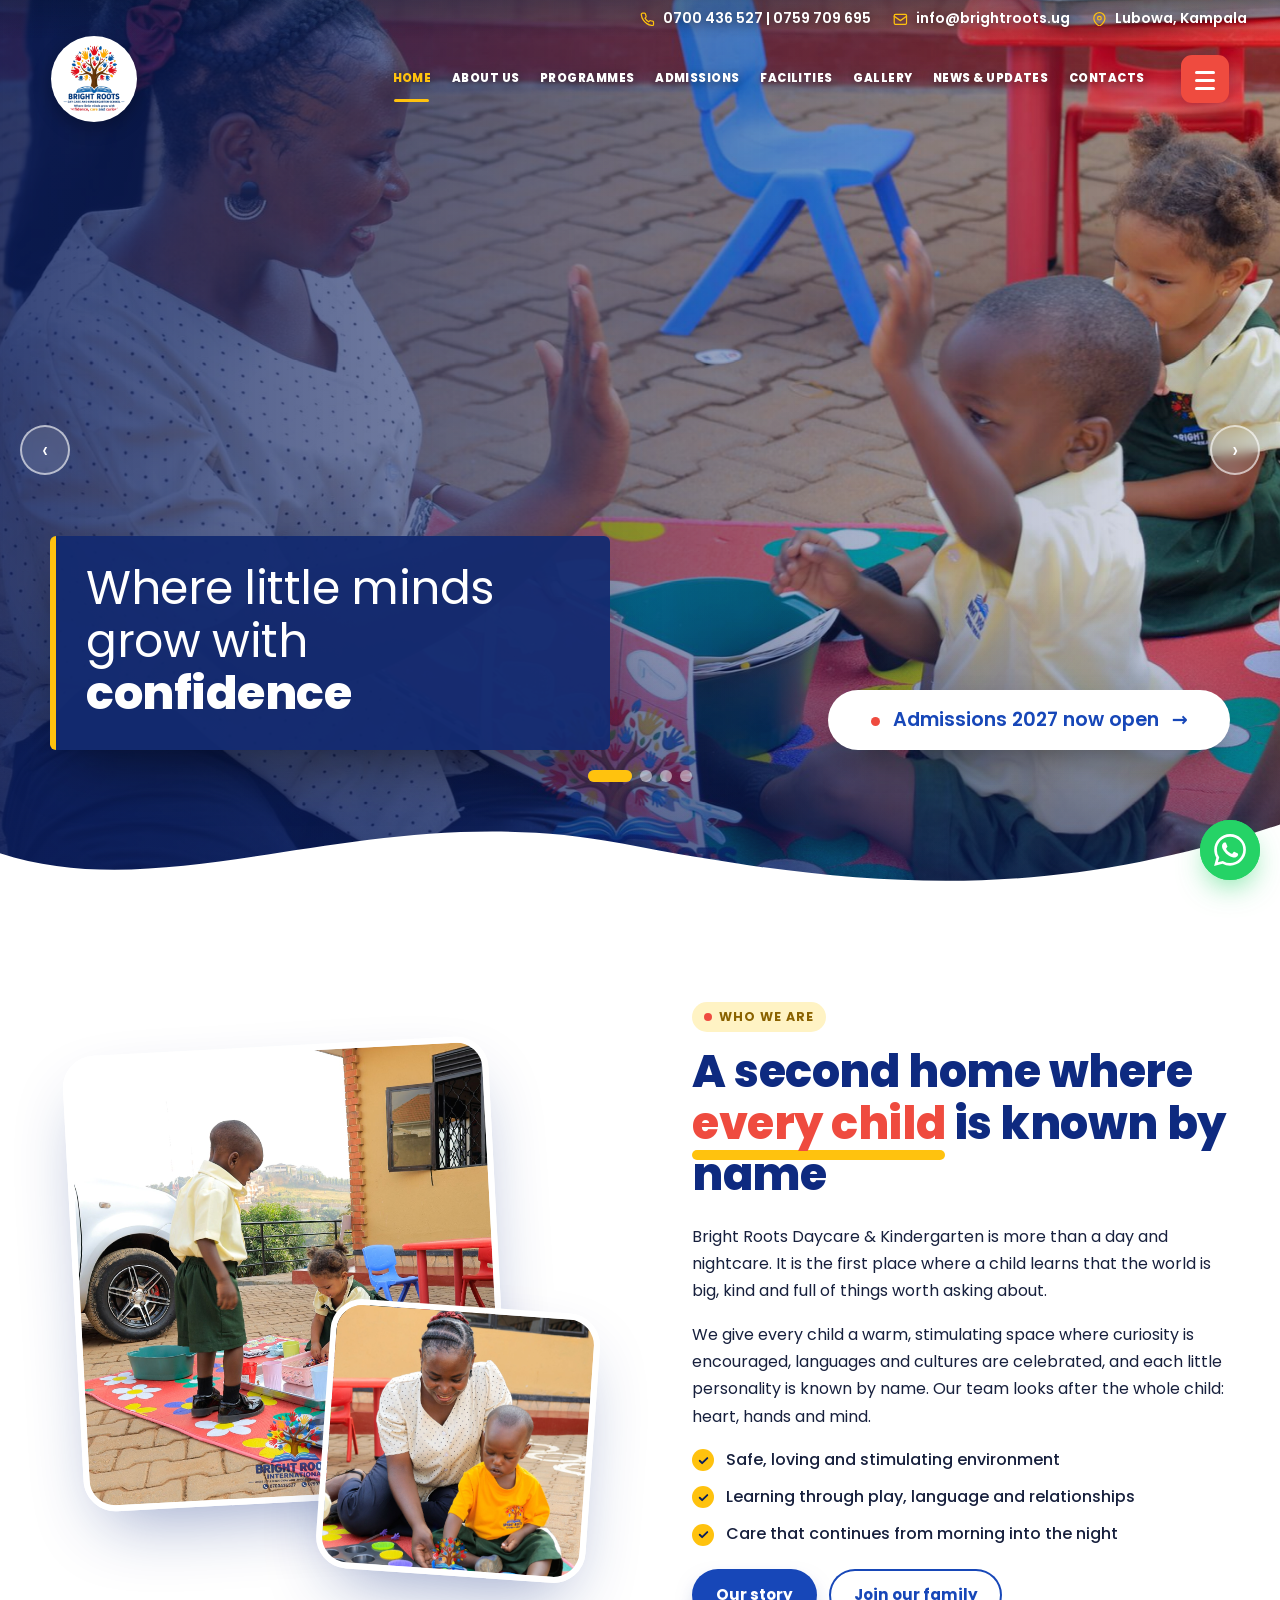
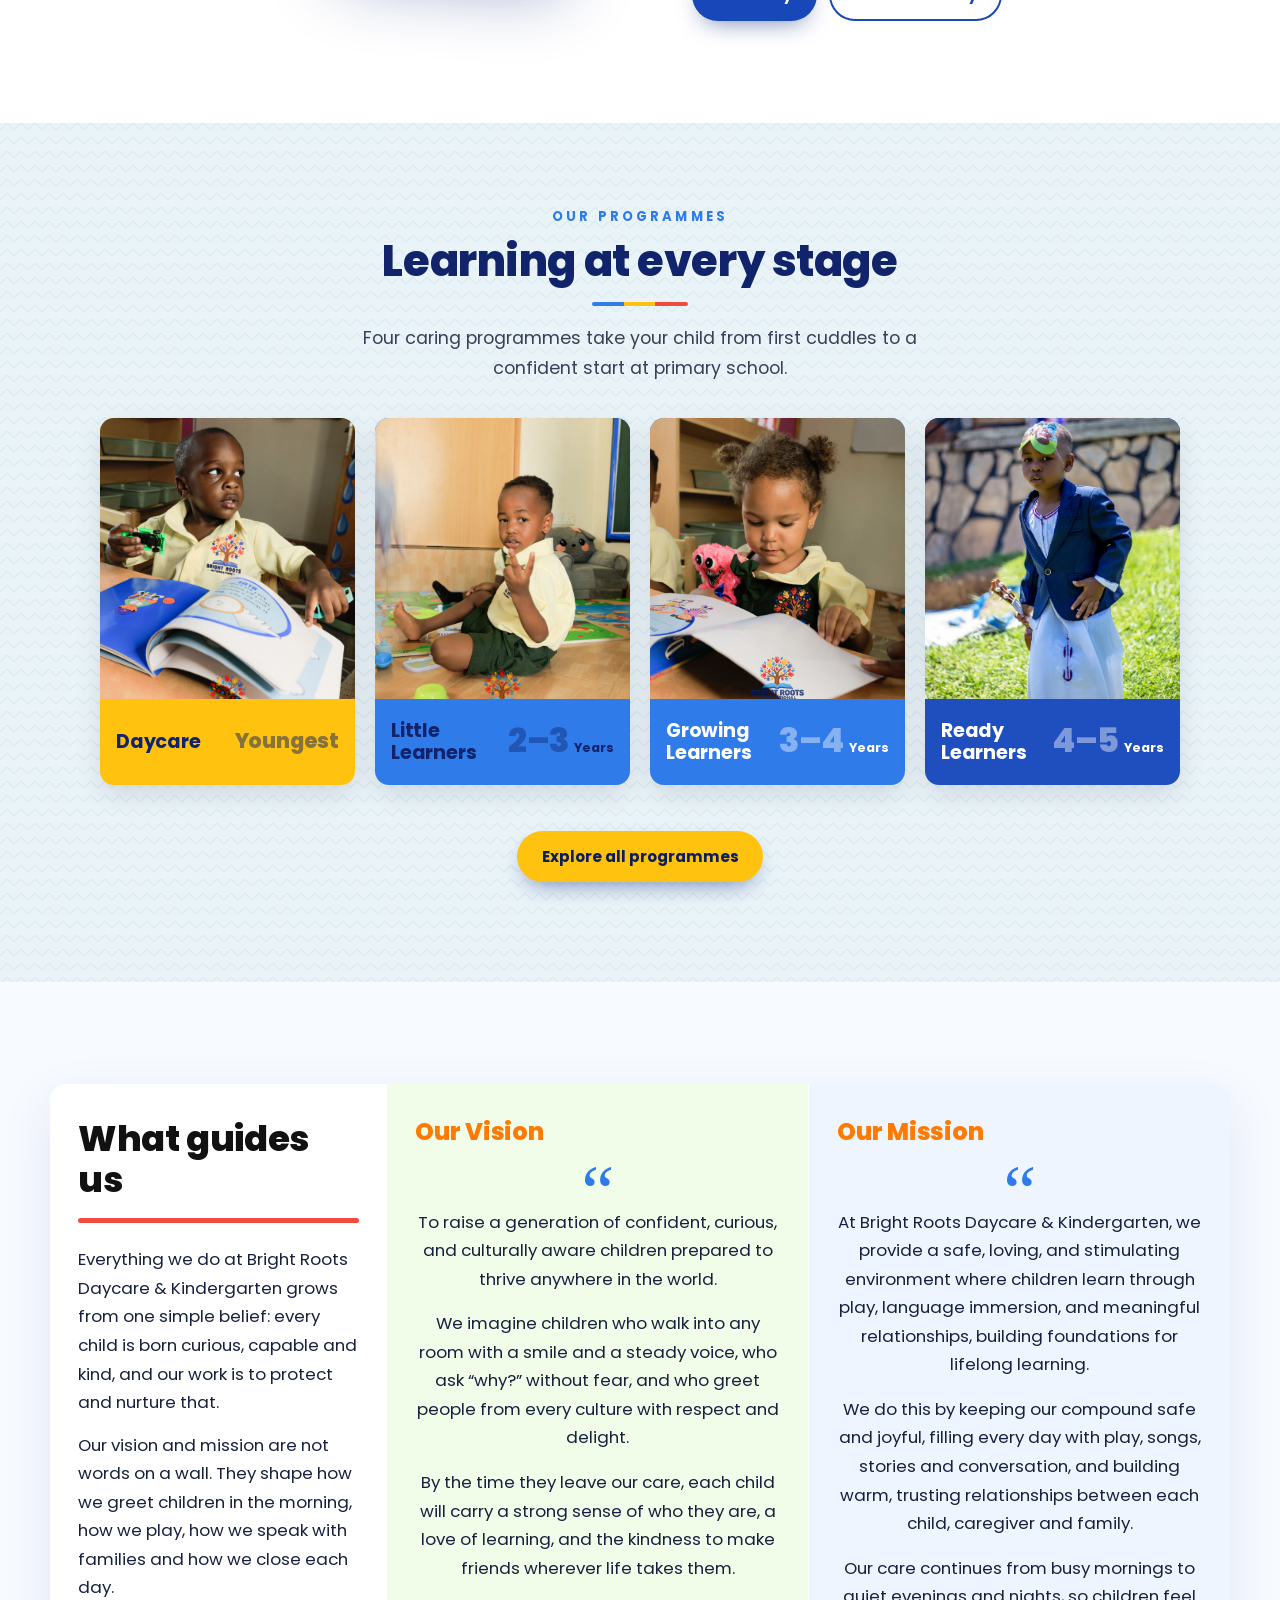
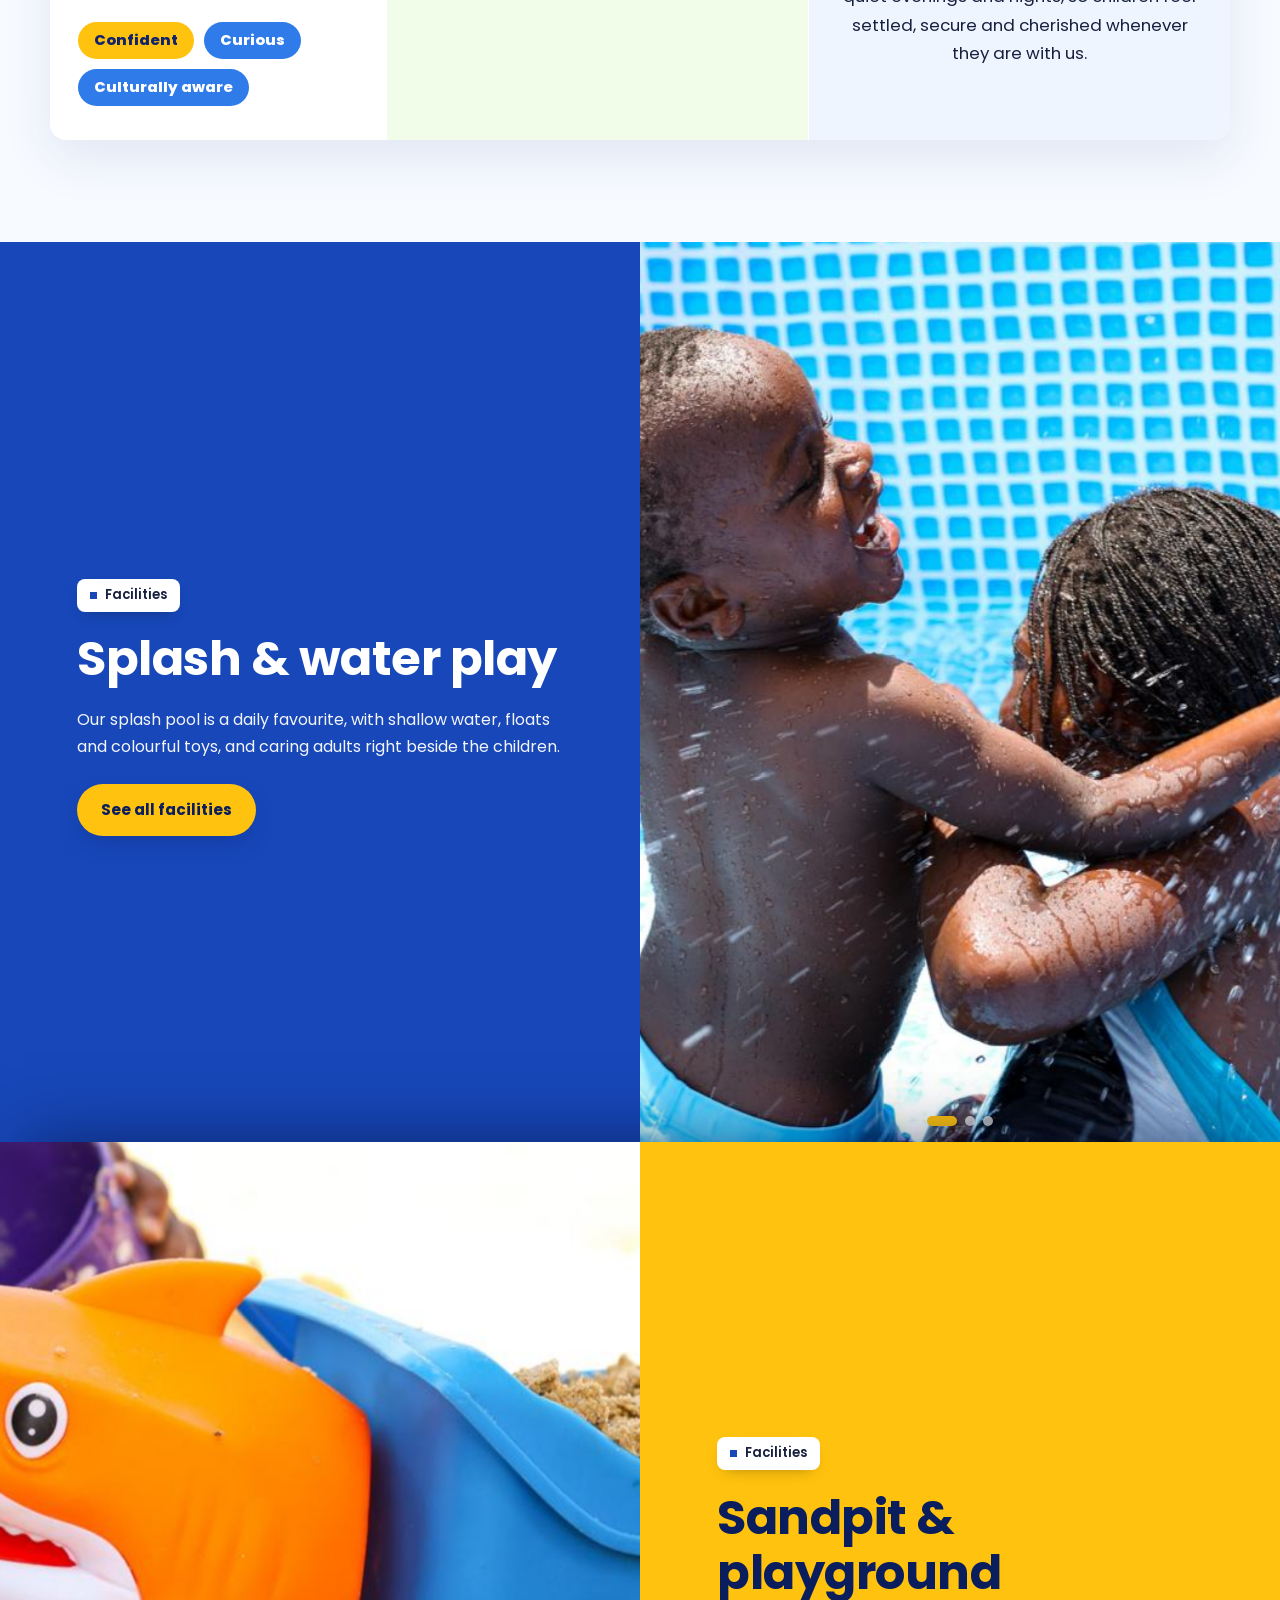
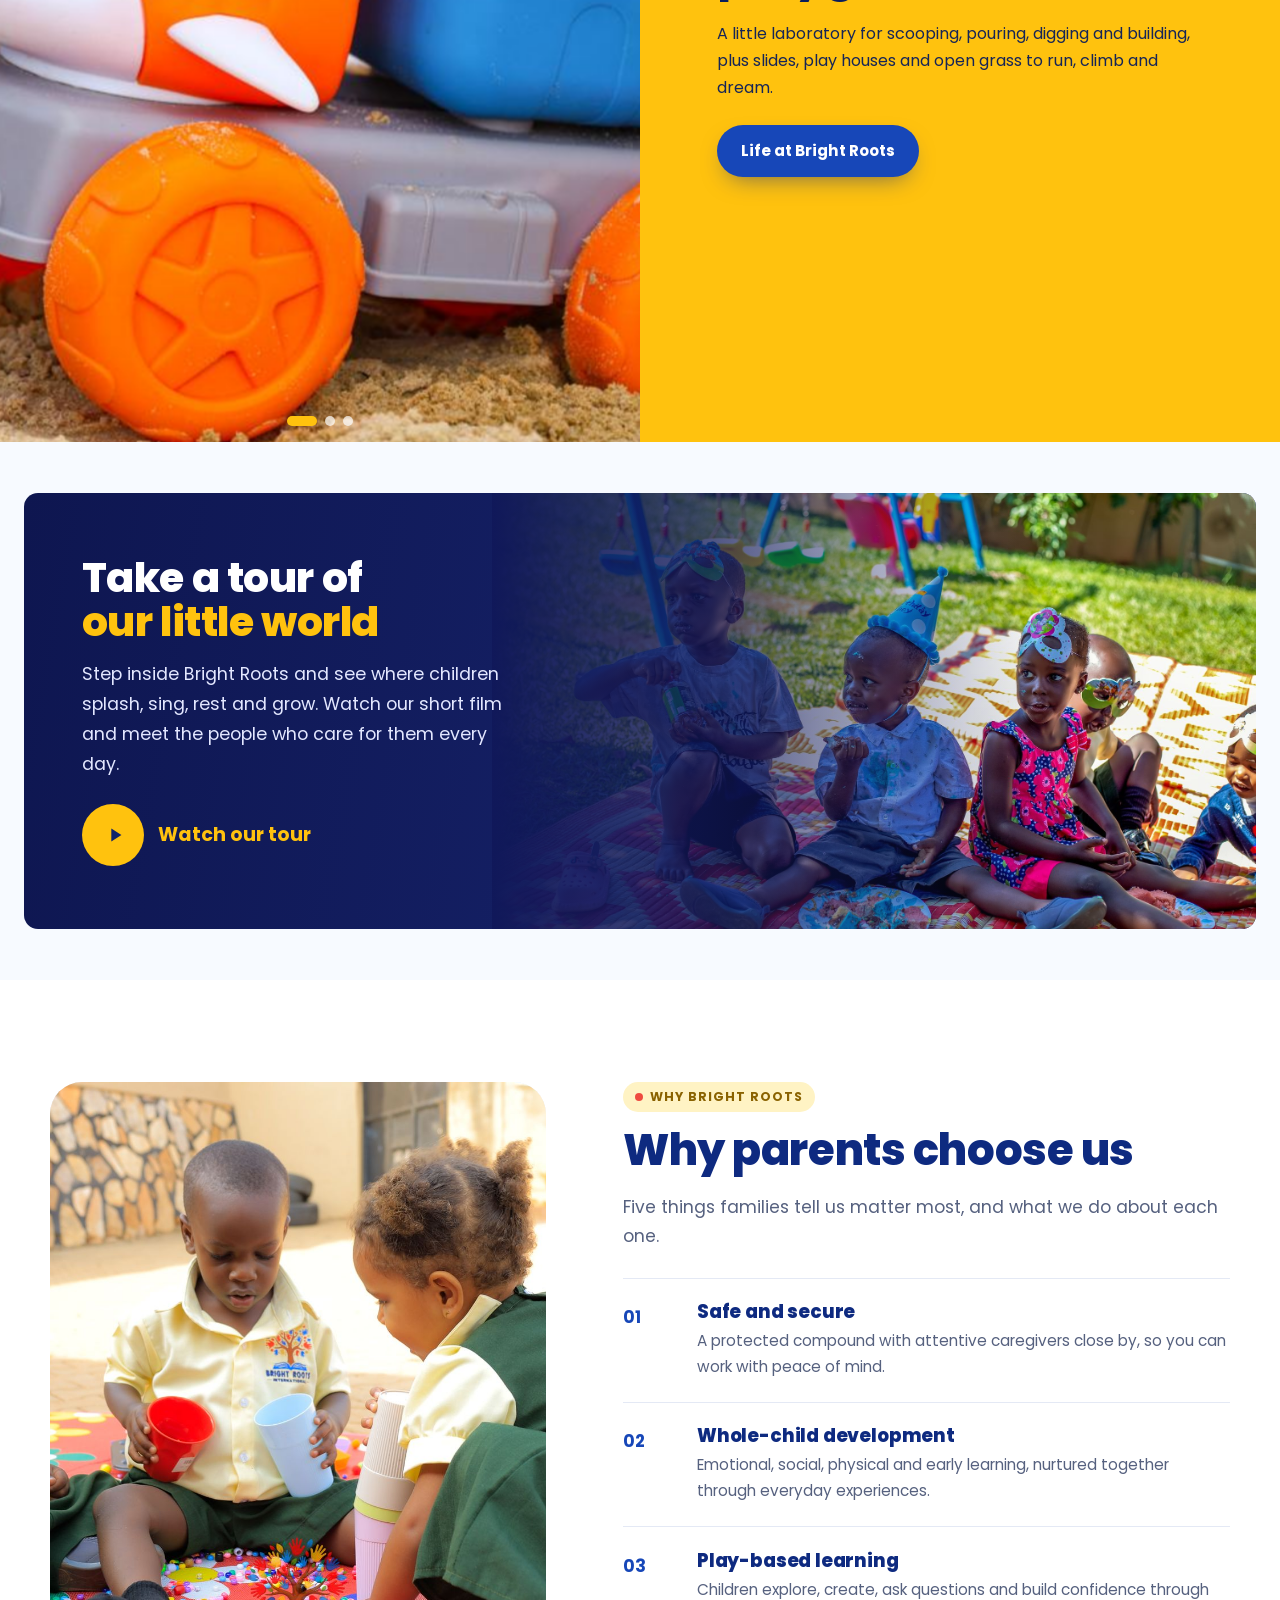
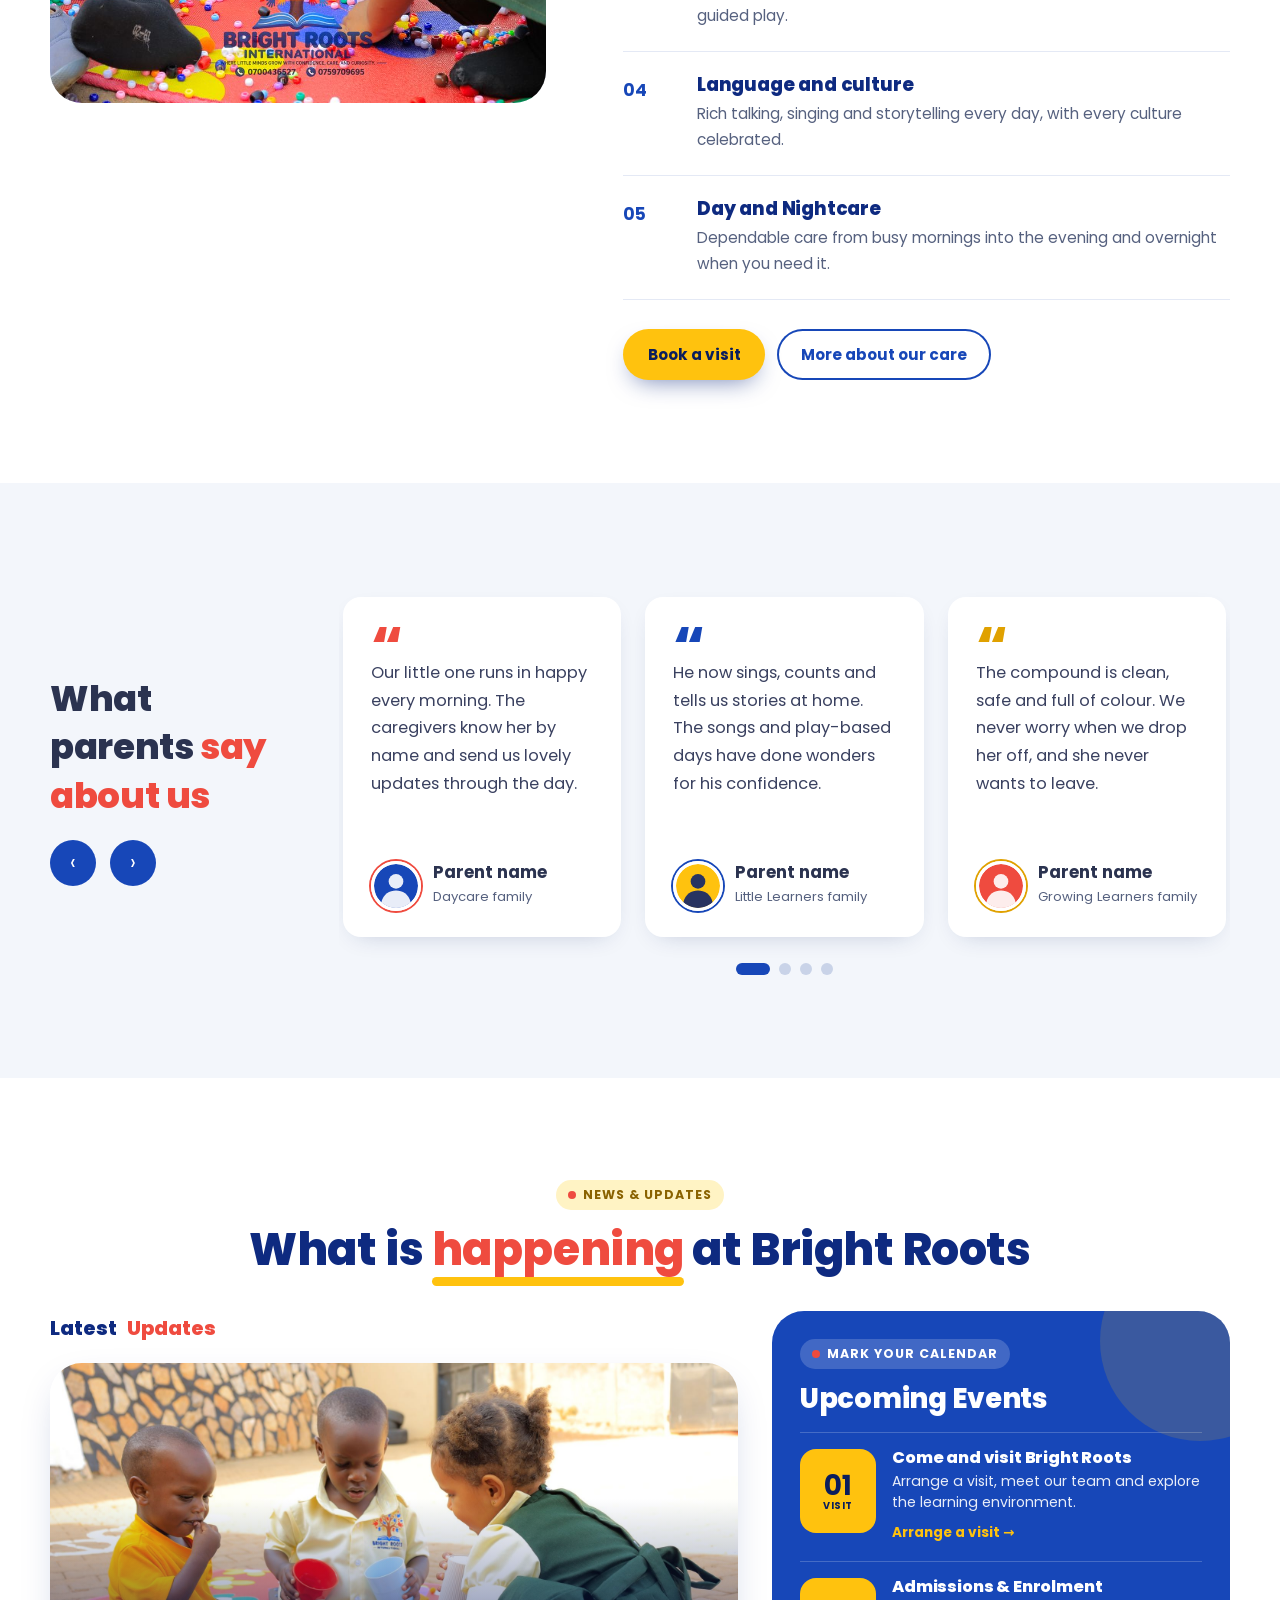
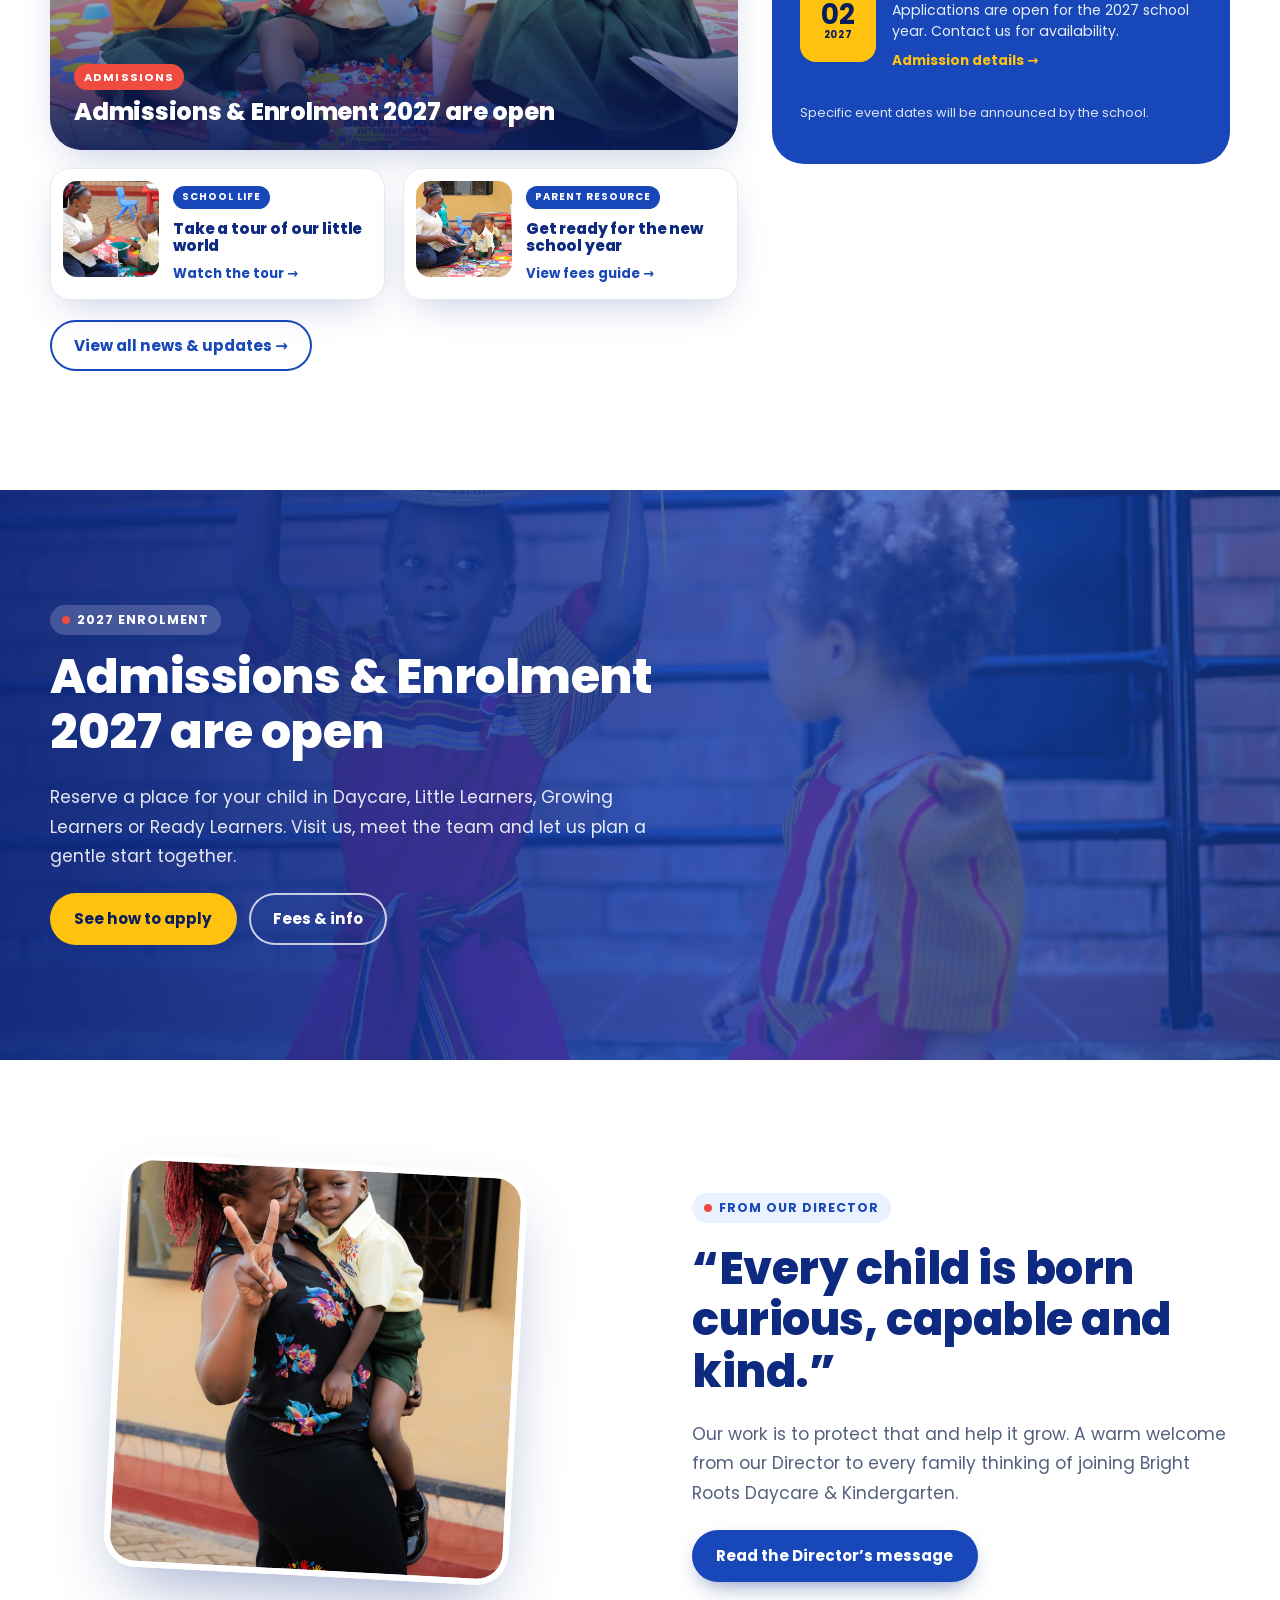
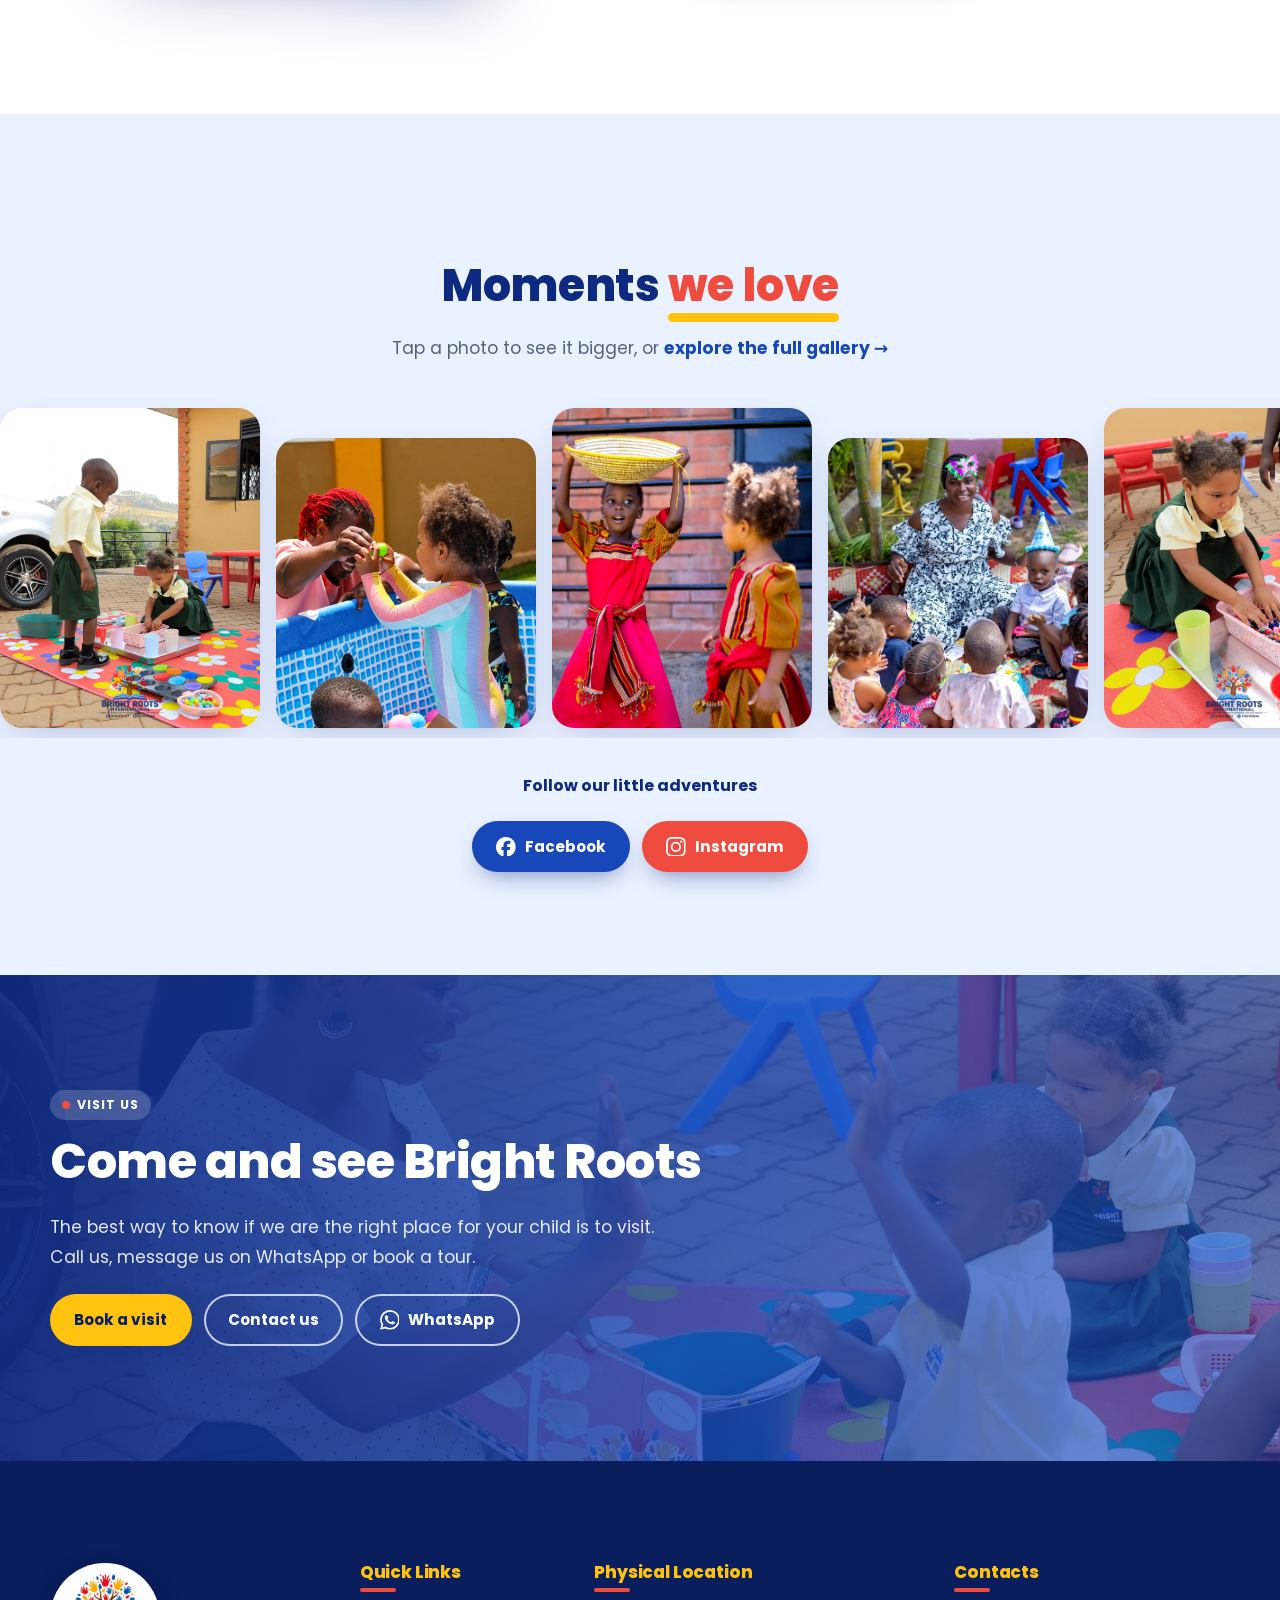
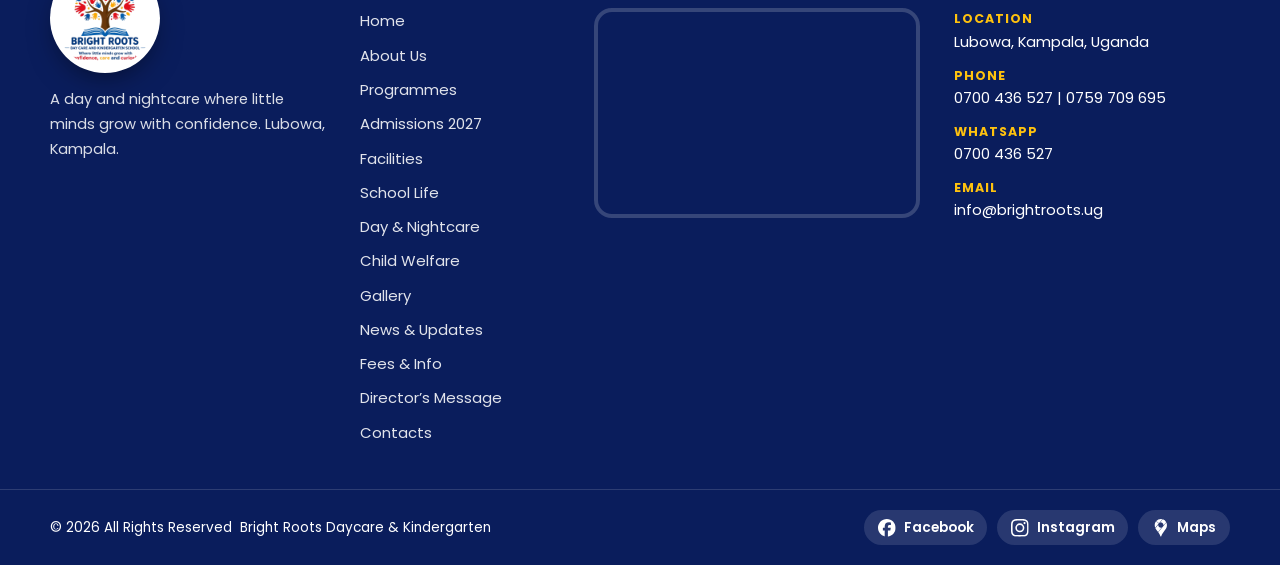
<file: index.html>
<!DOCTYPE html>
<html lang="en">
<head>
<meta charset="utf-8">
<meta name="viewport" content="width=device-width, initial-scale=1">
<title>Bright Roots Daycare &amp; Kindergarten | Daycare &amp; Kindergarten in Lubowa, Kampala</title>
<meta name="description" content="Bright Roots Daycare &amp; Kindergarten in Lubowa, Kampala provides a caring environment for children to learn, play and grow. Explore our daycare, kindergarten and admissions for 2027.">
<meta name="robots" content="index, follow">
<meta name="author" content="Bright Roots Daycare &amp; Kindergarten">
<meta name="theme-color" content="#1747B8">
<link rel="canonical" href="https://brightrootsdaycareandkindergarten.com/">
<meta property="og:type" content="website">
<meta property="og:site_name" content="Bright Roots Daycare &amp; Kindergarten">
<meta property="og:title" content="Bright Roots Daycare &amp; Kindergarten | Daycare &amp; Kindergarten in Lubowa, Kampala">
<meta property="og:description" content="Bright Roots Daycare &amp; Kindergarten in Lubowa, Kampala provides a caring environment for children to learn, play and grow. Explore our daycare, kindergarten and admissions for 2027.">
<meta property="og:url" content="https://brightrootsdaycareandkindergarten.com/">
<meta property="og:image" content="https://brightrootsdaycareandkindergarten.com/assets/img/ground.jpeg">
<meta name="twitter:card" content="summary_large_image">
<link rel="icon" type="image/png" href="assets/img/logo.png">
<link rel="preconnect" href="https://fonts.googleapis.com">
<link rel="preconnect" href="https://fonts.gstatic.com" crossorigin>
<link href="https://fonts.googleapis.com/css2?family=Poppins:wght@400;500;600;700;800&display=swap" rel="stylesheet">
<link rel="stylesheet" href="assets/css/site.css">
<link rel="stylesheet" href="assets/css/legacy.css">
<script>document.documentElement.className+=' js';</script>
<script type="application/ld+json">{"@context":"https://schema.org","@type":"ChildCare","name":"Bright Roots Daycare & Kindergarten","description":"Caring day and nightcare, daycare and kindergarten in Lubowa, Kampala.","url":"https://brightrootsdaycareandkindergarten.com/","logo":"https://brightrootsdaycareandkindergarten.com/assets/img/logo.png","image":"https://brightrootsdaycareandkindergarten.com/assets/img/ground.jpeg","telephone":["+256700436527","+256759709695"],"email":"info@brightroots.ug","address":{"@type":"PostalAddress","addressLocality":"Lubowa, Kampala","addressCountry":"UG"}}</script>
</head>
<body class="has-banner brand-on home-page">
<div class="progress" id="progress" aria-hidden="true"></div>
<div class="curtain" aria-hidden="true"><i></i><i></i><i></i><i></i></div>
<header class="hd" id="hd">
  <div class="hd-top"><div class="hd-top-in">
    <div class="hd-contact">
      <a href="tel:+256700436527"><svg class="ico" aria-hidden="true"><use href="#i-phone"/></svg><span>0700 436 527 | 0759 709 695</span></a>
      <a href="mailto:info@brightroots.ug"><svg class="ico" aria-hidden="true"><use href="#i-mail"/></svg><span>info@brightroots.ug</span></a>
      <a data-link="maps" href="https://www.google.com/maps/search/?api=1&amp;query=Bright+Roots+Daycare+Lubowa+Kampala" target="_blank" rel="noopener"><svg class="ico" aria-hidden="true"><use href="#i-pin"/></svg><span>Lubowa, Kampala</span></a>
    </div>
    <a class="hd-pill" href="admissions.html">Admissions 2027 now open <b>→</b></a>
  </div></div>
  <div class="hd-main"><div class="hd-main-in">
    <a class="hd-logo" href="index.html" aria-label="Bright Roots Daycare &amp; Kindergarten home"><img src="assets/img/logo.png" alt="Bright Roots Daycare &amp; Kindergarten logo"></a>
    <nav class="hd-nav" aria-label="Main navigation"><a class="hd-link on" href="index.html">Home</a><a class="hd-link" href="about.html">About Us</a><a class="hd-link" href="programmes.html">Programmes</a><a class="hd-link" href="admissions.html">Admissions</a><a class="hd-link" href="facilities.html">Facilities</a><a class="hd-link" href="gallery.html">Gallery</a><a class="hd-link" href="news.html">News &amp; Updates</a><a class="hd-link" href="contact.html">Contacts</a></nav>
    <button class="hd-burger" id="burger" type="button" aria-label="Open menu" aria-expanded="false" aria-controls="drawer"><span></span><span></span><span></span></button>
  </div></div>
</header>
<div class="dr-ov" id="drOv"></div>
<aside class="drawer" id="drawer" aria-label="Menu" aria-hidden="true">
  <button class="dr-x" id="drClose" type="button" aria-label="Close menu">×</button>
  <ul class="dr-list" aria-label="Main menu"><li><div class="dr-row"><a class="dr-link on" href="index.html"><i>›</i>Home</a></div></li><li><div class="dr-row"><a class="dr-link" href="about.html"><i>›</i>About Us</a></div></li><li><div class="dr-row"><a class="dr-link" href="programmes.html"><i>›</i>Programmes</a></div></li><li><div class="dr-row"><a class="dr-link" href="admissions.html"><i>›</i>Admissions</a></div></li><li><div class="dr-row"><a class="dr-link" href="facilities.html"><i>›</i>Facilities</a></div></li><li><div class="dr-row"><a class="dr-link" href="gallery.html"><i>›</i>Gallery</a></div></li><li><div class="dr-row"><a class="dr-link" href="news.html"><i>›</i>News &amp; Updates</a></div></li><li><div class="dr-row"><a class="dr-link" href="contact.html"><i>›</i>Contacts</a></div></li></ul>
  <div class="dr-foot"><a class="dr-cta" href="admissions.html">Book a visit</a><a href="tel:+256700436527">0700 436 527</a><a href="mailto:info@brightroots.ug">info@brightroots.ug</a></div>
</aside>
<main id="main">
<section class="hero" id="hero" aria-label="Welcome">
  <div class="slides"><div class="slide on" data-h='Where little minds grow with <span class="rot">confidence</span>'><img src="assets/img/ground.jpeg" alt="" style="object-position:center 30%"></div><div class="slide" data-h='Splash, sand and <span class="rot">endless play</span>'><img src="assets/img/g1.jpg" alt="" style="object-position:center 40%" loading="lazy"></div><div class="slide" data-h='Proud of every <span class="rot">culture</span>'><img src="assets/img/pose.jpeg" alt="" style="object-position:center 30%" loading="lazy"></div><div class="slide" data-h='Every day is a <span class="rot">celebration</span>'><img src="assets/img/cake.jpeg" alt="" style="object-position:center 40%" loading="lazy"></div></div>
  <div class="shade"></div>
    <div class="wrap hero-in">
    <div class="hbox" id="hbox"><h1 id="h1" aria-live="polite">Where little minds grow with <span class="rot">confidence</span></h1></div>
    <a class="hpill" href="admissions.html">Admissions 2027 now open <b>→</b></a>
  </div>
  <div class="ctl"><div class="dots" id="dots"></div><button class="ar2" id="prev" type="button" aria-label="Previous slide">‹</button><button class="ar2" id="next" type="button" aria-label="Next slide">›</button></div>
  <svg class="wave " viewBox="0 0 1440 120" preserveAspectRatio="none" aria-hidden="true"><path d="M0 70 C200 130 420 10 700 60 S1180 120 1440 40 V120 H0Z"/></svg>
</section>
<section class="sec" id="about"><div class="wrap split-card">
  <div class="collage rv" data-rv="left">
    <div class="a"><img src="assets/img/play.jpeg" alt="Children playing on a colourful play mat at Bright Roots" loading="lazy"></div>
    <div class="b"><img src="assets/img/care.jpeg" alt="A caregiver playing with a toddler" loading="lazy"></div>
    </div>
  <div>
    <span class="eyebrow rv">Who we are</span>
    <h2 class="title rv" style="--d:.08s">A second home where <u>every child</u> is known by name</h2>
    <p class="rv" style="--d:.16s">Bright Roots Daycare &amp; Kindergarten is more than a day and nightcare. It is the first place where a child learns that the world is big, kind and full of things worth asking about.</p>
    <p class="rv" style="--d:.22s">We give every child a warm, stimulating space where curiosity is encouraged, languages and cultures are celebrated, and each little personality is known by name. Our team looks after the whole child: heart, hands and mind.</p>
    <ul class="ticks rv" style="--d:.3s"><li>Safe, loving and stimulating environment</li><li>Learning through play, language and relationships</li><li>Care that continues from morning into the night</li></ul>
    <div class="btns"><a class="btn" data-magnetic href="about.html">Our story</a><a class="btn line" href="admissions.html">Join our family</a></div>
  </div></div></section>
<section class="sec pbg" id="our-programmes"><div class="wrap"><span class="eyebrow">Our programmes</span><h2 class="title c">Learning at every stage</h2><p class="lead2 w">Four caring programmes take your child from first cuddles to a confident start at primary school.</p><div class="pcards"><article class="pcard rv" style="--c:#FFC20E;--t:#11246B"><a class="im" href="programmes.html#daycare" aria-label="Daycare"><img src="assets/img/bright.jpeg" alt="Daycare at Bright Roots" loading="lazy"></a><div class="hov"><p>Our daycare is for our youngest children and for families who need dependable care through the working day. Little ones settle into calm, familiar routines with caring adults who offer plenty of cuddles, songs, sensory play and time to rest.</p><a class="more" href="programmes.html#daycare">Learn more <span aria-hidden="true">→</span></a></div><div class="pb"><h3 class="nm">Daycare</h3><span class="yrs"><b class="num txt">Youngest</b></span></div></article><article class="pcard rv d2" style="--c:#2F7BEA;--t:#11246B"><a class="im" href="programmes.html#little-learners" aria-label="Little Learners"><img src="assets/img/kid.jpeg" alt="Little Learners at Bright Roots" loading="lazy"></a><div class="hov"><p>Little Learners is where children begin to explore the world on their own two feet. Days are full of songs, rhymes, picture books and hands-on play that grow vocabulary, movement and independence.</p><a class="more" href="programmes.html#little-learners">Learn more <span aria-hidden="true">→</span></a></div><div class="pb"><h3 class="nm">Little Learners</h3><span class="yrs"><b class="num">2–3</b><small>Years</small></span></div></article><article class="pcard rv d3" style="--c:#2F7BEA;--t:#fff"><a class="im" href="programmes.html#growing-learners" aria-label="Growing Learners"><img src="assets/img/class.jpeg" alt="Growing Learners at Bright Roots" loading="lazy"></a><div class="hov"><p>Growing Learners are full of questions, and we love every one of them. Play becomes richer: building, pretend games, art, music and outdoor challenges introduce early counting, shapes, colours, letters and sounds.</p><a class="more" href="programmes.html#growing-learners">Learn more <span aria-hidden="true">→</span></a></div><div class="pb"><h3 class="nm">Growing Learners</h3><span class="yrs"><b class="num">3–4</b><small>Years</small></span></div></article><article class="pcard rv d4" style="--c:#1F4FBF;--t:#fff"><a class="im" href="programmes.html#ready-learners" aria-label="Ready Learners"><img src="assets/img/ready.jpeg" alt="Ready Learners at Bright Roots" loading="lazy"></a><div class="hov"><p>Ready Learners are preparing for the next big step. Through structured play and stories, children strengthen listening, pre-writing, number sense and early reading skills, along with the confidence to speak up and join in.</p><a class="more" href="programmes.html#ready-learners">Learn more <span aria-hidden="true">→</span></a></div><div class="pb"><h3 class="nm">Ready Learners</h3><span class="yrs"><b class="num">4–5</b><small>Years</small></span></div></article></div><p class="center" style="margin-top:46px"><a class="btn y" href="programmes.html">Explore all programmes</a></p></div></section>
<section class="sec vm" id="mission"><div class="wrap vm3">
<div class="who rv"><h2>What guides us</h2><span class="redline"></span>
<p>Everything we do at Bright Roots Daycare &amp; Kindergarten grows from one simple belief: every child is born curious, capable and kind, and our work is to protect and nurture that.</p>
<p>Our vision and mission are not words on a wall. They shape how we greet children in the morning, how we play, how we speak with families and how we close each day.</p>
<div class="pills"><span style="--c:#FFC20E">Confident</span><span style="--c:#2F7BEA">Curious</span><span style="--c:#2F7BEA">Culturally aware</span></div></div>
<article class="vcol vis rv d2"><h3>Our Vision</h3><div class="q">“</div>
<p>To raise a generation of confident, curious, and culturally aware children prepared to thrive anywhere in the world.</p>
<p>We imagine children who walk into any room with a smile and a steady voice, who ask “why?” without fear, and who greet people from every culture with respect and delight.</p>
<p>By the time they leave our care, each child will carry a strong sense of who they are, a love of learning, and the kindness to make friends wherever life takes them.</p></article>
<article class="vcol mis rv d3"><h3>Our Mission</h3><div class="q">“</div>
<p>At Bright Roots Daycare &amp; Kindergarten, we provide a safe, loving, and stimulating environment where children learn through play, language immersion, and meaningful relationships, building foundations for lifelong learning.</p>
<p>We do this by keeping our compound safe and joyful, filling every day with play, songs, stories and conversation, and building warm, trusting relationships between each child, caregiver and family.</p>
<p>Our care continues from busy mornings to quiet evenings and nights, so children feel settled, secure and cherished whenever they are with us.</p></article>
</div></section>
<div class="stack"><section class="split" data-stk="1"><div class="panel blue"><span class="chip rv" data-rv="left">Facilities</span><h2 class="rv">Splash &amp; water play</h2><div class="rv" style="--d:.1s"><p>Our splash pool is a daily favourite, with shallow water, floats and colourful toys, and caring adults right beside the children.</p></div><a class="btn y" href="facilities.html">See all facilities</a></div><div class="pic show"><div class="sl"><img src="assets/img/g1.jpg" alt="Two children splashing in the splash pool" loading="lazy" style="object-position:center 35%"></div><div class="sl"><img src="assets/img/g5.jpg" alt="A child holding a ball in the splash pool" loading="lazy" style="object-position:center 35%"></div><div class="sl"><img src="assets/img/g4.jpg" alt="A caregiver helping a child in the pool" loading="lazy" style="object-position:center 35%"></div><div class="sd"></div></div></section>
<section class="split rev" data-stk="1"><div class="panel yellow"><span class="chip rv" data-rv="left">Facilities</span><h2 class="rv">Sandpit &amp; playground</h2><div class="rv" style="--d:.1s"><p>A little laboratory for scooping, pouring, digging and building, plus slides, play houses and open grass to run, climb and dream.</p></div><a class="btn b" href="school-life.html">Life at Bright Roots</a></div><div class="pic show"><div class="sl"><img src="assets/img/g8.jpg" alt="A child-sized digger toy in the sandpit" loading="lazy" style="object-position:center 40%"></div><div class="sl"><img src="assets/img/g9.jpg" alt="A child climbing in a colourful play house" loading="lazy" style="object-position:center 40%"></div><div class="sl"><img src="assets/img/wheels.jpeg" alt="A child on a swing" loading="lazy" style="object-position:center 40%"></div><div class="sd"></div></div></section>
</div>
<section class="sec tour" id="tour">
  <div class="tourbox" id="player">
    <div class="tour-copy rv">
      <h2>Take a tour of<em>our little world</em></h2>
      <p>Step inside Bright Roots and see where children splash, sing, rest and grow. Watch our short film and meet the people who care for them every day.</p>
      <button class="tour-play" id="play" type="button" aria-label="Play the Bright Roots tour video"><span aria-hidden="true"><svg viewBox="0 0 24 24" width="22" height="22" style="fill:currentColor;stroke:none"><path d="M8 5v14l11-7z"/></svg></span>Watch our tour</button>
    </div>
    <div class="tour-media">
      <img src="assets/img/cake.jpeg" alt="Children enjoying a birthday party at Bright Roots" loading="lazy">
      <video id="video" src="assets/video/tour.mp4" preload="metadata" playsinline></video>
      <button class="tour-x" id="tourX" type="button" aria-label="Close video and go back"><svg viewBox="0 0 24 24" width="22" height="22" fill="none" stroke="currentColor" stroke-width="2.4" stroke-linecap="round"><path d="M6 6l12 12M18 6L6 18"/></svg></button>
    </div>
  </div>
</section>
<section class="sec plain" id="why"><div class="wrap why3">
  <div class="ph rv" data-rv="left"><img src="assets/img/outside.jpeg" alt="Children playing happily outside at Bright Roots" loading="lazy"></div>
  <div><span class="eyebrow rv">Why Bright Roots</span><h2 class="rv">Why parents choose us</h2>
  <p class="lead rv">Five things families tell us matter most, and what we do about each one.</p>
  <ul class="rl"><li class="rv"><span class="no">01</span><h3>Safe and secure</h3><p>A protected compound with attentive caregivers close by, so you can work with peace of mind.</p></li><li class="rv"><span class="no">02</span><h3>Whole-child development</h3><p>Emotional, social, physical and early learning, nurtured together through everyday experiences.</p></li><li class="rv"><span class="no">03</span><h3>Play-based learning</h3><p>Children explore, create, ask questions and build confidence through guided play.</p></li><li class="rv"><span class="no">04</span><h3>Language and culture</h3><p>Rich talking, singing and storytelling every day, with every culture celebrated.</p></li><li class="rv"><span class="no">05</span><h3>Day and Nightcare</h3><p>Dependable care from busy mornings into the evening and overnight when you need it.</p></li></ul>
  <div class="btns" style="margin-top:28px"><a class="btn y" href="admissions.html">Book a visit</a><a class="btn line" href="welfare.html">More about our care</a></div></div>
</div></section>
<section class="sec rev-sec" id="reviews"><div class="wrap rv-grid" data-slider>
<div class="rv-head rv"><h2>What parents <em>say about us</em></h2><div class="sl-nav"><button class="ar l" type="button" aria-label="Previous review">‹</button><button class="ar r" type="button" aria-label="Next review">›</button></div></div>
<div><div class="sl-view"><div class="sl-track"><figure class="rcard" style="--k:#EF4B3F"><div class="qm" aria-hidden="true">“</div><blockquote>Our little one runs in happy every morning. The caregivers know her by name and send us lovely updates through the day.</blockquote><figcaption class="rwho"><img src="assets/img/parents/p1.svg" alt="Photo of a Bright Roots parent" loading="lazy"><div><b>Parent name</b><span>Daycare family</span></div></figcaption></figure><figure class="rcard" style="--k:#1747B8"><div class="qm" aria-hidden="true">“</div><blockquote>He now sings, counts and tells us stories at home. The songs and play-based days have done wonders for his confidence.</blockquote><figcaption class="rwho"><img src="assets/img/parents/p2.svg" alt="Photo of a Bright Roots parent" loading="lazy"><div><b>Parent name</b><span>Little Learners family</span></div></figcaption></figure><figure class="rcard" style="--k:#E0A100"><div class="qm" aria-hidden="true">“</div><blockquote>The compound is clean, safe and full of colour. We never worry when we drop her off, and she never wants to leave.</blockquote><figcaption class="rwho"><img src="assets/img/parents/p3.svg" alt="Photo of a Bright Roots parent" loading="lazy"><div><b>Parent name</b><span>Growing Learners family</span></div></figcaption></figure><figure class="rcard" style="--k:#0E7A4A"><div class="qm" aria-hidden="true">“</div><blockquote>We felt calm about primary school because Bright Roots prepared him so gently, with reading, listening and lots of encouragement.</blockquote><figcaption class="rwho"><img src="assets/img/parents/p4.svg" alt="Photo of a Bright Roots parent" loading="lazy"><div><b>Parent name</b><span>Ready Learners family</span></div></figcaption></figure><figure class="rcard" style="--k:#7A3FC9"><div class="qm" aria-hidden="true">“</div><blockquote>Work shifts do not stop, and knowing she is settled, fed and rested here gives us real peace of mind.</blockquote><figcaption class="rwho"><img src="assets/img/parents/p5.svg" alt="Photo of a Bright Roots parent" loading="lazy"><div><b>Parent name</b><span>Day &amp; Nightcare family</span></div></figcaption></figure><figure class="rcard" style="--k:#E8590C"><div class="qm" aria-hidden="true">“</div><blockquote>Cultural days, splash pool, songs… our daughter comes home with a new story every single day.</blockquote><figcaption class="rwho"><img src="assets/img/parents/p6.svg" alt="Photo of a Bright Roots parent" loading="lazy"><div><b>Parent name</b><span>Bright Roots family</span></div></figcaption></figure></div></div><div class="sl-nav c"><div class="sl-dots"></div></div></div></div></section>
<section class="sec" id="news"><div class="wrap">
  <div class="c"><span class="eyebrow rv">News &amp; Updates</span><h2 class="title rv" style="--d:.08s">What is <u>happening</u> at Bright Roots</h2></div>
  <div class="news-g"><div>
    <div class="kick rv">Latest <span style="color:var(--red)">Updates</span></div>
    <a class="feat rv" data-rv="zoom" href="admissions.html"><img src="assets/img/outside.jpeg" alt="Children playing together outdoors at Bright Roots" loading="lazy"><div class="tx"><span class="lab">ADMISSIONS</span><h3>Admissions &amp; Enrolment 2027 are open</h3></div></a>
    <div class="mini-g" data-stagger=".12">
      <article class="mini"><img src="assets/img/ground.jpeg" alt="A caregiver high-fiving a child on the play mat" loading="lazy"><div><span class="tag">SCHOOL LIFE</span><h3>Take a tour of our little world</h3><a class="more" href="school-life.html#tour">Watch the tour →</a></div></article>
      <article class="mini"><img src="assets/img/_MG_8537.jpg.jpeg" alt="A teacher reading with children" loading="lazy"><div><span class="tag">PARENT RESOURCE</span><h3>Get ready for the new school year</h3><a class="more" href="assets/docs/bright-roots-fees-2027.pdf" target="_blank" rel="noopener">View fees guide →</a></div></article>
    </div>
    <p style="margin-top:20px"><a class="btn line" href="news.html">View all news &amp; updates →</a></p>
  </div>
  <aside class="upc rv" data-rv="right"><span class="eyebrow l">Mark your calendar</span><h2>Upcoming Events</h2>
    <div class="ev"><div class="dt"><b>01</b><small>VISIT</small></div><div><h3>Come and visit Bright Roots</h3><p>Arrange a visit, meet our team and explore the learning environment.</p><a href="contact.html">Arrange a visit →</a></div></div>
    <div class="ev"><div class="dt"><b>02</b><small>2027</small></div><div><h3>Admissions &amp; Enrolment</h3><p>Applications are open for the 2027 school year. Contact us for availability.</p><a href="admissions.html">Admission details →</a></div></div>
    <p class="note">Specific event dates will be announced by the school.</p></aside>
  </div></div></section>
<section class="band" style="background-image:url(assets/img/culture.jpeg)"><div class="wrap">
  <div class="rv"><span class="eyebrow l">2027 enrolment</span><h2 class="title w">Admissions &amp; Enrolment 2027 are open</h2>
  <p class="lead w">Reserve a place for your child in Daycare, Little Learners, Growing Learners or Ready Learners. Visit us, meet the team and let us plan a gentle start together.</p>
  <div class="btns"><a class="btn y" data-magnetic href="admissions.html">See how to apply</a><a class="btn ghost" href="fees.html">Fees &amp; info</a></div></div>
  </div></section>
<section class="sec"><div class="wrap split-card rev">
  <div class="rv" data-rv="left"><span class="eyebrow b">From our Director</span><h2 class="title" style="margin-top:6px">“Every child is born curious, capable and kind.”</h2>
  <p class="lead">Our work is to protect that and help it grow. A warm welcome from our Director to every family thinking of joining Bright Roots Daycare &amp; Kindergarten.</p>
  <div class="btns"><a class="btn" data-magnetic href="directors-message.html">Read the Director’s message</a></div></div>
  <div class="collage rv" data-rv="right" style="max-width:440px"><div class="a" style="inset:0 8% 8% 0;transform:rotate(3deg)"><img src="assets/img/teaching.jpeg" alt="A caring adult with a child at Bright Roots" loading="lazy"></div></div>
</div></section>
<section class="sec tint" id="gallery" style="overflow:hidden"><div class="wrap c"><span class="eyebrow rv">Gallery</span><h2 class="title rv" style="--d:.08s">Moments <u>we love</u></h2>
<p class="lead c rv" style="--d:.14s">Tap a photo to see it bigger, or <a href="gallery.html" style="color:var(--blue);font-weight:700">explore the full gallery →</a></p></div>
<div class="strip-wrap" style="margin-top:34px" data-lb><div class="strip"><img src="assets/img/play.jpeg" alt="A happy moment at Bright Roots" loading="lazy"><img src="assets/img/g2.jpg" alt="A happy moment at Bright Roots" loading="lazy"><img src="assets/img/culture.jpeg" alt="A happy moment at Bright Roots" loading="lazy"><img src="assets/img/birthday.jpeg" alt="A happy moment at Bright Roots" loading="lazy"><img src="assets/img/games.jpeg" alt="A happy moment at Bright Roots" loading="lazy"><img src="assets/img/g6.jpg" alt="A happy moment at Bright Roots" loading="lazy"><img src="assets/img/reading.jpeg" alt="A happy moment at Bright Roots" loading="lazy"><img src="assets/img/pose.jpeg" alt="A happy moment at Bright Roots" loading="lazy"><img src="assets/img/class.jpeg" alt="A happy moment at Bright Roots" loading="lazy"><img src="assets/img/g8.jpg" alt="A happy moment at Bright Roots" loading="lazy"><img src="assets/img/party.jpeg" alt="A happy moment at Bright Roots" loading="lazy"><img src="assets/img/IMG_2645.JPG.jpeg" alt="A happy moment at Bright Roots" loading="lazy"><img src="assets/img/play.jpeg" alt="" aria-hidden="true" loading="lazy"><img src="assets/img/g2.jpg" alt="" aria-hidden="true" loading="lazy"><img src="assets/img/culture.jpeg" alt="" aria-hidden="true" loading="lazy"><img src="assets/img/birthday.jpeg" alt="" aria-hidden="true" loading="lazy"><img src="assets/img/games.jpeg" alt="" aria-hidden="true" loading="lazy"><img src="assets/img/g6.jpg" alt="" aria-hidden="true" loading="lazy"><img src="assets/img/reading.jpeg" alt="" aria-hidden="true" loading="lazy"><img src="assets/img/pose.jpeg" alt="" aria-hidden="true" loading="lazy"><img src="assets/img/class.jpeg" alt="" aria-hidden="true" loading="lazy"><img src="assets/img/g8.jpg" alt="" aria-hidden="true" loading="lazy"><img src="assets/img/party.jpeg" alt="" aria-hidden="true" loading="lazy"><img src="assets/img/IMG_2645.JPG.jpeg" alt="" aria-hidden="true" loading="lazy"></div></div>
<div class="wrap c" style="margin-top:34px"><p style="font-weight:700;color:var(--navy);margin-bottom:12px">Follow our little adventures</p><div class="btns" style="justify-content:center"><a class="btn" data-link="facebook" href="https://www.facebook.com/" target="_blank" rel="noopener"><svg class="bico" aria-hidden="true"><use href="#b-fb"/></svg> Facebook</a><a class="btn r" data-link="instagram" href="https://www.instagram.com/" target="_blank" rel="noopener"><svg class="bico" aria-hidden="true"><use href="#b-ig"/></svg> Instagram</a></div></div></section>
<section class="band" style="background-image:url(assets/img/ground.jpeg)">
  <div class="wrap">
    <div class="rv"><span class="eyebrow l">Visit us</span><h2 class="title w">Come and see Bright Roots</h2><p class="lead w">The best way to know if we are the right place for your child is to visit. Call us, message us on WhatsApp or book a tour.</p>
      <div class="btns"><a class="btn y" data-magnetic href="admissions.html">Book a visit</a><a class="btn ghost" href="contact.html">Contact us</a><a class="btn ghost" data-link="whatsapp" href="https://wa.me/256700436527" target="_blank" rel="noopener"><svg class="bico" aria-hidden="true"><use href="#b-wa"/></svg> WhatsApp</a></div></div>
  </div>
</section>
</main>
<footer class="ft" id="footer">
  
  <div class="wrap ft-g">
    <div class="ft-brand"><a class="ft-logo" href="index.html" aria-label="Bright Roots home"><img src="assets/img/logo.png" alt="Bright Roots Daycare &amp; Kindergarten" loading="lazy"></a>
      <p>A day and nightcare where little minds grow with confidence. Lubowa, Kampala.</p></div>
    <div><h4>Quick Links</h4><nav aria-label="Quick links"><a href="index.html">Home</a><a href="about.html">About Us</a><a href="programmes.html">Programmes</a><a href="admissions.html">Admissions 2027</a><a href="facilities.html">Facilities</a><a href="school-life.html">School Life</a><a href="daycare-nightcare.html">Day &amp; Nightcare</a><a href="welfare.html">Child Welfare</a><a href="gallery.html">Gallery</a><a href="news.html">News &amp; Updates</a><a href="fees.html">Fees &amp; Info</a><a href="directors-message.html">Director’s Message</a><a href="contact.html">Contacts</a></nav></div>
    <div><h4>Physical Location</h4><div class="ft-map"><iframe title="Bright Roots on Google Maps" loading="lazy" referrerpolicy="no-referrer-when-downgrade" allowfullscreen src="https://www.google.com/maps?q=Bright+Roots+Daycare+Lubowa+Kampala&amp;output=embed"></iframe></div></div>
    <div class="ft-c"><h4>Contacts</h4>
      <p><span class="k">Location</span>Lubowa, Kampala, Uganda</p>
      <p><span class="k">Phone</span><a href="tel:+256700436527">0700 436 527</a> | <a href="tel:+256759709695">0759 709 695</a></p>
      <p><span class="k">WhatsApp</span><a data-link="whatsapp" href="https://wa.me/256700436527" target="_blank" rel="noopener">0700 436 527</a></p>
      <p><span class="k">Email</span><a href="mailto:info@brightroots.ug">info@brightroots.ug</a></p></div>
  </div>
  <div class="ft-bar"><div class="wrap"><span>© <span id="yr">2026</span> All Rights Reserved &nbsp;Bright Roots Daycare &amp; Kindergarten</span>
    <div class="ft-soc"><a data-link="facebook" href="https://www.facebook.com/" target="_blank" rel="noopener"><svg class="bico" aria-hidden="true"><use href="#b-fb"/></svg> Facebook</a><a data-link="instagram" href="https://www.instagram.com/" target="_blank" rel="noopener"><svg class="bico" aria-hidden="true"><use href="#b-ig"/></svg> Instagram</a><a data-link="maps" href="https://www.google.com/maps/search/?api=1&amp;query=Bright+Roots+Daycare+Lubowa+Kampala" target="_blank" rel="noopener"><svg class="bico" aria-hidden="true"><use href="#b-map"/></svg> Maps</a></div></div></div>
</footer>
<a class="wa" data-link="whatsapp" href="https://wa.me/256700436527" target="_blank" rel="noopener" aria-label="Chat with us on WhatsApp"><svg class="bico" aria-hidden="true"><use href="#b-wa"/></svg></a>
<div class="lb" id="lb"><img alt=""><button class="x" aria-label="Close">×</button><button class="p" aria-label="Previous">‹</button><button class="n" aria-label="Next">›</button></div>
<svg width="0" height="0" style="position:absolute" aria-hidden="true" focusable="false"><defs><symbol id="b-wa" viewBox="0 0 24 24"><path d="M17.472 14.382c-.297-.149-1.758-.867-2.03-.967-.273-.099-.471-.148-.67.15-.197.297-.767.966-.94 1.164-.173.199-.347.223-.644.075-.297-.15-1.255-.463-2.39-1.475-.883-.788-1.48-1.761-1.653-2.059-.173-.297-.018-.458.13-.606.134-.133.298-.347.446-.52s.198-.298.298-.497c.099-.198.05-.371-.025-.52s-.669-1.612-.916-2.207c-.242-.579-.487-.5-.669-.51a13 13 0 0 0-.57-.01c-.198 0-.52.074-.792.372-.272.297-1.04 1.016-1.04 2.479 0 1.462 1.065 2.875 1.213 3.074s2.096 3.2 5.077 4.487c.709.306 1.262.489 1.694.625.712.227 1.36.195 1.871.118.571-.085 1.758-.719 2.006-1.413s.248-1.289.173-1.413c-.074-.124-.272-.198-.57-.347m-5.421 7.403h-.004a9.87 9.87 0 0 1-5.031-1.378l-.361-.214-3.741.982.998-3.648-.235-.374a9.86 9.86 0 0 1-1.51-5.26c.001-5.45 4.436-9.884 9.888-9.884 2.64 0 5.122 1.03 6.988 2.898a9.82 9.82 0 0 1 2.893 6.994c-.003 5.45-4.437 9.884-9.885 9.884m8.413-18.297A11.82 11.82 0 0 0 12.05 0C5.495 0 .16 5.335.157 11.892c0 2.096.547 4.142 1.588 5.945L.057 24l6.305-1.654a11.9 11.9 0 0 0 5.683 1.448h.005c6.554 0 11.89-5.335 11.893-11.893a11.82 11.82 0 0 0-3.48-8.413"/></symbol><symbol id="b-fb" viewBox="0 0 24 24"><path d="M9.101 23.691v-7.98H6.627v-3.667h2.474v-1.58c0-4.085 1.848-5.978 5.858-5.978.401 0 .955.042 1.468.103a9 9 0 0 1 1.141.195v3.325a9 9 0 0 0-.653-.036 27 27 0 0 0-.733-.009c-.707 0-1.259.096-1.675.309a1.7 1.7 0 0 0-.679.622c-.258.42-.374.995-.374 1.752v1.297h3.919l-.386 2.103-.287 1.564h-3.246v8.245C19.396 23.238 24 18.179 24 12.044c0-6.627-5.373-12-12-12s-12 5.373-12 12c0 5.628 3.874 10.35 9.101 11.647"/></symbol><symbol id="b-ig" viewBox="0 0 24 24"><path d="M7.03.084c-1.277.06-2.149.264-2.91.563a5.9 5.9 0 0 0-2.124 1.388 5.9 5.9 0 0 0-1.38 2.127C.321 4.926.12 5.8.064 7.076s-.069 1.688-.063 4.947.021 3.667.083 4.947c.061 1.277.264 2.149.563 2.911.308.789.72 1.457 1.388 2.123a5.9 5.9 0 0 0 2.129 1.38c.763.295 1.636.496 2.913.552 1.278.056 1.689.069 4.947.063s3.668-.021 4.947-.082c1.28-.06 2.147-.265 2.91-.563a5.9 5.9 0 0 0 2.123-1.388 5.9 5.9 0 0 0 1.38-2.129c.295-.763.496-1.636.551-2.912.056-1.28.07-1.69.063-4.948-.006-3.258-.02-3.667-.081-4.947-.06-1.28-.264-2.148-.564-2.911a5.9 5.9 0 0 0-1.387-2.123 5.86 5.86 0 0 0-2.128-1.38C19.074.322 18.202.12 16.924.066 15.647.009 15.236-.006 11.977 0S8.31.021 7.03.084m.14 21.693c-1.17-.05-1.805-.245-2.228-.408a3.7 3.7 0 0 1-1.382-.895 3.7 3.7 0 0 1-.9-1.378c-.165-.423-.363-1.058-.417-2.228-.06-1.264-.072-1.644-.08-4.848-.006-3.204.006-3.583.061-4.848.05-1.169.246-1.805.408-2.228.216-.561.477-.96.895-1.382a3.7 3.7 0 0 1 1.379-.9c.423-.165 1.057-.361 2.227-.417 1.265-.06 1.644-.072 4.848-.08 3.203-.006 3.583.006 4.85.062 1.168.05 1.804.244 2.227.408.56.216.96.475 1.382.895s.681.817.9 1.378c.165.422.362 1.056.417 2.227.06 1.265.074 1.645.08 4.848.005 3.203-.006 3.583-.061 4.848-.051 1.17-.245 1.805-.408 2.23-.216.56-.477.96-.896 1.38a3.7 3.7 0 0 1-1.378.9c-.422.165-1.058.362-2.226.418-1.266.06-1.645.072-4.85.079s-3.582-.006-4.848-.06m9.783-16.192a1.44 1.44 0 1 0 1.437-1.442 1.44 1.44 0 0 0-1.437 1.442M5.839 12.012a6.161 6.161 0 1 0 12.323-.024 6.162 6.162 0 0 0-12.323.024M8 12.008A4 4 0 1 1 12.008 16 4 4 0 0 1 8 12.008"/></symbol><symbol id="b-map" viewBox="0 0 24 24"><path d="M19.527 4.799c1.212 2.608.937 5.678-.405 8.173-1.101 2.047-2.744 3.74-4.098 5.614-.619.858-1.244 1.75-1.669 2.727-.141.325-.263.658-.383.992-.121.333-.224.673-.34 1.008-.109.314-.236.684-.627.687h-.007c-.466-.001-.579-.53-.695-.887-.284-.874-.581-1.713-1.019-2.525-.51-.944-1.145-1.817-1.79-2.671zM8.545 7.705l-3.959 4.707c.724 1.54 1.821 2.863 2.871 4.18q.371.465.737.936l4.984-5.925-.029.01c-1.741.601-3.691-.291-4.392-1.987a3.4 3.4 0 0 1-.209-.716c-.063-.437-.077-.761-.004-1.198zM5.492 3.149l-.003.004c-1.947 2.466-2.281 5.88-1.117 8.77l4.785-5.689-.058-.05zM14.661.436l-3.838 4.563.027-.01c1.6-.551 3.403.15 4.22 1.626.176.319.323.683.377 1.045.068.446.085.773.012 1.22l-.003.016 3.836-4.561A8.38 8.38 0 0 0 14.67.439zM9.466 5.868 14.162.285l-.047-.012A8.3 8.3 0 0 0 11.986 0a8.44 8.44 0 0 0-6.169 2.766l-.016.018z"/></symbol></defs></svg>
<svg width="0" height="0" style="position:absolute" aria-hidden="true" focusable="false"><defs>
<symbol id="i-wa" viewBox="0 0 24 24"><path d="M21 11.5a8.38 8.38 0 0 1-.9 3.8 8.5 8.5 0 0 1-7.6 4.7 8.38 8.38 0 0 1-3.8-.9L3 21l1.9-5.7a8.38 8.38 0 0 1-.9-3.8 8.5 8.5 0 0 1 4.7-7.6 8.38 8.38 0 0 1 3.8-.9h.5a8.48 8.48 0 0 1 8 8v.5z"/><path transform="translate(6.6 6.6) scale(.46)" d="M22 16.92v3a2 2 0 0 1-2.18 2 19.79 19.79 0 0 1-8.63-3.07 19.5 19.5 0 0 1-6-6 19.79 19.79 0 0 1-3.07-8.67A2 2 0 0 1 4.11 2h3a2 2 0 0 1 2 1.72 12.84 12.84 0 0 0 .7 2.81 2 2 0 0 1-.45 2.11L8.09 9.91a16 16 0 0 0 6 6l1.27-1.27a2 2 0 0 1 2.11-.45 12.84 12.84 0 0 0 2.81.7A2 2 0 0 1 22 16.92z"/></symbol>
<symbol id="i-fb" viewBox="0 0 24 24"><path d="M18 2h-3a5 5 0 0 0-5 5v3H7v4h3v8h4v-8h3l1-4h-4V7a1 1 0 0 1 1-1h3z"/></symbol>
<symbol id="i-ig" viewBox="0 0 24 24"><rect x="2" y="2" width="20" height="20" rx="5"/><path d="M16 11.37A4 4 0 1 1 12.63 8 4 4 0 0 1 16 11.37z"/><path d="M17.5 6.5h.01"/></symbol>
<symbol id="i-pin" viewBox="0 0 24 24"><path d="M21 10c0 7-9 13-9 13s-9-6-9-13a9 9 0 0 1 18 0z"/><circle cx="12" cy="10" r="3"/></symbol>
<symbol id="i-heart" viewBox="0 0 24 24"><path d="M20.84 4.61a5.5 5.5 0 0 0-7.78 0L12 5.67l-1.06-1.06a5.5 5.5 0 0 0-7.78 7.78l1.06 1.06L12 21.23l7.78-7.78 1.06-1.06a5.5 5.5 0 0 0 0-7.78z"/></symbol>
<symbol id="i-phone" viewBox="0 0 24 24"><path d="M22 16.92v3a2 2 0 0 1-2.18 2 19.79 19.79 0 0 1-8.63-3.07 19.5 19.5 0 0 1-6-6 19.79 19.79 0 0 1-3.07-8.67A2 2 0 0 1 4.11 2h3a2 2 0 0 1 2 1.72 12.84 12.84 0 0 0 .7 2.81 2 2 0 0 1-.45 2.11L8.09 9.91a16 16 0 0 0 6 6l1.27-1.27a2 2 0 0 1 2.11-.45 12.84 12.84 0 0 0 2.81.7A2 2 0 0 1 22 16.92z"/></symbol>
<symbol id="i-mail" viewBox="0 0 24 24"><rect x="2" y="4" width="20" height="16" rx="2"/><path d="M22 7l-10 7L2 7"/></symbol>
<symbol id="i-shield" viewBox="0 0 24 24"><path d="M12 22s8-4 8-10V5l-8-3-8 3v7c0 6 8 10 8 10z"/></symbol>
<symbol id="i-leaf" viewBox="0 0 24 24"><path d="M11 20A7 7 0 0 1 9.8 6.1C15.5 5 17 4.48 19 2c1 2 2 4.18 2 8 0 5.5-4.78 10-10 10z"/><path d="M2 21c0-3 1.85-5.36 5.08-6C9.5 14.52 12 13 13 12"/></symbol>
<symbol id="i-chat" viewBox="0 0 24 24"><path d="M21 15a2 2 0 0 1-2 2H7l-4 4V5a2 2 0 0 1 2-2h14a2 2 0 0 1 2 2z"/></symbol>
<symbol id="i-moon" viewBox="0 0 24 24"><path d="M21 12.79A9 9 0 1 1 11.21 3 7 7 0 0 0 21 12.79z"/></symbol>
<symbol id="i-bus" viewBox="0 0 24 24"><path d="M8 6v6M15 6v6M2 12h19.6M18 18h3s.5-1.7.8-2.8c.1-.4.2-.8.2-1.2 0-.4-.1-.8-.2-1.2l-1.4-5C20.1 6.8 19.1 6 18 6H4a2 2 0 0 0-2 2v10h3M9 18h5"/><circle cx="7" cy="18" r="2"/><circle cx="16" cy="18" r="2"/></symbol>
<symbol id="i-users" viewBox="0 0 24 24"><path d="M17 21v-2a4 4 0 0 0-4-4H5a4 4 0 0 0-4 4v2"/><circle cx="9" cy="7" r="4"/><path d="M23 21v-2a4 4 0 0 0-3-3.87M16 3.13a4 4 0 0 1 0 7.75"/></symbol>
<symbol id="i-search" viewBox="0 0 24 24"><circle cx="11" cy="11" r="8"/><path d="M21 21l-4.35-4.35"/></symbol>
<symbol id="i-book" viewBox="0 0 24 24"><path d="M2 3h6a4 4 0 0 1 4 4v14a3 3 0 0 0-3-3H2zM22 3h-6a4 4 0 0 0-4 4v14a3 3 0 0 1 3-3h7z"/></symbol>
<symbol id="i-star" viewBox="0 0 24 24"><path d="M12 2l3.09 6.26L22 9.27l-5 4.87 1.18 6.88L12 17.77l-6.18 3.25L7 14.14 2 9.27l6.91-1.01z"/></symbol>
<symbol id="i-drop" viewBox="0 0 24 24"><path d="M12 2.69l5.66 5.66a8 8 0 1 1-11.31 0z"/></symbol>
<symbol id="i-sun" viewBox="0 0 24 24"><circle cx="12" cy="12" r="4"/><path d="M12 2v2M12 20v2M4.93 4.93l1.41 1.41M17.66 17.66l1.41 1.41M2 12h2M20 12h2M6.34 17.66l-1.41 1.41M19.07 4.93l-1.41 1.41"/></symbol>
<symbol id="i-activity" viewBox="0 0 24 24"><path d="M22 12h-4l-3 9L9 3l-3 9H2"/></symbol>
<symbol id="i-smile" viewBox="0 0 24 24"><circle cx="12" cy="12" r="10"/><path d="M8 14s1.5 2 4 2 4-2 4-2M9 9h.01M15 9h.01"/></symbol>
<symbol id="i-music" viewBox="0 0 24 24"><path d="M9 18V5l12-2v13"/><circle cx="6" cy="18" r="3"/><circle cx="18" cy="16" r="3"/></symbol>
<symbol id="i-clock" viewBox="0 0 24 24"><circle cx="12" cy="12" r="10"/><path d="M12 6v6l4 2"/></symbol>
<symbol id="i-home" viewBox="0 0 24 24"><path d="M3 9l9-7 9 7v11a2 2 0 0 1-2 2H5a2 2 0 0 1-2-2zM9 22V12h6v10"/></symbol>
<symbol id="i-eye" viewBox="0 0 24 24"><path d="M1 12s4-8 11-8 11 8 11 8-4 8-11 8-11-8-11-8z"/><circle cx="12" cy="12" r="3"/></symbol>
<symbol id="i-layers" viewBox="0 0 24 24"><path d="M12 2L2 7l10 5 10-5-10-5zM2 17l10 5 10-5M2 12l10 5 10-5"/></symbol>
<symbol id="i-globe" viewBox="0 0 24 24"><circle cx="12" cy="12" r="10"/><path d="M2 12h20M12 2a15.3 15.3 0 0 1 4 10 15.3 15.3 0 0 1-4 10 15.3 15.3 0 0 1-4-10 15.3 15.3 0 0 1 4-10z"/></symbol>
</defs></svg>
<script>window.BR={whatsapp:'256700436527',speed:6500,ok:'Opening WhatsApp so you can send your message. Thank you!',links:{facebook:'https://www.facebook.com/',instagram:'https://www.instagram.com/',maps:'https://www.google.com/maps/search/?api=1&query=Bright+Roots+Daycare+Lubowa+Kampala'}};</script>
<script src="assets/js/site.js"></script>
</body>
</html>
</file>
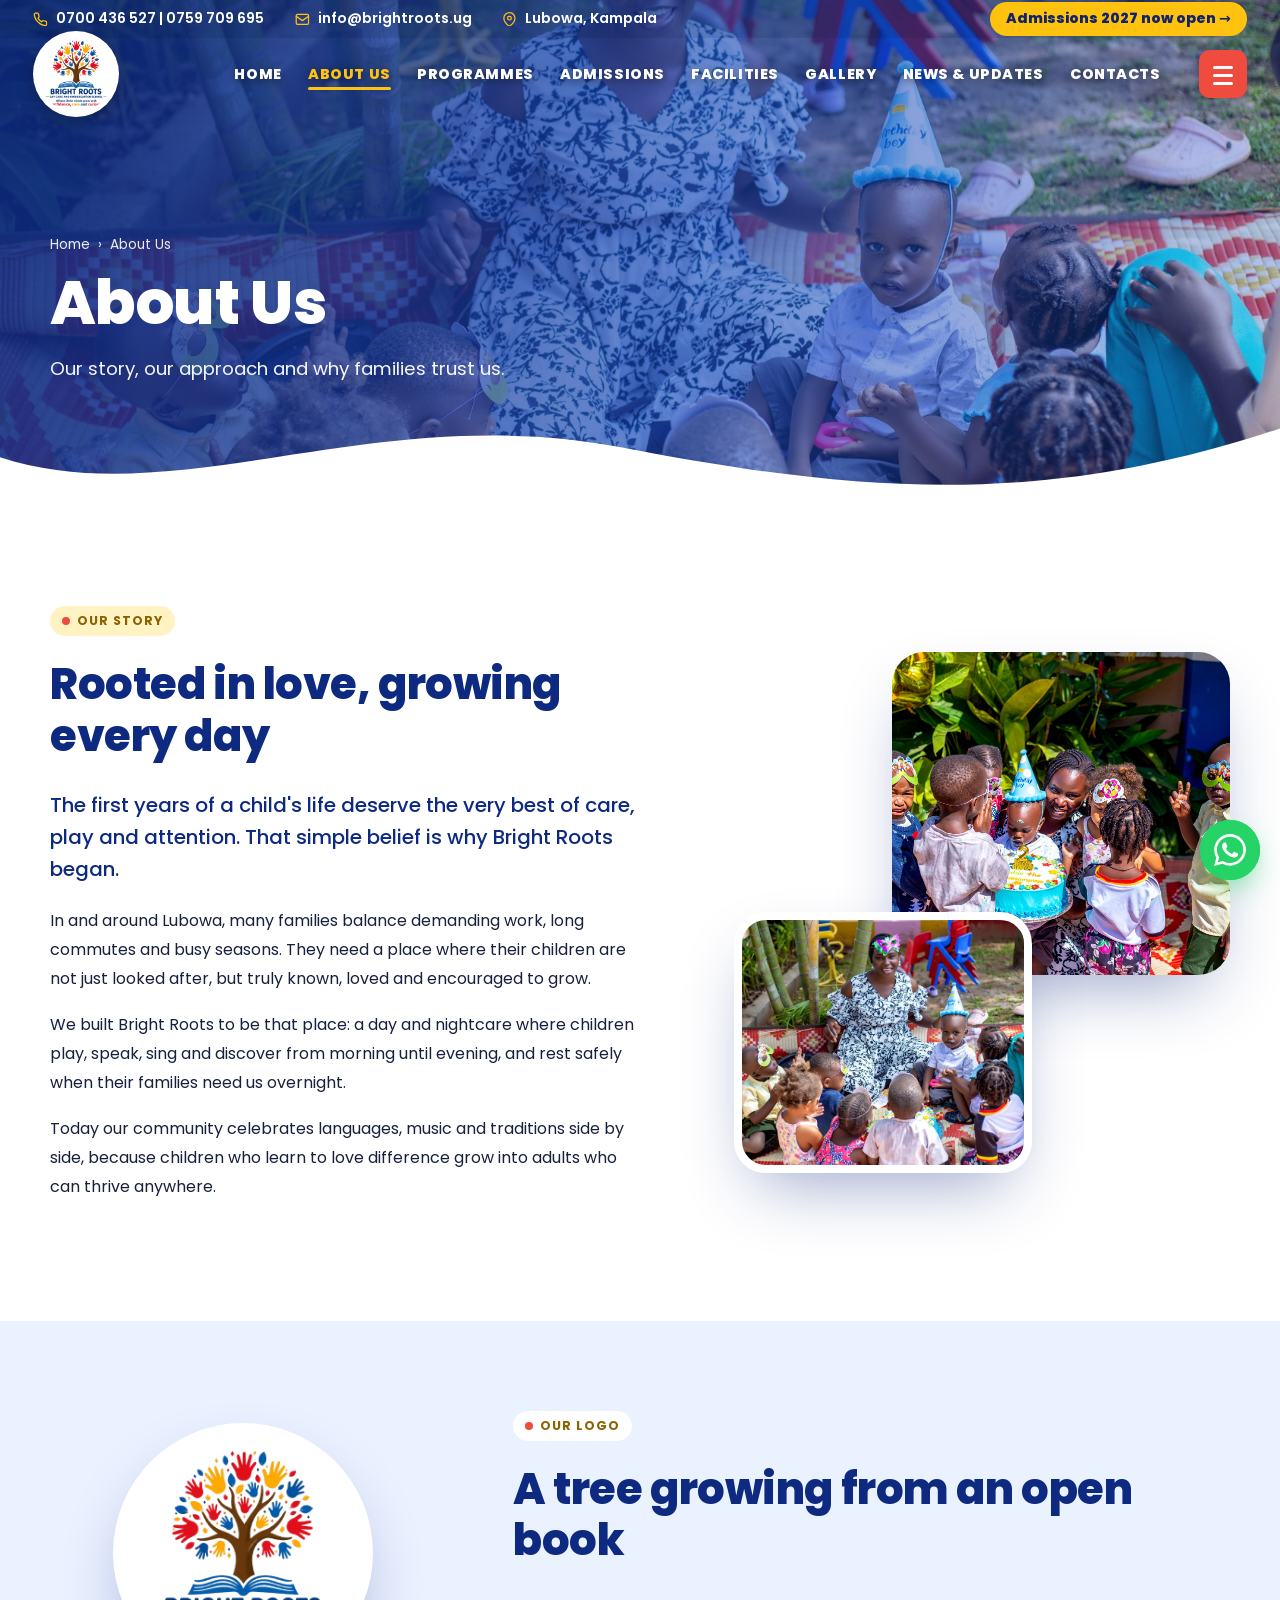
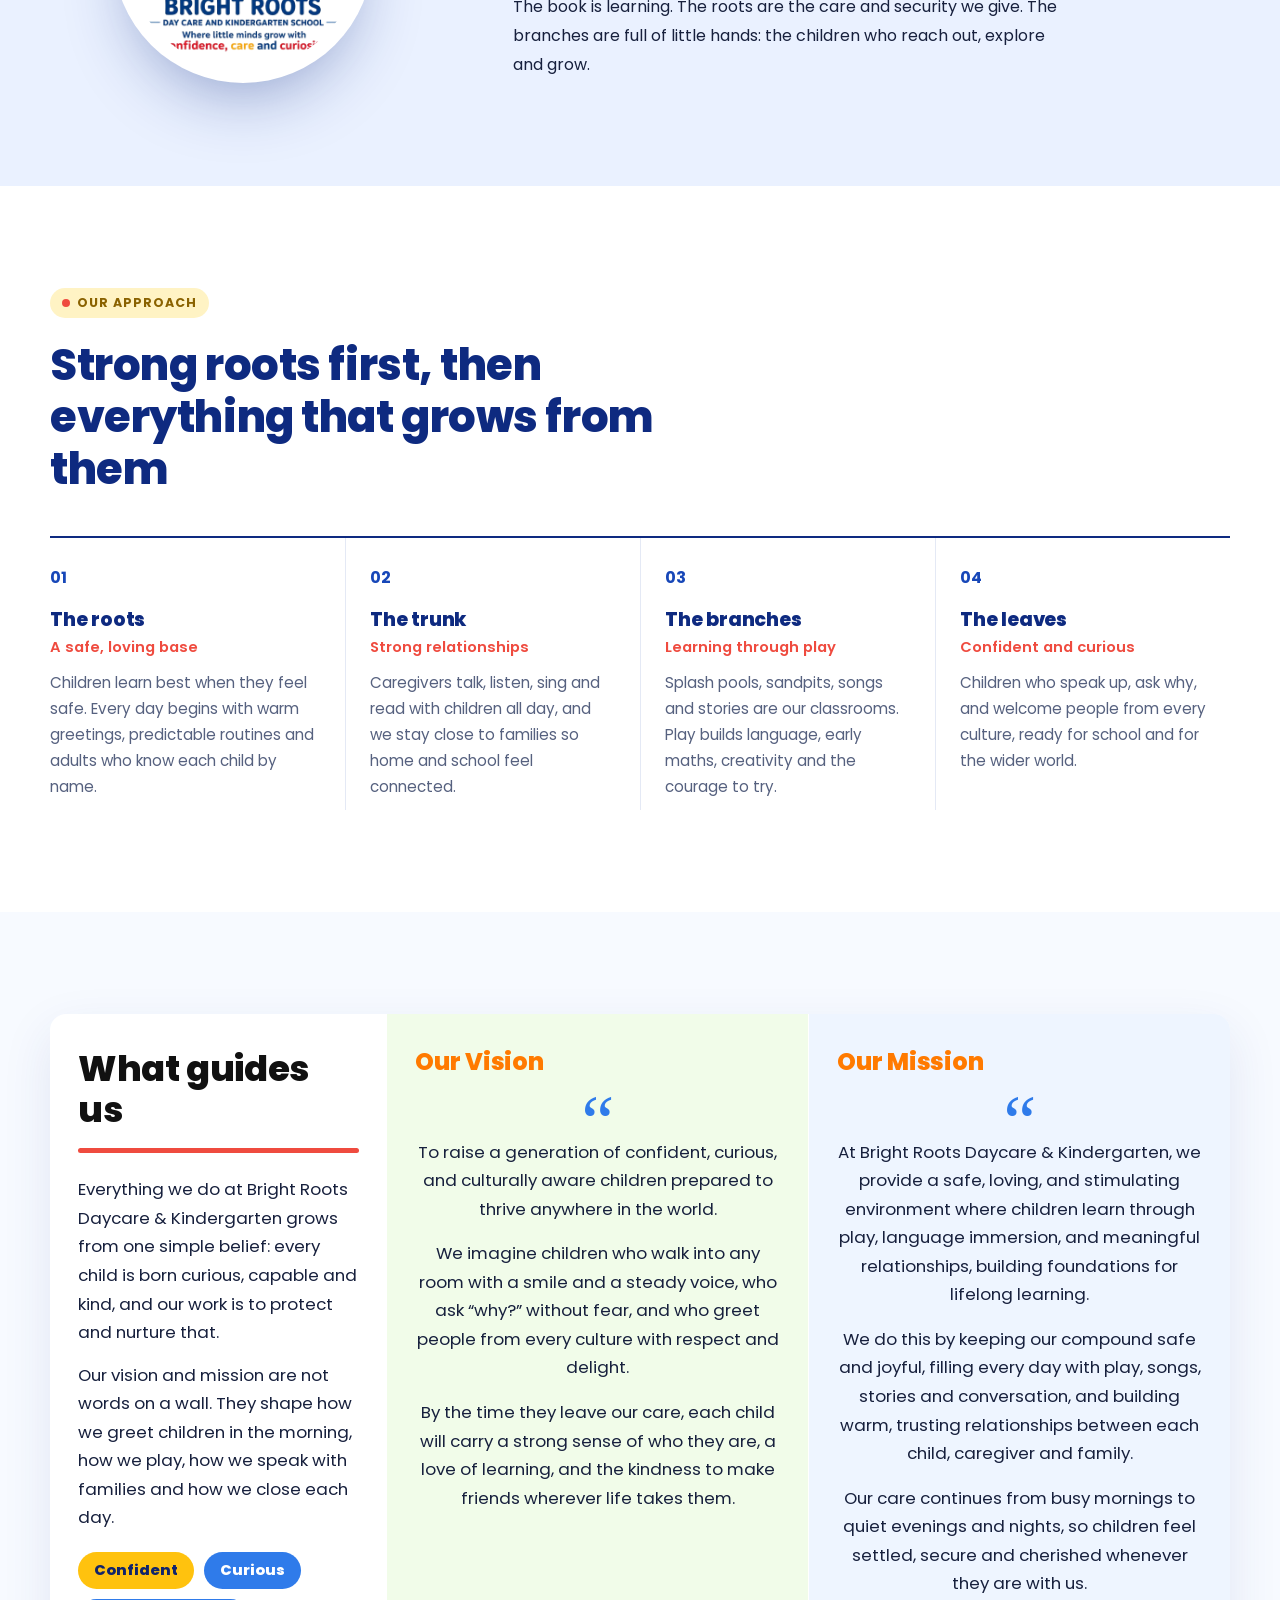
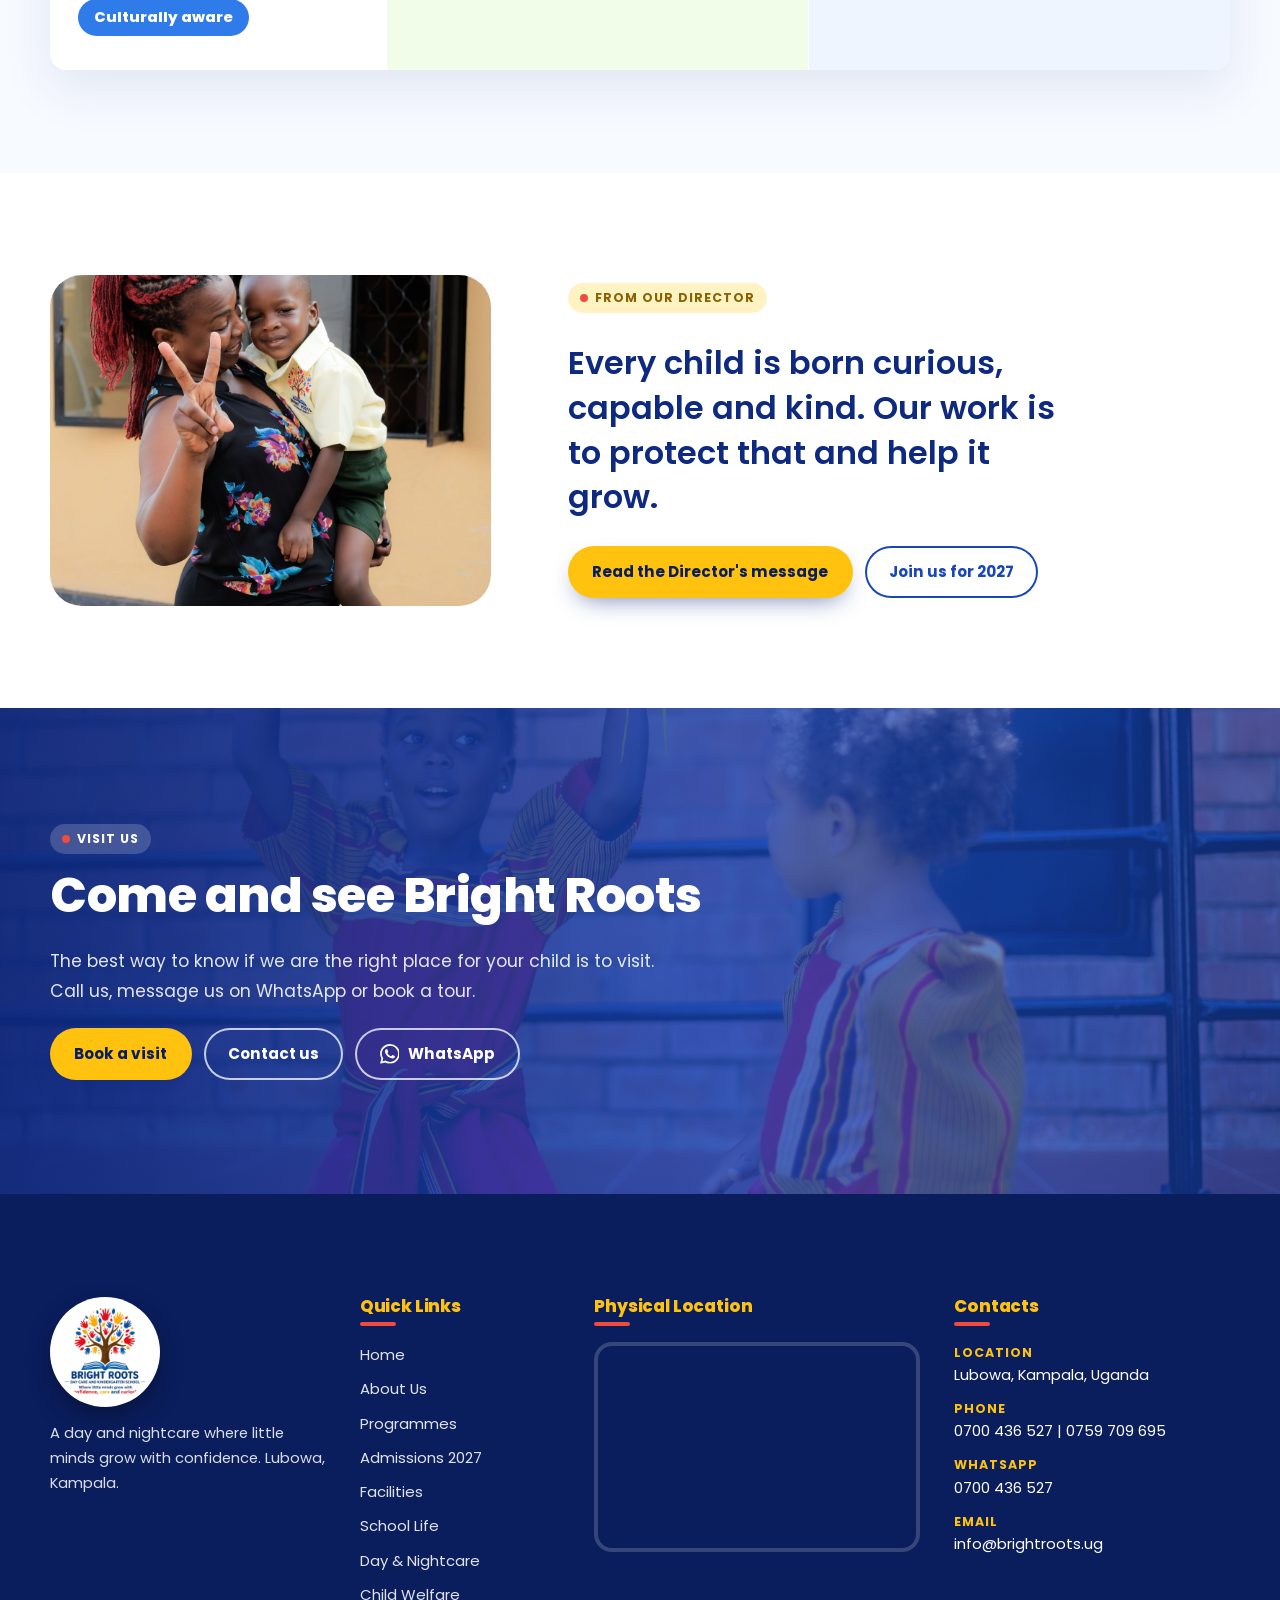
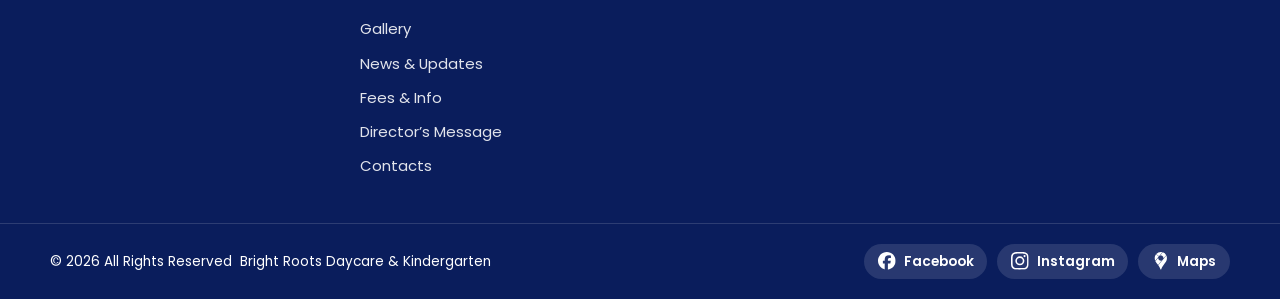
<file: about.html>
<!DOCTYPE html>
<html lang="en">
<head>
<meta charset="utf-8">
<meta name="viewport" content="width=device-width, initial-scale=1">
<title>About Bright Roots Daycare &amp; Kindergarten | Our Story &amp; Approach in Lubowa</title>
<meta name="description" content="Learn the story of Bright Roots Daycare &amp; Kindergarten in Lubowa, Kampala, our play-based approach to early childhood education and why parents choose us for daycare and nightcare.">
<meta name="robots" content="index, follow">
<meta name="author" content="Bright Roots Daycare &amp; Kindergarten">
<meta name="theme-color" content="#1747B8">
<link rel="canonical" href="https://brightrootsdaycareandkindergarten.com/about.html">
<meta property="og:type" content="website">
<meta property="og:site_name" content="Bright Roots Daycare &amp; Kindergarten">
<meta property="og:title" content="About Bright Roots Daycare &amp; Kindergarten | Our Story &amp; Approach in Lubowa">
<meta property="og:description" content="Learn the story of Bright Roots Daycare &amp; Kindergarten in Lubowa, Kampala, our play-based approach to early childhood education and why parents choose us for daycare and nightcare.">
<meta property="og:url" content="https://brightrootsdaycareandkindergarten.com/about.html">
<meta property="og:image" content="https://brightrootsdaycareandkindergarten.com/assets/img/party.jpeg">
<meta name="twitter:card" content="summary_large_image">
<link rel="icon" type="image/png" href="assets/img/logo.png">
<link rel="preconnect" href="https://fonts.googleapis.com">
<link rel="preconnect" href="https://fonts.gstatic.com" crossorigin>
<link href="https://fonts.googleapis.com/css2?family=Poppins:wght@400;500;600;700;800&display=swap" rel="stylesheet">
<link rel="stylesheet" href="assets/css/site.css">
<link rel="stylesheet" href="assets/css/legacy.css">
<script>document.documentElement.className+=' js';</script>

</head>
<body class="has-banner brand-on">
<div class="progress" id="progress" aria-hidden="true"></div>
<div class="curtain" aria-hidden="true"><i></i><i></i><i></i><i></i></div>
<header class="hd" id="hd">
  <div class="hd-top"><div class="hd-top-in">
    <div class="hd-contact">
      <a href="tel:+256700436527"><svg class="ico" aria-hidden="true"><use href="#i-phone"/></svg><span>0700 436 527 | 0759 709 695</span></a>
      <a href="mailto:info@brightroots.ug"><svg class="ico" aria-hidden="true"><use href="#i-mail"/></svg><span>info@brightroots.ug</span></a>
      <a data-link="maps" href="https://www.google.com/maps/search/?api=1&amp;query=Bright+Roots+Daycare+Lubowa+Kampala" target="_blank" rel="noopener"><svg class="ico" aria-hidden="true"><use href="#i-pin"/></svg><span>Lubowa, Kampala</span></a>
    </div>
    <a class="hd-pill" href="admissions.html">Admissions 2027 now open <b>→</b></a>
  </div></div>
  <div class="hd-main"><div class="hd-main-in">
    <a class="hd-logo" href="index.html" aria-label="Bright Roots Daycare &amp; Kindergarten home"><img src="assets/img/logo.png" alt="Bright Roots Daycare &amp; Kindergarten logo"></a>
    <nav class="hd-nav" aria-label="Main navigation"><a class="hd-link" href="index.html">Home</a><a class="hd-link on" href="about.html">About Us</a><a class="hd-link" href="programmes.html">Programmes</a><a class="hd-link" href="admissions.html">Admissions</a><a class="hd-link" href="facilities.html">Facilities</a><a class="hd-link" href="gallery.html">Gallery</a><a class="hd-link" href="news.html">News &amp; Updates</a><a class="hd-link" href="contact.html">Contacts</a></nav>
    <button class="hd-burger" id="burger" type="button" aria-label="Open menu" aria-expanded="false" aria-controls="drawer"><span></span><span></span><span></span></button>
  </div></div>
</header>
<div class="dr-ov" id="drOv"></div>
<aside class="drawer" id="drawer" aria-label="Menu" aria-hidden="true">
  <button class="dr-x" id="drClose" type="button" aria-label="Close menu">×</button>
  <ul class="dr-list" aria-label="Main menu"><li><div class="dr-row"><a class="dr-link" href="index.html"><i>›</i>Home</a></div></li><li><div class="dr-row"><a class="dr-link on" href="about.html"><i>›</i>About Us</a></div></li><li><div class="dr-row"><a class="dr-link" href="programmes.html"><i>›</i>Programmes</a></div></li><li><div class="dr-row"><a class="dr-link" href="admissions.html"><i>›</i>Admissions</a></div></li><li><div class="dr-row"><a class="dr-link" href="facilities.html"><i>›</i>Facilities</a></div></li><li><div class="dr-row"><a class="dr-link" href="gallery.html"><i>›</i>Gallery</a></div></li><li><div class="dr-row"><a class="dr-link" href="news.html"><i>›</i>News &amp; Updates</a></div></li><li><div class="dr-row"><a class="dr-link" href="contact.html"><i>›</i>Contacts</a></div></li></ul>
  <div class="dr-foot"><a class="dr-cta" href="admissions.html">Book a visit</a><a href="tel:+256700436527">0700 436 527</a><a href="mailto:info@brightroots.ug">info@brightroots.ug</a></div>
</aside>
<main id="main">
<section class="phero">
  <div class="bg" data-parallax=".12" style="background-image:url(assets/img/birthday.jpeg);background-position:center 40%"></div>
    <div class="wrap phero-in">
    <div class="crumbs"><a href="index.html">Home</a><span>›</span><span>About Us</span></div>
    <h1 class="sw">About Us</h1>
    <p>Our story, our approach and why families trust us.</p>
  </div>
  <svg class="wave " viewBox="0 0 1440 120" preserveAspectRatio="none" aria-hidden="true"><path d="M0 70 C200 130 420 10 700 60 S1180 120 1440 40 V120 H0Z"/></svg>
</section>
<section class="sec plain" id="story"><div class="wrap ab-story">
  <div class="ab-text"><span class="eyebrow rv">Our story</span><h2 class="rv">Rooted in love, growing every day</h2>
  <p class="ab-lead rv">The first years of a child's life deserve the very best of care, play and attention. That simple belief is why Bright Roots began.</p>
  <p class="rv">In and around Lubowa, many families balance demanding work, long commutes and busy seasons. They need a place where their children are not just looked after, but truly known, loved and encouraged to grow.</p>
  <p class="rv">We built Bright Roots to be that place: a day and nightcare where children play, speak, sing and discover from morning until evening, and rest safely when their families need us overnight.</p>
  <p class="rv">Today our community celebrates languages, music and traditions side by side, because children who learn to love difference grow into adults who can thrive anywhere.</p></div>
  <div class="ab-pics"><div class="p1 rv" data-rv="right"><img src="assets/img/party.jpeg" alt="Children celebrating together at a Bright Roots party" loading="lazy"></div><div class="p2 rv" data-rv="left"><img src="assets/img/birthday.jpeg" alt="A caregiver sharing a story with children" loading="lazy"></div></div>
</div></section>
<section class="ab-logo"><div class="wrap">
  <div class="lg rv" data-rv="zoom"><img src="assets/img/logo.png" alt="Bright Roots logo: a tree growing from an open book" loading="lazy"></div>
  <div class="rv"><span class="eyebrow">Our logo</span><h2>A tree growing from an open book</h2>
  <p>The book is learning. The roots are the care and security we give. The branches are full of little hands: the children who reach out, explore and grow.</p></div>
</div></section>
<section class="sec plain"><div class="wrap"><div class="ab-head"><span class="eyebrow rv">Our approach</span><h2 class="rv">Strong roots first, then everything that grows from them</h2></div>
  <ol class="ab-steps">
    <li class="rv"><span class="no">01</span><h3>The roots</h3><b>A safe, loving base</b><p>Children learn best when they feel safe. Every day begins with warm greetings, predictable routines and adults who know each child by name.</p></li>
    <li class="rv" style="--d:.08s"><span class="no">02</span><h3>The trunk</h3><b>Strong relationships</b><p>Caregivers talk, listen, sing and read with children all day, and we stay close to families so home and school feel connected.</p></li>
    <li class="rv" style="--d:.16s"><span class="no">03</span><h3>The branches</h3><b>Learning through play</b><p>Splash pools, sandpits, songs and stories are our classrooms. Play builds language, early maths, creativity and the courage to try.</p></li>
    <li class="rv" style="--d:.24s"><span class="no">04</span><h3>The leaves</h3><b>Confident and curious</b><p>Children who speak up, ask why, and welcome people from every culture, ready for school and for the wider world.</p></li>
  </ol></div></section>
<section class="sec vm" id="mission"><div class="wrap vm3">
<div class="who rv"><h2>What guides us</h2><span class="redline"></span>
<p>Everything we do at Bright Roots Daycare &amp; Kindergarten grows from one simple belief: every child is born curious, capable and kind, and our work is to protect and nurture that.</p>
<p>Our vision and mission are not words on a wall. They shape how we greet children in the morning, how we play, how we speak with families and how we close each day.</p>
<div class="pills"><span style="--c:#FFC20E">Confident</span><span style="--c:#2F7BEA">Curious</span><span style="--c:#2F7BEA">Culturally aware</span></div></div>
<article class="vcol vis rv d2"><h3>Our Vision</h3><div class="q">“</div>
<p>To raise a generation of confident, curious, and culturally aware children prepared to thrive anywhere in the world.</p>
<p>We imagine children who walk into any room with a smile and a steady voice, who ask “why?” without fear, and who greet people from every culture with respect and delight.</p>
<p>By the time they leave our care, each child will carry a strong sense of who they are, a love of learning, and the kindness to make friends wherever life takes them.</p></article>
<article class="vcol mis rv d3"><h3>Our Mission</h3><div class="q">“</div>
<p>At Bright Roots Daycare &amp; Kindergarten, we provide a safe, loving, and stimulating environment where children learn through play, language immersion, and meaningful relationships, building foundations for lifelong learning.</p>
<p>We do this by keeping our compound safe and joyful, filling every day with play, songs, stories and conversation, and building warm, trusting relationships between each child, caregiver and family.</p>
<p>Our care continues from busy mornings to quiet evenings and nights, so children feel settled, secure and cherished whenever they are with us.</p></article>
</div></section>

<section class="sec plain"><div class="wrap ab-dir">
  <div class="ph rv" data-rv="left"><img src="assets/img/teaching.jpeg" alt="A caring adult with a child at Bright Roots" loading="lazy" style="object-position:center 25%"></div>
  <div class="rv"><span class="eyebrow">From our Director</span><blockquote>Every child is born curious, capable and kind. Our work is to protect that and help it grow.</blockquote>
  <div class="btns"><a class="btn y" href="directors-message.html">Read the Director's message</a><a class="btn line" href="admissions.html">Join us for 2027</a></div></div>
</div></section>
<section class="band" style="background-image:url(assets/img/culture.jpeg)">
  <div class="wrap">
    <div class="rv"><span class="eyebrow l">Visit us</span><h2 class="title w">Come and see Bright Roots</h2><p class="lead w">The best way to know if we are the right place for your child is to visit. Call us, message us on WhatsApp or book a tour.</p>
      <div class="btns"><a class="btn y" data-magnetic href="admissions.html">Book a visit</a><a class="btn ghost" href="contact.html">Contact us</a><a class="btn ghost" data-link="whatsapp" href="https://wa.me/256700436527" target="_blank" rel="noopener"><svg class="bico" aria-hidden="true"><use href="#b-wa"/></svg> WhatsApp</a></div></div>
  </div>
</section>
</main>
<footer class="ft" id="footer">
  
  <div class="wrap ft-g">
    <div class="ft-brand"><a class="ft-logo" href="index.html" aria-label="Bright Roots home"><img src="assets/img/logo.png" alt="Bright Roots Daycare &amp; Kindergarten" loading="lazy"></a>
      <p>A day and nightcare where little minds grow with confidence. Lubowa, Kampala.</p></div>
    <div><h4>Quick Links</h4><nav aria-label="Quick links"><a href="index.html">Home</a><a href="about.html">About Us</a><a href="programmes.html">Programmes</a><a href="admissions.html">Admissions 2027</a><a href="facilities.html">Facilities</a><a href="school-life.html">School Life</a><a href="daycare-nightcare.html">Day &amp; Nightcare</a><a href="welfare.html">Child Welfare</a><a href="gallery.html">Gallery</a><a href="news.html">News &amp; Updates</a><a href="fees.html">Fees &amp; Info</a><a href="directors-message.html">Director’s Message</a><a href="contact.html">Contacts</a></nav></div>
    <div><h4>Physical Location</h4><div class="ft-map"><iframe title="Bright Roots on Google Maps" loading="lazy" referrerpolicy="no-referrer-when-downgrade" allowfullscreen src="https://www.google.com/maps?q=Bright+Roots+Daycare+Lubowa+Kampala&amp;output=embed"></iframe></div></div>
    <div class="ft-c"><h4>Contacts</h4>
      <p><span class="k">Location</span>Lubowa, Kampala, Uganda</p>
      <p><span class="k">Phone</span><a href="tel:+256700436527">0700 436 527</a> | <a href="tel:+256759709695">0759 709 695</a></p>
      <p><span class="k">WhatsApp</span><a data-link="whatsapp" href="https://wa.me/256700436527" target="_blank" rel="noopener">0700 436 527</a></p>
      <p><span class="k">Email</span><a href="mailto:info@brightroots.ug">info@brightroots.ug</a></p></div>
  </div>
  <div class="ft-bar"><div class="wrap"><span>© <span id="yr">2026</span> All Rights Reserved &nbsp;Bright Roots Daycare &amp; Kindergarten</span>
    <div class="ft-soc"><a data-link="facebook" href="https://www.facebook.com/" target="_blank" rel="noopener"><svg class="bico" aria-hidden="true"><use href="#b-fb"/></svg> Facebook</a><a data-link="instagram" href="https://www.instagram.com/" target="_blank" rel="noopener"><svg class="bico" aria-hidden="true"><use href="#b-ig"/></svg> Instagram</a><a data-link="maps" href="https://www.google.com/maps/search/?api=1&amp;query=Bright+Roots+Daycare+Lubowa+Kampala" target="_blank" rel="noopener"><svg class="bico" aria-hidden="true"><use href="#b-map"/></svg> Maps</a></div></div></div>
</footer>
<a class="wa" data-link="whatsapp" href="https://wa.me/256700436527" target="_blank" rel="noopener" aria-label="Chat with us on WhatsApp"><svg class="bico" aria-hidden="true"><use href="#b-wa"/></svg></a>
<div class="lb" id="lb"><img alt=""><button class="x" aria-label="Close">×</button><button class="p" aria-label="Previous">‹</button><button class="n" aria-label="Next">›</button></div>
<svg width="0" height="0" style="position:absolute" aria-hidden="true" focusable="false"><defs><symbol id="b-wa" viewBox="0 0 24 24"><path d="M17.472 14.382c-.297-.149-1.758-.867-2.03-.967-.273-.099-.471-.148-.67.15-.197.297-.767.966-.94 1.164-.173.199-.347.223-.644.075-.297-.15-1.255-.463-2.39-1.475-.883-.788-1.48-1.761-1.653-2.059-.173-.297-.018-.458.13-.606.134-.133.298-.347.446-.52s.198-.298.298-.497c.099-.198.05-.371-.025-.52s-.669-1.612-.916-2.207c-.242-.579-.487-.5-.669-.51a13 13 0 0 0-.57-.01c-.198 0-.52.074-.792.372-.272.297-1.04 1.016-1.04 2.479 0 1.462 1.065 2.875 1.213 3.074s2.096 3.2 5.077 4.487c.709.306 1.262.489 1.694.625.712.227 1.36.195 1.871.118.571-.085 1.758-.719 2.006-1.413s.248-1.289.173-1.413c-.074-.124-.272-.198-.57-.347m-5.421 7.403h-.004a9.87 9.87 0 0 1-5.031-1.378l-.361-.214-3.741.982.998-3.648-.235-.374a9.86 9.86 0 0 1-1.51-5.26c.001-5.45 4.436-9.884 9.888-9.884 2.64 0 5.122 1.03 6.988 2.898a9.82 9.82 0 0 1 2.893 6.994c-.003 5.45-4.437 9.884-9.885 9.884m8.413-18.297A11.82 11.82 0 0 0 12.05 0C5.495 0 .16 5.335.157 11.892c0 2.096.547 4.142 1.588 5.945L.057 24l6.305-1.654a11.9 11.9 0 0 0 5.683 1.448h.005c6.554 0 11.89-5.335 11.893-11.893a11.82 11.82 0 0 0-3.48-8.413"/></symbol><symbol id="b-fb" viewBox="0 0 24 24"><path d="M9.101 23.691v-7.98H6.627v-3.667h2.474v-1.58c0-4.085 1.848-5.978 5.858-5.978.401 0 .955.042 1.468.103a9 9 0 0 1 1.141.195v3.325a9 9 0 0 0-.653-.036 27 27 0 0 0-.733-.009c-.707 0-1.259.096-1.675.309a1.7 1.7 0 0 0-.679.622c-.258.42-.374.995-.374 1.752v1.297h3.919l-.386 2.103-.287 1.564h-3.246v8.245C19.396 23.238 24 18.179 24 12.044c0-6.627-5.373-12-12-12s-12 5.373-12 12c0 5.628 3.874 10.35 9.101 11.647"/></symbol><symbol id="b-ig" viewBox="0 0 24 24"><path d="M7.03.084c-1.277.06-2.149.264-2.91.563a5.9 5.9 0 0 0-2.124 1.388 5.9 5.9 0 0 0-1.38 2.127C.321 4.926.12 5.8.064 7.076s-.069 1.688-.063 4.947.021 3.667.083 4.947c.061 1.277.264 2.149.563 2.911.308.789.72 1.457 1.388 2.123a5.9 5.9 0 0 0 2.129 1.38c.763.295 1.636.496 2.913.552 1.278.056 1.689.069 4.947.063s3.668-.021 4.947-.082c1.28-.06 2.147-.265 2.91-.563a5.9 5.9 0 0 0 2.123-1.388 5.9 5.9 0 0 0 1.38-2.129c.295-.763.496-1.636.551-2.912.056-1.28.07-1.69.063-4.948-.006-3.258-.02-3.667-.081-4.947-.06-1.28-.264-2.148-.564-2.911a5.9 5.9 0 0 0-1.387-2.123 5.86 5.86 0 0 0-2.128-1.38C19.074.322 18.202.12 16.924.066 15.647.009 15.236-.006 11.977 0S8.31.021 7.03.084m.14 21.693c-1.17-.05-1.805-.245-2.228-.408a3.7 3.7 0 0 1-1.382-.895 3.7 3.7 0 0 1-.9-1.378c-.165-.423-.363-1.058-.417-2.228-.06-1.264-.072-1.644-.08-4.848-.006-3.204.006-3.583.061-4.848.05-1.169.246-1.805.408-2.228.216-.561.477-.96.895-1.382a3.7 3.7 0 0 1 1.379-.9c.423-.165 1.057-.361 2.227-.417 1.265-.06 1.644-.072 4.848-.08 3.203-.006 3.583.006 4.85.062 1.168.05 1.804.244 2.227.408.56.216.96.475 1.382.895s.681.817.9 1.378c.165.422.362 1.056.417 2.227.06 1.265.074 1.645.08 4.848.005 3.203-.006 3.583-.061 4.848-.051 1.17-.245 1.805-.408 2.23-.216.56-.477.96-.896 1.38a3.7 3.7 0 0 1-1.378.9c-.422.165-1.058.362-2.226.418-1.266.06-1.645.072-4.85.079s-3.582-.006-4.848-.06m9.783-16.192a1.44 1.44 0 1 0 1.437-1.442 1.44 1.44 0 0 0-1.437 1.442M5.839 12.012a6.161 6.161 0 1 0 12.323-.024 6.162 6.162 0 0 0-12.323.024M8 12.008A4 4 0 1 1 12.008 16 4 4 0 0 1 8 12.008"/></symbol><symbol id="b-map" viewBox="0 0 24 24"><path d="M19.527 4.799c1.212 2.608.937 5.678-.405 8.173-1.101 2.047-2.744 3.74-4.098 5.614-.619.858-1.244 1.75-1.669 2.727-.141.325-.263.658-.383.992-.121.333-.224.673-.34 1.008-.109.314-.236.684-.627.687h-.007c-.466-.001-.579-.53-.695-.887-.284-.874-.581-1.713-1.019-2.525-.51-.944-1.145-1.817-1.79-2.671zM8.545 7.705l-3.959 4.707c.724 1.54 1.821 2.863 2.871 4.18q.371.465.737.936l4.984-5.925-.029.01c-1.741.601-3.691-.291-4.392-1.987a3.4 3.4 0 0 1-.209-.716c-.063-.437-.077-.761-.004-1.198zM5.492 3.149l-.003.004c-1.947 2.466-2.281 5.88-1.117 8.77l4.785-5.689-.058-.05zM14.661.436l-3.838 4.563.027-.01c1.6-.551 3.403.15 4.22 1.626.176.319.323.683.377 1.045.068.446.085.773.012 1.22l-.003.016 3.836-4.561A8.38 8.38 0 0 0 14.67.439zM9.466 5.868 14.162.285l-.047-.012A8.3 8.3 0 0 0 11.986 0a8.44 8.44 0 0 0-6.169 2.766l-.016.018z"/></symbol></defs></svg>
<svg width="0" height="0" style="position:absolute" aria-hidden="true" focusable="false"><defs>
<symbol id="i-wa" viewBox="0 0 24 24"><path d="M21 11.5a8.38 8.38 0 0 1-.9 3.8 8.5 8.5 0 0 1-7.6 4.7 8.38 8.38 0 0 1-3.8-.9L3 21l1.9-5.7a8.38 8.38 0 0 1-.9-3.8 8.5 8.5 0 0 1 4.7-7.6 8.38 8.38 0 0 1 3.8-.9h.5a8.48 8.48 0 0 1 8 8v.5z"/><path transform="translate(6.6 6.6) scale(.46)" d="M22 16.92v3a2 2 0 0 1-2.18 2 19.79 19.79 0 0 1-8.63-3.07 19.5 19.5 0 0 1-6-6 19.79 19.79 0 0 1-3.07-8.67A2 2 0 0 1 4.11 2h3a2 2 0 0 1 2 1.72 12.84 12.84 0 0 0 .7 2.81 2 2 0 0 1-.45 2.11L8.09 9.91a16 16 0 0 0 6 6l1.27-1.27a2 2 0 0 1 2.11-.45 12.84 12.84 0 0 0 2.81.7A2 2 0 0 1 22 16.92z"/></symbol>
<symbol id="i-fb" viewBox="0 0 24 24"><path d="M18 2h-3a5 5 0 0 0-5 5v3H7v4h3v8h4v-8h3l1-4h-4V7a1 1 0 0 1 1-1h3z"/></symbol>
<symbol id="i-ig" viewBox="0 0 24 24"><rect x="2" y="2" width="20" height="20" rx="5"/><path d="M16 11.37A4 4 0 1 1 12.63 8 4 4 0 0 1 16 11.37z"/><path d="M17.5 6.5h.01"/></symbol>
<symbol id="i-pin" viewBox="0 0 24 24"><path d="M21 10c0 7-9 13-9 13s-9-6-9-13a9 9 0 0 1 18 0z"/><circle cx="12" cy="10" r="3"/></symbol>
<symbol id="i-heart" viewBox="0 0 24 24"><path d="M20.84 4.61a5.5 5.5 0 0 0-7.78 0L12 5.67l-1.06-1.06a5.5 5.5 0 0 0-7.78 7.78l1.06 1.06L12 21.23l7.78-7.78 1.06-1.06a5.5 5.5 0 0 0 0-7.78z"/></symbol>
<symbol id="i-phone" viewBox="0 0 24 24"><path d="M22 16.92v3a2 2 0 0 1-2.18 2 19.79 19.79 0 0 1-8.63-3.07 19.5 19.5 0 0 1-6-6 19.79 19.79 0 0 1-3.07-8.67A2 2 0 0 1 4.11 2h3a2 2 0 0 1 2 1.72 12.84 12.84 0 0 0 .7 2.81 2 2 0 0 1-.45 2.11L8.09 9.91a16 16 0 0 0 6 6l1.27-1.27a2 2 0 0 1 2.11-.45 12.84 12.84 0 0 0 2.81.7A2 2 0 0 1 22 16.92z"/></symbol>
<symbol id="i-mail" viewBox="0 0 24 24"><rect x="2" y="4" width="20" height="16" rx="2"/><path d="M22 7l-10 7L2 7"/></symbol>
<symbol id="i-shield" viewBox="0 0 24 24"><path d="M12 22s8-4 8-10V5l-8-3-8 3v7c0 6 8 10 8 10z"/></symbol>
<symbol id="i-leaf" viewBox="0 0 24 24"><path d="M11 20A7 7 0 0 1 9.8 6.1C15.5 5 17 4.48 19 2c1 2 2 4.18 2 8 0 5.5-4.78 10-10 10z"/><path d="M2 21c0-3 1.85-5.36 5.08-6C9.5 14.52 12 13 13 12"/></symbol>
<symbol id="i-chat" viewBox="0 0 24 24"><path d="M21 15a2 2 0 0 1-2 2H7l-4 4V5a2 2 0 0 1 2-2h14a2 2 0 0 1 2 2z"/></symbol>
<symbol id="i-moon" viewBox="0 0 24 24"><path d="M21 12.79A9 9 0 1 1 11.21 3 7 7 0 0 0 21 12.79z"/></symbol>
<symbol id="i-bus" viewBox="0 0 24 24"><path d="M8 6v6M15 6v6M2 12h19.6M18 18h3s.5-1.7.8-2.8c.1-.4.2-.8.2-1.2 0-.4-.1-.8-.2-1.2l-1.4-5C20.1 6.8 19.1 6 18 6H4a2 2 0 0 0-2 2v10h3M9 18h5"/><circle cx="7" cy="18" r="2"/><circle cx="16" cy="18" r="2"/></symbol>
<symbol id="i-users" viewBox="0 0 24 24"><path d="M17 21v-2a4 4 0 0 0-4-4H5a4 4 0 0 0-4 4v2"/><circle cx="9" cy="7" r="4"/><path d="M23 21v-2a4 4 0 0 0-3-3.87M16 3.13a4 4 0 0 1 0 7.75"/></symbol>
<symbol id="i-search" viewBox="0 0 24 24"><circle cx="11" cy="11" r="8"/><path d="M21 21l-4.35-4.35"/></symbol>
<symbol id="i-book" viewBox="0 0 24 24"><path d="M2 3h6a4 4 0 0 1 4 4v14a3 3 0 0 0-3-3H2zM22 3h-6a4 4 0 0 0-4 4v14a3 3 0 0 1 3-3h7z"/></symbol>
<symbol id="i-star" viewBox="0 0 24 24"><path d="M12 2l3.09 6.26L22 9.27l-5 4.87 1.18 6.88L12 17.77l-6.18 3.25L7 14.14 2 9.27l6.91-1.01z"/></symbol>
<symbol id="i-drop" viewBox="0 0 24 24"><path d="M12 2.69l5.66 5.66a8 8 0 1 1-11.31 0z"/></symbol>
<symbol id="i-sun" viewBox="0 0 24 24"><circle cx="12" cy="12" r="4"/><path d="M12 2v2M12 20v2M4.93 4.93l1.41 1.41M17.66 17.66l1.41 1.41M2 12h2M20 12h2M6.34 17.66l-1.41 1.41M19.07 4.93l-1.41 1.41"/></symbol>
<symbol id="i-activity" viewBox="0 0 24 24"><path d="M22 12h-4l-3 9L9 3l-3 9H2"/></symbol>
<symbol id="i-smile" viewBox="0 0 24 24"><circle cx="12" cy="12" r="10"/><path d="M8 14s1.5 2 4 2 4-2 4-2M9 9h.01M15 9h.01"/></symbol>
<symbol id="i-music" viewBox="0 0 24 24"><path d="M9 18V5l12-2v13"/><circle cx="6" cy="18" r="3"/><circle cx="18" cy="16" r="3"/></symbol>
<symbol id="i-clock" viewBox="0 0 24 24"><circle cx="12" cy="12" r="10"/><path d="M12 6v6l4 2"/></symbol>
<symbol id="i-home" viewBox="0 0 24 24"><path d="M3 9l9-7 9 7v11a2 2 0 0 1-2 2H5a2 2 0 0 1-2-2zM9 22V12h6v10"/></symbol>
<symbol id="i-eye" viewBox="0 0 24 24"><path d="M1 12s4-8 11-8 11 8 11 8-4 8-11 8-11-8-11-8z"/><circle cx="12" cy="12" r="3"/></symbol>
<symbol id="i-layers" viewBox="0 0 24 24"><path d="M12 2L2 7l10 5 10-5-10-5zM2 17l10 5 10-5M2 12l10 5 10-5"/></symbol>
<symbol id="i-globe" viewBox="0 0 24 24"><circle cx="12" cy="12" r="10"/><path d="M2 12h20M12 2a15.3 15.3 0 0 1 4 10 15.3 15.3 0 0 1-4 10 15.3 15.3 0 0 1-4-10 15.3 15.3 0 0 1 4-10z"/></symbol>
</defs></svg>
<script>window.BR={whatsapp:'256700436527',speed:6500,ok:'Opening WhatsApp so you can send your message. Thank you!',links:{facebook:'https://www.facebook.com/',instagram:'https://www.instagram.com/',maps:'https://www.google.com/maps/search/?api=1&query=Bright+Roots+Daycare+Lubowa+Kampala'}};</script>
<script src="assets/js/site.js"></script>
</body>
</html>
</file>
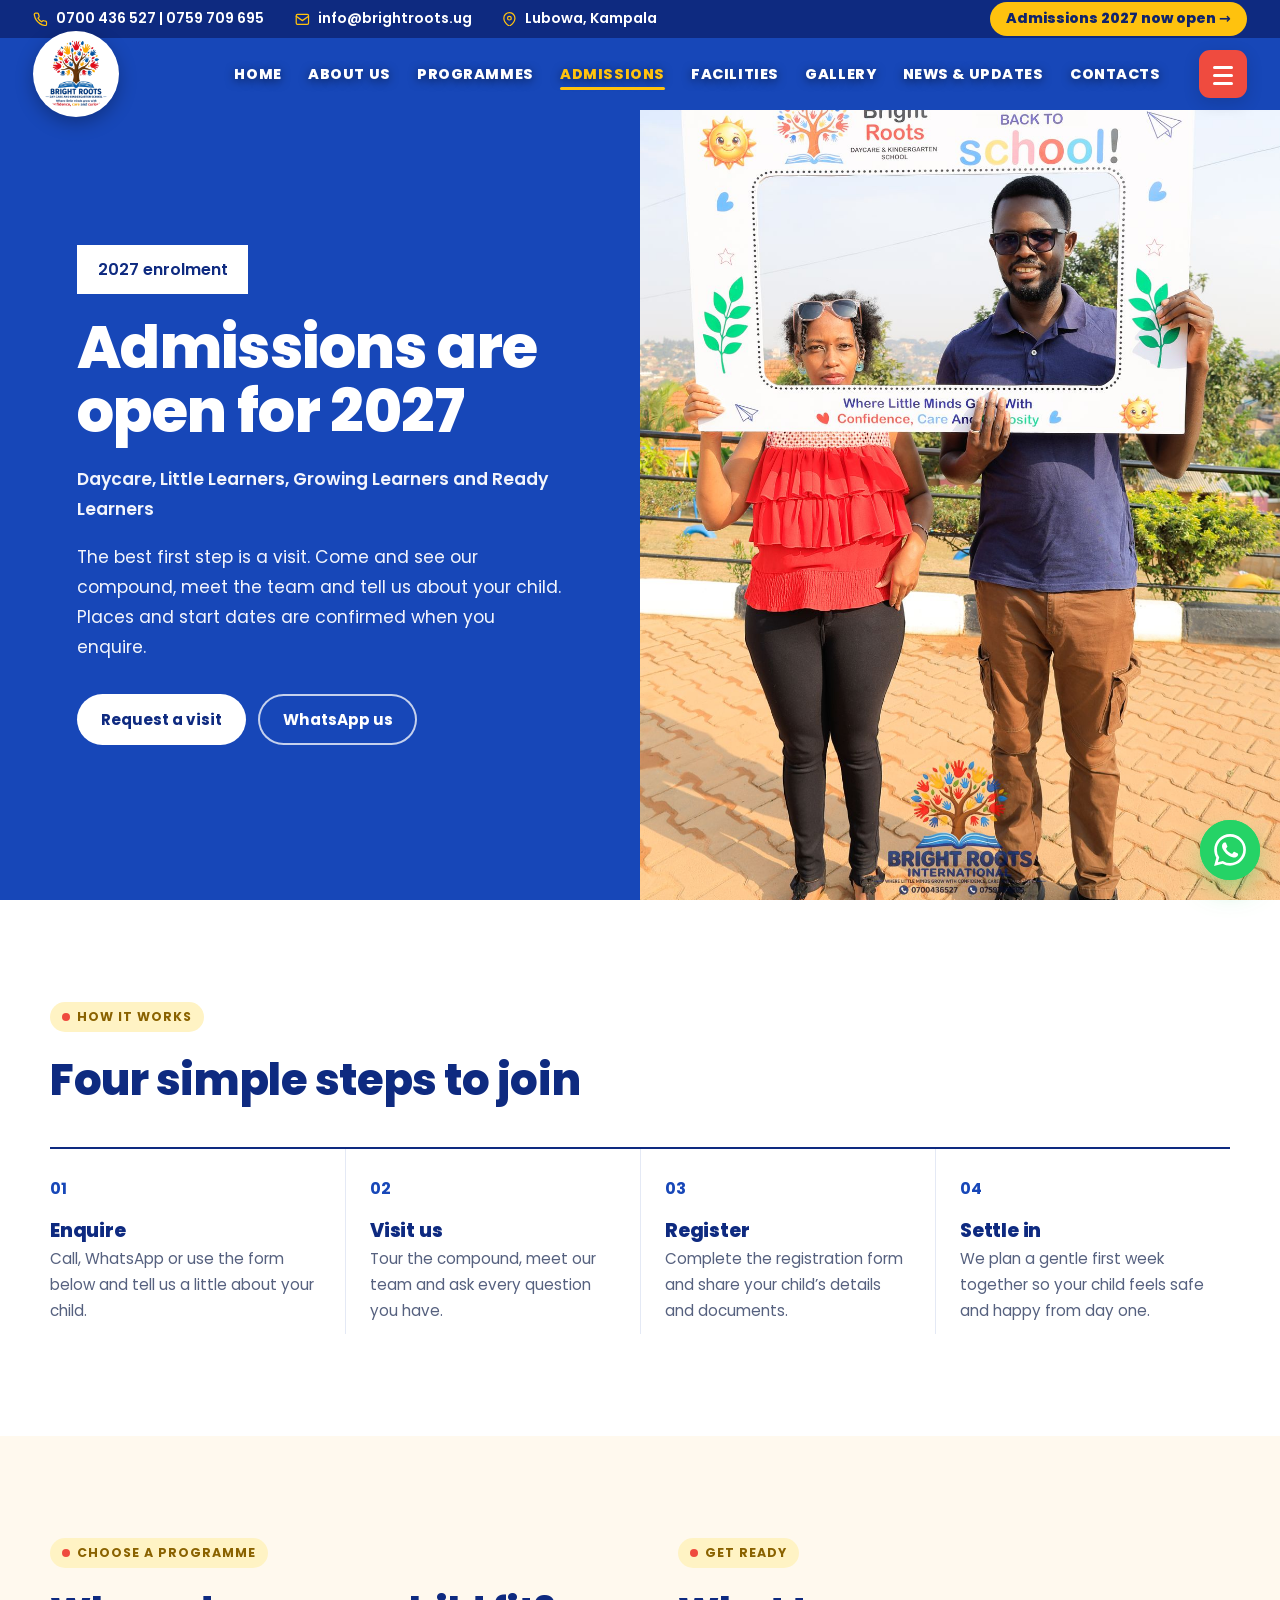
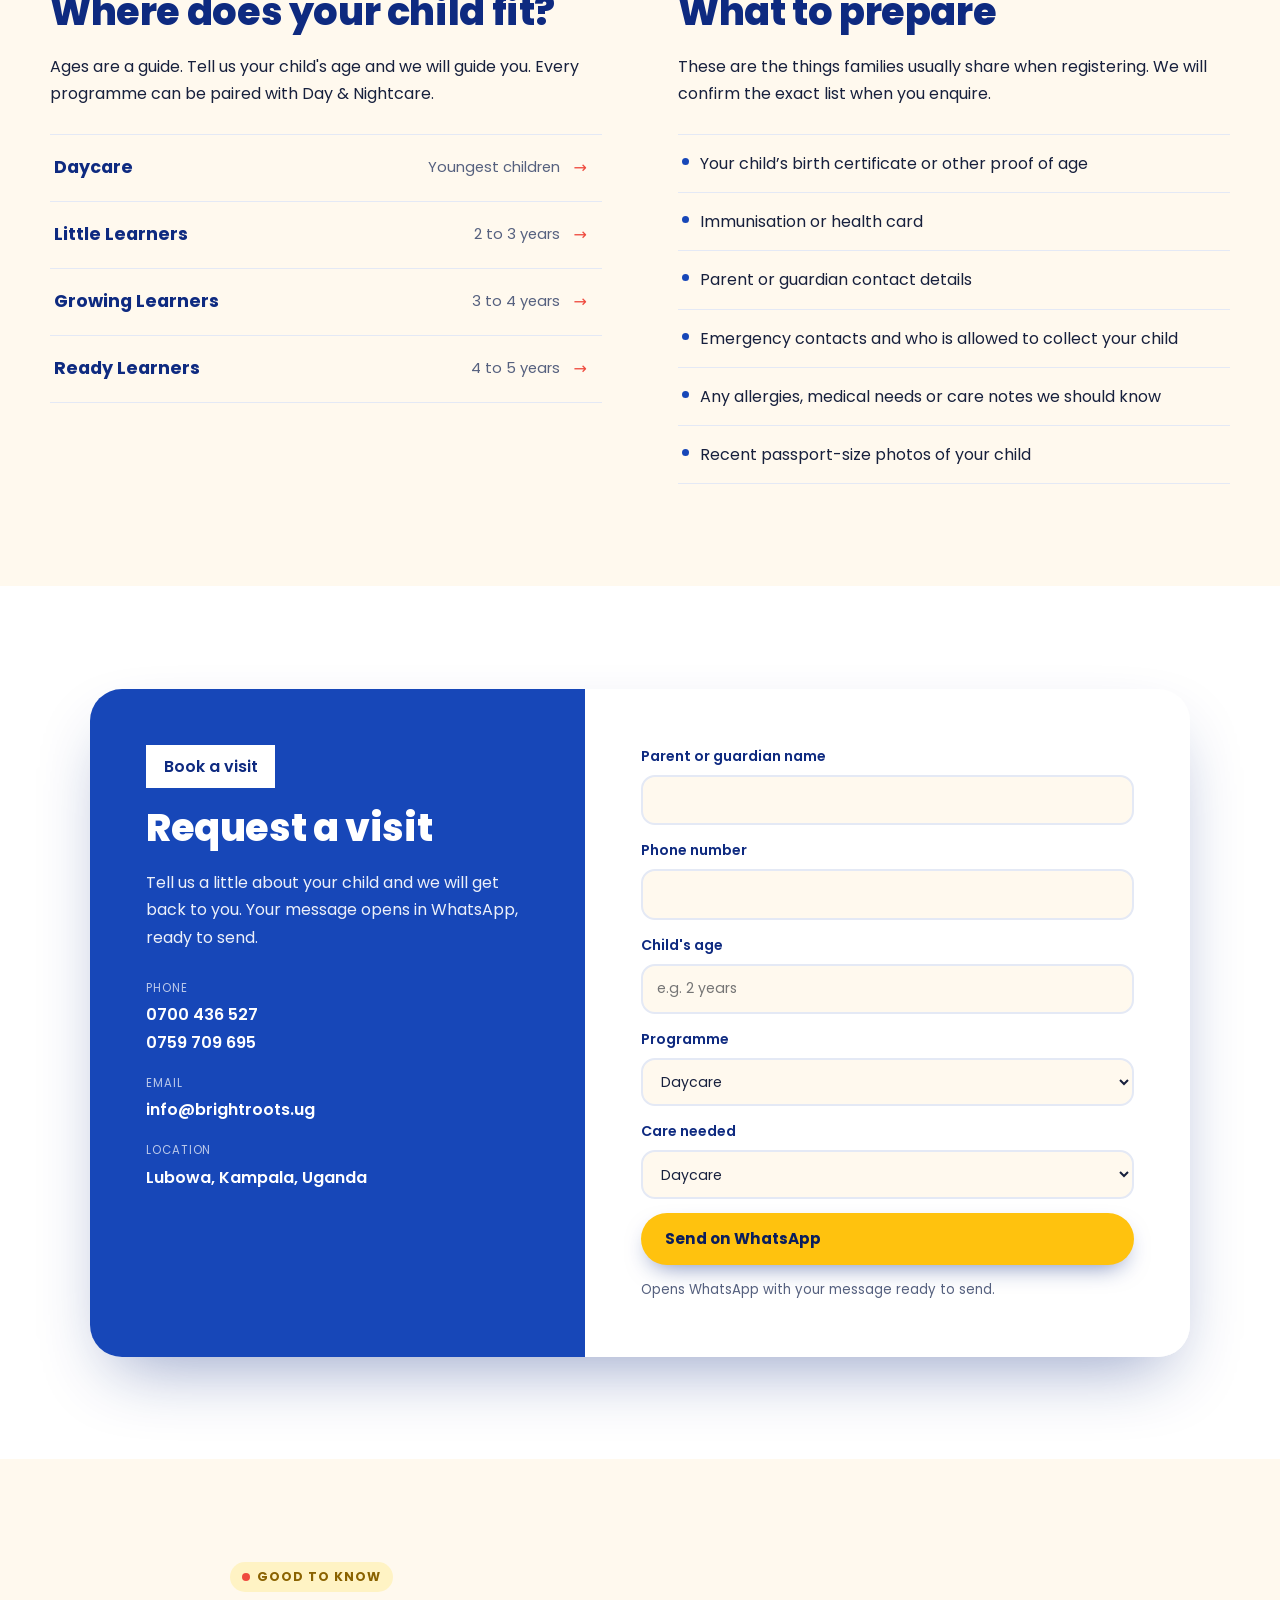
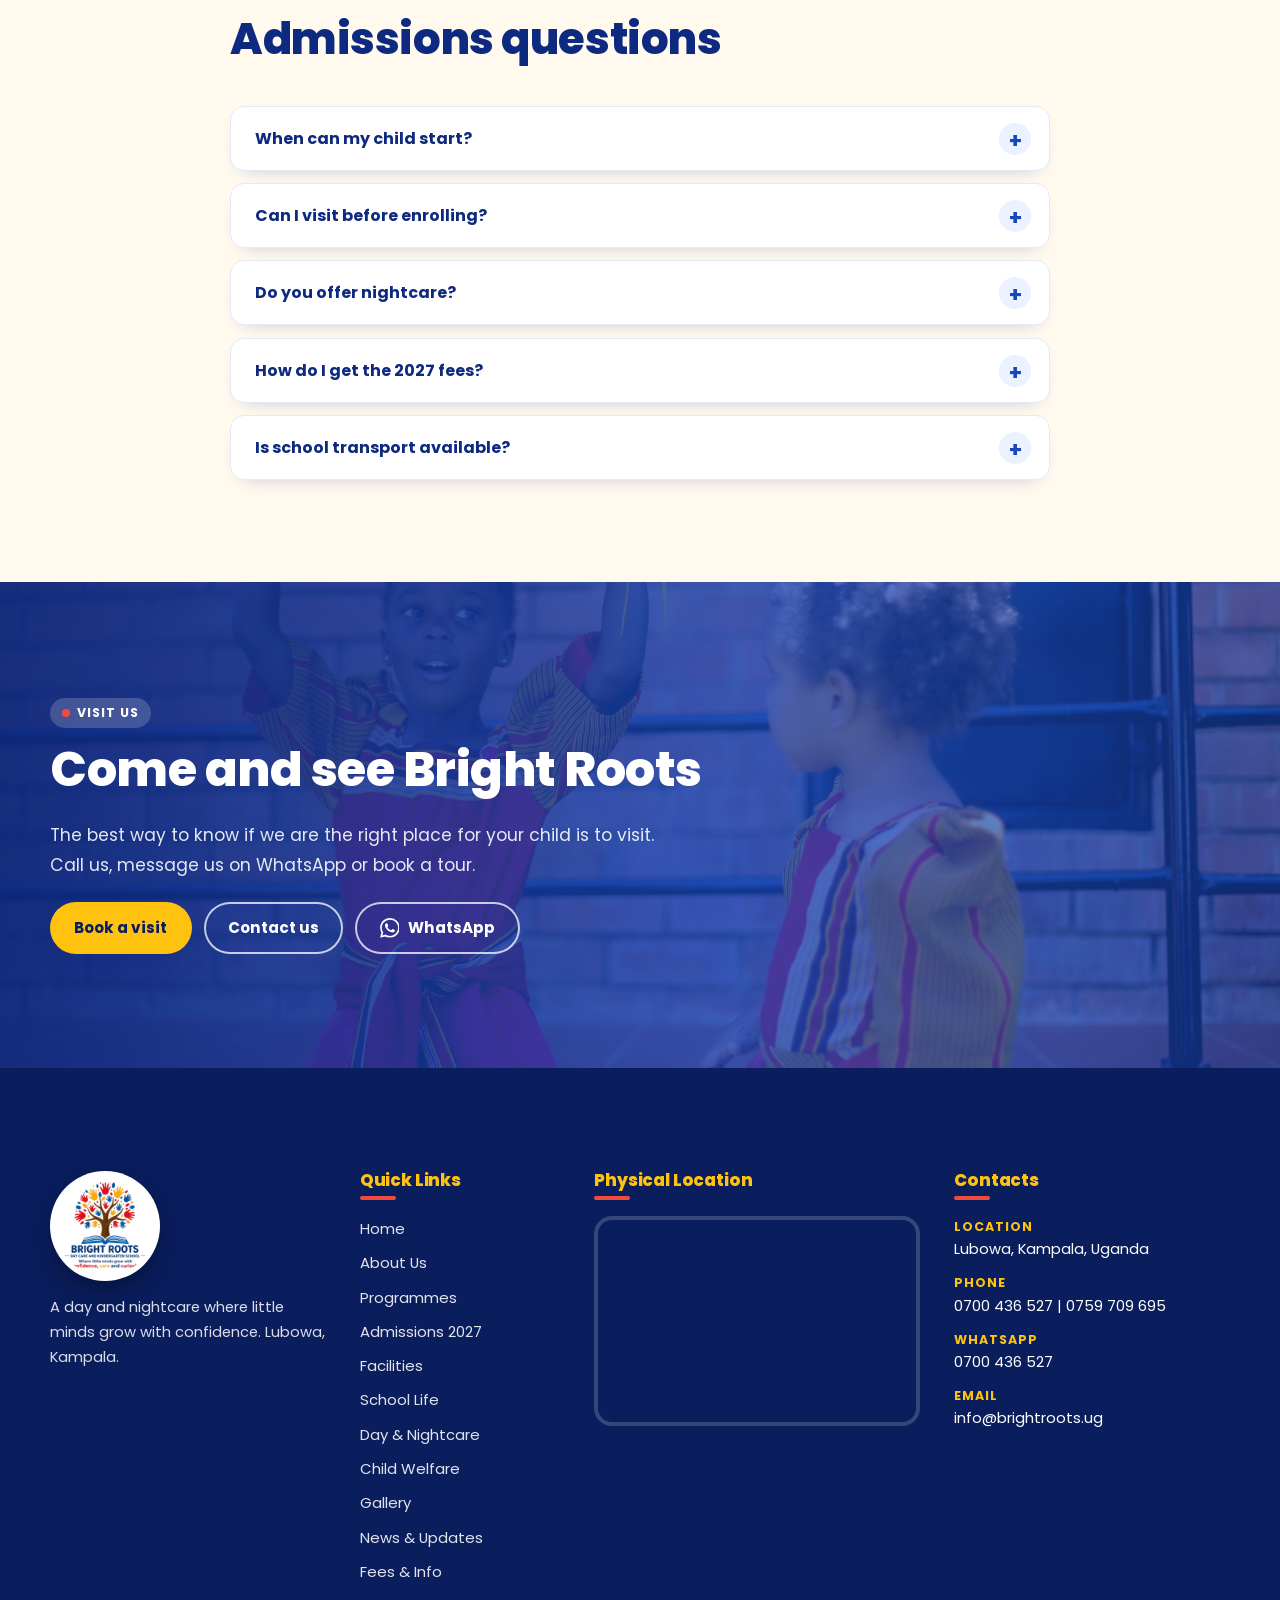
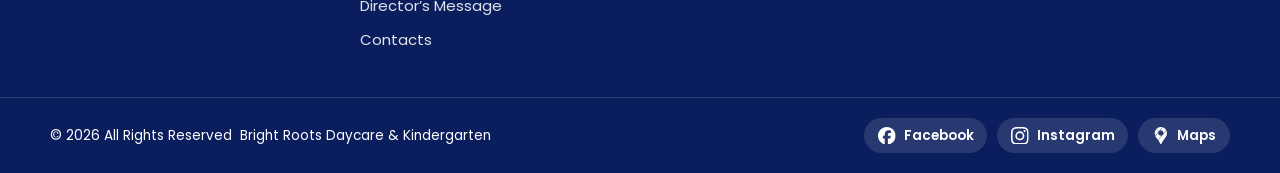
<file: admissions.html>
<!DOCTYPE html>
<html lang="en">
<head>
<meta charset="utf-8">
<meta name="viewport" content="width=device-width, initial-scale=1">
<title>Admissions &amp; Enrolment 2027 | Bright Roots Daycare &amp; Kindergarten, Lubowa</title>
<meta name="description" content="Enrol your child for 2027 at Bright Roots Daycare &amp; Kindergarten in Lubowa, Kampala. See how to apply, what to prepare and how to book a visit for daycare, nightcare and early learning.">
<meta name="robots" content="index, follow">
<meta name="author" content="Bright Roots Daycare &amp; Kindergarten">
<meta name="theme-color" content="#1747B8">
<link rel="canonical" href="https://brightrootsdaycareandkindergarten.com/admissions.html">
<meta property="og:type" content="website">
<meta property="og:site_name" content="Bright Roots Daycare &amp; Kindergarten">
<meta property="og:title" content="Admissions &amp; Enrolment 2027 | Bright Roots Daycare &amp; Kindergarten, Lubowa">
<meta property="og:description" content="Enrol your child for 2027 at Bright Roots Daycare &amp; Kindergarten in Lubowa, Kampala. See how to apply, what to prepare and how to book a visit for daycare, nightcare and early learning.">
<meta property="og:url" content="https://brightrootsdaycareandkindergarten.com/admissions.html">
<meta property="og:image" content="https://brightrootsdaycareandkindergarten.com/assets/img/parent1.jpeg">
<meta name="twitter:card" content="summary_large_image">
<link rel="icon" type="image/png" href="assets/img/logo.png">
<link rel="preconnect" href="https://fonts.googleapis.com">
<link rel="preconnect" href="https://fonts.gstatic.com" crossorigin>
<link href="https://fonts.googleapis.com/css2?family=Poppins:wght@400;500;600;700;800&display=swap" rel="stylesheet">
<link rel="stylesheet" href="assets/css/site.css">
<link rel="stylesheet" href="assets/css/legacy.css">
<script>document.documentElement.className+=' js';</script>

</head>
<body class="has-banner brand-on">
<div class="progress" id="progress" aria-hidden="true"></div>
<div class="curtain" aria-hidden="true"><i></i><i></i><i></i><i></i></div>
<header class="hd" id="hd">
  <div class="hd-top"><div class="hd-top-in">
    <div class="hd-contact">
      <a href="tel:+256700436527"><svg class="ico" aria-hidden="true"><use href="#i-phone"/></svg><span>0700 436 527 | 0759 709 695</span></a>
      <a href="mailto:info@brightroots.ug"><svg class="ico" aria-hidden="true"><use href="#i-mail"/></svg><span>info@brightroots.ug</span></a>
      <a data-link="maps" href="https://www.google.com/maps/search/?api=1&amp;query=Bright+Roots+Daycare+Lubowa+Kampala" target="_blank" rel="noopener"><svg class="ico" aria-hidden="true"><use href="#i-pin"/></svg><span>Lubowa, Kampala</span></a>
    </div>
    <a class="hd-pill" href="admissions.html">Admissions 2027 now open <b>→</b></a>
  </div></div>
  <div class="hd-main"><div class="hd-main-in">
    <a class="hd-logo" href="index.html" aria-label="Bright Roots Daycare &amp; Kindergarten home"><img src="assets/img/logo.png" alt="Bright Roots Daycare &amp; Kindergarten logo"></a>
    <nav class="hd-nav" aria-label="Main navigation"><a class="hd-link" href="index.html">Home</a><a class="hd-link" href="about.html">About Us</a><a class="hd-link" href="programmes.html">Programmes</a><a class="hd-link on" href="admissions.html">Admissions</a><a class="hd-link" href="facilities.html">Facilities</a><a class="hd-link" href="gallery.html">Gallery</a><a class="hd-link" href="news.html">News &amp; Updates</a><a class="hd-link" href="contact.html">Contacts</a></nav>
    <button class="hd-burger" id="burger" type="button" aria-label="Open menu" aria-expanded="false" aria-controls="drawer"><span></span><span></span><span></span></button>
  </div></div>
</header>
<div class="dr-ov" id="drOv"></div>
<aside class="drawer" id="drawer" aria-label="Menu" aria-hidden="true">
  <button class="dr-x" id="drClose" type="button" aria-label="Close menu">×</button>
  <ul class="dr-list" aria-label="Main menu"><li><div class="dr-row"><a class="dr-link" href="index.html"><i>›</i>Home</a></div></li><li><div class="dr-row"><a class="dr-link" href="about.html"><i>›</i>About Us</a></div></li><li><div class="dr-row"><a class="dr-link" href="programmes.html"><i>›</i>Programmes</a></div></li><li><div class="dr-row"><a class="dr-link on" href="admissions.html"><i>›</i>Admissions</a></div></li><li><div class="dr-row"><a class="dr-link" href="facilities.html"><i>›</i>Facilities</a></div></li><li><div class="dr-row"><a class="dr-link" href="gallery.html"><i>›</i>Gallery</a></div></li><li><div class="dr-row"><a class="dr-link" href="news.html"><i>›</i>News &amp; Updates</a></div></li><li><div class="dr-row"><a class="dr-link" href="contact.html"><i>›</i>Contacts</a></div></li></ul>
  <div class="dr-foot"><a class="dr-cta" href="admissions.html">Book a visit</a><a href="tel:+256700436527">0700 436 527</a><a href="mailto:info@brightroots.ug">info@brightroots.ug</a></div>
</aside>
<main id="main">
<section class="lsplit top">
  <div class="lp"><span class="chip">2027 enrolment</span>
    <h1>Admissions are open for 2027</h1>
    <p class="role">Daycare, Little Learners, Growing Learners and Ready Learners</p>
    <p>The best first step is a visit. Come and see our compound, meet the team and tell us about your child. Places and start dates are confirmed when you enquire.</p>
    <div class="btns"><a class="btn w" href="#visit">Request a visit</a><a class="btn ghost" data-link="whatsapp" href="https://wa.me/256700436527" target="_blank" rel="noopener">WhatsApp us</a></div></div>
  <div class="lph"><img src="assets/img/parent1.jpeg" alt="A family at the Bright Roots welcome-back-to-school photo frame" loading="lazy" style="object-position:center 40%"></div>
</section>
<section class="sec plain"><div class="wrap"><div class="ab-head"><span class="eyebrow rv">How it works</span><h2 class="rv">Four simple steps to join</h2></div>
  <ol class="ab-steps"><li class="rv" style="--d:0.0s"><span class="no">01</span><h3>Enquire</h3><p>Call, WhatsApp or use the form below and tell us a little about your child.</p></li><li class="rv" style="--d:0.08s"><span class="no">02</span><h3>Visit us</h3><p>Tour the compound, meet our team and ask every question you have.</p></li><li class="rv" style="--d:0.16s"><span class="no">03</span><h3>Register</h3><p>Complete the registration form and share your child’s details and documents.</p></li><li class="rv" style="--d:0.24s"><span class="no">04</span><h3>Settle in</h3><p>We plan a gentle first week together so your child feels safe and happy from day one.</p></li></ol></div></section>
<section class="sec cream"><div class="wrap ad-two">
  <div><span class="eyebrow rv">Choose a programme</span><h2 class="rv">Where does your child fit?</h2>
  <p class="rv">Ages are a guide. Tell us your child's age and we will guide you. Every programme can be paired with Day &amp; Nightcare.</p>
  <ul class="ad-progs rv"><li><a href="programmes.html#daycare"><b>Daycare</b><span>Youngest children</span><i aria-hidden="true">→</i></a></li><li><a href="programmes.html#little-learners"><b>Little Learners</b><span>2 to 3 years</span><i aria-hidden="true">→</i></a></li><li><a href="programmes.html#growing-learners"><b>Growing Learners</b><span>3 to 4 years</span><i aria-hidden="true">→</i></a></li><li><a href="programmes.html#ready-learners"><b>Ready Learners</b><span>4 to 5 years</span><i aria-hidden="true">→</i></a></li></ul></div>
  <div><span class="eyebrow rv">Get ready</span><h2 class="rv">What to prepare</h2>
  <p class="rv">These are the things families usually share when registering. We will confirm the exact list when you enquire.</p>
  <ul class="ad-list rv"><li>Your child’s birth certificate or other proof of age</li><li>Immunisation or health card</li><li>Parent or guardian contact details</li><li>Emergency contacts and who is allowed to collect your child</li><li>Any allergies, medical needs or care notes we should know</li><li>Recent passport-size photos of your child</li></ul></div>
</div></section>
<section class="sec plain" id="visit"><div class="wrap ad-visit">
  <div class="vp rv" data-rv="left"><span class="chip">Book a visit</span><h2>Request a visit</h2><p>Tell us a little about your child and we will get back to you. Your message opens in WhatsApp, ready to send.</p>
    <ul><li><small>Phone</small><a href="tel:+256700436527">0700 436 527</a><a href="tel:+256759709695">0759 709 695</a></li><li><small>Email</small><a href="mailto:info@brightroots.ug">info@brightroots.ug</a></li><li><small>Location</small><span>Lubowa, Kampala, Uganda</span></li></ul></div>
  <form class="form rv" data-rv="right" data-wa="Hello Bright Roots, I would like to request a visit." id="form">
    <label>Parent or guardian name<input name="n" required autocomplete="name"></label>
    <label>Phone number<input name="p" type="tel" required autocomplete="tel"></label>
    <label>Child's age<input name="a" placeholder="e.g. 2 years" required></label>
    <label>Programme<select name="g"><option>Daycare</option><option>Little Learners</option><option>Growing Learners</option><option>Ready Learners</option><option>Not sure yet</option></select></label>
    <label>Care needed<select name="c"><option>Daycare</option><option>Nightcare</option><option>Day &amp; Nightcare</option></select></label>
    <input type="text" name="website" class="hp" tabindex="-1" autocomplete="off" aria-hidden="true">
    <button class="btn y" type="submit">Send on WhatsApp</button><small>Opens WhatsApp with your message ready to send.</small><p class="ok" role="status"></p></form>
</div></section>
<section class="sec cream"><div class="wrap narrow"><div class="ab-head"><span class="eyebrow rv">Good to know</span><h2 class="rv">Admissions questions</h2></div><div class="faq"><details class="rv"><summary>When can my child start?</summary><div><p>Start dates and available places are confirmed when you enquire. Contact us early so we can reserve the right place for 2027 and plan a gentle start.</p></div></details><details class="rv"><summary>Can I visit before enrolling?</summary><div><p>Yes, and we encourage it. Call or WhatsApp us to arrange a visit so you can tour the compound and meet the team.</p></div></details><details class="rv"><summary>Do you offer nightcare?</summary><div><p>Yes. We offer Day &amp; Nightcare for families who need dependable care beyond the school day. Ask us about it when you enquire.</p></div></details><details class="rv"><summary>How do I get the 2027 fees?</summary><div><p>Message us on WhatsApp or visit our <a href="fees.html" style="color:var(--blue);font-weight:700">Fees &amp; Info</a> page. We share the current fee details clearly with every enquiring family.</p></div></details><details class="rv"><summary>Is school transport available?</summary><div><p>We have a branded Bright Roots van. Ask us whether your area can be served and how pick-ups and drop-offs work.</p></div></details></div></div></section>
<section class="band" style="background-image:url(assets/img/culture.jpeg)">
  <div class="wrap">
    <div class="rv"><span class="eyebrow l">Visit us</span><h2 class="title w">Come and see Bright Roots</h2><p class="lead w">The best way to know if we are the right place for your child is to visit. Call us, message us on WhatsApp or book a tour.</p>
      <div class="btns"><a class="btn y" data-magnetic href="admissions.html">Book a visit</a><a class="btn ghost" href="contact.html">Contact us</a><a class="btn ghost" data-link="whatsapp" href="https://wa.me/256700436527" target="_blank" rel="noopener"><svg class="bico" aria-hidden="true"><use href="#b-wa"/></svg> WhatsApp</a></div></div>
  </div>
</section>
</main>
<footer class="ft" id="footer">
  
  <div class="wrap ft-g">
    <div class="ft-brand"><a class="ft-logo" href="index.html" aria-label="Bright Roots home"><img src="assets/img/logo.png" alt="Bright Roots Daycare &amp; Kindergarten" loading="lazy"></a>
      <p>A day and nightcare where little minds grow with confidence. Lubowa, Kampala.</p></div>
    <div><h4>Quick Links</h4><nav aria-label="Quick links"><a href="index.html">Home</a><a href="about.html">About Us</a><a href="programmes.html">Programmes</a><a href="admissions.html">Admissions 2027</a><a href="facilities.html">Facilities</a><a href="school-life.html">School Life</a><a href="daycare-nightcare.html">Day &amp; Nightcare</a><a href="welfare.html">Child Welfare</a><a href="gallery.html">Gallery</a><a href="news.html">News &amp; Updates</a><a href="fees.html">Fees &amp; Info</a><a href="directors-message.html">Director’s Message</a><a href="contact.html">Contacts</a></nav></div>
    <div><h4>Physical Location</h4><div class="ft-map"><iframe title="Bright Roots on Google Maps" loading="lazy" referrerpolicy="no-referrer-when-downgrade" allowfullscreen src="https://www.google.com/maps?q=Bright+Roots+Daycare+Lubowa+Kampala&amp;output=embed"></iframe></div></div>
    <div class="ft-c"><h4>Contacts</h4>
      <p><span class="k">Location</span>Lubowa, Kampala, Uganda</p>
      <p><span class="k">Phone</span><a href="tel:+256700436527">0700 436 527</a> | <a href="tel:+256759709695">0759 709 695</a></p>
      <p><span class="k">WhatsApp</span><a data-link="whatsapp" href="https://wa.me/256700436527" target="_blank" rel="noopener">0700 436 527</a></p>
      <p><span class="k">Email</span><a href="mailto:info@brightroots.ug">info@brightroots.ug</a></p></div>
  </div>
  <div class="ft-bar"><div class="wrap"><span>© <span id="yr">2026</span> All Rights Reserved &nbsp;Bright Roots Daycare &amp; Kindergarten</span>
    <div class="ft-soc"><a data-link="facebook" href="https://www.facebook.com/" target="_blank" rel="noopener"><svg class="bico" aria-hidden="true"><use href="#b-fb"/></svg> Facebook</a><a data-link="instagram" href="https://www.instagram.com/" target="_blank" rel="noopener"><svg class="bico" aria-hidden="true"><use href="#b-ig"/></svg> Instagram</a><a data-link="maps" href="https://www.google.com/maps/search/?api=1&amp;query=Bright+Roots+Daycare+Lubowa+Kampala" target="_blank" rel="noopener"><svg class="bico" aria-hidden="true"><use href="#b-map"/></svg> Maps</a></div></div></div>
</footer>
<a class="wa" data-link="whatsapp" href="https://wa.me/256700436527" target="_blank" rel="noopener" aria-label="Chat with us on WhatsApp"><svg class="bico" aria-hidden="true"><use href="#b-wa"/></svg></a>
<div class="lb" id="lb"><img alt=""><button class="x" aria-label="Close">×</button><button class="p" aria-label="Previous">‹</button><button class="n" aria-label="Next">›</button></div>
<svg width="0" height="0" style="position:absolute" aria-hidden="true" focusable="false"><defs><symbol id="b-wa" viewBox="0 0 24 24"><path d="M17.472 14.382c-.297-.149-1.758-.867-2.03-.967-.273-.099-.471-.148-.67.15-.197.297-.767.966-.94 1.164-.173.199-.347.223-.644.075-.297-.15-1.255-.463-2.39-1.475-.883-.788-1.48-1.761-1.653-2.059-.173-.297-.018-.458.13-.606.134-.133.298-.347.446-.52s.198-.298.298-.497c.099-.198.05-.371-.025-.52s-.669-1.612-.916-2.207c-.242-.579-.487-.5-.669-.51a13 13 0 0 0-.57-.01c-.198 0-.52.074-.792.372-.272.297-1.04 1.016-1.04 2.479 0 1.462 1.065 2.875 1.213 3.074s2.096 3.2 5.077 4.487c.709.306 1.262.489 1.694.625.712.227 1.36.195 1.871.118.571-.085 1.758-.719 2.006-1.413s.248-1.289.173-1.413c-.074-.124-.272-.198-.57-.347m-5.421 7.403h-.004a9.87 9.87 0 0 1-5.031-1.378l-.361-.214-3.741.982.998-3.648-.235-.374a9.86 9.86 0 0 1-1.51-5.26c.001-5.45 4.436-9.884 9.888-9.884 2.64 0 5.122 1.03 6.988 2.898a9.82 9.82 0 0 1 2.893 6.994c-.003 5.45-4.437 9.884-9.885 9.884m8.413-18.297A11.82 11.82 0 0 0 12.05 0C5.495 0 .16 5.335.157 11.892c0 2.096.547 4.142 1.588 5.945L.057 24l6.305-1.654a11.9 11.9 0 0 0 5.683 1.448h.005c6.554 0 11.89-5.335 11.893-11.893a11.82 11.82 0 0 0-3.48-8.413"/></symbol><symbol id="b-fb" viewBox="0 0 24 24"><path d="M9.101 23.691v-7.98H6.627v-3.667h2.474v-1.58c0-4.085 1.848-5.978 5.858-5.978.401 0 .955.042 1.468.103a9 9 0 0 1 1.141.195v3.325a9 9 0 0 0-.653-.036 27 27 0 0 0-.733-.009c-.707 0-1.259.096-1.675.309a1.7 1.7 0 0 0-.679.622c-.258.42-.374.995-.374 1.752v1.297h3.919l-.386 2.103-.287 1.564h-3.246v8.245C19.396 23.238 24 18.179 24 12.044c0-6.627-5.373-12-12-12s-12 5.373-12 12c0 5.628 3.874 10.35 9.101 11.647"/></symbol><symbol id="b-ig" viewBox="0 0 24 24"><path d="M7.03.084c-1.277.06-2.149.264-2.91.563a5.9 5.9 0 0 0-2.124 1.388 5.9 5.9 0 0 0-1.38 2.127C.321 4.926.12 5.8.064 7.076s-.069 1.688-.063 4.947.021 3.667.083 4.947c.061 1.277.264 2.149.563 2.911.308.789.72 1.457 1.388 2.123a5.9 5.9 0 0 0 2.129 1.38c.763.295 1.636.496 2.913.552 1.278.056 1.689.069 4.947.063s3.668-.021 4.947-.082c1.28-.06 2.147-.265 2.91-.563a5.9 5.9 0 0 0 2.123-1.388 5.9 5.9 0 0 0 1.38-2.129c.295-.763.496-1.636.551-2.912.056-1.28.07-1.69.063-4.948-.006-3.258-.02-3.667-.081-4.947-.06-1.28-.264-2.148-.564-2.911a5.9 5.9 0 0 0-1.387-2.123 5.86 5.86 0 0 0-2.128-1.38C19.074.322 18.202.12 16.924.066 15.647.009 15.236-.006 11.977 0S8.31.021 7.03.084m.14 21.693c-1.17-.05-1.805-.245-2.228-.408a3.7 3.7 0 0 1-1.382-.895 3.7 3.7 0 0 1-.9-1.378c-.165-.423-.363-1.058-.417-2.228-.06-1.264-.072-1.644-.08-4.848-.006-3.204.006-3.583.061-4.848.05-1.169.246-1.805.408-2.228.216-.561.477-.96.895-1.382a3.7 3.7 0 0 1 1.379-.9c.423-.165 1.057-.361 2.227-.417 1.265-.06 1.644-.072 4.848-.08 3.203-.006 3.583.006 4.85.062 1.168.05 1.804.244 2.227.408.56.216.96.475 1.382.895s.681.817.9 1.378c.165.422.362 1.056.417 2.227.06 1.265.074 1.645.08 4.848.005 3.203-.006 3.583-.061 4.848-.051 1.17-.245 1.805-.408 2.23-.216.56-.477.96-.896 1.38a3.7 3.7 0 0 1-1.378.9c-.422.165-1.058.362-2.226.418-1.266.06-1.645.072-4.85.079s-3.582-.006-4.848-.06m9.783-16.192a1.44 1.44 0 1 0 1.437-1.442 1.44 1.44 0 0 0-1.437 1.442M5.839 12.012a6.161 6.161 0 1 0 12.323-.024 6.162 6.162 0 0 0-12.323.024M8 12.008A4 4 0 1 1 12.008 16 4 4 0 0 1 8 12.008"/></symbol><symbol id="b-map" viewBox="0 0 24 24"><path d="M19.527 4.799c1.212 2.608.937 5.678-.405 8.173-1.101 2.047-2.744 3.74-4.098 5.614-.619.858-1.244 1.75-1.669 2.727-.141.325-.263.658-.383.992-.121.333-.224.673-.34 1.008-.109.314-.236.684-.627.687h-.007c-.466-.001-.579-.53-.695-.887-.284-.874-.581-1.713-1.019-2.525-.51-.944-1.145-1.817-1.79-2.671zM8.545 7.705l-3.959 4.707c.724 1.54 1.821 2.863 2.871 4.18q.371.465.737.936l4.984-5.925-.029.01c-1.741.601-3.691-.291-4.392-1.987a3.4 3.4 0 0 1-.209-.716c-.063-.437-.077-.761-.004-1.198zM5.492 3.149l-.003.004c-1.947 2.466-2.281 5.88-1.117 8.77l4.785-5.689-.058-.05zM14.661.436l-3.838 4.563.027-.01c1.6-.551 3.403.15 4.22 1.626.176.319.323.683.377 1.045.068.446.085.773.012 1.22l-.003.016 3.836-4.561A8.38 8.38 0 0 0 14.67.439zM9.466 5.868 14.162.285l-.047-.012A8.3 8.3 0 0 0 11.986 0a8.44 8.44 0 0 0-6.169 2.766l-.016.018z"/></symbol></defs></svg>
<svg width="0" height="0" style="position:absolute" aria-hidden="true" focusable="false"><defs>
<symbol id="i-wa" viewBox="0 0 24 24"><path d="M21 11.5a8.38 8.38 0 0 1-.9 3.8 8.5 8.5 0 0 1-7.6 4.7 8.38 8.38 0 0 1-3.8-.9L3 21l1.9-5.7a8.38 8.38 0 0 1-.9-3.8 8.5 8.5 0 0 1 4.7-7.6 8.38 8.38 0 0 1 3.8-.9h.5a8.48 8.48 0 0 1 8 8v.5z"/><path transform="translate(6.6 6.6) scale(.46)" d="M22 16.92v3a2 2 0 0 1-2.18 2 19.79 19.79 0 0 1-8.63-3.07 19.5 19.5 0 0 1-6-6 19.79 19.79 0 0 1-3.07-8.67A2 2 0 0 1 4.11 2h3a2 2 0 0 1 2 1.72 12.84 12.84 0 0 0 .7 2.81 2 2 0 0 1-.45 2.11L8.09 9.91a16 16 0 0 0 6 6l1.27-1.27a2 2 0 0 1 2.11-.45 12.84 12.84 0 0 0 2.81.7A2 2 0 0 1 22 16.92z"/></symbol>
<symbol id="i-fb" viewBox="0 0 24 24"><path d="M18 2h-3a5 5 0 0 0-5 5v3H7v4h3v8h4v-8h3l1-4h-4V7a1 1 0 0 1 1-1h3z"/></symbol>
<symbol id="i-ig" viewBox="0 0 24 24"><rect x="2" y="2" width="20" height="20" rx="5"/><path d="M16 11.37A4 4 0 1 1 12.63 8 4 4 0 0 1 16 11.37z"/><path d="M17.5 6.5h.01"/></symbol>
<symbol id="i-pin" viewBox="0 0 24 24"><path d="M21 10c0 7-9 13-9 13s-9-6-9-13a9 9 0 0 1 18 0z"/><circle cx="12" cy="10" r="3"/></symbol>
<symbol id="i-heart" viewBox="0 0 24 24"><path d="M20.84 4.61a5.5 5.5 0 0 0-7.78 0L12 5.67l-1.06-1.06a5.5 5.5 0 0 0-7.78 7.78l1.06 1.06L12 21.23l7.78-7.78 1.06-1.06a5.5 5.5 0 0 0 0-7.78z"/></symbol>
<symbol id="i-phone" viewBox="0 0 24 24"><path d="M22 16.92v3a2 2 0 0 1-2.18 2 19.79 19.79 0 0 1-8.63-3.07 19.5 19.5 0 0 1-6-6 19.79 19.79 0 0 1-3.07-8.67A2 2 0 0 1 4.11 2h3a2 2 0 0 1 2 1.72 12.84 12.84 0 0 0 .7 2.81 2 2 0 0 1-.45 2.11L8.09 9.91a16 16 0 0 0 6 6l1.27-1.27a2 2 0 0 1 2.11-.45 12.84 12.84 0 0 0 2.81.7A2 2 0 0 1 22 16.92z"/></symbol>
<symbol id="i-mail" viewBox="0 0 24 24"><rect x="2" y="4" width="20" height="16" rx="2"/><path d="M22 7l-10 7L2 7"/></symbol>
<symbol id="i-shield" viewBox="0 0 24 24"><path d="M12 22s8-4 8-10V5l-8-3-8 3v7c0 6 8 10 8 10z"/></symbol>
<symbol id="i-leaf" viewBox="0 0 24 24"><path d="M11 20A7 7 0 0 1 9.8 6.1C15.5 5 17 4.48 19 2c1 2 2 4.18 2 8 0 5.5-4.78 10-10 10z"/><path d="M2 21c0-3 1.85-5.36 5.08-6C9.5 14.52 12 13 13 12"/></symbol>
<symbol id="i-chat" viewBox="0 0 24 24"><path d="M21 15a2 2 0 0 1-2 2H7l-4 4V5a2 2 0 0 1 2-2h14a2 2 0 0 1 2 2z"/></symbol>
<symbol id="i-moon" viewBox="0 0 24 24"><path d="M21 12.79A9 9 0 1 1 11.21 3 7 7 0 0 0 21 12.79z"/></symbol>
<symbol id="i-bus" viewBox="0 0 24 24"><path d="M8 6v6M15 6v6M2 12h19.6M18 18h3s.5-1.7.8-2.8c.1-.4.2-.8.2-1.2 0-.4-.1-.8-.2-1.2l-1.4-5C20.1 6.8 19.1 6 18 6H4a2 2 0 0 0-2 2v10h3M9 18h5"/><circle cx="7" cy="18" r="2"/><circle cx="16" cy="18" r="2"/></symbol>
<symbol id="i-users" viewBox="0 0 24 24"><path d="M17 21v-2a4 4 0 0 0-4-4H5a4 4 0 0 0-4 4v2"/><circle cx="9" cy="7" r="4"/><path d="M23 21v-2a4 4 0 0 0-3-3.87M16 3.13a4 4 0 0 1 0 7.75"/></symbol>
<symbol id="i-search" viewBox="0 0 24 24"><circle cx="11" cy="11" r="8"/><path d="M21 21l-4.35-4.35"/></symbol>
<symbol id="i-book" viewBox="0 0 24 24"><path d="M2 3h6a4 4 0 0 1 4 4v14a3 3 0 0 0-3-3H2zM22 3h-6a4 4 0 0 0-4 4v14a3 3 0 0 1 3-3h7z"/></symbol>
<symbol id="i-star" viewBox="0 0 24 24"><path d="M12 2l3.09 6.26L22 9.27l-5 4.87 1.18 6.88L12 17.77l-6.18 3.25L7 14.14 2 9.27l6.91-1.01z"/></symbol>
<symbol id="i-drop" viewBox="0 0 24 24"><path d="M12 2.69l5.66 5.66a8 8 0 1 1-11.31 0z"/></symbol>
<symbol id="i-sun" viewBox="0 0 24 24"><circle cx="12" cy="12" r="4"/><path d="M12 2v2M12 20v2M4.93 4.93l1.41 1.41M17.66 17.66l1.41 1.41M2 12h2M20 12h2M6.34 17.66l-1.41 1.41M19.07 4.93l-1.41 1.41"/></symbol>
<symbol id="i-activity" viewBox="0 0 24 24"><path d="M22 12h-4l-3 9L9 3l-3 9H2"/></symbol>
<symbol id="i-smile" viewBox="0 0 24 24"><circle cx="12" cy="12" r="10"/><path d="M8 14s1.5 2 4 2 4-2 4-2M9 9h.01M15 9h.01"/></symbol>
<symbol id="i-music" viewBox="0 0 24 24"><path d="M9 18V5l12-2v13"/><circle cx="6" cy="18" r="3"/><circle cx="18" cy="16" r="3"/></symbol>
<symbol id="i-clock" viewBox="0 0 24 24"><circle cx="12" cy="12" r="10"/><path d="M12 6v6l4 2"/></symbol>
<symbol id="i-home" viewBox="0 0 24 24"><path d="M3 9l9-7 9 7v11a2 2 0 0 1-2 2H5a2 2 0 0 1-2-2zM9 22V12h6v10"/></symbol>
<symbol id="i-eye" viewBox="0 0 24 24"><path d="M1 12s4-8 11-8 11 8 11 8-4 8-11 8-11-8-11-8z"/><circle cx="12" cy="12" r="3"/></symbol>
<symbol id="i-layers" viewBox="0 0 24 24"><path d="M12 2L2 7l10 5 10-5-10-5zM2 17l10 5 10-5M2 12l10 5 10-5"/></symbol>
<symbol id="i-globe" viewBox="0 0 24 24"><circle cx="12" cy="12" r="10"/><path d="M2 12h20M12 2a15.3 15.3 0 0 1 4 10 15.3 15.3 0 0 1-4 10 15.3 15.3 0 0 1-4-10 15.3 15.3 0 0 1 4-10z"/></symbol>
</defs></svg>
<script>window.BR={whatsapp:'256700436527',speed:6500,ok:'Opening WhatsApp so you can send your message. Thank you!',links:{facebook:'https://www.facebook.com/',instagram:'https://www.instagram.com/',maps:'https://www.google.com/maps/search/?api=1&query=Bright+Roots+Daycare+Lubowa+Kampala'}};</script>
<script src="assets/js/site.js"></script>
</body>
</html>
</file>
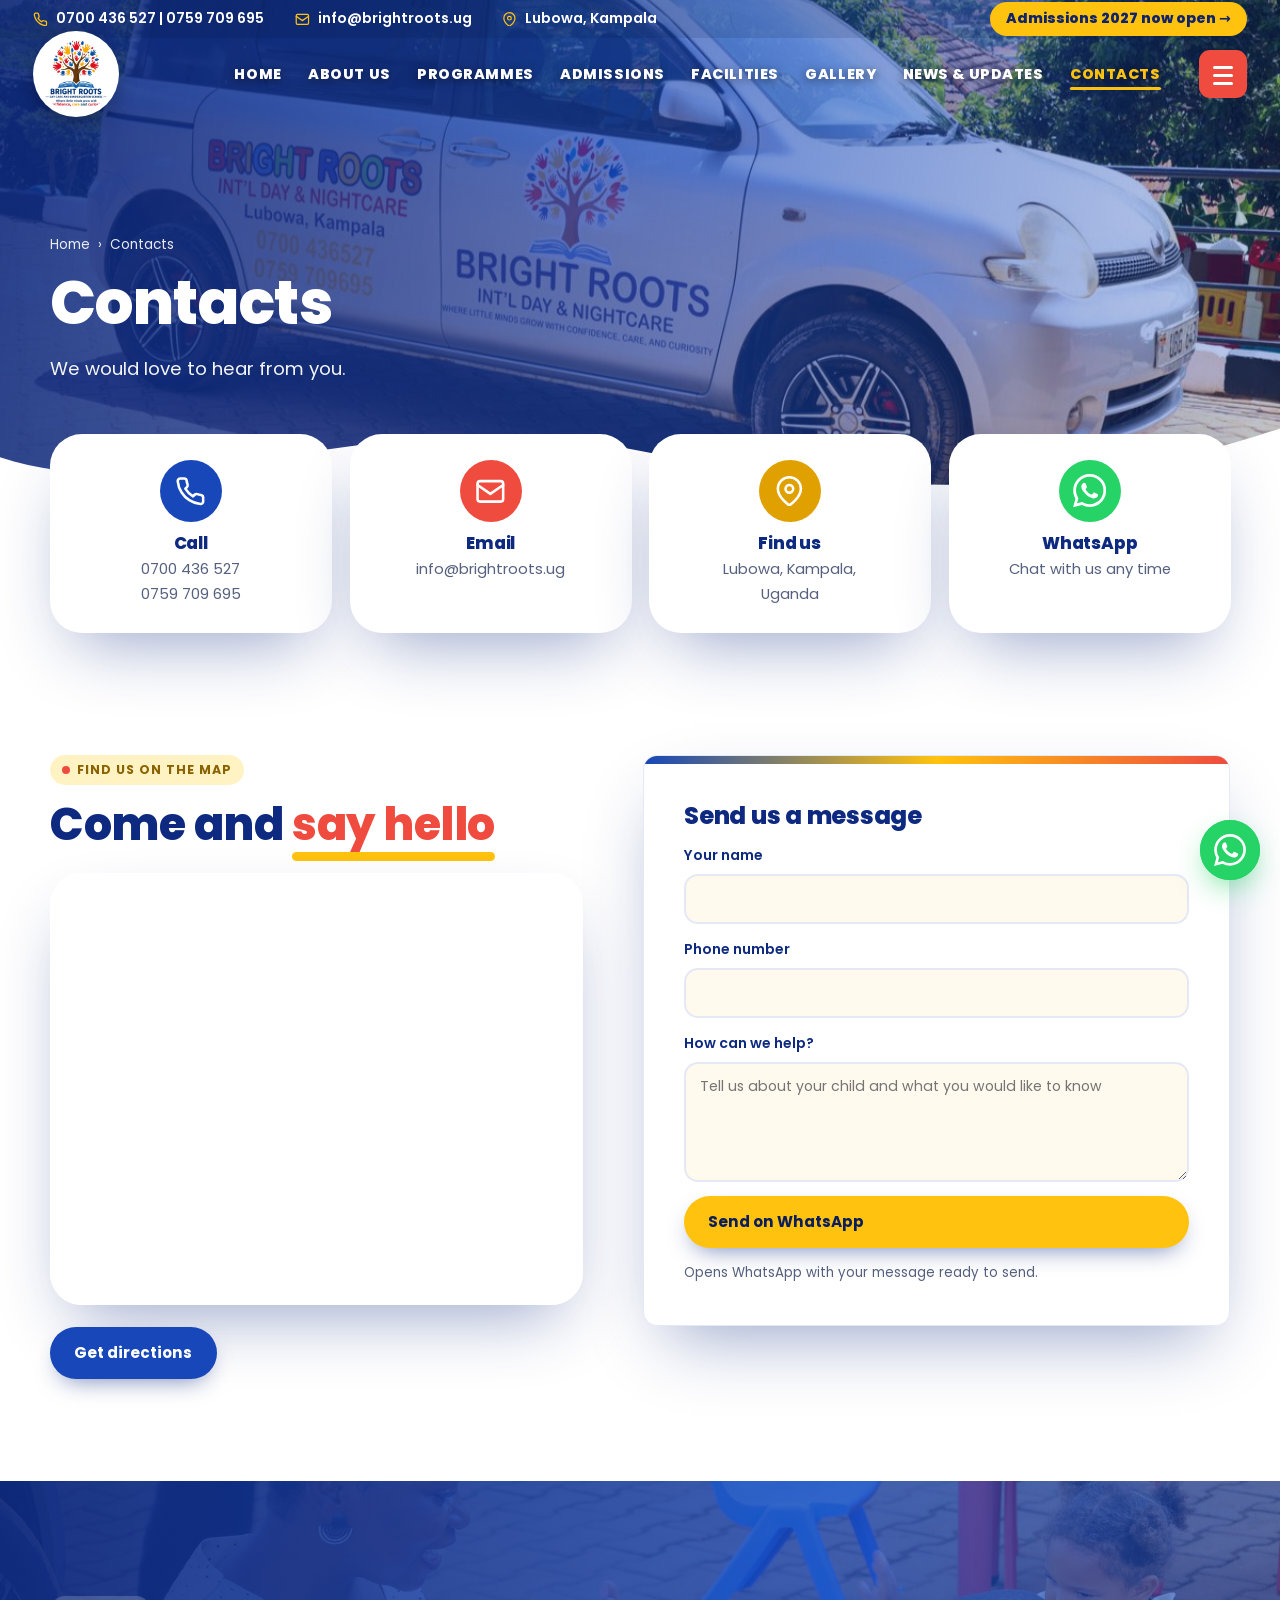
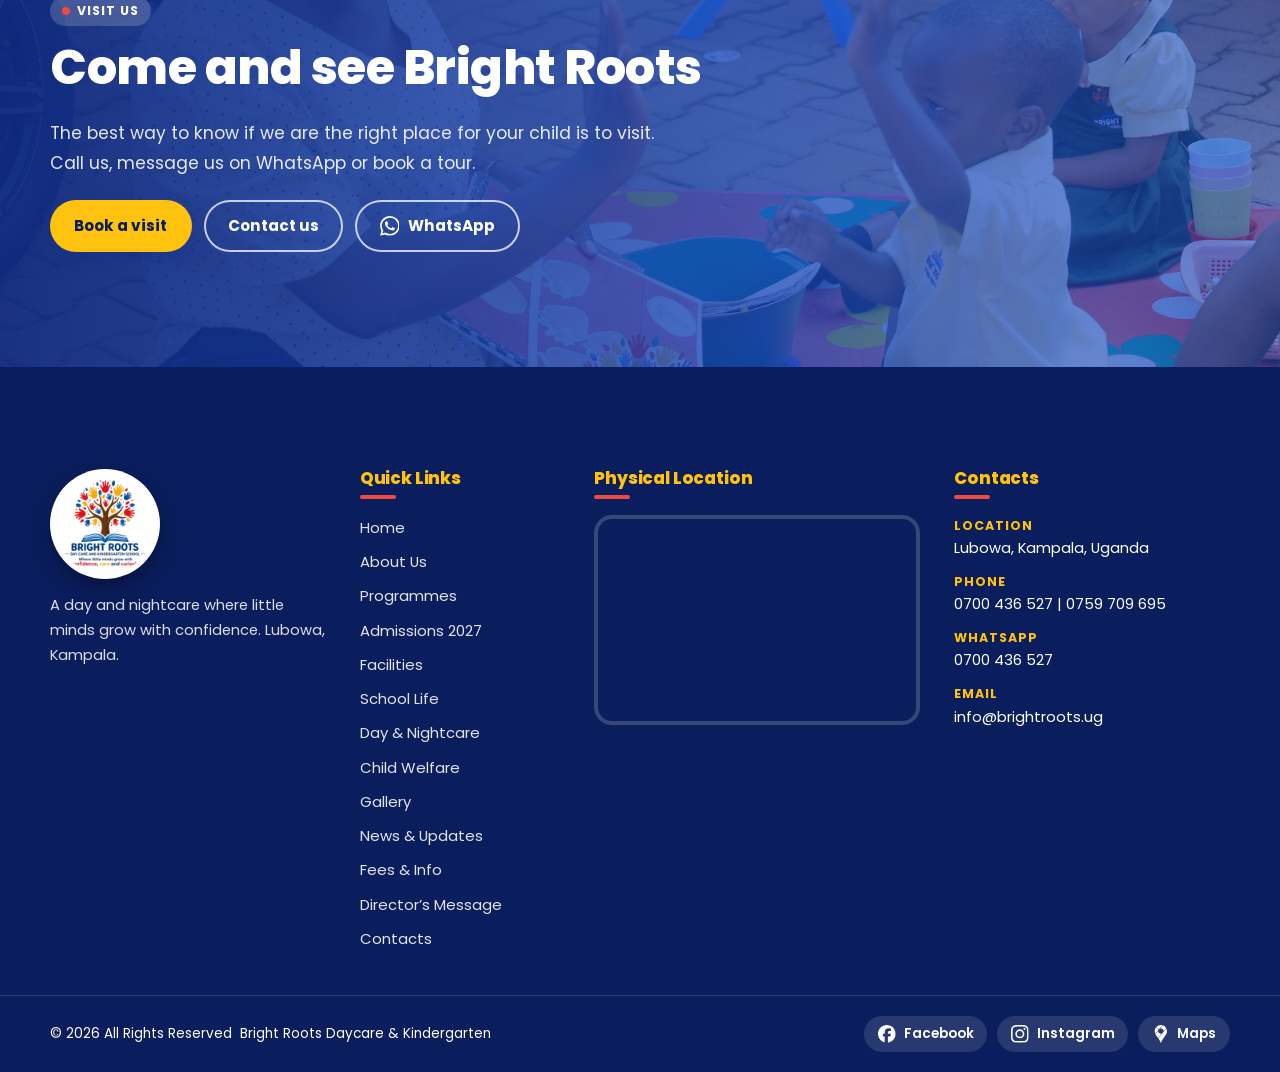
<file: contact.html>
<!DOCTYPE html>
<html lang="en">
<head>
<meta charset="utf-8">
<meta name="viewport" content="width=device-width, initial-scale=1">
<title>Contact Bright Roots Daycare &amp; Kindergarten | Lubowa, Kampala</title>
<meta name="description" content="Contact Bright Roots Daycare &amp; Kindergarten in Lubowa, Kampala. Call, email, WhatsApp, find us on Google Maps or book a visit for daycare and nightcare.">
<meta name="robots" content="index, follow">
<meta name="author" content="Bright Roots Daycare &amp; Kindergarten">
<meta name="theme-color" content="#1747B8">
<link rel="canonical" href="https://brightrootsdaycareandkindergarten.com/contact.html">
<meta property="og:type" content="website">
<meta property="og:site_name" content="Bright Roots Daycare &amp; Kindergarten">
<meta property="og:title" content="Contact Bright Roots Daycare &amp; Kindergarten | Lubowa, Kampala">
<meta property="og:description" content="Contact Bright Roots Daycare &amp; Kindergarten in Lubowa, Kampala. Call, email, WhatsApp, find us on Google Maps or book a visit for daycare and nightcare.">
<meta property="og:url" content="https://brightrootsdaycareandkindergarten.com/contact.html">
<meta property="og:image" content="https://brightrootsdaycareandkindergarten.com/assets/img/van.jpg">
<meta name="twitter:card" content="summary_large_image">
<link rel="icon" type="image/png" href="assets/img/logo.png">
<link rel="preconnect" href="https://fonts.googleapis.com">
<link rel="preconnect" href="https://fonts.gstatic.com" crossorigin>
<link href="https://fonts.googleapis.com/css2?family=Poppins:wght@400;500;600;700;800&display=swap" rel="stylesheet">
<link rel="stylesheet" href="assets/css/site.css">
<link rel="stylesheet" href="assets/css/legacy.css">
<script>document.documentElement.className+=' js';</script>

</head>
<body class="has-banner brand-on">
<div class="progress" id="progress" aria-hidden="true"></div>
<div class="curtain" aria-hidden="true"><i></i><i></i><i></i><i></i></div>
<header class="hd" id="hd">
  <div class="hd-top"><div class="hd-top-in">
    <div class="hd-contact">
      <a href="tel:+256700436527"><svg class="ico" aria-hidden="true"><use href="#i-phone"/></svg><span>0700 436 527 | 0759 709 695</span></a>
      <a href="mailto:info@brightroots.ug"><svg class="ico" aria-hidden="true"><use href="#i-mail"/></svg><span>info@brightroots.ug</span></a>
      <a data-link="maps" href="https://www.google.com/maps/search/?api=1&amp;query=Bright+Roots+Daycare+Lubowa+Kampala" target="_blank" rel="noopener"><svg class="ico" aria-hidden="true"><use href="#i-pin"/></svg><span>Lubowa, Kampala</span></a>
    </div>
    <a class="hd-pill" href="admissions.html">Admissions 2027 now open <b>→</b></a>
  </div></div>
  <div class="hd-main"><div class="hd-main-in">
    <a class="hd-logo" href="index.html" aria-label="Bright Roots Daycare &amp; Kindergarten home"><img src="assets/img/logo.png" alt="Bright Roots Daycare &amp; Kindergarten logo"></a>
    <nav class="hd-nav" aria-label="Main navigation"><a class="hd-link" href="index.html">Home</a><a class="hd-link" href="about.html">About Us</a><a class="hd-link" href="programmes.html">Programmes</a><a class="hd-link" href="admissions.html">Admissions</a><a class="hd-link" href="facilities.html">Facilities</a><a class="hd-link" href="gallery.html">Gallery</a><a class="hd-link" href="news.html">News &amp; Updates</a><a class="hd-link on" href="contact.html">Contacts</a></nav>
    <button class="hd-burger" id="burger" type="button" aria-label="Open menu" aria-expanded="false" aria-controls="drawer"><span></span><span></span><span></span></button>
  </div></div>
</header>
<div class="dr-ov" id="drOv"></div>
<aside class="drawer" id="drawer" aria-label="Menu" aria-hidden="true">
  <button class="dr-x" id="drClose" type="button" aria-label="Close menu">×</button>
  <ul class="dr-list" aria-label="Main menu"><li><div class="dr-row"><a class="dr-link" href="index.html"><i>›</i>Home</a></div></li><li><div class="dr-row"><a class="dr-link" href="about.html"><i>›</i>About Us</a></div></li><li><div class="dr-row"><a class="dr-link" href="programmes.html"><i>›</i>Programmes</a></div></li><li><div class="dr-row"><a class="dr-link" href="admissions.html"><i>›</i>Admissions</a></div></li><li><div class="dr-row"><a class="dr-link" href="facilities.html"><i>›</i>Facilities</a></div></li><li><div class="dr-row"><a class="dr-link" href="gallery.html"><i>›</i>Gallery</a></div></li><li><div class="dr-row"><a class="dr-link" href="news.html"><i>›</i>News &amp; Updates</a></div></li><li><div class="dr-row"><a class="dr-link on" href="contact.html"><i>›</i>Contacts</a></div></li></ul>
  <div class="dr-foot"><a class="dr-cta" href="admissions.html">Book a visit</a><a href="tel:+256700436527">0700 436 527</a><a href="mailto:info@brightroots.ug">info@brightroots.ug</a></div>
</aside>
<main id="main">
<section class="phero">
  <div class="bg" data-parallax=".12" style="background-image:url(assets/img/van.jpg);background-position:center 55%"></div>
    <div class="wrap phero-in">
    <div class="crumbs"><a href="index.html">Home</a><span>›</span><span>Contacts</span></div>
    <h1 class="sw">Contacts</h1>
    <p>We would love to hear from you.</p>
  </div>
  <svg class="wave " viewBox="0 0 1440 120" preserveAspectRatio="none" aria-hidden="true"><path d="M0 70 C200 130 420 10 700 60 S1180 120 1440 40 V120 H0Z"/></svg>
</section>
<section class="sec" style="padding-top:0"><div class="wrap">
<div class="ct" data-stagger=".1">
<div class="ctc"><span class="ic" style="--k:#1747B8"><svg class="ico" aria-hidden="true"><use href="#i-phone"/></svg></span><h3>Call</h3><a href="tel:+256700436527">0700 436 527</a><a href="tel:+256759709695">0759 709 695</a></div>
<div class="ctc"><span class="ic" style="--k:#EF4B3F"><svg class="ico" aria-hidden="true"><use href="#i-mail"/></svg></span><h3>Email</h3><a href="mailto:info@brightroots.ug">info@brightroots.ug</a></div>
<div class="ctc"><span class="ic" style="--k:#E0A100"><svg class="ico" aria-hidden="true"><use href="#i-pin"/></svg></span><h3>Find us</h3><p>Lubowa, Kampala,<br>Uganda</p></div>
<div class="ctc"><span class="ic" style="--k:#25D366"><svg class="bico" aria-hidden="true"><use href="#b-wa"/></svg></span><h3>WhatsApp</h3><a data-link="whatsapp" href="https://wa.me/256700436527" target="_blank" rel="noopener">Chat with us any time</a></div></div>
</div></section>
<section class="sec" style="padding-top:20px"><div class="wrap formgrid">
  <div class="rv" data-rv="left"><span class="eyebrow">Find us on the map</span><h2 class="title">Come and <u>say hello</u></h2><div class="mapbox"><iframe title="Bright Roots on Google Maps" loading="lazy" referrerpolicy="no-referrer-when-downgrade" allowfullscreen src="https://www.google.com/maps?q=Bright+Roots+Daycare+Lubowa+Kampala&amp;output=embed"></iframe></div>
  <div class="btns"><a class="btn" data-link="maps" href="https://www.google.com/maps/search/?api=1&amp;query=Bright+Roots+Daycare+Lubowa+Kampala" target="_blank" rel="noopener">Get directions</a></div></div>
  <form class="form rv" data-rv="right" data-wa="Hello Bright Roots," id="cform"><h3>Send us a message</h3>
    <label>Your name<input name="n" required autocomplete="name"></label>
    <label>Phone number<input name="p" type="tel" required autocomplete="tel"></label>
    <label>How can we help?<textarea name="m" required placeholder="Tell us about your child and what you would like to know"></textarea></label>
    <input type="text" name="website" class="hp" tabindex="-1" autocomplete="off" aria-hidden="true">
    <button class="btn y" type="submit">Send on WhatsApp</button><small>Opens WhatsApp with your message ready to send.</small><p class="ok" role="status"></p></form>
</div></section>
<section class="band" style="background-image:url(assets/img/ground.jpeg)">
  <div class="wrap">
    <div class="rv"><span class="eyebrow l">Visit us</span><h2 class="title w">Come and see Bright Roots</h2><p class="lead w">The best way to know if we are the right place for your child is to visit. Call us, message us on WhatsApp or book a tour.</p>
      <div class="btns"><a class="btn y" data-magnetic href="admissions.html">Book a visit</a><a class="btn ghost" href="contact.html">Contact us</a><a class="btn ghost" data-link="whatsapp" href="https://wa.me/256700436527" target="_blank" rel="noopener"><svg class="bico" aria-hidden="true"><use href="#b-wa"/></svg> WhatsApp</a></div></div>
  </div>
</section>
</main>
<footer class="ft" id="footer">
  
  <div class="wrap ft-g">
    <div class="ft-brand"><a class="ft-logo" href="index.html" aria-label="Bright Roots home"><img src="assets/img/logo.png" alt="Bright Roots Daycare &amp; Kindergarten" loading="lazy"></a>
      <p>A day and nightcare where little minds grow with confidence. Lubowa, Kampala.</p></div>
    <div><h4>Quick Links</h4><nav aria-label="Quick links"><a href="index.html">Home</a><a href="about.html">About Us</a><a href="programmes.html">Programmes</a><a href="admissions.html">Admissions 2027</a><a href="facilities.html">Facilities</a><a href="school-life.html">School Life</a><a href="daycare-nightcare.html">Day &amp; Nightcare</a><a href="welfare.html">Child Welfare</a><a href="gallery.html">Gallery</a><a href="news.html">News &amp; Updates</a><a href="fees.html">Fees &amp; Info</a><a href="directors-message.html">Director’s Message</a><a href="contact.html">Contacts</a></nav></div>
    <div><h4>Physical Location</h4><div class="ft-map"><iframe title="Bright Roots on Google Maps" loading="lazy" referrerpolicy="no-referrer-when-downgrade" allowfullscreen src="https://www.google.com/maps?q=Bright+Roots+Daycare+Lubowa+Kampala&amp;output=embed"></iframe></div></div>
    <div class="ft-c"><h4>Contacts</h4>
      <p><span class="k">Location</span>Lubowa, Kampala, Uganda</p>
      <p><span class="k">Phone</span><a href="tel:+256700436527">0700 436 527</a> | <a href="tel:+256759709695">0759 709 695</a></p>
      <p><span class="k">WhatsApp</span><a data-link="whatsapp" href="https://wa.me/256700436527" target="_blank" rel="noopener">0700 436 527</a></p>
      <p><span class="k">Email</span><a href="mailto:info@brightroots.ug">info@brightroots.ug</a></p></div>
  </div>
  <div class="ft-bar"><div class="wrap"><span>© <span id="yr">2026</span> All Rights Reserved &nbsp;Bright Roots Daycare &amp; Kindergarten</span>
    <div class="ft-soc"><a data-link="facebook" href="https://www.facebook.com/" target="_blank" rel="noopener"><svg class="bico" aria-hidden="true"><use href="#b-fb"/></svg> Facebook</a><a data-link="instagram" href="https://www.instagram.com/" target="_blank" rel="noopener"><svg class="bico" aria-hidden="true"><use href="#b-ig"/></svg> Instagram</a><a data-link="maps" href="https://www.google.com/maps/search/?api=1&amp;query=Bright+Roots+Daycare+Lubowa+Kampala" target="_blank" rel="noopener"><svg class="bico" aria-hidden="true"><use href="#b-map"/></svg> Maps</a></div></div></div>
</footer>
<a class="wa" data-link="whatsapp" href="https://wa.me/256700436527" target="_blank" rel="noopener" aria-label="Chat with us on WhatsApp"><svg class="bico" aria-hidden="true"><use href="#b-wa"/></svg></a>
<div class="lb" id="lb"><img alt=""><button class="x" aria-label="Close">×</button><button class="p" aria-label="Previous">‹</button><button class="n" aria-label="Next">›</button></div>
<svg width="0" height="0" style="position:absolute" aria-hidden="true" focusable="false"><defs><symbol id="b-wa" viewBox="0 0 24 24"><path d="M17.472 14.382c-.297-.149-1.758-.867-2.03-.967-.273-.099-.471-.148-.67.15-.197.297-.767.966-.94 1.164-.173.199-.347.223-.644.075-.297-.15-1.255-.463-2.39-1.475-.883-.788-1.48-1.761-1.653-2.059-.173-.297-.018-.458.13-.606.134-.133.298-.347.446-.52s.198-.298.298-.497c.099-.198.05-.371-.025-.52s-.669-1.612-.916-2.207c-.242-.579-.487-.5-.669-.51a13 13 0 0 0-.57-.01c-.198 0-.52.074-.792.372-.272.297-1.04 1.016-1.04 2.479 0 1.462 1.065 2.875 1.213 3.074s2.096 3.2 5.077 4.487c.709.306 1.262.489 1.694.625.712.227 1.36.195 1.871.118.571-.085 1.758-.719 2.006-1.413s.248-1.289.173-1.413c-.074-.124-.272-.198-.57-.347m-5.421 7.403h-.004a9.87 9.87 0 0 1-5.031-1.378l-.361-.214-3.741.982.998-3.648-.235-.374a9.86 9.86 0 0 1-1.51-5.26c.001-5.45 4.436-9.884 9.888-9.884 2.64 0 5.122 1.03 6.988 2.898a9.82 9.82 0 0 1 2.893 6.994c-.003 5.45-4.437 9.884-9.885 9.884m8.413-18.297A11.82 11.82 0 0 0 12.05 0C5.495 0 .16 5.335.157 11.892c0 2.096.547 4.142 1.588 5.945L.057 24l6.305-1.654a11.9 11.9 0 0 0 5.683 1.448h.005c6.554 0 11.89-5.335 11.893-11.893a11.82 11.82 0 0 0-3.48-8.413"/></symbol><symbol id="b-fb" viewBox="0 0 24 24"><path d="M9.101 23.691v-7.98H6.627v-3.667h2.474v-1.58c0-4.085 1.848-5.978 5.858-5.978.401 0 .955.042 1.468.103a9 9 0 0 1 1.141.195v3.325a9 9 0 0 0-.653-.036 27 27 0 0 0-.733-.009c-.707 0-1.259.096-1.675.309a1.7 1.7 0 0 0-.679.622c-.258.42-.374.995-.374 1.752v1.297h3.919l-.386 2.103-.287 1.564h-3.246v8.245C19.396 23.238 24 18.179 24 12.044c0-6.627-5.373-12-12-12s-12 5.373-12 12c0 5.628 3.874 10.35 9.101 11.647"/></symbol><symbol id="b-ig" viewBox="0 0 24 24"><path d="M7.03.084c-1.277.06-2.149.264-2.91.563a5.9 5.9 0 0 0-2.124 1.388 5.9 5.9 0 0 0-1.38 2.127C.321 4.926.12 5.8.064 7.076s-.069 1.688-.063 4.947.021 3.667.083 4.947c.061 1.277.264 2.149.563 2.911.308.789.72 1.457 1.388 2.123a5.9 5.9 0 0 0 2.129 1.38c.763.295 1.636.496 2.913.552 1.278.056 1.689.069 4.947.063s3.668-.021 4.947-.082c1.28-.06 2.147-.265 2.91-.563a5.9 5.9 0 0 0 2.123-1.388 5.9 5.9 0 0 0 1.38-2.129c.295-.763.496-1.636.551-2.912.056-1.28.07-1.69.063-4.948-.006-3.258-.02-3.667-.081-4.947-.06-1.28-.264-2.148-.564-2.911a5.9 5.9 0 0 0-1.387-2.123 5.86 5.86 0 0 0-2.128-1.38C19.074.322 18.202.12 16.924.066 15.647.009 15.236-.006 11.977 0S8.31.021 7.03.084m.14 21.693c-1.17-.05-1.805-.245-2.228-.408a3.7 3.7 0 0 1-1.382-.895 3.7 3.7 0 0 1-.9-1.378c-.165-.423-.363-1.058-.417-2.228-.06-1.264-.072-1.644-.08-4.848-.006-3.204.006-3.583.061-4.848.05-1.169.246-1.805.408-2.228.216-.561.477-.96.895-1.382a3.7 3.7 0 0 1 1.379-.9c.423-.165 1.057-.361 2.227-.417 1.265-.06 1.644-.072 4.848-.08 3.203-.006 3.583.006 4.85.062 1.168.05 1.804.244 2.227.408.56.216.96.475 1.382.895s.681.817.9 1.378c.165.422.362 1.056.417 2.227.06 1.265.074 1.645.08 4.848.005 3.203-.006 3.583-.061 4.848-.051 1.17-.245 1.805-.408 2.23-.216.56-.477.96-.896 1.38a3.7 3.7 0 0 1-1.378.9c-.422.165-1.058.362-2.226.418-1.266.06-1.645.072-4.85.079s-3.582-.006-4.848-.06m9.783-16.192a1.44 1.44 0 1 0 1.437-1.442 1.44 1.44 0 0 0-1.437 1.442M5.839 12.012a6.161 6.161 0 1 0 12.323-.024 6.162 6.162 0 0 0-12.323.024M8 12.008A4 4 0 1 1 12.008 16 4 4 0 0 1 8 12.008"/></symbol><symbol id="b-map" viewBox="0 0 24 24"><path d="M19.527 4.799c1.212 2.608.937 5.678-.405 8.173-1.101 2.047-2.744 3.74-4.098 5.614-.619.858-1.244 1.75-1.669 2.727-.141.325-.263.658-.383.992-.121.333-.224.673-.34 1.008-.109.314-.236.684-.627.687h-.007c-.466-.001-.579-.53-.695-.887-.284-.874-.581-1.713-1.019-2.525-.51-.944-1.145-1.817-1.79-2.671zM8.545 7.705l-3.959 4.707c.724 1.54 1.821 2.863 2.871 4.18q.371.465.737.936l4.984-5.925-.029.01c-1.741.601-3.691-.291-4.392-1.987a3.4 3.4 0 0 1-.209-.716c-.063-.437-.077-.761-.004-1.198zM5.492 3.149l-.003.004c-1.947 2.466-2.281 5.88-1.117 8.77l4.785-5.689-.058-.05zM14.661.436l-3.838 4.563.027-.01c1.6-.551 3.403.15 4.22 1.626.176.319.323.683.377 1.045.068.446.085.773.012 1.22l-.003.016 3.836-4.561A8.38 8.38 0 0 0 14.67.439zM9.466 5.868 14.162.285l-.047-.012A8.3 8.3 0 0 0 11.986 0a8.44 8.44 0 0 0-6.169 2.766l-.016.018z"/></symbol></defs></svg>
<svg width="0" height="0" style="position:absolute" aria-hidden="true" focusable="false"><defs>
<symbol id="i-wa" viewBox="0 0 24 24"><path d="M21 11.5a8.38 8.38 0 0 1-.9 3.8 8.5 8.5 0 0 1-7.6 4.7 8.38 8.38 0 0 1-3.8-.9L3 21l1.9-5.7a8.38 8.38 0 0 1-.9-3.8 8.5 8.5 0 0 1 4.7-7.6 8.38 8.38 0 0 1 3.8-.9h.5a8.48 8.48 0 0 1 8 8v.5z"/><path transform="translate(6.6 6.6) scale(.46)" d="M22 16.92v3a2 2 0 0 1-2.18 2 19.79 19.79 0 0 1-8.63-3.07 19.5 19.5 0 0 1-6-6 19.79 19.79 0 0 1-3.07-8.67A2 2 0 0 1 4.11 2h3a2 2 0 0 1 2 1.72 12.84 12.84 0 0 0 .7 2.81 2 2 0 0 1-.45 2.11L8.09 9.91a16 16 0 0 0 6 6l1.27-1.27a2 2 0 0 1 2.11-.45 12.84 12.84 0 0 0 2.81.7A2 2 0 0 1 22 16.92z"/></symbol>
<symbol id="i-fb" viewBox="0 0 24 24"><path d="M18 2h-3a5 5 0 0 0-5 5v3H7v4h3v8h4v-8h3l1-4h-4V7a1 1 0 0 1 1-1h3z"/></symbol>
<symbol id="i-ig" viewBox="0 0 24 24"><rect x="2" y="2" width="20" height="20" rx="5"/><path d="M16 11.37A4 4 0 1 1 12.63 8 4 4 0 0 1 16 11.37z"/><path d="M17.5 6.5h.01"/></symbol>
<symbol id="i-pin" viewBox="0 0 24 24"><path d="M21 10c0 7-9 13-9 13s-9-6-9-13a9 9 0 0 1 18 0z"/><circle cx="12" cy="10" r="3"/></symbol>
<symbol id="i-heart" viewBox="0 0 24 24"><path d="M20.84 4.61a5.5 5.5 0 0 0-7.78 0L12 5.67l-1.06-1.06a5.5 5.5 0 0 0-7.78 7.78l1.06 1.06L12 21.23l7.78-7.78 1.06-1.06a5.5 5.5 0 0 0 0-7.78z"/></symbol>
<symbol id="i-phone" viewBox="0 0 24 24"><path d="M22 16.92v3a2 2 0 0 1-2.18 2 19.79 19.79 0 0 1-8.63-3.07 19.5 19.5 0 0 1-6-6 19.79 19.79 0 0 1-3.07-8.67A2 2 0 0 1 4.11 2h3a2 2 0 0 1 2 1.72 12.84 12.84 0 0 0 .7 2.81 2 2 0 0 1-.45 2.11L8.09 9.91a16 16 0 0 0 6 6l1.27-1.27a2 2 0 0 1 2.11-.45 12.84 12.84 0 0 0 2.81.7A2 2 0 0 1 22 16.92z"/></symbol>
<symbol id="i-mail" viewBox="0 0 24 24"><rect x="2" y="4" width="20" height="16" rx="2"/><path d="M22 7l-10 7L2 7"/></symbol>
<symbol id="i-shield" viewBox="0 0 24 24"><path d="M12 22s8-4 8-10V5l-8-3-8 3v7c0 6 8 10 8 10z"/></symbol>
<symbol id="i-leaf" viewBox="0 0 24 24"><path d="M11 20A7 7 0 0 1 9.8 6.1C15.5 5 17 4.48 19 2c1 2 2 4.18 2 8 0 5.5-4.78 10-10 10z"/><path d="M2 21c0-3 1.85-5.36 5.08-6C9.5 14.52 12 13 13 12"/></symbol>
<symbol id="i-chat" viewBox="0 0 24 24"><path d="M21 15a2 2 0 0 1-2 2H7l-4 4V5a2 2 0 0 1 2-2h14a2 2 0 0 1 2 2z"/></symbol>
<symbol id="i-moon" viewBox="0 0 24 24"><path d="M21 12.79A9 9 0 1 1 11.21 3 7 7 0 0 0 21 12.79z"/></symbol>
<symbol id="i-bus" viewBox="0 0 24 24"><path d="M8 6v6M15 6v6M2 12h19.6M18 18h3s.5-1.7.8-2.8c.1-.4.2-.8.2-1.2 0-.4-.1-.8-.2-1.2l-1.4-5C20.1 6.8 19.1 6 18 6H4a2 2 0 0 0-2 2v10h3M9 18h5"/><circle cx="7" cy="18" r="2"/><circle cx="16" cy="18" r="2"/></symbol>
<symbol id="i-users" viewBox="0 0 24 24"><path d="M17 21v-2a4 4 0 0 0-4-4H5a4 4 0 0 0-4 4v2"/><circle cx="9" cy="7" r="4"/><path d="M23 21v-2a4 4 0 0 0-3-3.87M16 3.13a4 4 0 0 1 0 7.75"/></symbol>
<symbol id="i-search" viewBox="0 0 24 24"><circle cx="11" cy="11" r="8"/><path d="M21 21l-4.35-4.35"/></symbol>
<symbol id="i-book" viewBox="0 0 24 24"><path d="M2 3h6a4 4 0 0 1 4 4v14a3 3 0 0 0-3-3H2zM22 3h-6a4 4 0 0 0-4 4v14a3 3 0 0 1 3-3h7z"/></symbol>
<symbol id="i-star" viewBox="0 0 24 24"><path d="M12 2l3.09 6.26L22 9.27l-5 4.87 1.18 6.88L12 17.77l-6.18 3.25L7 14.14 2 9.27l6.91-1.01z"/></symbol>
<symbol id="i-drop" viewBox="0 0 24 24"><path d="M12 2.69l5.66 5.66a8 8 0 1 1-11.31 0z"/></symbol>
<symbol id="i-sun" viewBox="0 0 24 24"><circle cx="12" cy="12" r="4"/><path d="M12 2v2M12 20v2M4.93 4.93l1.41 1.41M17.66 17.66l1.41 1.41M2 12h2M20 12h2M6.34 17.66l-1.41 1.41M19.07 4.93l-1.41 1.41"/></symbol>
<symbol id="i-activity" viewBox="0 0 24 24"><path d="M22 12h-4l-3 9L9 3l-3 9H2"/></symbol>
<symbol id="i-smile" viewBox="0 0 24 24"><circle cx="12" cy="12" r="10"/><path d="M8 14s1.5 2 4 2 4-2 4-2M9 9h.01M15 9h.01"/></symbol>
<symbol id="i-music" viewBox="0 0 24 24"><path d="M9 18V5l12-2v13"/><circle cx="6" cy="18" r="3"/><circle cx="18" cy="16" r="3"/></symbol>
<symbol id="i-clock" viewBox="0 0 24 24"><circle cx="12" cy="12" r="10"/><path d="M12 6v6l4 2"/></symbol>
<symbol id="i-home" viewBox="0 0 24 24"><path d="M3 9l9-7 9 7v11a2 2 0 0 1-2 2H5a2 2 0 0 1-2-2zM9 22V12h6v10"/></symbol>
<symbol id="i-eye" viewBox="0 0 24 24"><path d="M1 12s4-8 11-8 11 8 11 8-4 8-11 8-11-8-11-8z"/><circle cx="12" cy="12" r="3"/></symbol>
<symbol id="i-layers" viewBox="0 0 24 24"><path d="M12 2L2 7l10 5 10-5-10-5zM2 17l10 5 10-5M2 12l10 5 10-5"/></symbol>
<symbol id="i-globe" viewBox="0 0 24 24"><circle cx="12" cy="12" r="10"/><path d="M2 12h20M12 2a15.3 15.3 0 0 1 4 10 15.3 15.3 0 0 1-4 10 15.3 15.3 0 0 1-4-10 15.3 15.3 0 0 1 4-10z"/></symbol>
</defs></svg>
<script>window.BR={whatsapp:'256700436527',speed:6500,ok:'Opening WhatsApp so you can send your message. Thank you!',links:{facebook:'https://www.facebook.com/',instagram:'https://www.instagram.com/',maps:'https://www.google.com/maps/search/?api=1&query=Bright+Roots+Daycare+Lubowa+Kampala'}};</script>
<script src="assets/js/site.js"></script>
</body>
</html>
</file>
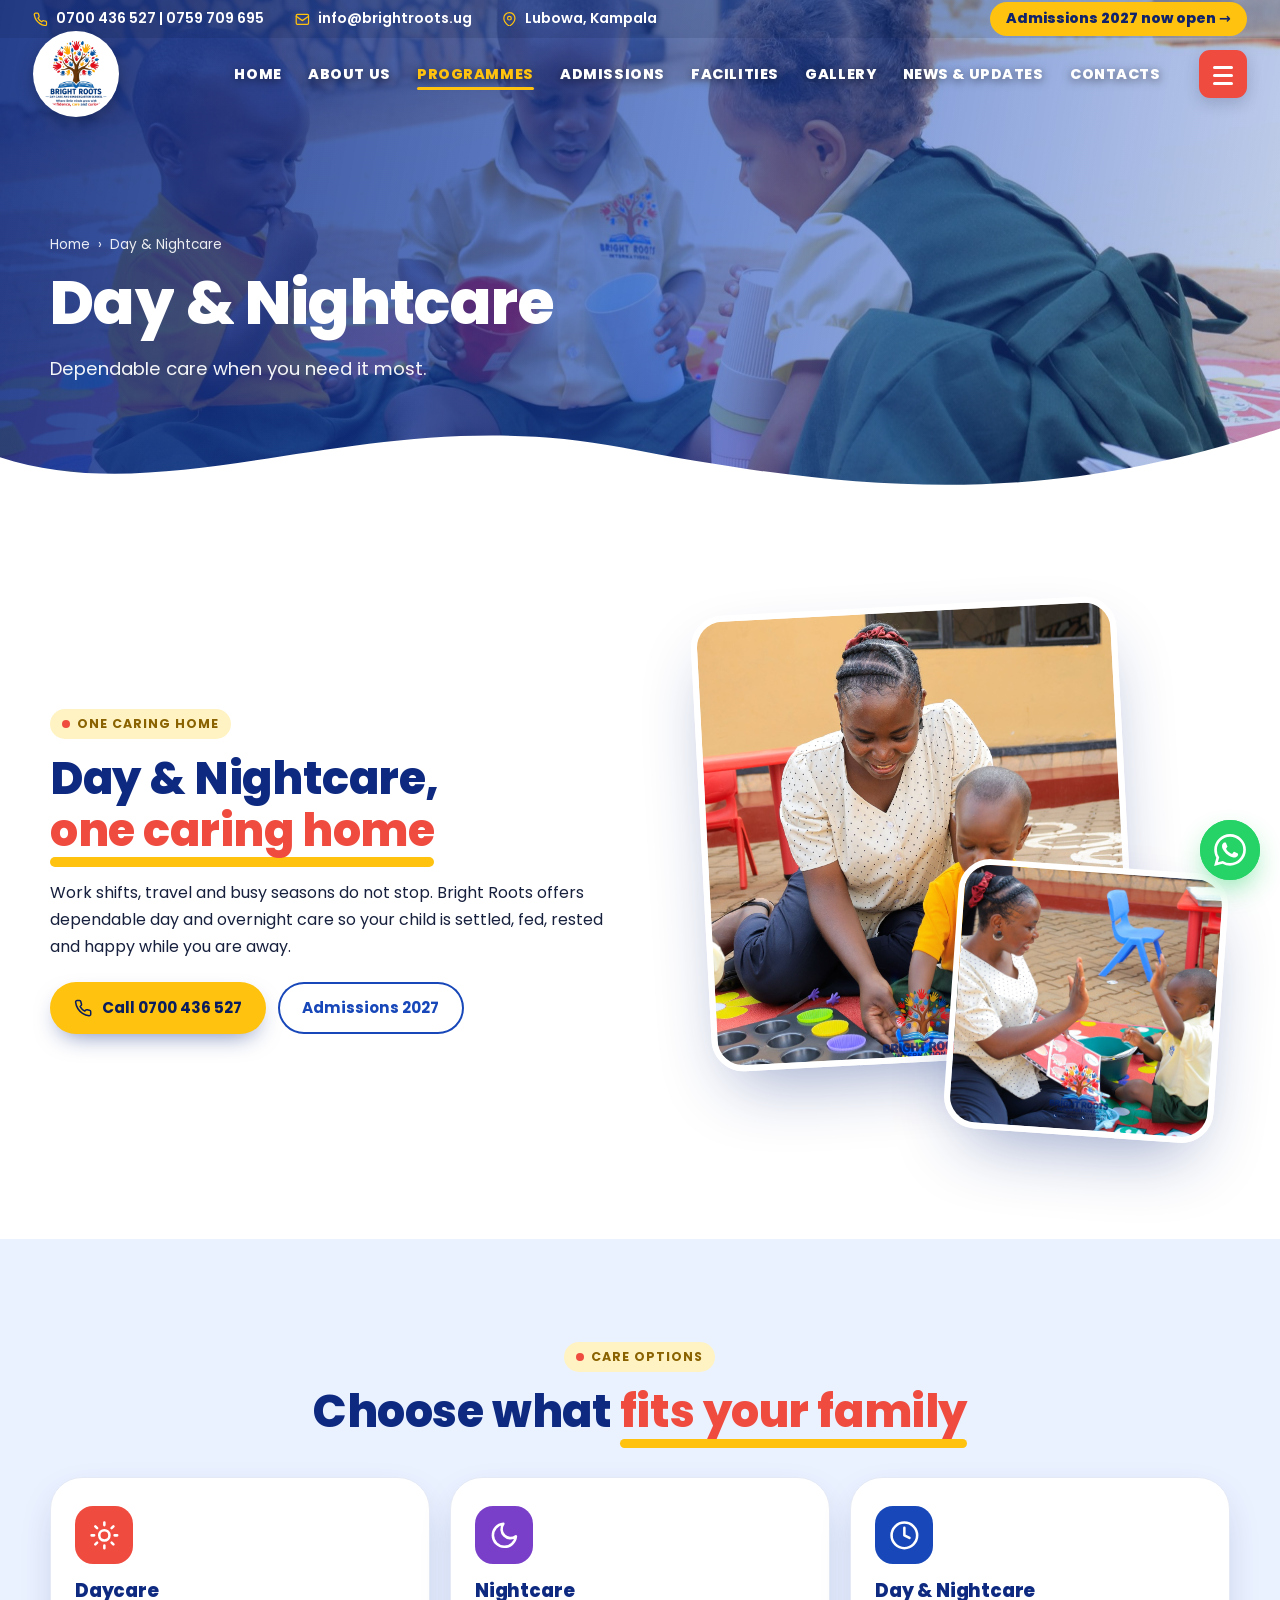
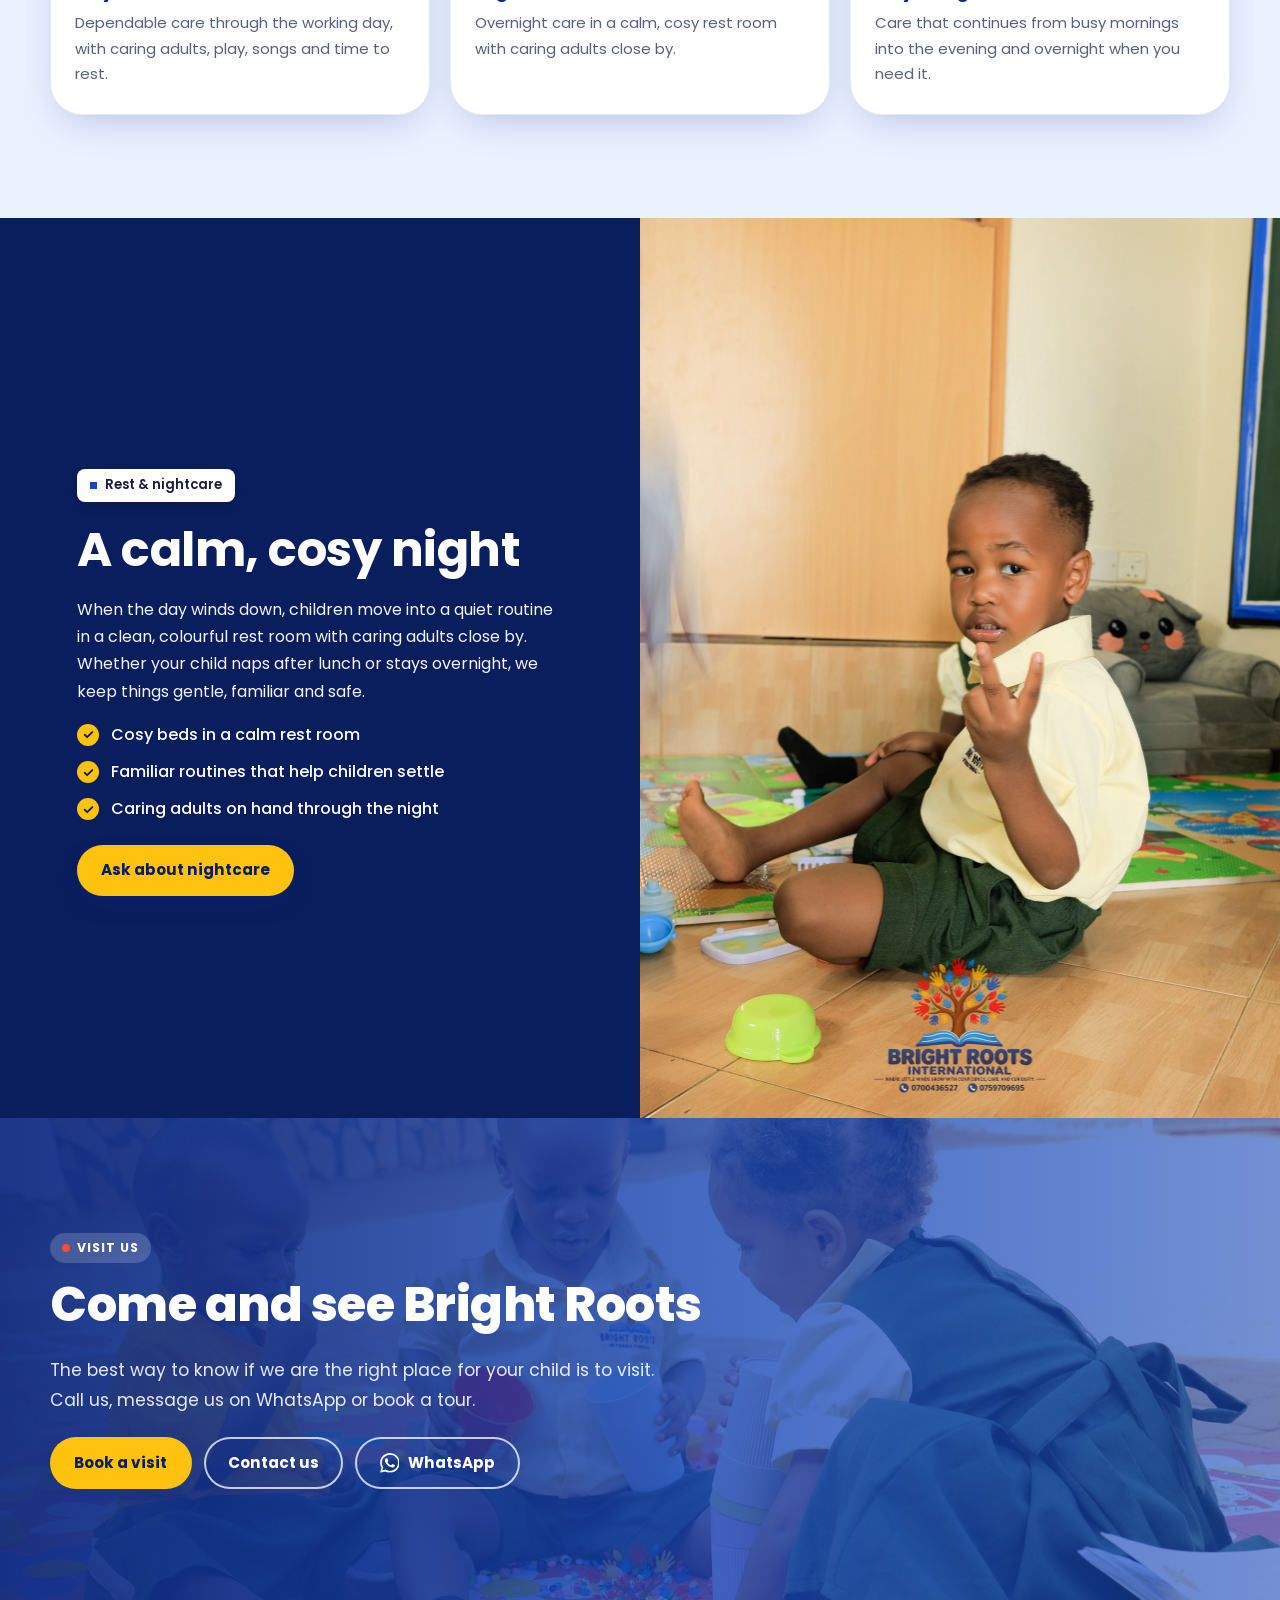
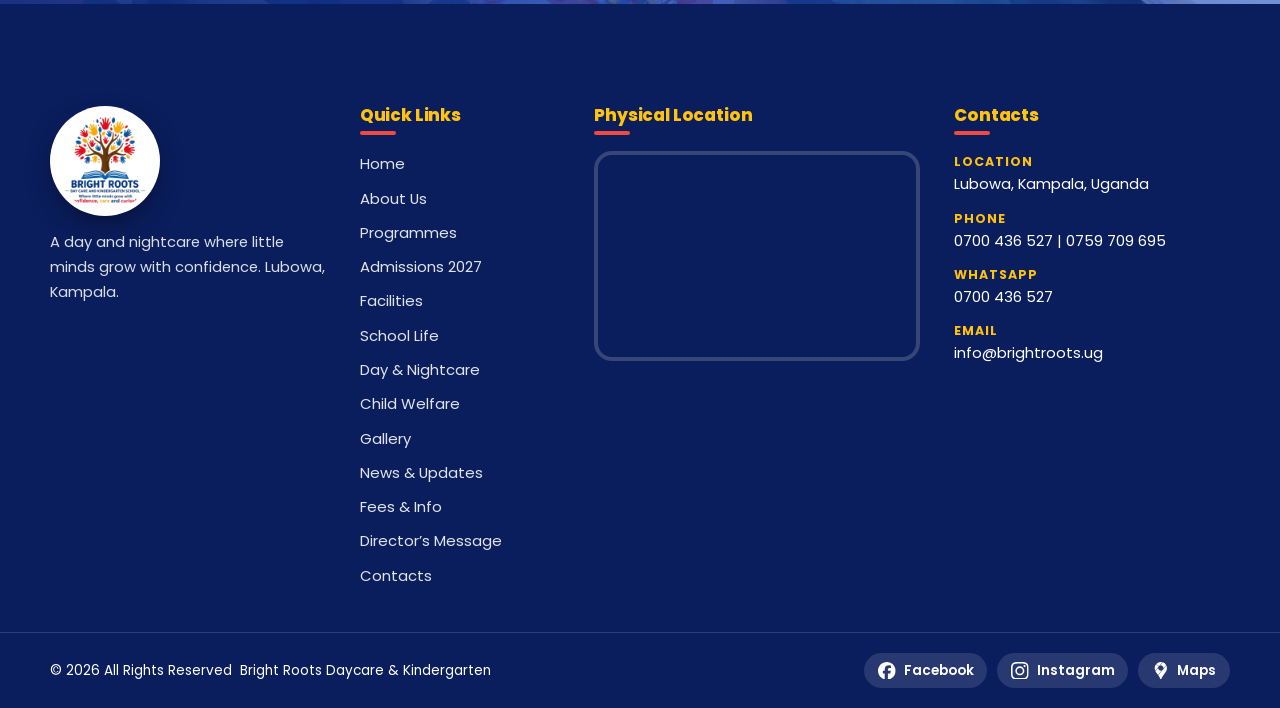
<file: daycare-nightcare.html>
<!DOCTYPE html>
<html lang="en">
<head>
<meta charset="utf-8">
<meta name="viewport" content="width=device-width, initial-scale=1">
<title>Day &amp; Nightcare in Lubowa, Kampala | Bright Roots</title>
<meta name="description" content="Learn about day and overnight childcare at Bright Roots Daycare &amp; Kindergarten in Lubowa, Kampala. Ask our team about routines, availability and care arrangements.">
<meta name="robots" content="index, follow">
<meta name="author" content="Bright Roots Daycare &amp; Kindergarten">
<meta name="theme-color" content="#1747B8">
<link rel="canonical" href="https://brightrootsdaycareandkindergarten.com/daycare-nightcare.html">
<meta property="og:type" content="website">
<meta property="og:site_name" content="Bright Roots Daycare &amp; Kindergarten">
<meta property="og:title" content="Day &amp; Nightcare in Lubowa, Kampala | Bright Roots">
<meta property="og:description" content="Learn about day and overnight childcare at Bright Roots Daycare &amp; Kindergarten in Lubowa, Kampala. Ask our team about routines, availability and care arrangements.">
<meta property="og:url" content="https://brightrootsdaycareandkindergarten.com/daycare-nightcare.html">
<meta property="og:image" content="https://brightrootsdaycareandkindergarten.com/assets/img/care.jpeg">
<meta name="twitter:card" content="summary_large_image">
<link rel="icon" type="image/png" href="assets/img/logo.png">
<link rel="preconnect" href="https://fonts.googleapis.com">
<link rel="preconnect" href="https://fonts.gstatic.com" crossorigin>
<link href="https://fonts.googleapis.com/css2?family=Poppins:wght@400;500;600;700;800&display=swap" rel="stylesheet">
<link rel="stylesheet" href="assets/css/site.css">
<link rel="stylesheet" href="assets/css/legacy.css">
<script>document.documentElement.className+=' js';</script>

</head>
<body class="has-banner brand-on">
<div class="progress" id="progress" aria-hidden="true"></div>
<div class="curtain" aria-hidden="true"><i></i><i></i><i></i><i></i></div>
<header class="hd" id="hd">
  <div class="hd-top"><div class="hd-top-in">
    <div class="hd-contact">
      <a href="tel:+256700436527"><svg class="ico" aria-hidden="true"><use href="#i-phone"/></svg><span>0700 436 527 | 0759 709 695</span></a>
      <a href="mailto:info@brightroots.ug"><svg class="ico" aria-hidden="true"><use href="#i-mail"/></svg><span>info@brightroots.ug</span></a>
      <a data-link="maps" href="https://www.google.com/maps/search/?api=1&amp;query=Bright+Roots+Daycare+Lubowa+Kampala" target="_blank" rel="noopener"><svg class="ico" aria-hidden="true"><use href="#i-pin"/></svg><span>Lubowa, Kampala</span></a>
    </div>
    <a class="hd-pill" href="admissions.html">Admissions 2027 now open <b>→</b></a>
  </div></div>
  <div class="hd-main"><div class="hd-main-in">
    <a class="hd-logo" href="index.html" aria-label="Bright Roots Daycare &amp; Kindergarten home"><img src="assets/img/logo.png" alt="Bright Roots Daycare &amp; Kindergarten logo"></a>
    <nav class="hd-nav" aria-label="Main navigation"><a class="hd-link" href="index.html">Home</a><a class="hd-link" href="about.html">About Us</a><a class="hd-link on" href="programmes.html">Programmes</a><a class="hd-link" href="admissions.html">Admissions</a><a class="hd-link" href="facilities.html">Facilities</a><a class="hd-link" href="gallery.html">Gallery</a><a class="hd-link" href="news.html">News &amp; Updates</a><a class="hd-link" href="contact.html">Contacts</a></nav>
    <button class="hd-burger" id="burger" type="button" aria-label="Open menu" aria-expanded="false" aria-controls="drawer"><span></span><span></span><span></span></button>
  </div></div>
</header>
<div class="dr-ov" id="drOv"></div>
<aside class="drawer" id="drawer" aria-label="Menu" aria-hidden="true">
  <button class="dr-x" id="drClose" type="button" aria-label="Close menu">×</button>
  <ul class="dr-list" aria-label="Main menu"><li><div class="dr-row"><a class="dr-link" href="index.html"><i>›</i>Home</a></div></li><li><div class="dr-row"><a class="dr-link" href="about.html"><i>›</i>About Us</a></div></li><li><div class="dr-row"><a class="dr-link on" href="programmes.html"><i>›</i>Programmes</a></div></li><li><div class="dr-row"><a class="dr-link" href="admissions.html"><i>›</i>Admissions</a></div></li><li><div class="dr-row"><a class="dr-link" href="facilities.html"><i>›</i>Facilities</a></div></li><li><div class="dr-row"><a class="dr-link" href="gallery.html"><i>›</i>Gallery</a></div></li><li><div class="dr-row"><a class="dr-link" href="news.html"><i>›</i>News &amp; Updates</a></div></li><li><div class="dr-row"><a class="dr-link" href="contact.html"><i>›</i>Contacts</a></div></li></ul>
  <div class="dr-foot"><a class="dr-cta" href="admissions.html">Book a visit</a><a href="tel:+256700436527">0700 436 527</a><a href="mailto:info@brightroots.ug">info@brightroots.ug</a></div>
</aside>
<main id="main">
<section class="phero">
  <div class="bg" data-parallax=".12" style="background-image:url(assets/img/outside.jpeg);background-position:center 40%"></div>
    <div class="wrap phero-in">
    <div class="crumbs"><a href="index.html">Home</a><span>›</span><span>Day &amp; Nightcare</span></div>
    <h1 class="sw">Day &amp; Nightcare</h1>
    <p>Dependable care when you need it most.</p>
  </div>
  <svg class="wave " viewBox="0 0 1440 120" preserveAspectRatio="none" aria-hidden="true"><path d="M0 70 C200 130 420 10 700 60 S1180 120 1440 40 V120 H0Z"/></svg>
</section>
<section class="sec"><div class="wrap split-card">
  <div><span class="eyebrow rv">One caring home</span><h2 class="title rv" style="--d:.08s">Day &amp; Nightcare, <u>one caring home</u></h2>
  <p class="rv">Work shifts, travel and busy seasons do not stop. Bright Roots offers dependable day and overnight care so your child is settled, fed, rested and happy while you are away.</p>
  <div class="btns"><a class="btn y" data-magnetic href="tel:+256700436527"><svg class="ico" aria-hidden="true"><use href="#i-phone"/></svg> Call 0700 436 527</a><a class="btn line" href="admissions.html">Admissions 2027</a></div></div>
  <div class="collage rv" data-rv="right"><div class="a"><img src="assets/img/care.jpeg" alt="A caregiver playing with a toddler on a colourful mat" loading="lazy"></div><div class="b"><img src="assets/img/ground.jpeg" alt="A caregiver high-fiving a child" loading="lazy"></div></div>
</div></section>
<section class="sec tint"><div class="wrap"><div class="c"><span class="eyebrow rv">Care options</span><h2 class="title rv" style="--d:.08s">Choose what <u>fits your family</u></h2></div>
<div class="cards3" data-stagger=".1">
<div class="fc k2"><span class="ic"><svg class="ico" aria-hidden="true"><use href="#i-sun"/></svg></span><h3>Daycare</h3><p>Dependable care through the working day, with caring adults, play, songs and time to rest.</p></div>
<div class="fc k5"><span class="ic"><svg class="ico" aria-hidden="true"><use href="#i-moon"/></svg></span><h3>Nightcare</h3><p>Overnight care in a calm, cosy rest room with caring adults close by.</p></div>
<div class="fc k1"><span class="ic"><svg class="ico" aria-hidden="true"><use href="#i-clock"/></svg></span><h3>Day &amp; Nightcare</h3><p>Care that continues from busy mornings into the evening and overnight when you need it.</p></div></div></div></section>
<div class="stack"><section class="split" data-stk="1"><div class="panel navy"><span class="chip rv" data-rv="left">Rest &amp; nightcare</span><h2 class="rv">A calm, cosy night</h2><div class="rv" style="--d:.1s"><p>When the day winds down, children move into a quiet routine in a clean, colourful rest room with caring adults close by. Whether your child naps after lunch or stays overnight, we keep things gentle, familiar and safe.</p><ul class="ticks"><li>Cosy beds in a calm rest room</li><li>Familiar routines that help children settle</li><li>Caring adults on hand through the night</li></ul></div><a class="btn y" href="contact.html">Ask about nightcare</a></div><div class="pic"><img src="assets/img/kid.jpeg" alt="A child sitting calmly in a bright room" loading="lazy" style="object-position:center 25%"></div></section>
</div>
<section class="band" style="background-image:url(assets/img/outside.jpeg)">
  <div class="wrap">
    <div class="rv"><span class="eyebrow l">Visit us</span><h2 class="title w">Come and see Bright Roots</h2><p class="lead w">The best way to know if we are the right place for your child is to visit. Call us, message us on WhatsApp or book a tour.</p>
      <div class="btns"><a class="btn y" data-magnetic href="admissions.html">Book a visit</a><a class="btn ghost" href="contact.html">Contact us</a><a class="btn ghost" data-link="whatsapp" href="https://wa.me/256700436527" target="_blank" rel="noopener"><svg class="bico" aria-hidden="true"><use href="#b-wa"/></svg> WhatsApp</a></div></div>
  </div>
</section>
</main>
<footer class="ft" id="footer">
  
  <div class="wrap ft-g">
    <div class="ft-brand"><a class="ft-logo" href="index.html" aria-label="Bright Roots home"><img src="assets/img/logo.png" alt="Bright Roots Daycare &amp; Kindergarten" loading="lazy"></a>
      <p>A day and nightcare where little minds grow with confidence. Lubowa, Kampala.</p></div>
    <div><h4>Quick Links</h4><nav aria-label="Quick links"><a href="index.html">Home</a><a href="about.html">About Us</a><a href="programmes.html">Programmes</a><a href="admissions.html">Admissions 2027</a><a href="facilities.html">Facilities</a><a href="school-life.html">School Life</a><a href="daycare-nightcare.html">Day &amp; Nightcare</a><a href="welfare.html">Child Welfare</a><a href="gallery.html">Gallery</a><a href="news.html">News &amp; Updates</a><a href="fees.html">Fees &amp; Info</a><a href="directors-message.html">Director’s Message</a><a href="contact.html">Contacts</a></nav></div>
    <div><h4>Physical Location</h4><div class="ft-map"><iframe title="Bright Roots on Google Maps" loading="lazy" referrerpolicy="no-referrer-when-downgrade" allowfullscreen src="https://www.google.com/maps?q=Bright+Roots+Daycare+Lubowa+Kampala&amp;output=embed"></iframe></div></div>
    <div class="ft-c"><h4>Contacts</h4>
      <p><span class="k">Location</span>Lubowa, Kampala, Uganda</p>
      <p><span class="k">Phone</span><a href="tel:+256700436527">0700 436 527</a> | <a href="tel:+256759709695">0759 709 695</a></p>
      <p><span class="k">WhatsApp</span><a data-link="whatsapp" href="https://wa.me/256700436527" target="_blank" rel="noopener">0700 436 527</a></p>
      <p><span class="k">Email</span><a href="mailto:info@brightroots.ug">info@brightroots.ug</a></p></div>
  </div>
  <div class="ft-bar"><div class="wrap"><span>© <span id="yr">2026</span> All Rights Reserved &nbsp;Bright Roots Daycare &amp; Kindergarten</span>
    <div class="ft-soc"><a data-link="facebook" href="https://www.facebook.com/" target="_blank" rel="noopener"><svg class="bico" aria-hidden="true"><use href="#b-fb"/></svg> Facebook</a><a data-link="instagram" href="https://www.instagram.com/" target="_blank" rel="noopener"><svg class="bico" aria-hidden="true"><use href="#b-ig"/></svg> Instagram</a><a data-link="maps" href="https://www.google.com/maps/search/?api=1&amp;query=Bright+Roots+Daycare+Lubowa+Kampala" target="_blank" rel="noopener"><svg class="bico" aria-hidden="true"><use href="#b-map"/></svg> Maps</a></div></div></div>
</footer>
<a class="wa" data-link="whatsapp" href="https://wa.me/256700436527" target="_blank" rel="noopener" aria-label="Chat with us on WhatsApp"><svg class="bico" aria-hidden="true"><use href="#b-wa"/></svg></a>
<div class="lb" id="lb"><img alt=""><button class="x" aria-label="Close">×</button><button class="p" aria-label="Previous">‹</button><button class="n" aria-label="Next">›</button></div>
<svg width="0" height="0" style="position:absolute" aria-hidden="true" focusable="false"><defs><symbol id="b-wa" viewBox="0 0 24 24"><path d="M17.472 14.382c-.297-.149-1.758-.867-2.03-.967-.273-.099-.471-.148-.67.15-.197.297-.767.966-.94 1.164-.173.199-.347.223-.644.075-.297-.15-1.255-.463-2.39-1.475-.883-.788-1.48-1.761-1.653-2.059-.173-.297-.018-.458.13-.606.134-.133.298-.347.446-.52s.198-.298.298-.497c.099-.198.05-.371-.025-.52s-.669-1.612-.916-2.207c-.242-.579-.487-.5-.669-.51a13 13 0 0 0-.57-.01c-.198 0-.52.074-.792.372-.272.297-1.04 1.016-1.04 2.479 0 1.462 1.065 2.875 1.213 3.074s2.096 3.2 5.077 4.487c.709.306 1.262.489 1.694.625.712.227 1.36.195 1.871.118.571-.085 1.758-.719 2.006-1.413s.248-1.289.173-1.413c-.074-.124-.272-.198-.57-.347m-5.421 7.403h-.004a9.87 9.87 0 0 1-5.031-1.378l-.361-.214-3.741.982.998-3.648-.235-.374a9.86 9.86 0 0 1-1.51-5.26c.001-5.45 4.436-9.884 9.888-9.884 2.64 0 5.122 1.03 6.988 2.898a9.82 9.82 0 0 1 2.893 6.994c-.003 5.45-4.437 9.884-9.885 9.884m8.413-18.297A11.82 11.82 0 0 0 12.05 0C5.495 0 .16 5.335.157 11.892c0 2.096.547 4.142 1.588 5.945L.057 24l6.305-1.654a11.9 11.9 0 0 0 5.683 1.448h.005c6.554 0 11.89-5.335 11.893-11.893a11.82 11.82 0 0 0-3.48-8.413"/></symbol><symbol id="b-fb" viewBox="0 0 24 24"><path d="M9.101 23.691v-7.98H6.627v-3.667h2.474v-1.58c0-4.085 1.848-5.978 5.858-5.978.401 0 .955.042 1.468.103a9 9 0 0 1 1.141.195v3.325a9 9 0 0 0-.653-.036 27 27 0 0 0-.733-.009c-.707 0-1.259.096-1.675.309a1.7 1.7 0 0 0-.679.622c-.258.42-.374.995-.374 1.752v1.297h3.919l-.386 2.103-.287 1.564h-3.246v8.245C19.396 23.238 24 18.179 24 12.044c0-6.627-5.373-12-12-12s-12 5.373-12 12c0 5.628 3.874 10.35 9.101 11.647"/></symbol><symbol id="b-ig" viewBox="0 0 24 24"><path d="M7.03.084c-1.277.06-2.149.264-2.91.563a5.9 5.9 0 0 0-2.124 1.388 5.9 5.9 0 0 0-1.38 2.127C.321 4.926.12 5.8.064 7.076s-.069 1.688-.063 4.947.021 3.667.083 4.947c.061 1.277.264 2.149.563 2.911.308.789.72 1.457 1.388 2.123a5.9 5.9 0 0 0 2.129 1.38c.763.295 1.636.496 2.913.552 1.278.056 1.689.069 4.947.063s3.668-.021 4.947-.082c1.28-.06 2.147-.265 2.91-.563a5.9 5.9 0 0 0 2.123-1.388 5.9 5.9 0 0 0 1.38-2.129c.295-.763.496-1.636.551-2.912.056-1.28.07-1.69.063-4.948-.006-3.258-.02-3.667-.081-4.947-.06-1.28-.264-2.148-.564-2.911a5.9 5.9 0 0 0-1.387-2.123 5.86 5.86 0 0 0-2.128-1.38C19.074.322 18.202.12 16.924.066 15.647.009 15.236-.006 11.977 0S8.31.021 7.03.084m.14 21.693c-1.17-.05-1.805-.245-2.228-.408a3.7 3.7 0 0 1-1.382-.895 3.7 3.7 0 0 1-.9-1.378c-.165-.423-.363-1.058-.417-2.228-.06-1.264-.072-1.644-.08-4.848-.006-3.204.006-3.583.061-4.848.05-1.169.246-1.805.408-2.228.216-.561.477-.96.895-1.382a3.7 3.7 0 0 1 1.379-.9c.423-.165 1.057-.361 2.227-.417 1.265-.06 1.644-.072 4.848-.08 3.203-.006 3.583.006 4.85.062 1.168.05 1.804.244 2.227.408.56.216.96.475 1.382.895s.681.817.9 1.378c.165.422.362 1.056.417 2.227.06 1.265.074 1.645.08 4.848.005 3.203-.006 3.583-.061 4.848-.051 1.17-.245 1.805-.408 2.23-.216.56-.477.96-.896 1.38a3.7 3.7 0 0 1-1.378.9c-.422.165-1.058.362-2.226.418-1.266.06-1.645.072-4.85.079s-3.582-.006-4.848-.06m9.783-16.192a1.44 1.44 0 1 0 1.437-1.442 1.44 1.44 0 0 0-1.437 1.442M5.839 12.012a6.161 6.161 0 1 0 12.323-.024 6.162 6.162 0 0 0-12.323.024M8 12.008A4 4 0 1 1 12.008 16 4 4 0 0 1 8 12.008"/></symbol><symbol id="b-map" viewBox="0 0 24 24"><path d="M19.527 4.799c1.212 2.608.937 5.678-.405 8.173-1.101 2.047-2.744 3.74-4.098 5.614-.619.858-1.244 1.75-1.669 2.727-.141.325-.263.658-.383.992-.121.333-.224.673-.34 1.008-.109.314-.236.684-.627.687h-.007c-.466-.001-.579-.53-.695-.887-.284-.874-.581-1.713-1.019-2.525-.51-.944-1.145-1.817-1.79-2.671zM8.545 7.705l-3.959 4.707c.724 1.54 1.821 2.863 2.871 4.18q.371.465.737.936l4.984-5.925-.029.01c-1.741.601-3.691-.291-4.392-1.987a3.4 3.4 0 0 1-.209-.716c-.063-.437-.077-.761-.004-1.198zM5.492 3.149l-.003.004c-1.947 2.466-2.281 5.88-1.117 8.77l4.785-5.689-.058-.05zM14.661.436l-3.838 4.563.027-.01c1.6-.551 3.403.15 4.22 1.626.176.319.323.683.377 1.045.068.446.085.773.012 1.22l-.003.016 3.836-4.561A8.38 8.38 0 0 0 14.67.439zM9.466 5.868 14.162.285l-.047-.012A8.3 8.3 0 0 0 11.986 0a8.44 8.44 0 0 0-6.169 2.766l-.016.018z"/></symbol></defs></svg>
<svg width="0" height="0" style="position:absolute" aria-hidden="true" focusable="false"><defs>
<symbol id="i-wa" viewBox="0 0 24 24"><path d="M21 11.5a8.38 8.38 0 0 1-.9 3.8 8.5 8.5 0 0 1-7.6 4.7 8.38 8.38 0 0 1-3.8-.9L3 21l1.9-5.7a8.38 8.38 0 0 1-.9-3.8 8.5 8.5 0 0 1 4.7-7.6 8.38 8.38 0 0 1 3.8-.9h.5a8.48 8.48 0 0 1 8 8v.5z"/><path transform="translate(6.6 6.6) scale(.46)" d="M22 16.92v3a2 2 0 0 1-2.18 2 19.79 19.79 0 0 1-8.63-3.07 19.5 19.5 0 0 1-6-6 19.79 19.79 0 0 1-3.07-8.67A2 2 0 0 1 4.11 2h3a2 2 0 0 1 2 1.72 12.84 12.84 0 0 0 .7 2.81 2 2 0 0 1-.45 2.11L8.09 9.91a16 16 0 0 0 6 6l1.27-1.27a2 2 0 0 1 2.11-.45 12.84 12.84 0 0 0 2.81.7A2 2 0 0 1 22 16.92z"/></symbol>
<symbol id="i-fb" viewBox="0 0 24 24"><path d="M18 2h-3a5 5 0 0 0-5 5v3H7v4h3v8h4v-8h3l1-4h-4V7a1 1 0 0 1 1-1h3z"/></symbol>
<symbol id="i-ig" viewBox="0 0 24 24"><rect x="2" y="2" width="20" height="20" rx="5"/><path d="M16 11.37A4 4 0 1 1 12.63 8 4 4 0 0 1 16 11.37z"/><path d="M17.5 6.5h.01"/></symbol>
<symbol id="i-pin" viewBox="0 0 24 24"><path d="M21 10c0 7-9 13-9 13s-9-6-9-13a9 9 0 0 1 18 0z"/><circle cx="12" cy="10" r="3"/></symbol>
<symbol id="i-heart" viewBox="0 0 24 24"><path d="M20.84 4.61a5.5 5.5 0 0 0-7.78 0L12 5.67l-1.06-1.06a5.5 5.5 0 0 0-7.78 7.78l1.06 1.06L12 21.23l7.78-7.78 1.06-1.06a5.5 5.5 0 0 0 0-7.78z"/></symbol>
<symbol id="i-phone" viewBox="0 0 24 24"><path d="M22 16.92v3a2 2 0 0 1-2.18 2 19.79 19.79 0 0 1-8.63-3.07 19.5 19.5 0 0 1-6-6 19.79 19.79 0 0 1-3.07-8.67A2 2 0 0 1 4.11 2h3a2 2 0 0 1 2 1.72 12.84 12.84 0 0 0 .7 2.81 2 2 0 0 1-.45 2.11L8.09 9.91a16 16 0 0 0 6 6l1.27-1.27a2 2 0 0 1 2.11-.45 12.84 12.84 0 0 0 2.81.7A2 2 0 0 1 22 16.92z"/></symbol>
<symbol id="i-mail" viewBox="0 0 24 24"><rect x="2" y="4" width="20" height="16" rx="2"/><path d="M22 7l-10 7L2 7"/></symbol>
<symbol id="i-shield" viewBox="0 0 24 24"><path d="M12 22s8-4 8-10V5l-8-3-8 3v7c0 6 8 10 8 10z"/></symbol>
<symbol id="i-leaf" viewBox="0 0 24 24"><path d="M11 20A7 7 0 0 1 9.8 6.1C15.5 5 17 4.48 19 2c1 2 2 4.18 2 8 0 5.5-4.78 10-10 10z"/><path d="M2 21c0-3 1.85-5.36 5.08-6C9.5 14.52 12 13 13 12"/></symbol>
<symbol id="i-chat" viewBox="0 0 24 24"><path d="M21 15a2 2 0 0 1-2 2H7l-4 4V5a2 2 0 0 1 2-2h14a2 2 0 0 1 2 2z"/></symbol>
<symbol id="i-moon" viewBox="0 0 24 24"><path d="M21 12.79A9 9 0 1 1 11.21 3 7 7 0 0 0 21 12.79z"/></symbol>
<symbol id="i-bus" viewBox="0 0 24 24"><path d="M8 6v6M15 6v6M2 12h19.6M18 18h3s.5-1.7.8-2.8c.1-.4.2-.8.2-1.2 0-.4-.1-.8-.2-1.2l-1.4-5C20.1 6.8 19.1 6 18 6H4a2 2 0 0 0-2 2v10h3M9 18h5"/><circle cx="7" cy="18" r="2"/><circle cx="16" cy="18" r="2"/></symbol>
<symbol id="i-users" viewBox="0 0 24 24"><path d="M17 21v-2a4 4 0 0 0-4-4H5a4 4 0 0 0-4 4v2"/><circle cx="9" cy="7" r="4"/><path d="M23 21v-2a4 4 0 0 0-3-3.87M16 3.13a4 4 0 0 1 0 7.75"/></symbol>
<symbol id="i-search" viewBox="0 0 24 24"><circle cx="11" cy="11" r="8"/><path d="M21 21l-4.35-4.35"/></symbol>
<symbol id="i-book" viewBox="0 0 24 24"><path d="M2 3h6a4 4 0 0 1 4 4v14a3 3 0 0 0-3-3H2zM22 3h-6a4 4 0 0 0-4 4v14a3 3 0 0 1 3-3h7z"/></symbol>
<symbol id="i-star" viewBox="0 0 24 24"><path d="M12 2l3.09 6.26L22 9.27l-5 4.87 1.18 6.88L12 17.77l-6.18 3.25L7 14.14 2 9.27l6.91-1.01z"/></symbol>
<symbol id="i-drop" viewBox="0 0 24 24"><path d="M12 2.69l5.66 5.66a8 8 0 1 1-11.31 0z"/></symbol>
<symbol id="i-sun" viewBox="0 0 24 24"><circle cx="12" cy="12" r="4"/><path d="M12 2v2M12 20v2M4.93 4.93l1.41 1.41M17.66 17.66l1.41 1.41M2 12h2M20 12h2M6.34 17.66l-1.41 1.41M19.07 4.93l-1.41 1.41"/></symbol>
<symbol id="i-activity" viewBox="0 0 24 24"><path d="M22 12h-4l-3 9L9 3l-3 9H2"/></symbol>
<symbol id="i-smile" viewBox="0 0 24 24"><circle cx="12" cy="12" r="10"/><path d="M8 14s1.5 2 4 2 4-2 4-2M9 9h.01M15 9h.01"/></symbol>
<symbol id="i-music" viewBox="0 0 24 24"><path d="M9 18V5l12-2v13"/><circle cx="6" cy="18" r="3"/><circle cx="18" cy="16" r="3"/></symbol>
<symbol id="i-clock" viewBox="0 0 24 24"><circle cx="12" cy="12" r="10"/><path d="M12 6v6l4 2"/></symbol>
<symbol id="i-home" viewBox="0 0 24 24"><path d="M3 9l9-7 9 7v11a2 2 0 0 1-2 2H5a2 2 0 0 1-2-2zM9 22V12h6v10"/></symbol>
<symbol id="i-eye" viewBox="0 0 24 24"><path d="M1 12s4-8 11-8 11 8 11 8-4 8-11 8-11-8-11-8z"/><circle cx="12" cy="12" r="3"/></symbol>
<symbol id="i-layers" viewBox="0 0 24 24"><path d="M12 2L2 7l10 5 10-5-10-5zM2 17l10 5 10-5M2 12l10 5 10-5"/></symbol>
<symbol id="i-globe" viewBox="0 0 24 24"><circle cx="12" cy="12" r="10"/><path d="M2 12h20M12 2a15.3 15.3 0 0 1 4 10 15.3 15.3 0 0 1-4 10 15.3 15.3 0 0 1-4-10 15.3 15.3 0 0 1 4-10z"/></symbol>
</defs></svg>
<script>window.BR={whatsapp:'256700436527',speed:6500,ok:'Opening WhatsApp so you can send your message. Thank you!',links:{facebook:'https://www.facebook.com/',instagram:'https://www.instagram.com/',maps:'https://www.google.com/maps/search/?api=1&query=Bright+Roots+Daycare+Lubowa+Kampala'}};</script>
<script src="assets/js/site.js"></script>
</body>
</html>
</file>
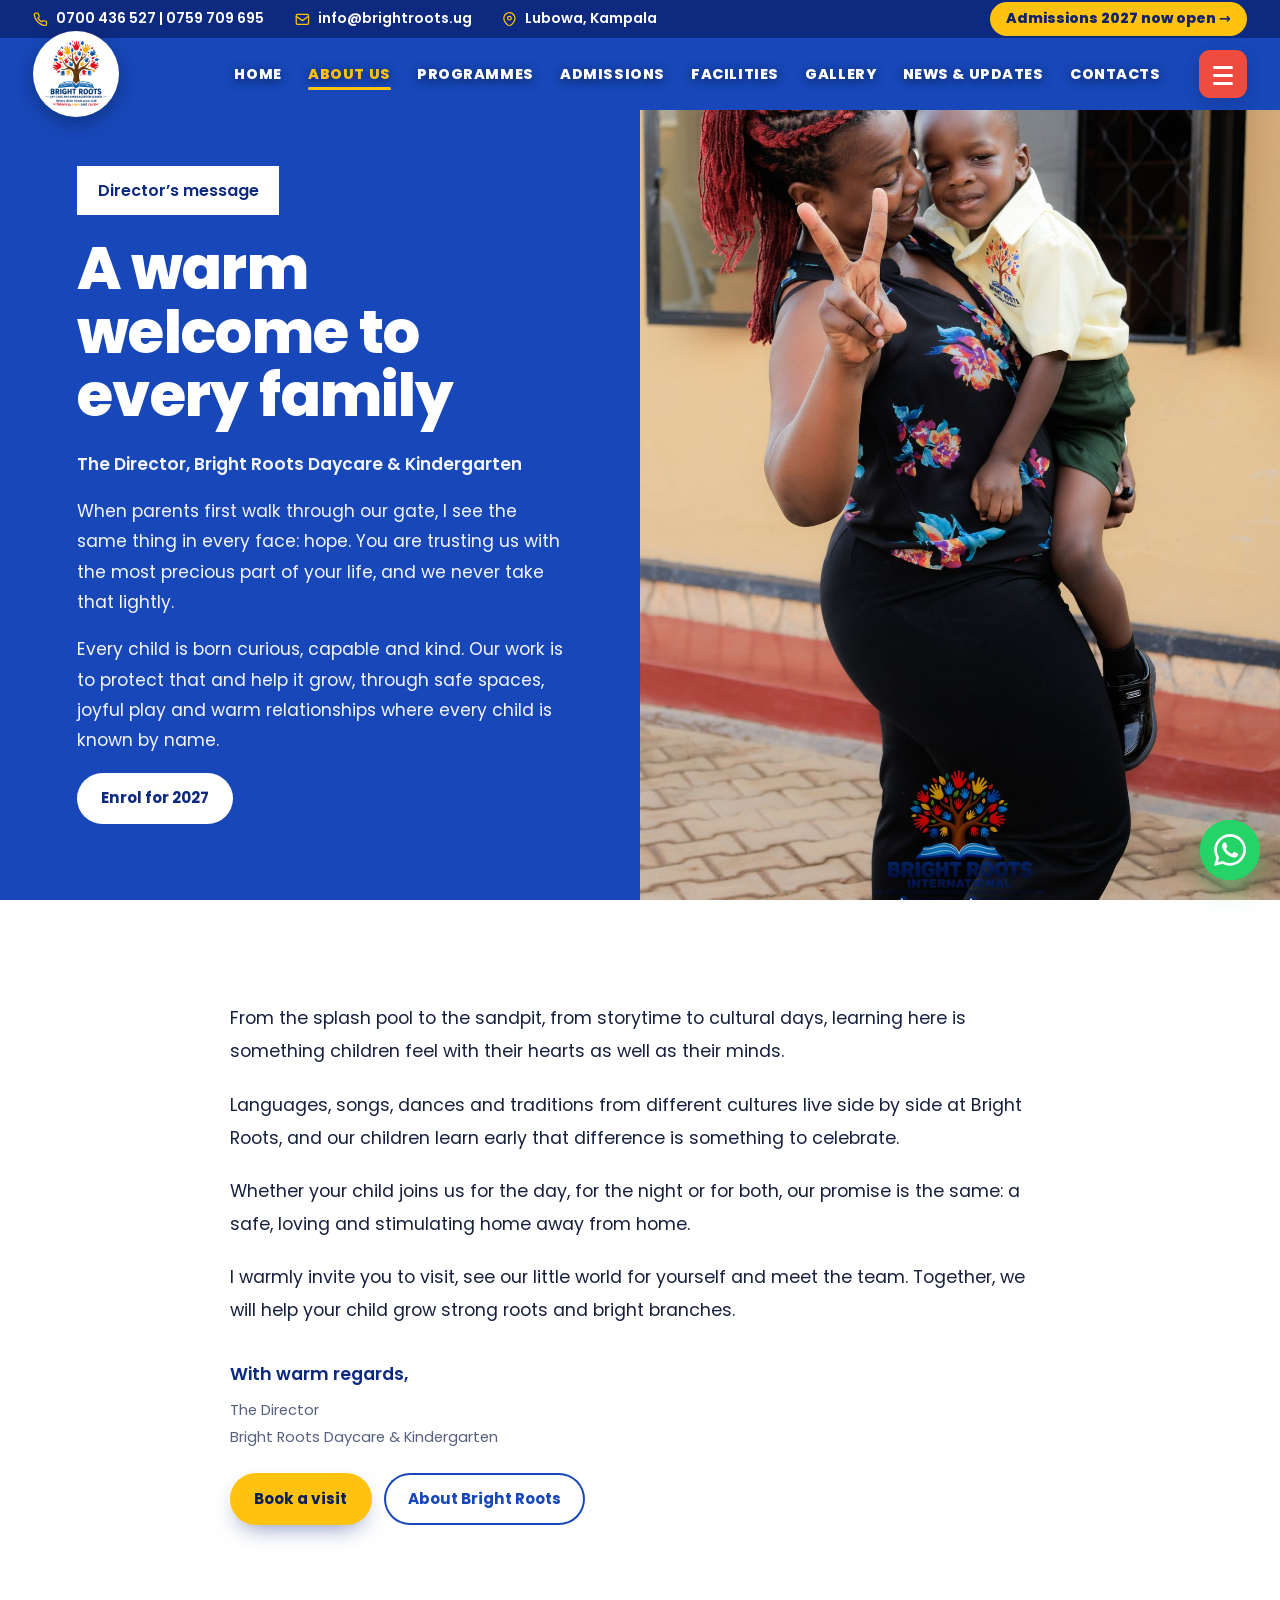
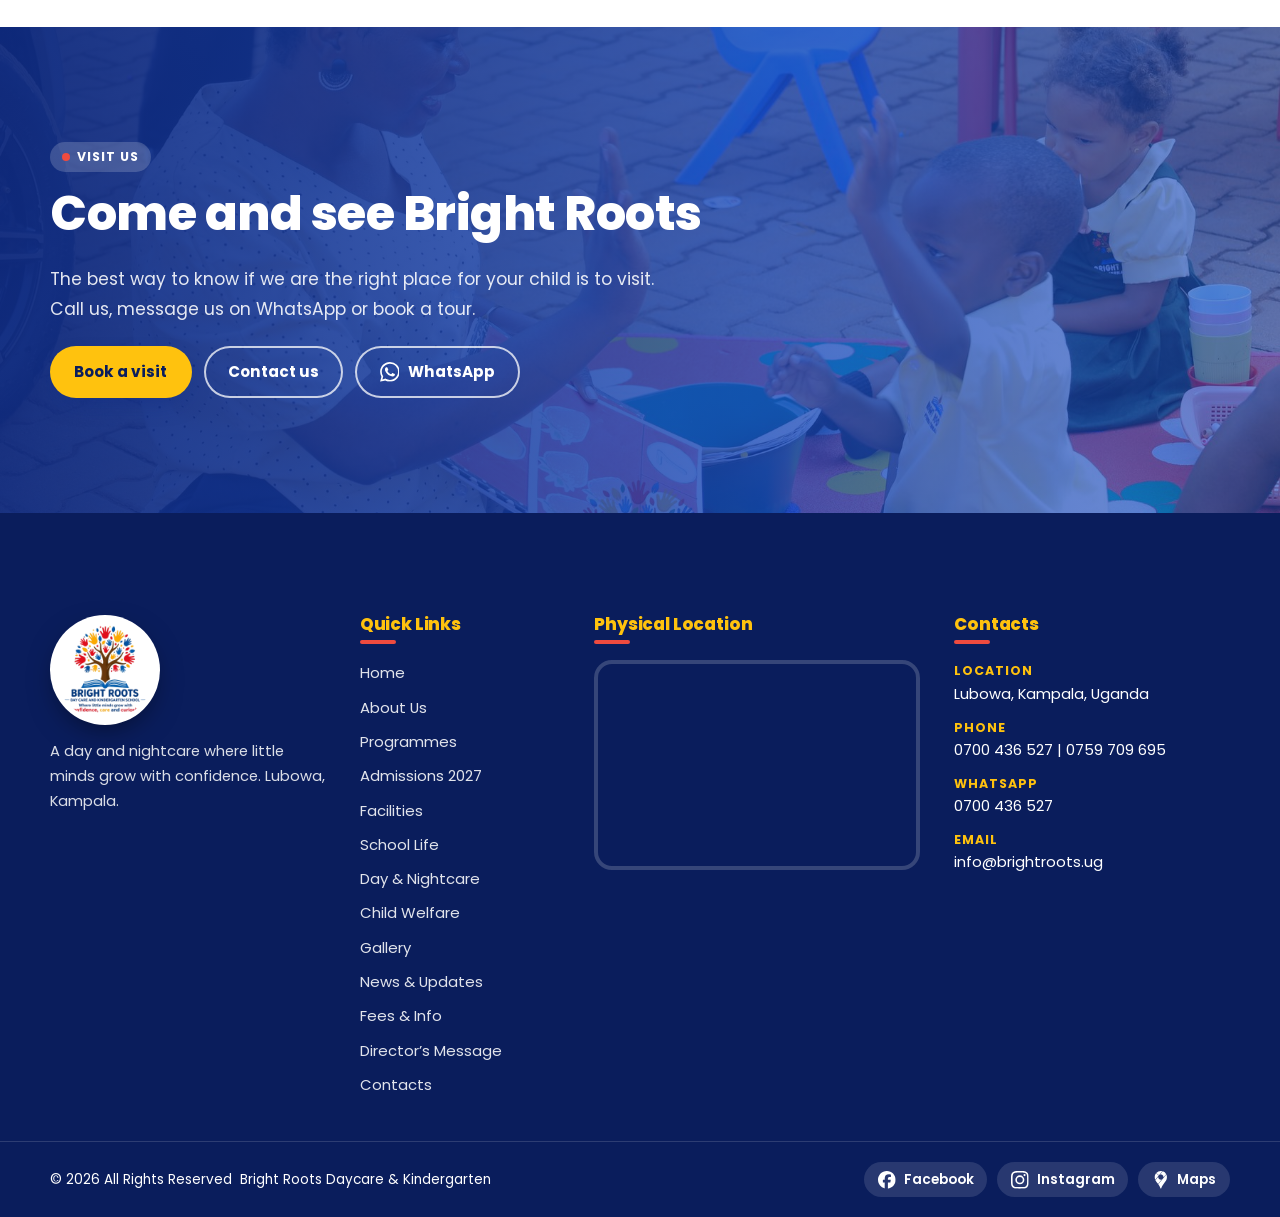
<file: directors-message.html>
<!DOCTYPE html>
<html lang="en">
<head>
<meta charset="utf-8">
<meta name="viewport" content="width=device-width, initial-scale=1">
<title>Director’s Message | Bright Roots Daycare &amp; Kindergarten, Lubowa</title>
<meta name="description" content="Read a warm welcome from the Director of Bright Roots Daycare &amp; Kindergarten, a safe and loving day and nightcare in Lubowa, Kampala.">
<meta name="robots" content="index, follow">
<meta name="author" content="Bright Roots Daycare &amp; Kindergarten">
<meta name="theme-color" content="#1747B8">
<link rel="canonical" href="https://brightrootsdaycareandkindergarten.com/directors-message.html">
<meta property="og:type" content="website">
<meta property="og:site_name" content="Bright Roots Daycare &amp; Kindergarten">
<meta property="og:title" content="Director’s Message | Bright Roots Daycare &amp; Kindergarten, Lubowa">
<meta property="og:description" content="Read a warm welcome from the Director of Bright Roots Daycare &amp; Kindergarten, a safe and loving day and nightcare in Lubowa, Kampala.">
<meta property="og:url" content="https://brightrootsdaycareandkindergarten.com/directors-message.html">
<meta property="og:image" content="https://brightrootsdaycareandkindergarten.com/assets/img/teaching.jpeg">
<meta name="twitter:card" content="summary_large_image">
<link rel="icon" type="image/png" href="assets/img/logo.png">
<link rel="preconnect" href="https://fonts.googleapis.com">
<link rel="preconnect" href="https://fonts.gstatic.com" crossorigin>
<link href="https://fonts.googleapis.com/css2?family=Poppins:wght@400;500;600;700;800&display=swap" rel="stylesheet">
<link rel="stylesheet" href="assets/css/site.css">
<link rel="stylesheet" href="assets/css/legacy.css">
<script>document.documentElement.className+=' js';</script>

</head>
<body class="has-banner brand-on">
<div class="progress" id="progress" aria-hidden="true"></div>
<div class="curtain" aria-hidden="true"><i></i><i></i><i></i><i></i></div>
<header class="hd" id="hd">
  <div class="hd-top"><div class="hd-top-in">
    <div class="hd-contact">
      <a href="tel:+256700436527"><svg class="ico" aria-hidden="true"><use href="#i-phone"/></svg><span>0700 436 527 | 0759 709 695</span></a>
      <a href="mailto:info@brightroots.ug"><svg class="ico" aria-hidden="true"><use href="#i-mail"/></svg><span>info@brightroots.ug</span></a>
      <a data-link="maps" href="https://www.google.com/maps/search/?api=1&amp;query=Bright+Roots+Daycare+Lubowa+Kampala" target="_blank" rel="noopener"><svg class="ico" aria-hidden="true"><use href="#i-pin"/></svg><span>Lubowa, Kampala</span></a>
    </div>
    <a class="hd-pill" href="admissions.html">Admissions 2027 now open <b>→</b></a>
  </div></div>
  <div class="hd-main"><div class="hd-main-in">
    <a class="hd-logo" href="index.html" aria-label="Bright Roots Daycare &amp; Kindergarten home"><img src="assets/img/logo.png" alt="Bright Roots Daycare &amp; Kindergarten logo"></a>
    <nav class="hd-nav" aria-label="Main navigation"><a class="hd-link" href="index.html">Home</a><a class="hd-link on" href="about.html">About Us</a><a class="hd-link" href="programmes.html">Programmes</a><a class="hd-link" href="admissions.html">Admissions</a><a class="hd-link" href="facilities.html">Facilities</a><a class="hd-link" href="gallery.html">Gallery</a><a class="hd-link" href="news.html">News &amp; Updates</a><a class="hd-link" href="contact.html">Contacts</a></nav>
    <button class="hd-burger" id="burger" type="button" aria-label="Open menu" aria-expanded="false" aria-controls="drawer"><span></span><span></span><span></span></button>
  </div></div>
</header>
<div class="dr-ov" id="drOv"></div>
<aside class="drawer" id="drawer" aria-label="Menu" aria-hidden="true">
  <button class="dr-x" id="drClose" type="button" aria-label="Close menu">×</button>
  <ul class="dr-list" aria-label="Main menu"><li><div class="dr-row"><a class="dr-link" href="index.html"><i>›</i>Home</a></div></li><li><div class="dr-row"><a class="dr-link on" href="about.html"><i>›</i>About Us</a></div></li><li><div class="dr-row"><a class="dr-link" href="programmes.html"><i>›</i>Programmes</a></div></li><li><div class="dr-row"><a class="dr-link" href="admissions.html"><i>›</i>Admissions</a></div></li><li><div class="dr-row"><a class="dr-link" href="facilities.html"><i>›</i>Facilities</a></div></li><li><div class="dr-row"><a class="dr-link" href="gallery.html"><i>›</i>Gallery</a></div></li><li><div class="dr-row"><a class="dr-link" href="news.html"><i>›</i>News &amp; Updates</a></div></li><li><div class="dr-row"><a class="dr-link" href="contact.html"><i>›</i>Contacts</a></div></li></ul>
  <div class="dr-foot"><a class="dr-cta" href="admissions.html">Book a visit</a><a href="tel:+256700436527">0700 436 527</a><a href="mailto:info@brightroots.ug">info@brightroots.ug</a></div>
</aside>
<main id="main">
<section class="lsplit top">
  <div class="lp"><span class="chip">Director’s message</span>
    <h1>A warm welcome to every family</h1>
    <p class="role">The Director, Bright Roots Daycare &amp; Kindergarten</p>
    <p>When parents first walk through our gate, I see the same thing in every face: hope. You are trusting us with the most precious part of your life, and we never take that lightly.</p>
    <p>Every child is born curious, capable and kind. Our work is to protect that and help it grow, through safe spaces, joyful play and warm relationships where every child is known by name.</p>
    <a class="btn w" href="admissions.html">Enrol for 2027</a></div>
  <div class="lph"><img src="assets/img/teaching.jpeg" alt="A caring adult with a child at Bright Roots" loading="lazy" style="object-position:center 25%"></div>
</section>
<section class="sec plain"><div class="wrap narrow dm-letter">
  <p class="rv">From the splash pool to the sandpit, from storytime to cultural days, learning here is something children feel with their hearts as well as their minds.</p>
  <p class="rv">Languages, songs, dances and traditions from different cultures live side by side at Bright Roots, and our children learn early that difference is something to celebrate.</p>
  <p class="rv">Whether your child joins us for the day, for the night or for both, our promise is the same: a safe, loving and stimulating home away from home.</p>
  <p class="rv">I warmly invite you to visit, see our little world for yourself and meet the team. Together, we will help your child grow strong roots and bright branches.</p>
  <p class="sign rv">With warm regards,<small>The Director<br>Bright Roots Daycare &amp; Kindergarten</small></p>
  <div class="btns rv"><a class="btn y" href="contact.html">Book a visit</a><a class="btn line" href="about.html">About Bright Roots</a></div>
</div></section>
<section class="band" style="background-image:url(assets/img/ground.jpeg)">
  <div class="wrap">
    <div class="rv"><span class="eyebrow l">Visit us</span><h2 class="title w">Come and see Bright Roots</h2><p class="lead w">The best way to know if we are the right place for your child is to visit. Call us, message us on WhatsApp or book a tour.</p>
      <div class="btns"><a class="btn y" data-magnetic href="admissions.html">Book a visit</a><a class="btn ghost" href="contact.html">Contact us</a><a class="btn ghost" data-link="whatsapp" href="https://wa.me/256700436527" target="_blank" rel="noopener"><svg class="bico" aria-hidden="true"><use href="#b-wa"/></svg> WhatsApp</a></div></div>
  </div>
</section>
</main>
<footer class="ft" id="footer">
  
  <div class="wrap ft-g">
    <div class="ft-brand"><a class="ft-logo" href="index.html" aria-label="Bright Roots home"><img src="assets/img/logo.png" alt="Bright Roots Daycare &amp; Kindergarten" loading="lazy"></a>
      <p>A day and nightcare where little minds grow with confidence. Lubowa, Kampala.</p></div>
    <div><h4>Quick Links</h4><nav aria-label="Quick links"><a href="index.html">Home</a><a href="about.html">About Us</a><a href="programmes.html">Programmes</a><a href="admissions.html">Admissions 2027</a><a href="facilities.html">Facilities</a><a href="school-life.html">School Life</a><a href="daycare-nightcare.html">Day &amp; Nightcare</a><a href="welfare.html">Child Welfare</a><a href="gallery.html">Gallery</a><a href="news.html">News &amp; Updates</a><a href="fees.html">Fees &amp; Info</a><a href="directors-message.html">Director’s Message</a><a href="contact.html">Contacts</a></nav></div>
    <div><h4>Physical Location</h4><div class="ft-map"><iframe title="Bright Roots on Google Maps" loading="lazy" referrerpolicy="no-referrer-when-downgrade" allowfullscreen src="https://www.google.com/maps?q=Bright+Roots+Daycare+Lubowa+Kampala&amp;output=embed"></iframe></div></div>
    <div class="ft-c"><h4>Contacts</h4>
      <p><span class="k">Location</span>Lubowa, Kampala, Uganda</p>
      <p><span class="k">Phone</span><a href="tel:+256700436527">0700 436 527</a> | <a href="tel:+256759709695">0759 709 695</a></p>
      <p><span class="k">WhatsApp</span><a data-link="whatsapp" href="https://wa.me/256700436527" target="_blank" rel="noopener">0700 436 527</a></p>
      <p><span class="k">Email</span><a href="mailto:info@brightroots.ug">info@brightroots.ug</a></p></div>
  </div>
  <div class="ft-bar"><div class="wrap"><span>© <span id="yr">2026</span> All Rights Reserved &nbsp;Bright Roots Daycare &amp; Kindergarten</span>
    <div class="ft-soc"><a data-link="facebook" href="https://www.facebook.com/" target="_blank" rel="noopener"><svg class="bico" aria-hidden="true"><use href="#b-fb"/></svg> Facebook</a><a data-link="instagram" href="https://www.instagram.com/" target="_blank" rel="noopener"><svg class="bico" aria-hidden="true"><use href="#b-ig"/></svg> Instagram</a><a data-link="maps" href="https://www.google.com/maps/search/?api=1&amp;query=Bright+Roots+Daycare+Lubowa+Kampala" target="_blank" rel="noopener"><svg class="bico" aria-hidden="true"><use href="#b-map"/></svg> Maps</a></div></div></div>
</footer>
<a class="wa" data-link="whatsapp" href="https://wa.me/256700436527" target="_blank" rel="noopener" aria-label="Chat with us on WhatsApp"><svg class="bico" aria-hidden="true"><use href="#b-wa"/></svg></a>
<div class="lb" id="lb"><img alt=""><button class="x" aria-label="Close">×</button><button class="p" aria-label="Previous">‹</button><button class="n" aria-label="Next">›</button></div>
<svg width="0" height="0" style="position:absolute" aria-hidden="true" focusable="false"><defs><symbol id="b-wa" viewBox="0 0 24 24"><path d="M17.472 14.382c-.297-.149-1.758-.867-2.03-.967-.273-.099-.471-.148-.67.15-.197.297-.767.966-.94 1.164-.173.199-.347.223-.644.075-.297-.15-1.255-.463-2.39-1.475-.883-.788-1.48-1.761-1.653-2.059-.173-.297-.018-.458.13-.606.134-.133.298-.347.446-.52s.198-.298.298-.497c.099-.198.05-.371-.025-.52s-.669-1.612-.916-2.207c-.242-.579-.487-.5-.669-.51a13 13 0 0 0-.57-.01c-.198 0-.52.074-.792.372-.272.297-1.04 1.016-1.04 2.479 0 1.462 1.065 2.875 1.213 3.074s2.096 3.2 5.077 4.487c.709.306 1.262.489 1.694.625.712.227 1.36.195 1.871.118.571-.085 1.758-.719 2.006-1.413s.248-1.289.173-1.413c-.074-.124-.272-.198-.57-.347m-5.421 7.403h-.004a9.87 9.87 0 0 1-5.031-1.378l-.361-.214-3.741.982.998-3.648-.235-.374a9.86 9.86 0 0 1-1.51-5.26c.001-5.45 4.436-9.884 9.888-9.884 2.64 0 5.122 1.03 6.988 2.898a9.82 9.82 0 0 1 2.893 6.994c-.003 5.45-4.437 9.884-9.885 9.884m8.413-18.297A11.82 11.82 0 0 0 12.05 0C5.495 0 .16 5.335.157 11.892c0 2.096.547 4.142 1.588 5.945L.057 24l6.305-1.654a11.9 11.9 0 0 0 5.683 1.448h.005c6.554 0 11.89-5.335 11.893-11.893a11.82 11.82 0 0 0-3.48-8.413"/></symbol><symbol id="b-fb" viewBox="0 0 24 24"><path d="M9.101 23.691v-7.98H6.627v-3.667h2.474v-1.58c0-4.085 1.848-5.978 5.858-5.978.401 0 .955.042 1.468.103a9 9 0 0 1 1.141.195v3.325a9 9 0 0 0-.653-.036 27 27 0 0 0-.733-.009c-.707 0-1.259.096-1.675.309a1.7 1.7 0 0 0-.679.622c-.258.42-.374.995-.374 1.752v1.297h3.919l-.386 2.103-.287 1.564h-3.246v8.245C19.396 23.238 24 18.179 24 12.044c0-6.627-5.373-12-12-12s-12 5.373-12 12c0 5.628 3.874 10.35 9.101 11.647"/></symbol><symbol id="b-ig" viewBox="0 0 24 24"><path d="M7.03.084c-1.277.06-2.149.264-2.91.563a5.9 5.9 0 0 0-2.124 1.388 5.9 5.9 0 0 0-1.38 2.127C.321 4.926.12 5.8.064 7.076s-.069 1.688-.063 4.947.021 3.667.083 4.947c.061 1.277.264 2.149.563 2.911.308.789.72 1.457 1.388 2.123a5.9 5.9 0 0 0 2.129 1.38c.763.295 1.636.496 2.913.552 1.278.056 1.689.069 4.947.063s3.668-.021 4.947-.082c1.28-.06 2.147-.265 2.91-.563a5.9 5.9 0 0 0 2.123-1.388 5.9 5.9 0 0 0 1.38-2.129c.295-.763.496-1.636.551-2.912.056-1.28.07-1.69.063-4.948-.006-3.258-.02-3.667-.081-4.947-.06-1.28-.264-2.148-.564-2.911a5.9 5.9 0 0 0-1.387-2.123 5.86 5.86 0 0 0-2.128-1.38C19.074.322 18.202.12 16.924.066 15.647.009 15.236-.006 11.977 0S8.31.021 7.03.084m.14 21.693c-1.17-.05-1.805-.245-2.228-.408a3.7 3.7 0 0 1-1.382-.895 3.7 3.7 0 0 1-.9-1.378c-.165-.423-.363-1.058-.417-2.228-.06-1.264-.072-1.644-.08-4.848-.006-3.204.006-3.583.061-4.848.05-1.169.246-1.805.408-2.228.216-.561.477-.96.895-1.382a3.7 3.7 0 0 1 1.379-.9c.423-.165 1.057-.361 2.227-.417 1.265-.06 1.644-.072 4.848-.08 3.203-.006 3.583.006 4.85.062 1.168.05 1.804.244 2.227.408.56.216.96.475 1.382.895s.681.817.9 1.378c.165.422.362 1.056.417 2.227.06 1.265.074 1.645.08 4.848.005 3.203-.006 3.583-.061 4.848-.051 1.17-.245 1.805-.408 2.23-.216.56-.477.96-.896 1.38a3.7 3.7 0 0 1-1.378.9c-.422.165-1.058.362-2.226.418-1.266.06-1.645.072-4.85.079s-3.582-.006-4.848-.06m9.783-16.192a1.44 1.44 0 1 0 1.437-1.442 1.44 1.44 0 0 0-1.437 1.442M5.839 12.012a6.161 6.161 0 1 0 12.323-.024 6.162 6.162 0 0 0-12.323.024M8 12.008A4 4 0 1 1 12.008 16 4 4 0 0 1 8 12.008"/></symbol><symbol id="b-map" viewBox="0 0 24 24"><path d="M19.527 4.799c1.212 2.608.937 5.678-.405 8.173-1.101 2.047-2.744 3.74-4.098 5.614-.619.858-1.244 1.75-1.669 2.727-.141.325-.263.658-.383.992-.121.333-.224.673-.34 1.008-.109.314-.236.684-.627.687h-.007c-.466-.001-.579-.53-.695-.887-.284-.874-.581-1.713-1.019-2.525-.51-.944-1.145-1.817-1.79-2.671zM8.545 7.705l-3.959 4.707c.724 1.54 1.821 2.863 2.871 4.18q.371.465.737.936l4.984-5.925-.029.01c-1.741.601-3.691-.291-4.392-1.987a3.4 3.4 0 0 1-.209-.716c-.063-.437-.077-.761-.004-1.198zM5.492 3.149l-.003.004c-1.947 2.466-2.281 5.88-1.117 8.77l4.785-5.689-.058-.05zM14.661.436l-3.838 4.563.027-.01c1.6-.551 3.403.15 4.22 1.626.176.319.323.683.377 1.045.068.446.085.773.012 1.22l-.003.016 3.836-4.561A8.38 8.38 0 0 0 14.67.439zM9.466 5.868 14.162.285l-.047-.012A8.3 8.3 0 0 0 11.986 0a8.44 8.44 0 0 0-6.169 2.766l-.016.018z"/></symbol></defs></svg>
<svg width="0" height="0" style="position:absolute" aria-hidden="true" focusable="false"><defs>
<symbol id="i-wa" viewBox="0 0 24 24"><path d="M21 11.5a8.38 8.38 0 0 1-.9 3.8 8.5 8.5 0 0 1-7.6 4.7 8.38 8.38 0 0 1-3.8-.9L3 21l1.9-5.7a8.38 8.38 0 0 1-.9-3.8 8.5 8.5 0 0 1 4.7-7.6 8.38 8.38 0 0 1 3.8-.9h.5a8.48 8.48 0 0 1 8 8v.5z"/><path transform="translate(6.6 6.6) scale(.46)" d="M22 16.92v3a2 2 0 0 1-2.18 2 19.79 19.79 0 0 1-8.63-3.07 19.5 19.5 0 0 1-6-6 19.79 19.79 0 0 1-3.07-8.67A2 2 0 0 1 4.11 2h3a2 2 0 0 1 2 1.72 12.84 12.84 0 0 0 .7 2.81 2 2 0 0 1-.45 2.11L8.09 9.91a16 16 0 0 0 6 6l1.27-1.27a2 2 0 0 1 2.11-.45 12.84 12.84 0 0 0 2.81.7A2 2 0 0 1 22 16.92z"/></symbol>
<symbol id="i-fb" viewBox="0 0 24 24"><path d="M18 2h-3a5 5 0 0 0-5 5v3H7v4h3v8h4v-8h3l1-4h-4V7a1 1 0 0 1 1-1h3z"/></symbol>
<symbol id="i-ig" viewBox="0 0 24 24"><rect x="2" y="2" width="20" height="20" rx="5"/><path d="M16 11.37A4 4 0 1 1 12.63 8 4 4 0 0 1 16 11.37z"/><path d="M17.5 6.5h.01"/></symbol>
<symbol id="i-pin" viewBox="0 0 24 24"><path d="M21 10c0 7-9 13-9 13s-9-6-9-13a9 9 0 0 1 18 0z"/><circle cx="12" cy="10" r="3"/></symbol>
<symbol id="i-heart" viewBox="0 0 24 24"><path d="M20.84 4.61a5.5 5.5 0 0 0-7.78 0L12 5.67l-1.06-1.06a5.5 5.5 0 0 0-7.78 7.78l1.06 1.06L12 21.23l7.78-7.78 1.06-1.06a5.5 5.5 0 0 0 0-7.78z"/></symbol>
<symbol id="i-phone" viewBox="0 0 24 24"><path d="M22 16.92v3a2 2 0 0 1-2.18 2 19.79 19.79 0 0 1-8.63-3.07 19.5 19.5 0 0 1-6-6 19.79 19.79 0 0 1-3.07-8.67A2 2 0 0 1 4.11 2h3a2 2 0 0 1 2 1.72 12.84 12.84 0 0 0 .7 2.81 2 2 0 0 1-.45 2.11L8.09 9.91a16 16 0 0 0 6 6l1.27-1.27a2 2 0 0 1 2.11-.45 12.84 12.84 0 0 0 2.81.7A2 2 0 0 1 22 16.92z"/></symbol>
<symbol id="i-mail" viewBox="0 0 24 24"><rect x="2" y="4" width="20" height="16" rx="2"/><path d="M22 7l-10 7L2 7"/></symbol>
<symbol id="i-shield" viewBox="0 0 24 24"><path d="M12 22s8-4 8-10V5l-8-3-8 3v7c0 6 8 10 8 10z"/></symbol>
<symbol id="i-leaf" viewBox="0 0 24 24"><path d="M11 20A7 7 0 0 1 9.8 6.1C15.5 5 17 4.48 19 2c1 2 2 4.18 2 8 0 5.5-4.78 10-10 10z"/><path d="M2 21c0-3 1.85-5.36 5.08-6C9.5 14.52 12 13 13 12"/></symbol>
<symbol id="i-chat" viewBox="0 0 24 24"><path d="M21 15a2 2 0 0 1-2 2H7l-4 4V5a2 2 0 0 1 2-2h14a2 2 0 0 1 2 2z"/></symbol>
<symbol id="i-moon" viewBox="0 0 24 24"><path d="M21 12.79A9 9 0 1 1 11.21 3 7 7 0 0 0 21 12.79z"/></symbol>
<symbol id="i-bus" viewBox="0 0 24 24"><path d="M8 6v6M15 6v6M2 12h19.6M18 18h3s.5-1.7.8-2.8c.1-.4.2-.8.2-1.2 0-.4-.1-.8-.2-1.2l-1.4-5C20.1 6.8 19.1 6 18 6H4a2 2 0 0 0-2 2v10h3M9 18h5"/><circle cx="7" cy="18" r="2"/><circle cx="16" cy="18" r="2"/></symbol>
<symbol id="i-users" viewBox="0 0 24 24"><path d="M17 21v-2a4 4 0 0 0-4-4H5a4 4 0 0 0-4 4v2"/><circle cx="9" cy="7" r="4"/><path d="M23 21v-2a4 4 0 0 0-3-3.87M16 3.13a4 4 0 0 1 0 7.75"/></symbol>
<symbol id="i-search" viewBox="0 0 24 24"><circle cx="11" cy="11" r="8"/><path d="M21 21l-4.35-4.35"/></symbol>
<symbol id="i-book" viewBox="0 0 24 24"><path d="M2 3h6a4 4 0 0 1 4 4v14a3 3 0 0 0-3-3H2zM22 3h-6a4 4 0 0 0-4 4v14a3 3 0 0 1 3-3h7z"/></symbol>
<symbol id="i-star" viewBox="0 0 24 24"><path d="M12 2l3.09 6.26L22 9.27l-5 4.87 1.18 6.88L12 17.77l-6.18 3.25L7 14.14 2 9.27l6.91-1.01z"/></symbol>
<symbol id="i-drop" viewBox="0 0 24 24"><path d="M12 2.69l5.66 5.66a8 8 0 1 1-11.31 0z"/></symbol>
<symbol id="i-sun" viewBox="0 0 24 24"><circle cx="12" cy="12" r="4"/><path d="M12 2v2M12 20v2M4.93 4.93l1.41 1.41M17.66 17.66l1.41 1.41M2 12h2M20 12h2M6.34 17.66l-1.41 1.41M19.07 4.93l-1.41 1.41"/></symbol>
<symbol id="i-activity" viewBox="0 0 24 24"><path d="M22 12h-4l-3 9L9 3l-3 9H2"/></symbol>
<symbol id="i-smile" viewBox="0 0 24 24"><circle cx="12" cy="12" r="10"/><path d="M8 14s1.5 2 4 2 4-2 4-2M9 9h.01M15 9h.01"/></symbol>
<symbol id="i-music" viewBox="0 0 24 24"><path d="M9 18V5l12-2v13"/><circle cx="6" cy="18" r="3"/><circle cx="18" cy="16" r="3"/></symbol>
<symbol id="i-clock" viewBox="0 0 24 24"><circle cx="12" cy="12" r="10"/><path d="M12 6v6l4 2"/></symbol>
<symbol id="i-home" viewBox="0 0 24 24"><path d="M3 9l9-7 9 7v11a2 2 0 0 1-2 2H5a2 2 0 0 1-2-2zM9 22V12h6v10"/></symbol>
<symbol id="i-eye" viewBox="0 0 24 24"><path d="M1 12s4-8 11-8 11 8 11 8-4 8-11 8-11-8-11-8z"/><circle cx="12" cy="12" r="3"/></symbol>
<symbol id="i-layers" viewBox="0 0 24 24"><path d="M12 2L2 7l10 5 10-5-10-5zM2 17l10 5 10-5M2 12l10 5 10-5"/></symbol>
<symbol id="i-globe" viewBox="0 0 24 24"><circle cx="12" cy="12" r="10"/><path d="M2 12h20M12 2a15.3 15.3 0 0 1 4 10 15.3 15.3 0 0 1-4 10 15.3 15.3 0 0 1-4-10 15.3 15.3 0 0 1 4-10z"/></symbol>
</defs></svg>
<script>window.BR={whatsapp:'256700436527',speed:6500,ok:'Opening WhatsApp so you can send your message. Thank you!',links:{facebook:'https://www.facebook.com/',instagram:'https://www.instagram.com/',maps:'https://www.google.com/maps/search/?api=1&query=Bright+Roots+Daycare+Lubowa+Kampala'}};</script>
<script src="assets/js/site.js"></script>
</body>
</html>
</file>
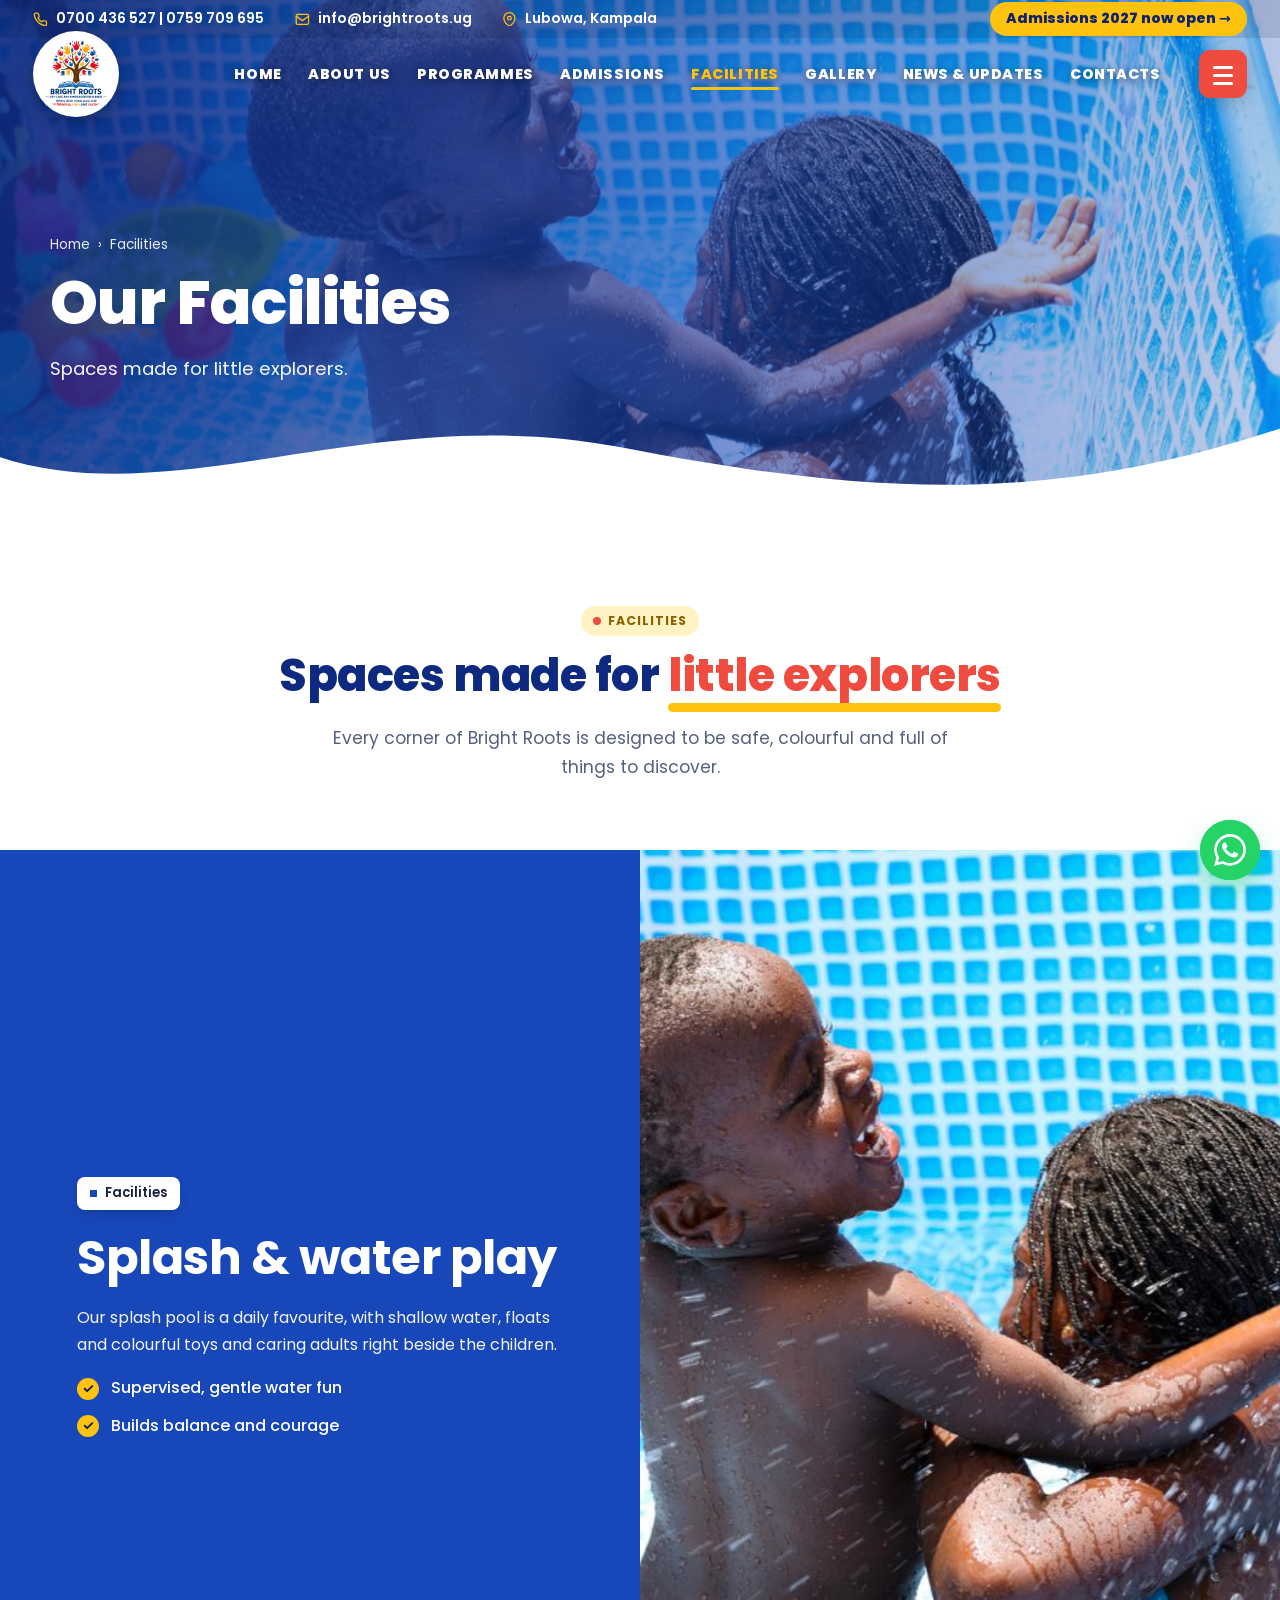
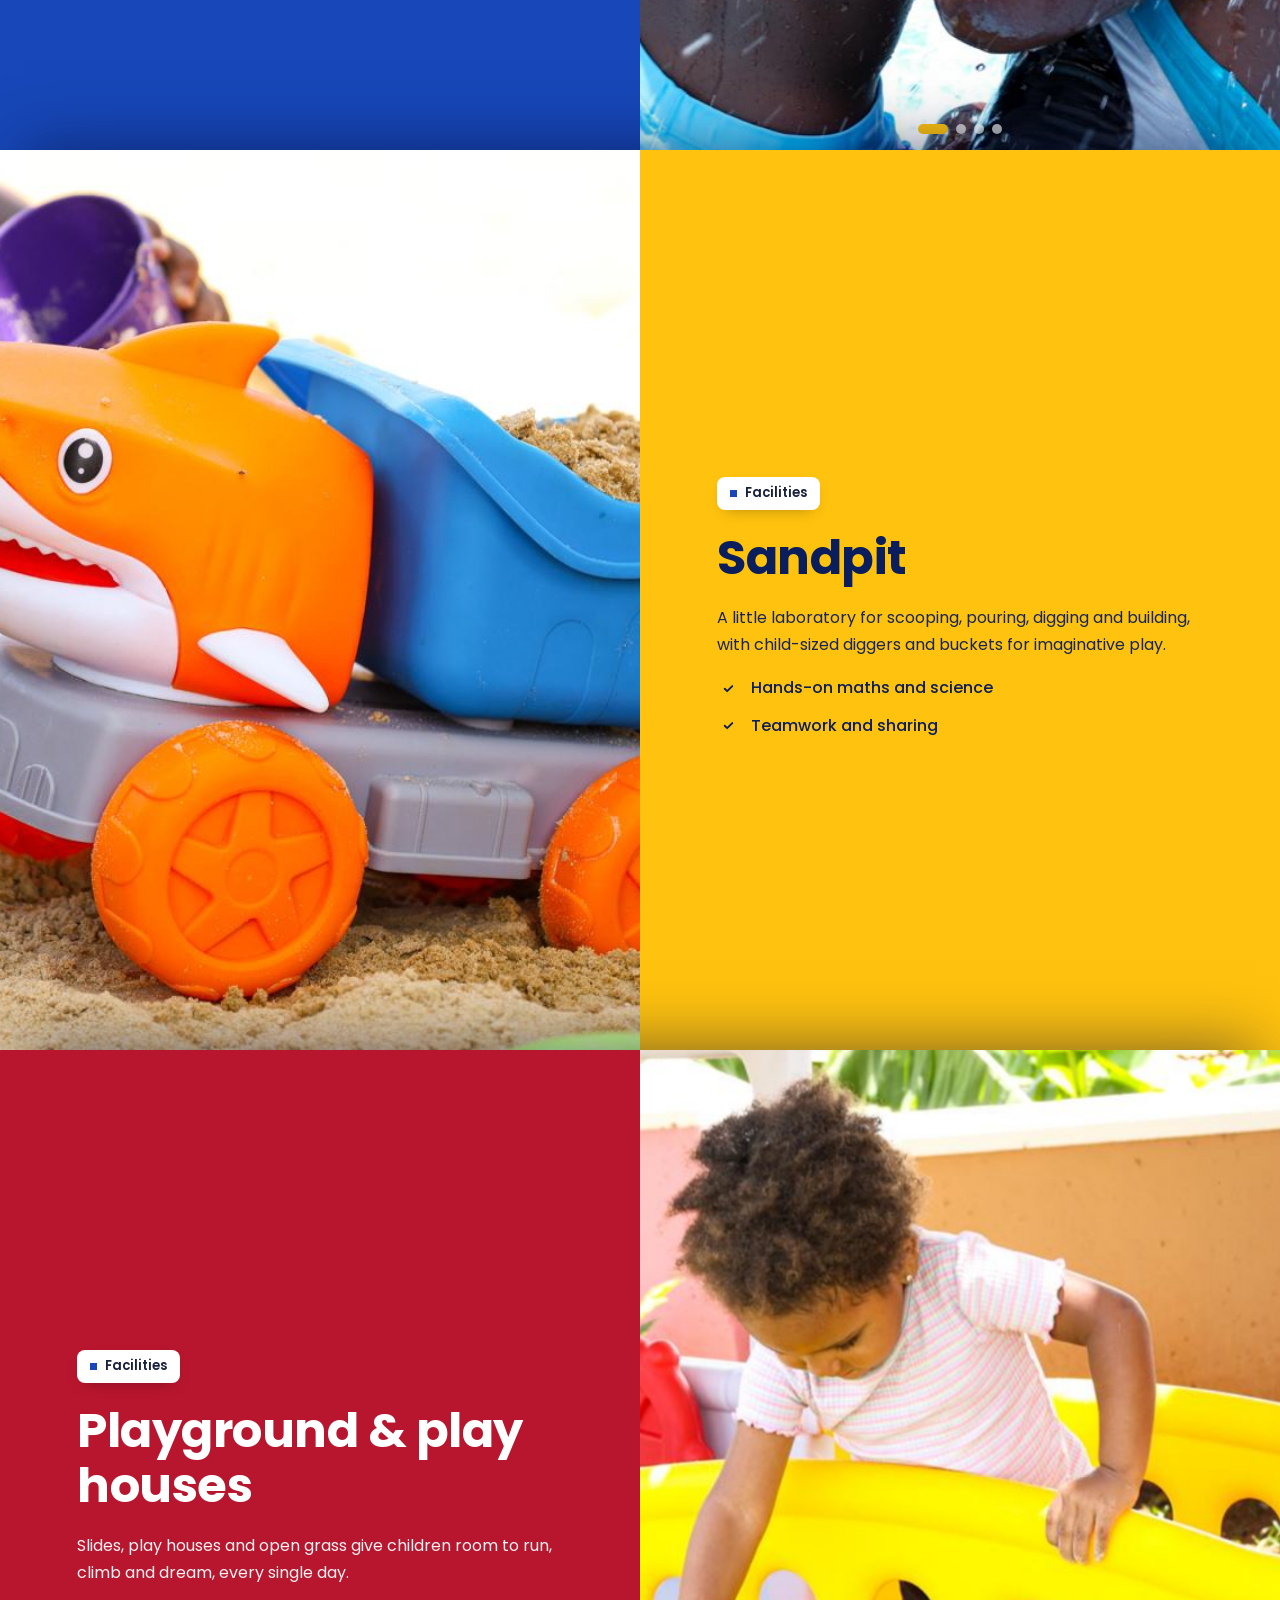
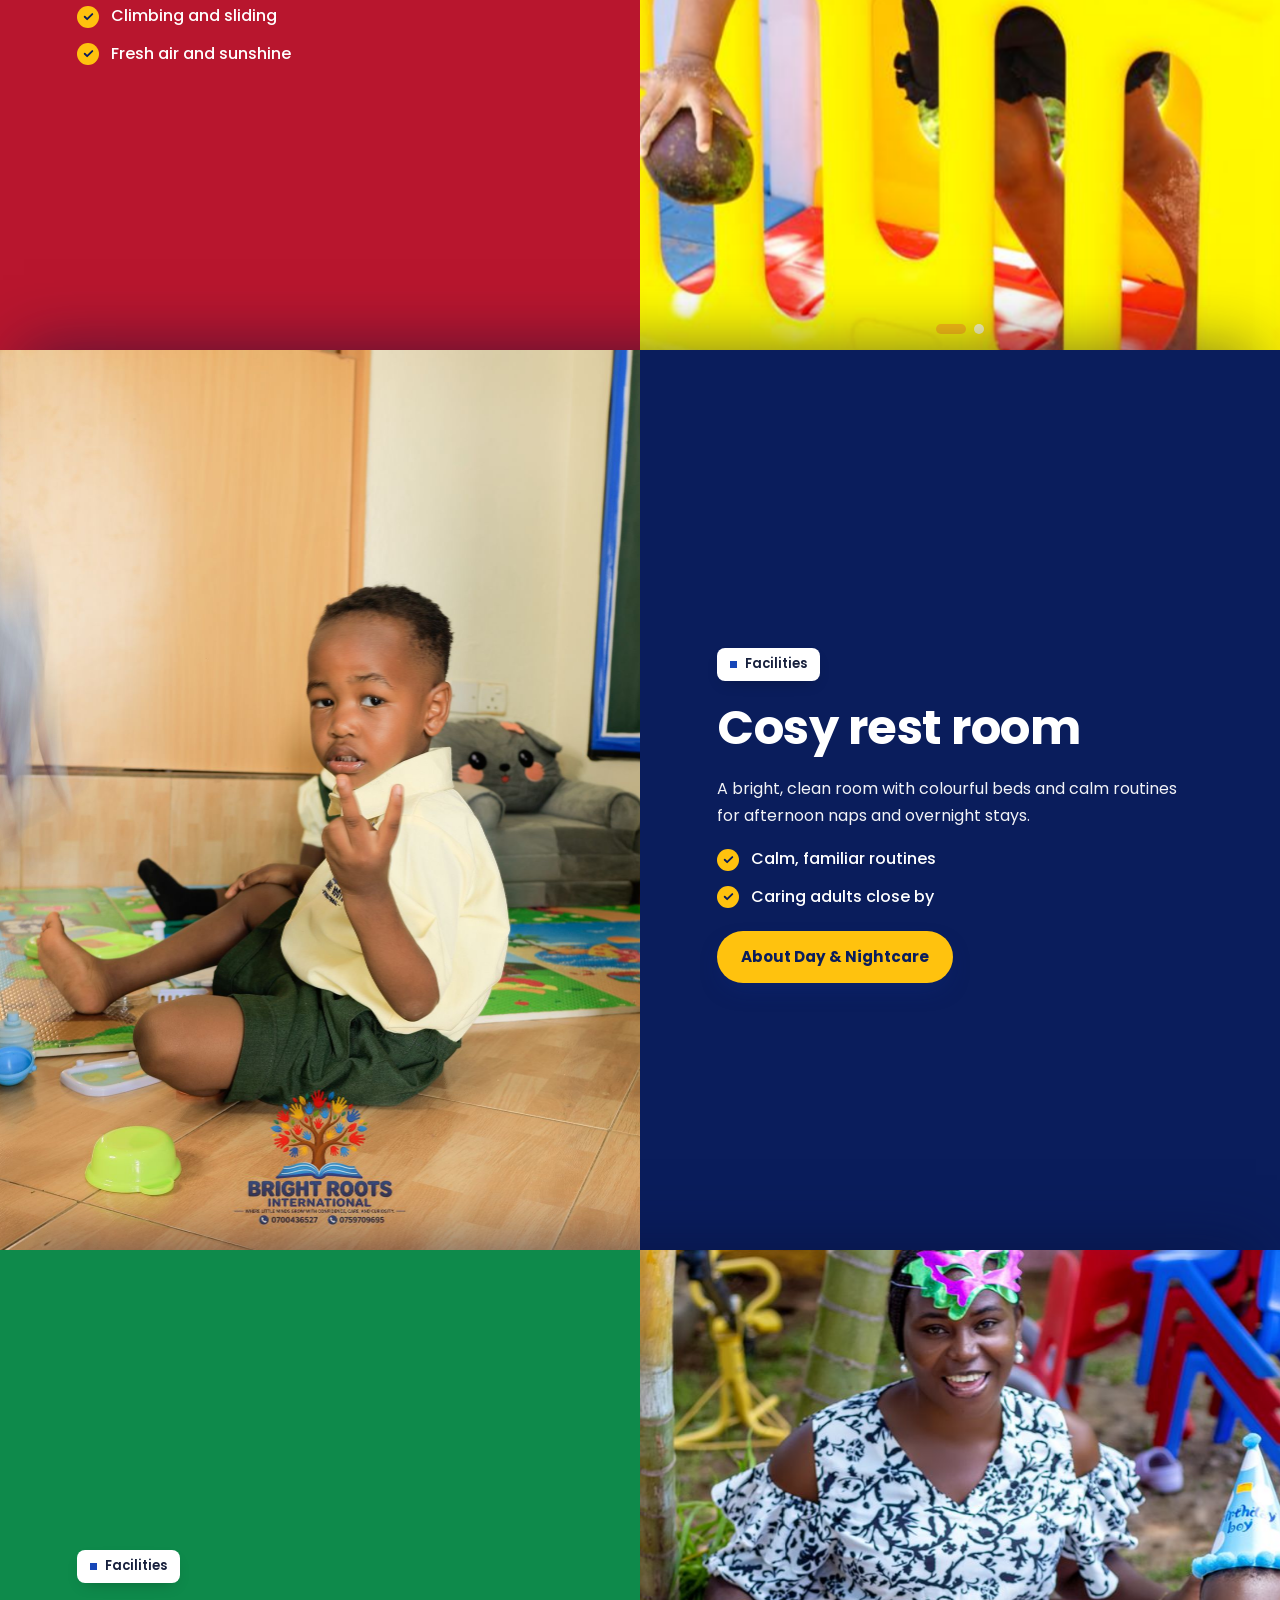
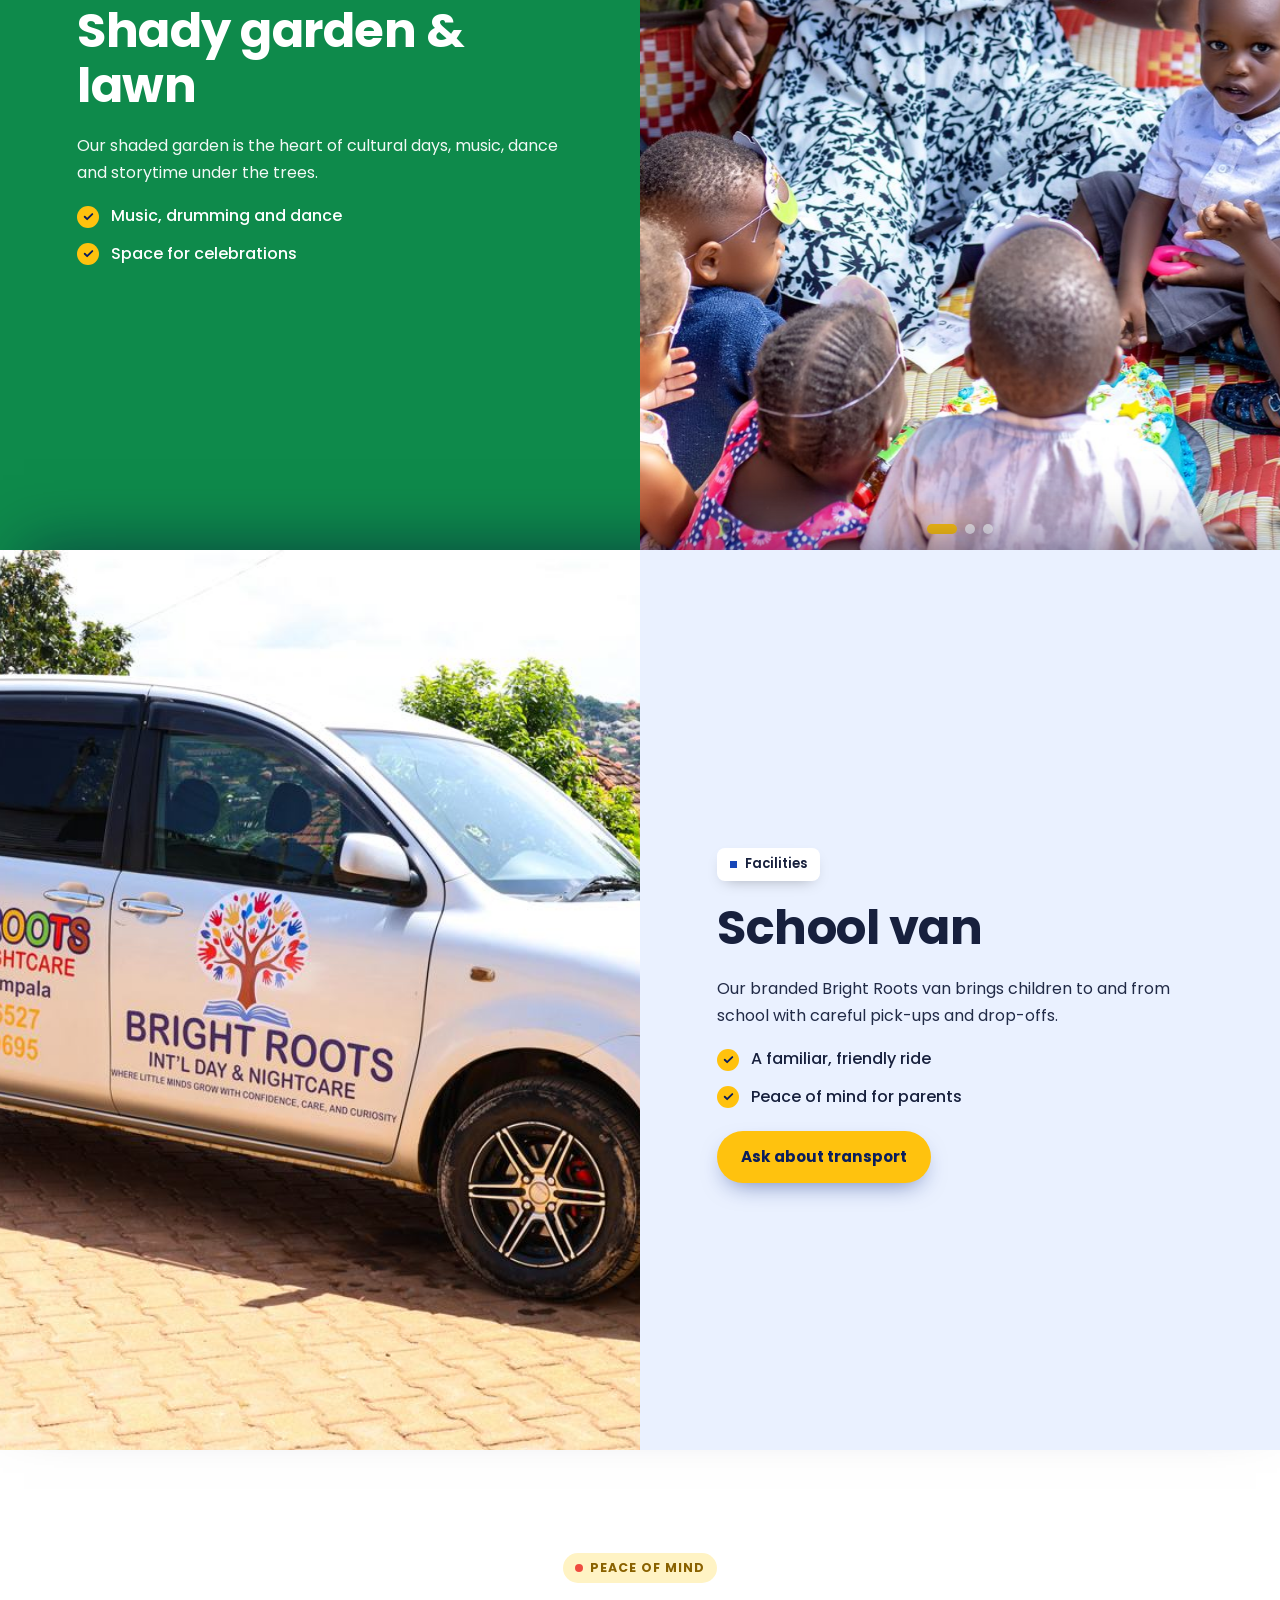
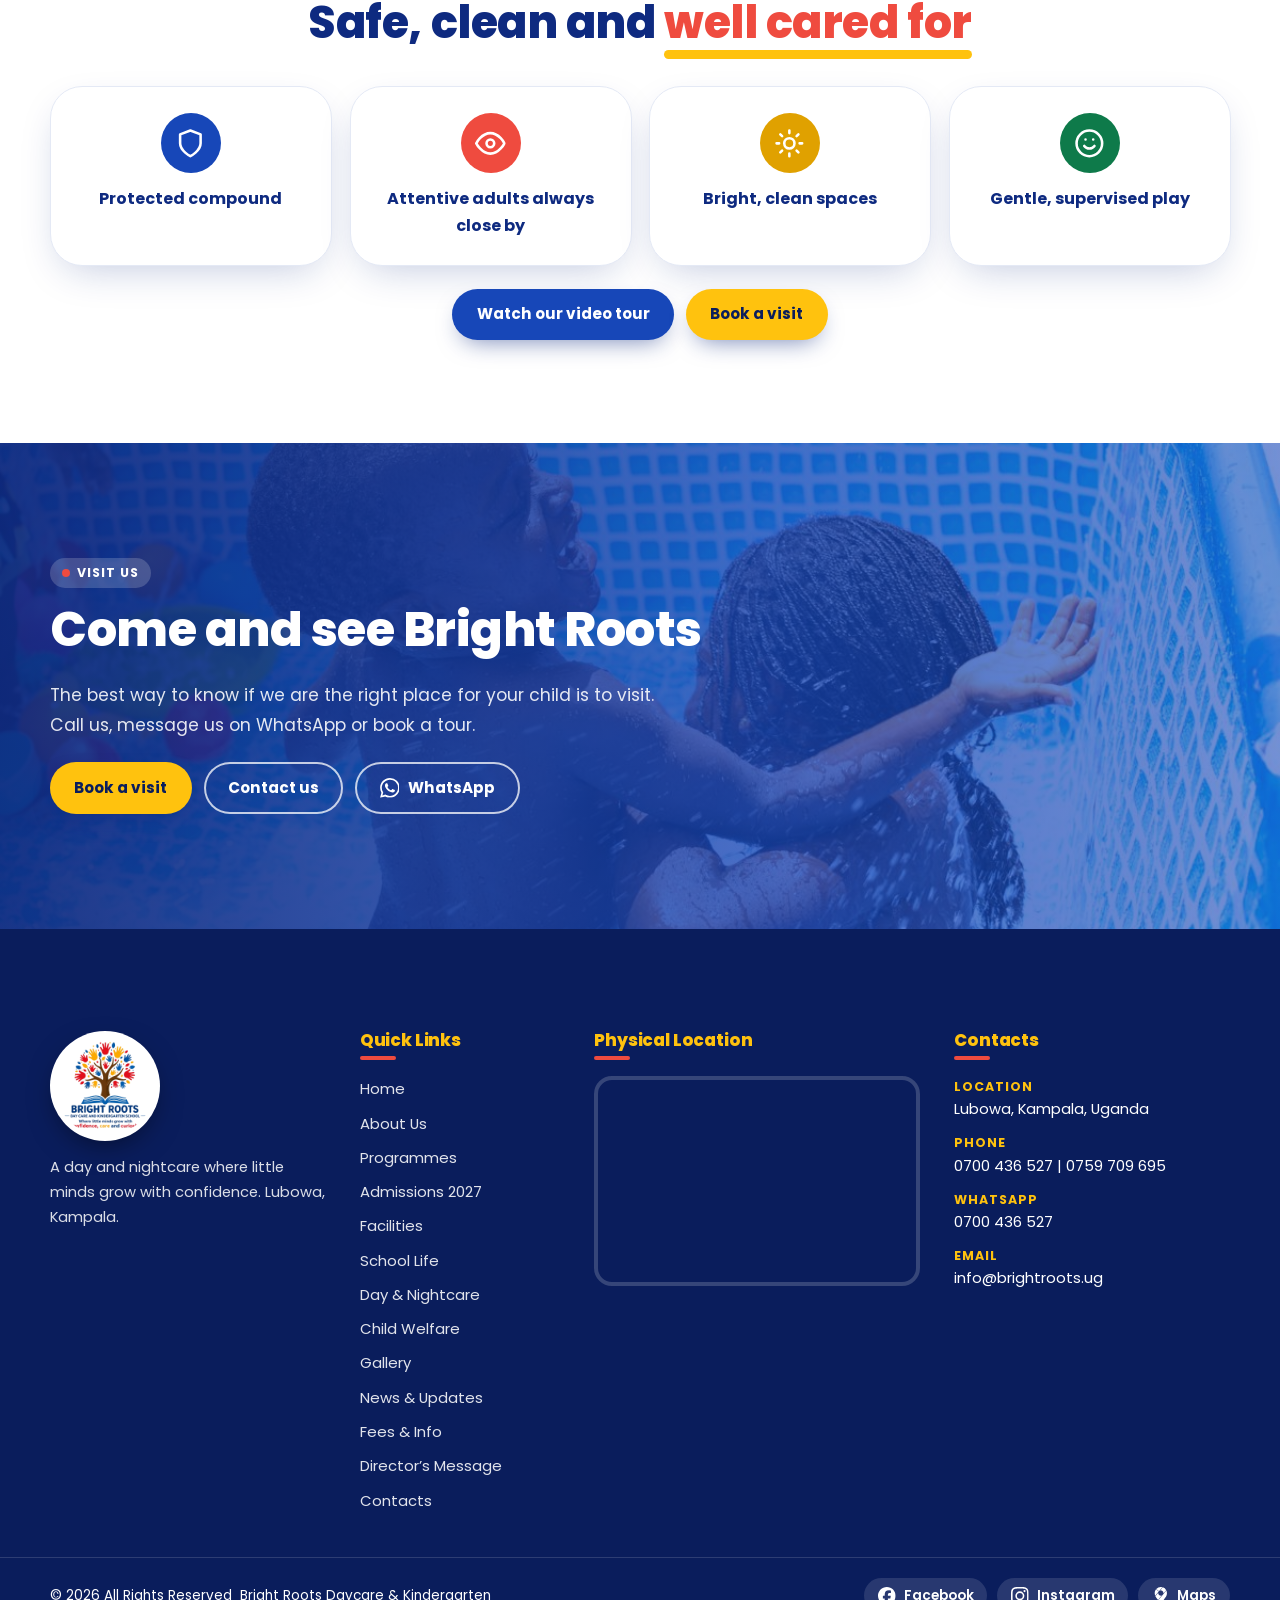
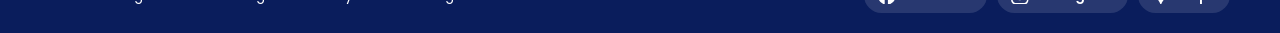
<file: facilities.html>
<!DOCTYPE html>
<html lang="en">
<head>
<meta charset="utf-8">
<meta name="viewport" content="width=device-width, initial-scale=1">
<title>Our Facilities | Splash Pool, Sandpit, Playground &amp; Rest Room | Bright Roots</title>
<meta name="description" content="See the safe, colourful facilities at Bright Roots Daycare &amp; Kindergarten in Lubowa, Kampala: splash pool, sandpit, playground, cosy rest room, shady garden and school van.">
<meta name="robots" content="index, follow">
<meta name="author" content="Bright Roots Daycare &amp; Kindergarten">
<meta name="theme-color" content="#1747B8">
<link rel="canonical" href="https://brightrootsdaycareandkindergarten.com/facilities.html">
<meta property="og:type" content="website">
<meta property="og:site_name" content="Bright Roots Daycare &amp; Kindergarten">
<meta property="og:title" content="Our Facilities | Splash Pool, Sandpit, Playground &amp; Rest Room | Bright Roots">
<meta property="og:description" content="See the safe, colourful facilities at Bright Roots Daycare &amp; Kindergarten in Lubowa, Kampala: splash pool, sandpit, playground, cosy rest room, shady garden and school van.">
<meta property="og:url" content="https://brightrootsdaycareandkindergarten.com/facilities.html">
<meta property="og:image" content="https://brightrootsdaycareandkindergarten.com/assets/img/g1.jpg">
<meta name="twitter:card" content="summary_large_image">
<link rel="icon" type="image/png" href="assets/img/logo.png">
<link rel="preconnect" href="https://fonts.googleapis.com">
<link rel="preconnect" href="https://fonts.gstatic.com" crossorigin>
<link href="https://fonts.googleapis.com/css2?family=Poppins:wght@400;500;600;700;800&display=swap" rel="stylesheet">
<link rel="stylesheet" href="assets/css/site.css">
<link rel="stylesheet" href="assets/css/legacy.css">
<script>document.documentElement.className+=' js';</script>

</head>
<body class="has-banner brand-on">
<div class="progress" id="progress" aria-hidden="true"></div>
<div class="curtain" aria-hidden="true"><i></i><i></i><i></i><i></i></div>
<header class="hd" id="hd">
  <div class="hd-top"><div class="hd-top-in">
    <div class="hd-contact">
      <a href="tel:+256700436527"><svg class="ico" aria-hidden="true"><use href="#i-phone"/></svg><span>0700 436 527 | 0759 709 695</span></a>
      <a href="mailto:info@brightroots.ug"><svg class="ico" aria-hidden="true"><use href="#i-mail"/></svg><span>info@brightroots.ug</span></a>
      <a data-link="maps" href="https://www.google.com/maps/search/?api=1&amp;query=Bright+Roots+Daycare+Lubowa+Kampala" target="_blank" rel="noopener"><svg class="ico" aria-hidden="true"><use href="#i-pin"/></svg><span>Lubowa, Kampala</span></a>
    </div>
    <a class="hd-pill" href="admissions.html">Admissions 2027 now open <b>→</b></a>
  </div></div>
  <div class="hd-main"><div class="hd-main-in">
    <a class="hd-logo" href="index.html" aria-label="Bright Roots Daycare &amp; Kindergarten home"><img src="assets/img/logo.png" alt="Bright Roots Daycare &amp; Kindergarten logo"></a>
    <nav class="hd-nav" aria-label="Main navigation"><a class="hd-link" href="index.html">Home</a><a class="hd-link" href="about.html">About Us</a><a class="hd-link" href="programmes.html">Programmes</a><a class="hd-link" href="admissions.html">Admissions</a><a class="hd-link on" href="facilities.html">Facilities</a><a class="hd-link" href="gallery.html">Gallery</a><a class="hd-link" href="news.html">News &amp; Updates</a><a class="hd-link" href="contact.html">Contacts</a></nav>
    <button class="hd-burger" id="burger" type="button" aria-label="Open menu" aria-expanded="false" aria-controls="drawer"><span></span><span></span><span></span></button>
  </div></div>
</header>
<div class="dr-ov" id="drOv"></div>
<aside class="drawer" id="drawer" aria-label="Menu" aria-hidden="true">
  <button class="dr-x" id="drClose" type="button" aria-label="Close menu">×</button>
  <ul class="dr-list" aria-label="Main menu"><li><div class="dr-row"><a class="dr-link" href="index.html"><i>›</i>Home</a></div></li><li><div class="dr-row"><a class="dr-link" href="about.html"><i>›</i>About Us</a></div></li><li><div class="dr-row"><a class="dr-link" href="programmes.html"><i>›</i>Programmes</a></div></li><li><div class="dr-row"><a class="dr-link" href="admissions.html"><i>›</i>Admissions</a></div></li><li><div class="dr-row"><a class="dr-link on" href="facilities.html"><i>›</i>Facilities</a></div></li><li><div class="dr-row"><a class="dr-link" href="gallery.html"><i>›</i>Gallery</a></div></li><li><div class="dr-row"><a class="dr-link" href="news.html"><i>›</i>News &amp; Updates</a></div></li><li><div class="dr-row"><a class="dr-link" href="contact.html"><i>›</i>Contacts</a></div></li></ul>
  <div class="dr-foot"><a class="dr-cta" href="admissions.html">Book a visit</a><a href="tel:+256700436527">0700 436 527</a><a href="mailto:info@brightroots.ug">info@brightroots.ug</a></div>
</aside>
<main id="main">
<section class="phero">
  <div class="bg" data-parallax=".12" style="background-image:url(assets/img/g1.jpg);background-position:center 40%"></div>
    <div class="wrap phero-in">
    <div class="crumbs"><a href="index.html">Home</a><span>›</span><span>Facilities</span></div>
    <h1 class="sw">Our Facilities</h1>
    <p>Spaces made for little explorers.</p>
  </div>
  <svg class="wave " viewBox="0 0 1440 120" preserveAspectRatio="none" aria-hidden="true"><path d="M0 70 C200 130 420 10 700 60 S1180 120 1440 40 V120 H0Z"/></svg>
</section>
<section class="sec c" style="padding-bottom:50px"><div class="wrap"><div class="c"><span class="eyebrow rv">Facilities</span><h2 class="title rv" style="--d:.08s">Spaces made for <u>little explorers</u></h2><p class="lead c rv" style="--d:.15s">Every corner of Bright Roots is designed to be safe, colourful and full of things to discover.</p></div></div></section>
<div class="stack"><section class="split" data-stk="1"><div class="panel blue"><span class="chip rv" data-rv="left">Facilities</span><h2 class="rv">Splash &amp; water play</h2><div class="rv" style="--d:.1s"><p>Our splash pool is a daily favourite, with shallow water, floats and colourful toys and caring adults right beside the children.</p><ul class="ticks"><li>Supervised, gentle water fun</li><li>Builds balance and courage</li></ul></div></div><div class="pic show"><div class="sl"><img src="assets/img/g1.jpg" alt="Two children splashing in the splash pool" loading="lazy" style="object-position:center 40%"></div><div class="sl"><img src="assets/img/g3.jpg" alt="A child enjoying the splash pool" loading="lazy" style="object-position:center 40%"></div><div class="sl"><img src="assets/img/g5.jpg" alt="A child holding a ball in the splash pool" loading="lazy" style="object-position:center 40%"></div><div class="sl"><img src="assets/img/g6.jpg" alt="Children playing with floats in the pool" loading="lazy" style="object-position:center 40%"></div><div class="sd"></div></div></section>
<section class="split rev" data-stk="1"><div class="panel yellow"><span class="chip rv" data-rv="left">Facilities</span><h2 class="rv">Sandpit</h2><div class="rv" style="--d:.1s"><p>A little laboratory for scooping, pouring, digging and building, with child-sized diggers and buckets for imaginative play.</p><ul class="ticks"><li>Hands-on maths and science</li><li>Teamwork and sharing</li></ul></div></div><div class="pic"><img src="assets/img/g8.jpg" alt="A child-sized digger toy in the sandpit" loading="lazy" style="object-position:center 35%"></div></section>
<section class="split" data-stk="1"><div class="panel red"><span class="chip rv" data-rv="left">Facilities</span><h2 class="rv">Playground &amp; play houses</h2><div class="rv" style="--d:.1s"><p>Slides, play houses and open grass give children room to run, climb and dream, every single day.</p><ul class="ticks"><li>Climbing and sliding</li><li>Fresh air and sunshine</li></ul></div></div><div class="pic show"><div class="sl"><img src="assets/img/g9.jpg" alt="A child in a colourful play house" loading="lazy" style="object-position:center 35%"></div><div class="sl"><img src="assets/img/wheels.jpeg" alt="A child on a swing in the garden" loading="lazy" style="object-position:center 35%"></div><div class="sd"></div></div></section>
<section class="split rev" data-stk="1"><div class="panel navy"><span class="chip rv" data-rv="left">Facilities</span><h2 class="rv">Cosy rest room</h2><div class="rv" style="--d:.1s"><p>A bright, clean room with colourful beds and calm routines for afternoon naps and overnight stays.</p><ul class="ticks"><li>Calm, familiar routines</li><li>Caring adults close by</li></ul></div><a class="btn y" href="daycare-nightcare.html">About Day &amp; Nightcare</a></div><div class="pic"><img src="assets/img/kid.jpeg" alt="A child sitting calmly in a bright indoor room" loading="lazy" style="object-position:center 25%"></div></section>
<section class="split" data-stk="1"><div class="panel green"><span class="chip rv" data-rv="left">Facilities</span><h2 class="rv">Shady garden &amp; lawn</h2><div class="rv" style="--d:.1s"><p>Our shaded garden is the heart of cultural days, music, dance and storytime under the trees.</p><ul class="ticks"><li>Music, drumming and dance</li><li>Space for celebrations</li></ul></div></div><div class="pic show"><div class="sl"><img src="assets/img/birthday.jpeg" alt="Children gathered for a story in the garden" loading="lazy" style="object-position:center 40%"></div><div class="sl"><img src="assets/img/IMG_2645.JPG.jpeg" alt="A child playing a traditional instrument on the lawn" loading="lazy" style="object-position:center 40%"></div><div class="sl"><img src="assets/img/party.jpeg" alt="Children celebrating in the garden" loading="lazy" style="object-position:center 40%"></div><div class="sd"></div></div></section>
<section class="split rev" data-stk="1"><div class="panel sky"><span class="chip rv" data-rv="left">Facilities</span><h2 class="rv">School van</h2><div class="rv" style="--d:.1s"><p>Our branded Bright Roots van brings children to and from school with careful pick-ups and drop-offs.</p><ul class="ticks"><li>A familiar, friendly ride</li><li>Peace of mind for parents</li></ul></div><a class="btn y" href="admissions.html">Ask about transport</a></div><div class="pic"><img src="assets/img/van.jpg" alt="The branded Bright Roots school van" loading="lazy" style="object-position:center 35%"></div></section>
</div>
<section class="sec"><div class="wrap"><div class="c"><span class="eyebrow rv">Peace of mind</span><h2 class="title rv" style="--d:.08s">Safe, clean and <u>well cared for</u></h2></div><div class="safe" data-stagger=".1"><div><span class="ic" style="--k:#1747B8"><svg class="ico" aria-hidden="true"><use href="#i-shield"/></svg></span>Protected compound</div><div><span class="ic" style="--k:#EF4B3F"><svg class="ico" aria-hidden="true"><use href="#i-eye"/></svg></span>Attentive adults always close by</div><div><span class="ic" style="--k:#E0A100"><svg class="ico" aria-hidden="true"><use href="#i-sun"/></svg></span>Bright, clean spaces</div><div><span class="ic" style="--k:#0E7A4A"><svg class="ico" aria-hidden="true"><use href="#i-smile"/></svg></span>Gentle, supervised play</div></div>
<div class="btns" style="justify-content:center"><a class="btn" href="school-life.html#tour">Watch our video tour</a><a class="btn y" data-magnetic href="admissions.html">Book a visit</a></div></div></section>
<section class="band" style="background-image:url(assets/img/g1.jpg)">
  <div class="wrap">
    <div class="rv"><span class="eyebrow l">Visit us</span><h2 class="title w">Come and see Bright Roots</h2><p class="lead w">The best way to know if we are the right place for your child is to visit. Call us, message us on WhatsApp or book a tour.</p>
      <div class="btns"><a class="btn y" data-magnetic href="admissions.html">Book a visit</a><a class="btn ghost" href="contact.html">Contact us</a><a class="btn ghost" data-link="whatsapp" href="https://wa.me/256700436527" target="_blank" rel="noopener"><svg class="bico" aria-hidden="true"><use href="#b-wa"/></svg> WhatsApp</a></div></div>
  </div>
</section>
</main>
<footer class="ft" id="footer">
  
  <div class="wrap ft-g">
    <div class="ft-brand"><a class="ft-logo" href="index.html" aria-label="Bright Roots home"><img src="assets/img/logo.png" alt="Bright Roots Daycare &amp; Kindergarten" loading="lazy"></a>
      <p>A day and nightcare where little minds grow with confidence. Lubowa, Kampala.</p></div>
    <div><h4>Quick Links</h4><nav aria-label="Quick links"><a href="index.html">Home</a><a href="about.html">About Us</a><a href="programmes.html">Programmes</a><a href="admissions.html">Admissions 2027</a><a href="facilities.html">Facilities</a><a href="school-life.html">School Life</a><a href="daycare-nightcare.html">Day &amp; Nightcare</a><a href="welfare.html">Child Welfare</a><a href="gallery.html">Gallery</a><a href="news.html">News &amp; Updates</a><a href="fees.html">Fees &amp; Info</a><a href="directors-message.html">Director’s Message</a><a href="contact.html">Contacts</a></nav></div>
    <div><h4>Physical Location</h4><div class="ft-map"><iframe title="Bright Roots on Google Maps" loading="lazy" referrerpolicy="no-referrer-when-downgrade" allowfullscreen src="https://www.google.com/maps?q=Bright+Roots+Daycare+Lubowa+Kampala&amp;output=embed"></iframe></div></div>
    <div class="ft-c"><h4>Contacts</h4>
      <p><span class="k">Location</span>Lubowa, Kampala, Uganda</p>
      <p><span class="k">Phone</span><a href="tel:+256700436527">0700 436 527</a> | <a href="tel:+256759709695">0759 709 695</a></p>
      <p><span class="k">WhatsApp</span><a data-link="whatsapp" href="https://wa.me/256700436527" target="_blank" rel="noopener">0700 436 527</a></p>
      <p><span class="k">Email</span><a href="mailto:info@brightroots.ug">info@brightroots.ug</a></p></div>
  </div>
  <div class="ft-bar"><div class="wrap"><span>© <span id="yr">2026</span> All Rights Reserved &nbsp;Bright Roots Daycare &amp; Kindergarten</span>
    <div class="ft-soc"><a data-link="facebook" href="https://www.facebook.com/" target="_blank" rel="noopener"><svg class="bico" aria-hidden="true"><use href="#b-fb"/></svg> Facebook</a><a data-link="instagram" href="https://www.instagram.com/" target="_blank" rel="noopener"><svg class="bico" aria-hidden="true"><use href="#b-ig"/></svg> Instagram</a><a data-link="maps" href="https://www.google.com/maps/search/?api=1&amp;query=Bright+Roots+Daycare+Lubowa+Kampala" target="_blank" rel="noopener"><svg class="bico" aria-hidden="true"><use href="#b-map"/></svg> Maps</a></div></div></div>
</footer>
<a class="wa" data-link="whatsapp" href="https://wa.me/256700436527" target="_blank" rel="noopener" aria-label="Chat with us on WhatsApp"><svg class="bico" aria-hidden="true"><use href="#b-wa"/></svg></a>
<div class="lb" id="lb"><img alt=""><button class="x" aria-label="Close">×</button><button class="p" aria-label="Previous">‹</button><button class="n" aria-label="Next">›</button></div>
<svg width="0" height="0" style="position:absolute" aria-hidden="true" focusable="false"><defs><symbol id="b-wa" viewBox="0 0 24 24"><path d="M17.472 14.382c-.297-.149-1.758-.867-2.03-.967-.273-.099-.471-.148-.67.15-.197.297-.767.966-.94 1.164-.173.199-.347.223-.644.075-.297-.15-1.255-.463-2.39-1.475-.883-.788-1.48-1.761-1.653-2.059-.173-.297-.018-.458.13-.606.134-.133.298-.347.446-.52s.198-.298.298-.497c.099-.198.05-.371-.025-.52s-.669-1.612-.916-2.207c-.242-.579-.487-.5-.669-.51a13 13 0 0 0-.57-.01c-.198 0-.52.074-.792.372-.272.297-1.04 1.016-1.04 2.479 0 1.462 1.065 2.875 1.213 3.074s2.096 3.2 5.077 4.487c.709.306 1.262.489 1.694.625.712.227 1.36.195 1.871.118.571-.085 1.758-.719 2.006-1.413s.248-1.289.173-1.413c-.074-.124-.272-.198-.57-.347m-5.421 7.403h-.004a9.87 9.87 0 0 1-5.031-1.378l-.361-.214-3.741.982.998-3.648-.235-.374a9.86 9.86 0 0 1-1.51-5.26c.001-5.45 4.436-9.884 9.888-9.884 2.64 0 5.122 1.03 6.988 2.898a9.82 9.82 0 0 1 2.893 6.994c-.003 5.45-4.437 9.884-9.885 9.884m8.413-18.297A11.82 11.82 0 0 0 12.05 0C5.495 0 .16 5.335.157 11.892c0 2.096.547 4.142 1.588 5.945L.057 24l6.305-1.654a11.9 11.9 0 0 0 5.683 1.448h.005c6.554 0 11.89-5.335 11.893-11.893a11.82 11.82 0 0 0-3.48-8.413"/></symbol><symbol id="b-fb" viewBox="0 0 24 24"><path d="M9.101 23.691v-7.98H6.627v-3.667h2.474v-1.58c0-4.085 1.848-5.978 5.858-5.978.401 0 .955.042 1.468.103a9 9 0 0 1 1.141.195v3.325a9 9 0 0 0-.653-.036 27 27 0 0 0-.733-.009c-.707 0-1.259.096-1.675.309a1.7 1.7 0 0 0-.679.622c-.258.42-.374.995-.374 1.752v1.297h3.919l-.386 2.103-.287 1.564h-3.246v8.245C19.396 23.238 24 18.179 24 12.044c0-6.627-5.373-12-12-12s-12 5.373-12 12c0 5.628 3.874 10.35 9.101 11.647"/></symbol><symbol id="b-ig" viewBox="0 0 24 24"><path d="M7.03.084c-1.277.06-2.149.264-2.91.563a5.9 5.9 0 0 0-2.124 1.388 5.9 5.9 0 0 0-1.38 2.127C.321 4.926.12 5.8.064 7.076s-.069 1.688-.063 4.947.021 3.667.083 4.947c.061 1.277.264 2.149.563 2.911.308.789.72 1.457 1.388 2.123a5.9 5.9 0 0 0 2.129 1.38c.763.295 1.636.496 2.913.552 1.278.056 1.689.069 4.947.063s3.668-.021 4.947-.082c1.28-.06 2.147-.265 2.91-.563a5.9 5.9 0 0 0 2.123-1.388 5.9 5.9 0 0 0 1.38-2.129c.295-.763.496-1.636.551-2.912.056-1.28.07-1.69.063-4.948-.006-3.258-.02-3.667-.081-4.947-.06-1.28-.264-2.148-.564-2.911a5.9 5.9 0 0 0-1.387-2.123 5.86 5.86 0 0 0-2.128-1.38C19.074.322 18.202.12 16.924.066 15.647.009 15.236-.006 11.977 0S8.31.021 7.03.084m.14 21.693c-1.17-.05-1.805-.245-2.228-.408a3.7 3.7 0 0 1-1.382-.895 3.7 3.7 0 0 1-.9-1.378c-.165-.423-.363-1.058-.417-2.228-.06-1.264-.072-1.644-.08-4.848-.006-3.204.006-3.583.061-4.848.05-1.169.246-1.805.408-2.228.216-.561.477-.96.895-1.382a3.7 3.7 0 0 1 1.379-.9c.423-.165 1.057-.361 2.227-.417 1.265-.06 1.644-.072 4.848-.08 3.203-.006 3.583.006 4.85.062 1.168.05 1.804.244 2.227.408.56.216.96.475 1.382.895s.681.817.9 1.378c.165.422.362 1.056.417 2.227.06 1.265.074 1.645.08 4.848.005 3.203-.006 3.583-.061 4.848-.051 1.17-.245 1.805-.408 2.23-.216.56-.477.96-.896 1.38a3.7 3.7 0 0 1-1.378.9c-.422.165-1.058.362-2.226.418-1.266.06-1.645.072-4.85.079s-3.582-.006-4.848-.06m9.783-16.192a1.44 1.44 0 1 0 1.437-1.442 1.44 1.44 0 0 0-1.437 1.442M5.839 12.012a6.161 6.161 0 1 0 12.323-.024 6.162 6.162 0 0 0-12.323.024M8 12.008A4 4 0 1 1 12.008 16 4 4 0 0 1 8 12.008"/></symbol><symbol id="b-map" viewBox="0 0 24 24"><path d="M19.527 4.799c1.212 2.608.937 5.678-.405 8.173-1.101 2.047-2.744 3.74-4.098 5.614-.619.858-1.244 1.75-1.669 2.727-.141.325-.263.658-.383.992-.121.333-.224.673-.34 1.008-.109.314-.236.684-.627.687h-.007c-.466-.001-.579-.53-.695-.887-.284-.874-.581-1.713-1.019-2.525-.51-.944-1.145-1.817-1.79-2.671zM8.545 7.705l-3.959 4.707c.724 1.54 1.821 2.863 2.871 4.18q.371.465.737.936l4.984-5.925-.029.01c-1.741.601-3.691-.291-4.392-1.987a3.4 3.4 0 0 1-.209-.716c-.063-.437-.077-.761-.004-1.198zM5.492 3.149l-.003.004c-1.947 2.466-2.281 5.88-1.117 8.77l4.785-5.689-.058-.05zM14.661.436l-3.838 4.563.027-.01c1.6-.551 3.403.15 4.22 1.626.176.319.323.683.377 1.045.068.446.085.773.012 1.22l-.003.016 3.836-4.561A8.38 8.38 0 0 0 14.67.439zM9.466 5.868 14.162.285l-.047-.012A8.3 8.3 0 0 0 11.986 0a8.44 8.44 0 0 0-6.169 2.766l-.016.018z"/></symbol></defs></svg>
<svg width="0" height="0" style="position:absolute" aria-hidden="true" focusable="false"><defs>
<symbol id="i-wa" viewBox="0 0 24 24"><path d="M21 11.5a8.38 8.38 0 0 1-.9 3.8 8.5 8.5 0 0 1-7.6 4.7 8.38 8.38 0 0 1-3.8-.9L3 21l1.9-5.7a8.38 8.38 0 0 1-.9-3.8 8.5 8.5 0 0 1 4.7-7.6 8.38 8.38 0 0 1 3.8-.9h.5a8.48 8.48 0 0 1 8 8v.5z"/><path transform="translate(6.6 6.6) scale(.46)" d="M22 16.92v3a2 2 0 0 1-2.18 2 19.79 19.79 0 0 1-8.63-3.07 19.5 19.5 0 0 1-6-6 19.79 19.79 0 0 1-3.07-8.67A2 2 0 0 1 4.11 2h3a2 2 0 0 1 2 1.72 12.84 12.84 0 0 0 .7 2.81 2 2 0 0 1-.45 2.11L8.09 9.91a16 16 0 0 0 6 6l1.27-1.27a2 2 0 0 1 2.11-.45 12.84 12.84 0 0 0 2.81.7A2 2 0 0 1 22 16.92z"/></symbol>
<symbol id="i-fb" viewBox="0 0 24 24"><path d="M18 2h-3a5 5 0 0 0-5 5v3H7v4h3v8h4v-8h3l1-4h-4V7a1 1 0 0 1 1-1h3z"/></symbol>
<symbol id="i-ig" viewBox="0 0 24 24"><rect x="2" y="2" width="20" height="20" rx="5"/><path d="M16 11.37A4 4 0 1 1 12.63 8 4 4 0 0 1 16 11.37z"/><path d="M17.5 6.5h.01"/></symbol>
<symbol id="i-pin" viewBox="0 0 24 24"><path d="M21 10c0 7-9 13-9 13s-9-6-9-13a9 9 0 0 1 18 0z"/><circle cx="12" cy="10" r="3"/></symbol>
<symbol id="i-heart" viewBox="0 0 24 24"><path d="M20.84 4.61a5.5 5.5 0 0 0-7.78 0L12 5.67l-1.06-1.06a5.5 5.5 0 0 0-7.78 7.78l1.06 1.06L12 21.23l7.78-7.78 1.06-1.06a5.5 5.5 0 0 0 0-7.78z"/></symbol>
<symbol id="i-phone" viewBox="0 0 24 24"><path d="M22 16.92v3a2 2 0 0 1-2.18 2 19.79 19.79 0 0 1-8.63-3.07 19.5 19.5 0 0 1-6-6 19.79 19.79 0 0 1-3.07-8.67A2 2 0 0 1 4.11 2h3a2 2 0 0 1 2 1.72 12.84 12.84 0 0 0 .7 2.81 2 2 0 0 1-.45 2.11L8.09 9.91a16 16 0 0 0 6 6l1.27-1.27a2 2 0 0 1 2.11-.45 12.84 12.84 0 0 0 2.81.7A2 2 0 0 1 22 16.92z"/></symbol>
<symbol id="i-mail" viewBox="0 0 24 24"><rect x="2" y="4" width="20" height="16" rx="2"/><path d="M22 7l-10 7L2 7"/></symbol>
<symbol id="i-shield" viewBox="0 0 24 24"><path d="M12 22s8-4 8-10V5l-8-3-8 3v7c0 6 8 10 8 10z"/></symbol>
<symbol id="i-leaf" viewBox="0 0 24 24"><path d="M11 20A7 7 0 0 1 9.8 6.1C15.5 5 17 4.48 19 2c1 2 2 4.18 2 8 0 5.5-4.78 10-10 10z"/><path d="M2 21c0-3 1.85-5.36 5.08-6C9.5 14.52 12 13 13 12"/></symbol>
<symbol id="i-chat" viewBox="0 0 24 24"><path d="M21 15a2 2 0 0 1-2 2H7l-4 4V5a2 2 0 0 1 2-2h14a2 2 0 0 1 2 2z"/></symbol>
<symbol id="i-moon" viewBox="0 0 24 24"><path d="M21 12.79A9 9 0 1 1 11.21 3 7 7 0 0 0 21 12.79z"/></symbol>
<symbol id="i-bus" viewBox="0 0 24 24"><path d="M8 6v6M15 6v6M2 12h19.6M18 18h3s.5-1.7.8-2.8c.1-.4.2-.8.2-1.2 0-.4-.1-.8-.2-1.2l-1.4-5C20.1 6.8 19.1 6 18 6H4a2 2 0 0 0-2 2v10h3M9 18h5"/><circle cx="7" cy="18" r="2"/><circle cx="16" cy="18" r="2"/></symbol>
<symbol id="i-users" viewBox="0 0 24 24"><path d="M17 21v-2a4 4 0 0 0-4-4H5a4 4 0 0 0-4 4v2"/><circle cx="9" cy="7" r="4"/><path d="M23 21v-2a4 4 0 0 0-3-3.87M16 3.13a4 4 0 0 1 0 7.75"/></symbol>
<symbol id="i-search" viewBox="0 0 24 24"><circle cx="11" cy="11" r="8"/><path d="M21 21l-4.35-4.35"/></symbol>
<symbol id="i-book" viewBox="0 0 24 24"><path d="M2 3h6a4 4 0 0 1 4 4v14a3 3 0 0 0-3-3H2zM22 3h-6a4 4 0 0 0-4 4v14a3 3 0 0 1 3-3h7z"/></symbol>
<symbol id="i-star" viewBox="0 0 24 24"><path d="M12 2l3.09 6.26L22 9.27l-5 4.87 1.18 6.88L12 17.77l-6.18 3.25L7 14.14 2 9.27l6.91-1.01z"/></symbol>
<symbol id="i-drop" viewBox="0 0 24 24"><path d="M12 2.69l5.66 5.66a8 8 0 1 1-11.31 0z"/></symbol>
<symbol id="i-sun" viewBox="0 0 24 24"><circle cx="12" cy="12" r="4"/><path d="M12 2v2M12 20v2M4.93 4.93l1.41 1.41M17.66 17.66l1.41 1.41M2 12h2M20 12h2M6.34 17.66l-1.41 1.41M19.07 4.93l-1.41 1.41"/></symbol>
<symbol id="i-activity" viewBox="0 0 24 24"><path d="M22 12h-4l-3 9L9 3l-3 9H2"/></symbol>
<symbol id="i-smile" viewBox="0 0 24 24"><circle cx="12" cy="12" r="10"/><path d="M8 14s1.5 2 4 2 4-2 4-2M9 9h.01M15 9h.01"/></symbol>
<symbol id="i-music" viewBox="0 0 24 24"><path d="M9 18V5l12-2v13"/><circle cx="6" cy="18" r="3"/><circle cx="18" cy="16" r="3"/></symbol>
<symbol id="i-clock" viewBox="0 0 24 24"><circle cx="12" cy="12" r="10"/><path d="M12 6v6l4 2"/></symbol>
<symbol id="i-home" viewBox="0 0 24 24"><path d="M3 9l9-7 9 7v11a2 2 0 0 1-2 2H5a2 2 0 0 1-2-2zM9 22V12h6v10"/></symbol>
<symbol id="i-eye" viewBox="0 0 24 24"><path d="M1 12s4-8 11-8 11 8 11 8-4 8-11 8-11-8-11-8z"/><circle cx="12" cy="12" r="3"/></symbol>
<symbol id="i-layers" viewBox="0 0 24 24"><path d="M12 2L2 7l10 5 10-5-10-5zM2 17l10 5 10-5M2 12l10 5 10-5"/></symbol>
<symbol id="i-globe" viewBox="0 0 24 24"><circle cx="12" cy="12" r="10"/><path d="M2 12h20M12 2a15.3 15.3 0 0 1 4 10 15.3 15.3 0 0 1-4 10 15.3 15.3 0 0 1-4-10 15.3 15.3 0 0 1 4-10z"/></symbol>
</defs></svg>
<script>window.BR={whatsapp:'256700436527',speed:6500,ok:'Opening WhatsApp so you can send your message. Thank you!',links:{facebook:'https://www.facebook.com/',instagram:'https://www.instagram.com/',maps:'https://www.google.com/maps/search/?api=1&query=Bright+Roots+Daycare+Lubowa+Kampala'}};</script>
<script src="assets/js/site.js"></script>
</body>
</html>
</file>
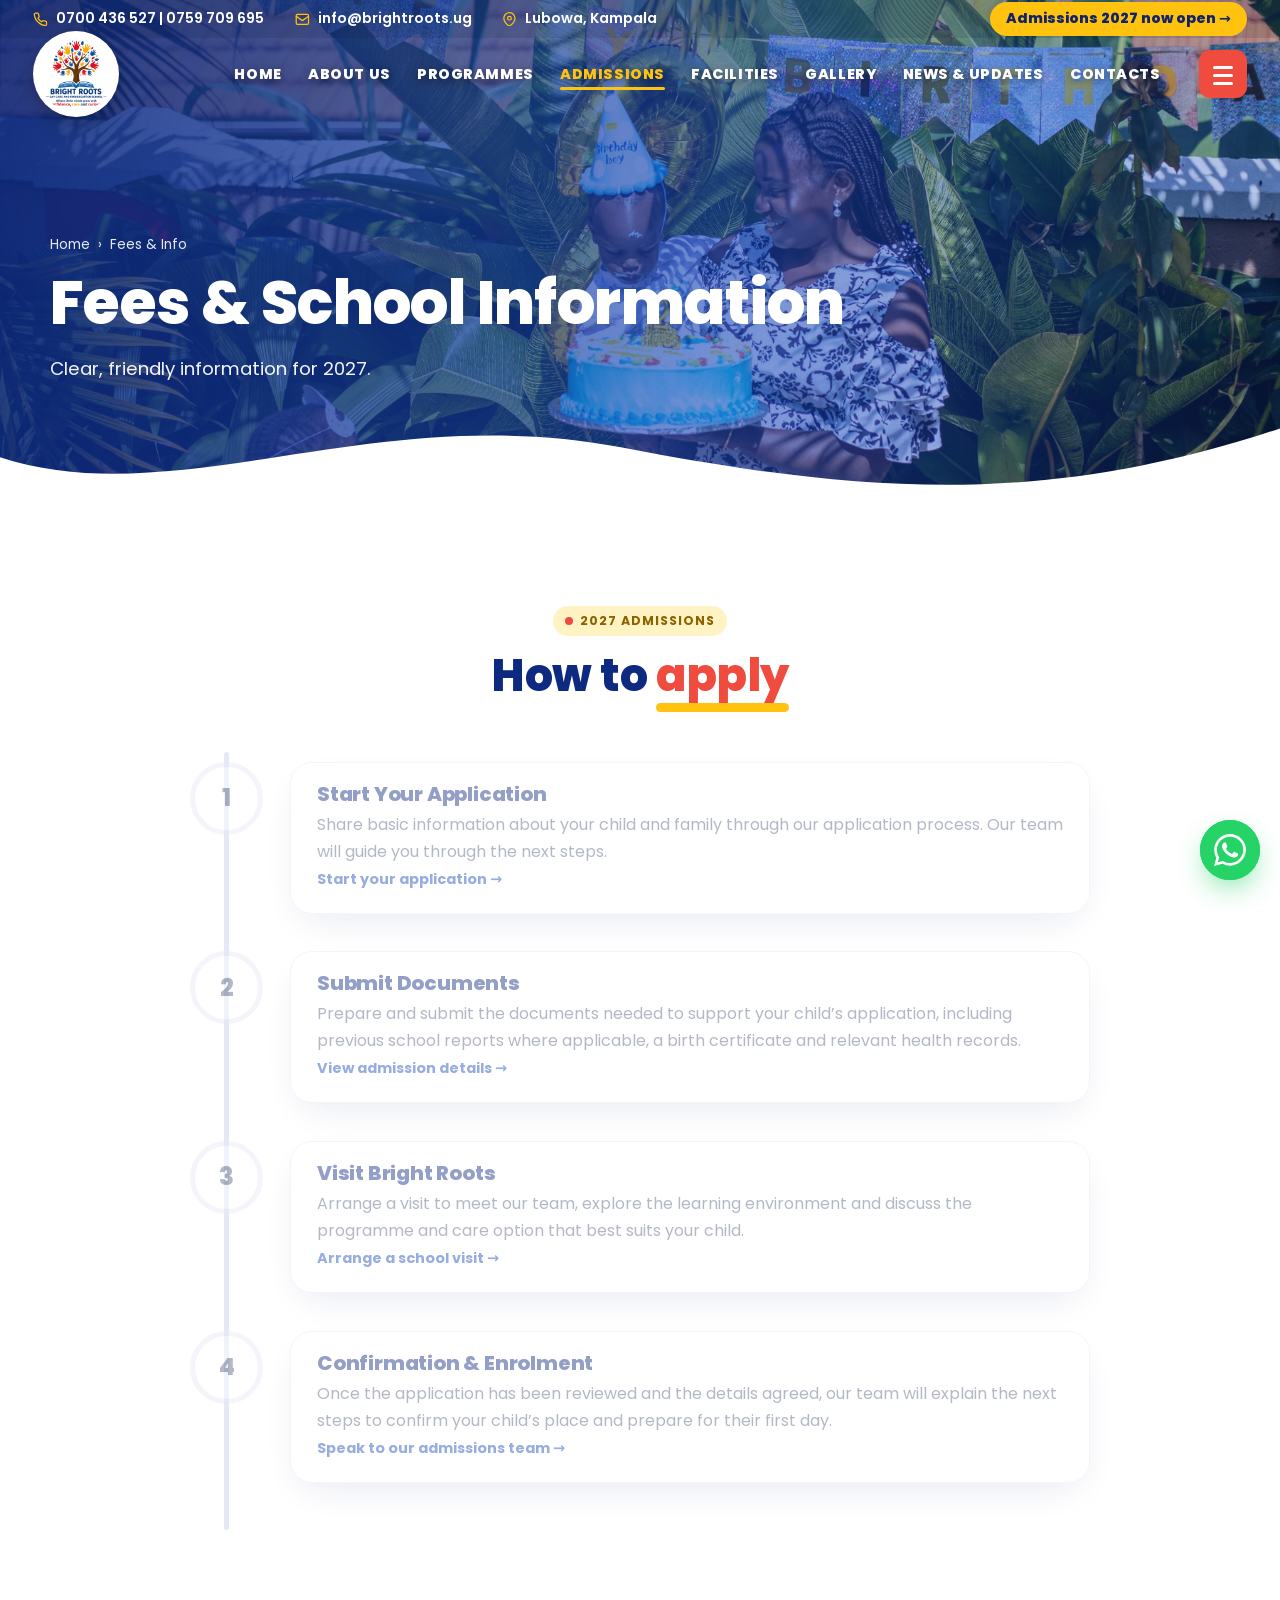
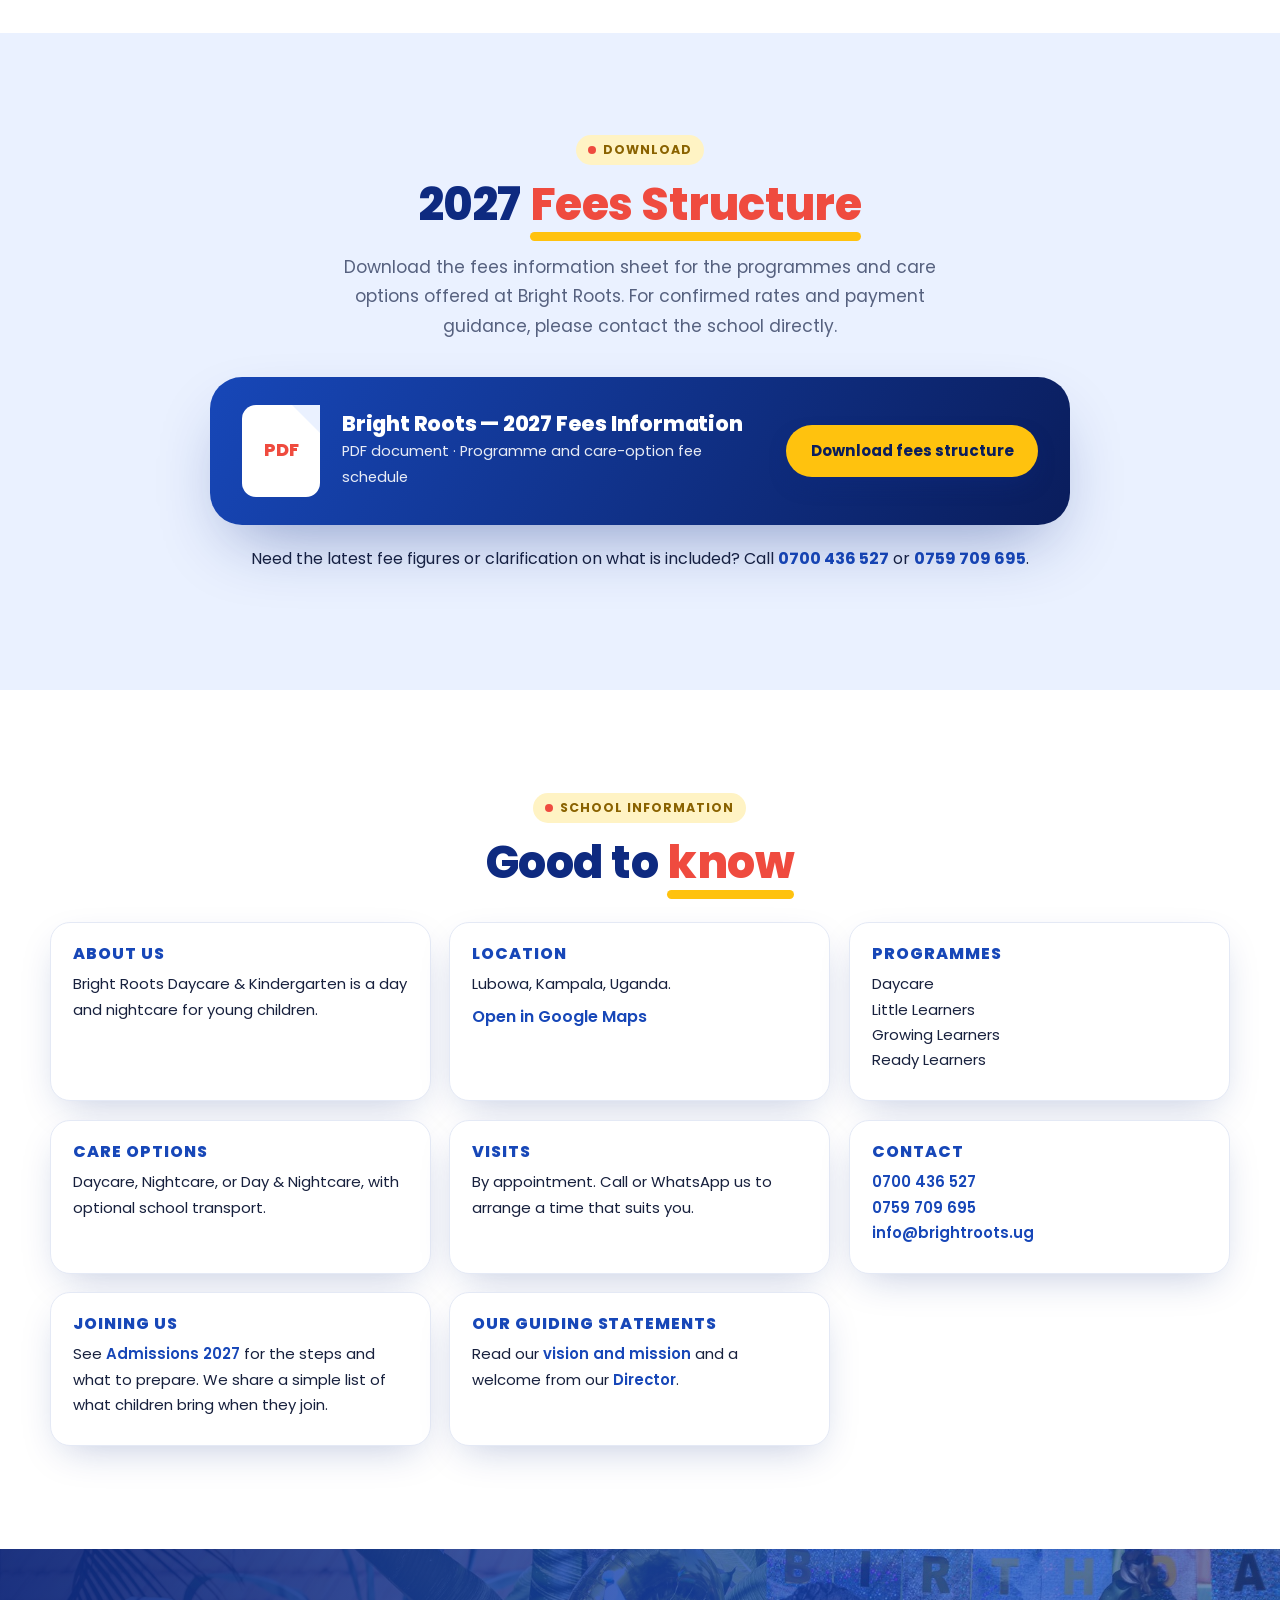
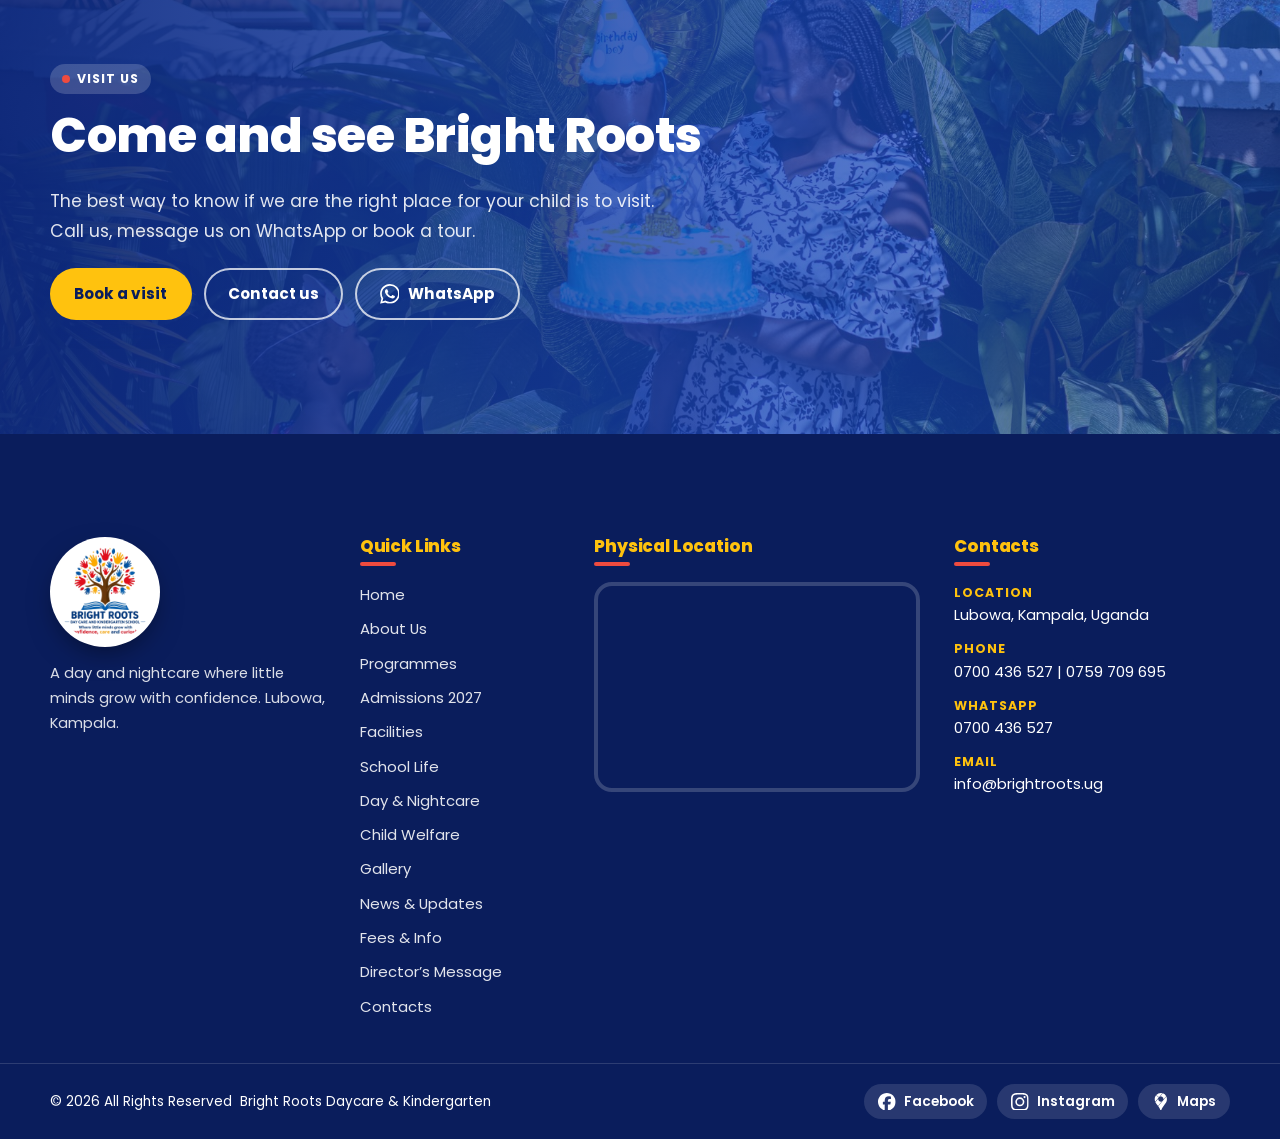
<file: fees.html>
<!DOCTYPE html>
<html lang="en">
<head>
<meta charset="utf-8">
<meta name="viewport" content="width=device-width, initial-scale=1">
<title>Fees &amp; School Information 2027 | Bright Roots Daycare &amp; Kindergarten, Lubowa</title>
<meta name="description" content="Get 2027 fee details and key school information for Bright Roots Daycare &amp; Kindergarten in Lubowa, Kampala: programmes, care options, visits, contacts and how to enrol.">
<meta name="robots" content="index, follow">
<meta name="author" content="Bright Roots Daycare &amp; Kindergarten">
<meta name="theme-color" content="#1747B8">
<link rel="canonical" href="https://brightrootsdaycareandkindergarten.com/fees.html">
<meta property="og:type" content="website">
<meta property="og:site_name" content="Bright Roots Daycare &amp; Kindergarten">
<meta property="og:title" content="Fees &amp; School Information 2027 | Bright Roots Daycare &amp; Kindergarten, Lubowa">
<meta property="og:description" content="Get 2027 fee details and key school information for Bright Roots Daycare &amp; Kindergarten in Lubowa, Kampala: programmes, care options, visits, contacts and how to enrol.">
<meta property="og:url" content="https://brightrootsdaycareandkindergarten.com/fees.html">
<meta property="og:image" content="https://brightrootsdaycareandkindergarten.com/assets/img/parent2.jpeg">
<meta name="twitter:card" content="summary_large_image">
<link rel="icon" type="image/png" href="assets/img/logo.png">
<link rel="preconnect" href="https://fonts.googleapis.com">
<link rel="preconnect" href="https://fonts.gstatic.com" crossorigin>
<link href="https://fonts.googleapis.com/css2?family=Poppins:wght@400;500;600;700;800&display=swap" rel="stylesheet">
<link rel="stylesheet" href="assets/css/site.css">
<link rel="stylesheet" href="assets/css/legacy.css">
<script>document.documentElement.className+=' js';</script>

</head>
<body class="has-banner brand-on">
<div class="progress" id="progress" aria-hidden="true"></div>
<div class="curtain" aria-hidden="true"><i></i><i></i><i></i><i></i></div>
<header class="hd" id="hd">
  <div class="hd-top"><div class="hd-top-in">
    <div class="hd-contact">
      <a href="tel:+256700436527"><svg class="ico" aria-hidden="true"><use href="#i-phone"/></svg><span>0700 436 527 | 0759 709 695</span></a>
      <a href="mailto:info@brightroots.ug"><svg class="ico" aria-hidden="true"><use href="#i-mail"/></svg><span>info@brightroots.ug</span></a>
      <a data-link="maps" href="https://www.google.com/maps/search/?api=1&amp;query=Bright+Roots+Daycare+Lubowa+Kampala" target="_blank" rel="noopener"><svg class="ico" aria-hidden="true"><use href="#i-pin"/></svg><span>Lubowa, Kampala</span></a>
    </div>
    <a class="hd-pill" href="admissions.html">Admissions 2027 now open <b>→</b></a>
  </div></div>
  <div class="hd-main"><div class="hd-main-in">
    <a class="hd-logo" href="index.html" aria-label="Bright Roots Daycare &amp; Kindergarten home"><img src="assets/img/logo.png" alt="Bright Roots Daycare &amp; Kindergarten logo"></a>
    <nav class="hd-nav" aria-label="Main navigation"><a class="hd-link" href="index.html">Home</a><a class="hd-link" href="about.html">About Us</a><a class="hd-link" href="programmes.html">Programmes</a><a class="hd-link on" href="admissions.html">Admissions</a><a class="hd-link" href="facilities.html">Facilities</a><a class="hd-link" href="gallery.html">Gallery</a><a class="hd-link" href="news.html">News &amp; Updates</a><a class="hd-link" href="contact.html">Contacts</a></nav>
    <button class="hd-burger" id="burger" type="button" aria-label="Open menu" aria-expanded="false" aria-controls="drawer"><span></span><span></span><span></span></button>
  </div></div>
</header>
<div class="dr-ov" id="drOv"></div>
<aside class="drawer" id="drawer" aria-label="Menu" aria-hidden="true">
  <button class="dr-x" id="drClose" type="button" aria-label="Close menu">×</button>
  <ul class="dr-list" aria-label="Main menu"><li><div class="dr-row"><a class="dr-link" href="index.html"><i>›</i>Home</a></div></li><li><div class="dr-row"><a class="dr-link" href="about.html"><i>›</i>About Us</a></div></li><li><div class="dr-row"><a class="dr-link" href="programmes.html"><i>›</i>Programmes</a></div></li><li><div class="dr-row"><a class="dr-link on" href="admissions.html"><i>›</i>Admissions</a></div></li><li><div class="dr-row"><a class="dr-link" href="facilities.html"><i>›</i>Facilities</a></div></li><li><div class="dr-row"><a class="dr-link" href="gallery.html"><i>›</i>Gallery</a></div></li><li><div class="dr-row"><a class="dr-link" href="news.html"><i>›</i>News &amp; Updates</a></div></li><li><div class="dr-row"><a class="dr-link" href="contact.html"><i>›</i>Contacts</a></div></li></ul>
  <div class="dr-foot"><a class="dr-cta" href="admissions.html">Book a visit</a><a href="tel:+256700436527">0700 436 527</a><a href="mailto:info@brightroots.ug">info@brightroots.ug</a></div>
</aside>
<main id="main">
<section class="phero">
  <div class="bg" data-parallax=".12" style="background-image:url(assets/img/parent2.jpeg);background-position:center 35%"></div>
    <div class="wrap phero-in">
    <div class="crumbs"><a href="index.html">Home</a><span>›</span><span>Fees &amp; Info</span></div>
    <h1 class="sw">Fees &amp; School Information</h1>
    <p>Clear, friendly information for 2027.</p>
  </div>
  <svg class="wave " viewBox="0 0 1440 120" preserveAspectRatio="none" aria-hidden="true"><path d="M0 70 C200 130 420 10 700 60 S1180 120 1440 40 V120 H0Z"/></svg>
</section>
<section class="sec"><div class="wrap"><div class="c"><span class="eyebrow rv">2027 admissions</span><h2 class="title rv" style="--d:.08s">How to <u>apply</u></h2></div><div class="tl"><div class="ts"><span class="num">1</span><div class="tb rv"><h3>Start Your Application</h3><p>Share basic information about your child and family through our application process. Our team will guide you through the next steps.</p><a href="admissions.html#visit" style="color:var(--blue);font-weight:700;font-size:.9rem">Start your application →</a></div></div><div class="ts"><span class="num">2</span><div class="tb rv"><h3>Submit Documents</h3><p>Prepare and submit the documents needed to support your child’s application, including previous school reports where applicable, a birth certificate and relevant health records.</p><a href="admissions.html" style="color:var(--blue);font-weight:700;font-size:.9rem">View admission details →</a></div></div><div class="ts"><span class="num">3</span><div class="tb rv"><h3>Visit Bright Roots</h3><p>Arrange a visit to meet our team, explore the learning environment and discuss the programme and care option that best suits your child.</p><a href="contact.html" style="color:var(--blue);font-weight:700;font-size:.9rem">Arrange a school visit →</a></div></div><div class="ts"><span class="num">4</span><div class="tb rv"><h3>Confirmation &amp; Enrolment</h3><p>Once the application has been reviewed and the details agreed, our team will explain the next steps to confirm your child’s place and prepare for their first day.</p><a href="contact.html" style="color:var(--blue);font-weight:700;font-size:.9rem">Speak to our admissions team →</a></div></div></div></div></section>
<section class="sec tint"><div class="wrap"><div class="c"><span class="eyebrow rv">Download</span><h2 class="title rv" style="--d:.08s">2027 <u>Fees Structure</u></h2><p class="lead c rv" style="--d:.15s">Download the fees information sheet for the programmes and care options offered at Bright Roots. For confirmed rates and payment guidance, please contact the school directly.</p></div>
<div class="dl rv" style="max-width:860px;margin:36px auto 0"><span class="pdf">PDF</span><div><h3>Bright Roots — 2027 Fees Information</h3><p>PDF document · Programme and care-option fee schedule</p></div><a class="btn y" data-magnetic href="assets/docs/bright-roots-fees-2027.pdf" target="_blank" rel="noopener" download>Download fees structure</a></div>
<p class="c" style="margin-top:20px">Need the latest fee figures or clarification on what is included? Call <a href="tel:+256700436527" style="color:var(--blue);font-weight:700">0700 436 527</a> or <a href="tel:+256759709695" style="color:var(--blue);font-weight:700">0759 709 695</a>.</p></div></section>
<section class="sec"><div class="wrap"><div class="c"><span class="eyebrow rv">School information</span><h2 class="title rv" style="--d:.08s">Good to <u>know</u></h2></div>
<div class="info" data-stagger=".08">
<div><h3>About us</h3><p>Bright Roots Daycare &amp; Kindergarten is a day and nightcare for young children.</p></div>
<div><h3>Location</h3><p>Lubowa, Kampala, Uganda.</p><a data-link="maps" href="https://www.google.com/maps/search/?api=1&amp;query=Bright+Roots+Daycare+Lubowa+Kampala" target="_blank" rel="noopener">Open in Google Maps</a></div>
<div><h3>Programmes</h3><p>Daycare<br>Little Learners<br>Growing Learners<br>Ready Learners</p></div>
<div><h3>Care options</h3><p>Daycare, Nightcare, or Day &amp; Nightcare, with optional school transport.</p></div>
<div><h3>Visits</h3><p>By appointment. Call or WhatsApp us to arrange a time that suits you.</p></div>
<div><h3>Contact</h3><p><a href="tel:+256700436527">0700 436 527</a><br><a href="tel:+256759709695">0759 709 695</a><br><a href="mailto:info@brightroots.ug">info@brightroots.ug</a></p></div>
<div><h3>Joining us</h3><p>See <a href="admissions.html">Admissions 2027</a> for the steps and what to prepare. We share a simple list of what children bring when they join.</p></div>
<div><h3>Our guiding statements</h3><p>Read our <a href="about.html#story">vision and mission</a> and a welcome from our <a href="directors-message.html">Director</a>.</p></div>
</div></div></section>
<section class="band" style="background-image:url(assets/img/parent2.jpeg)">
  <div class="wrap">
    <div class="rv"><span class="eyebrow l">Visit us</span><h2 class="title w">Come and see Bright Roots</h2><p class="lead w">The best way to know if we are the right place for your child is to visit. Call us, message us on WhatsApp or book a tour.</p>
      <div class="btns"><a class="btn y" data-magnetic href="admissions.html">Book a visit</a><a class="btn ghost" href="contact.html">Contact us</a><a class="btn ghost" data-link="whatsapp" href="https://wa.me/256700436527" target="_blank" rel="noopener"><svg class="bico" aria-hidden="true"><use href="#b-wa"/></svg> WhatsApp</a></div></div>
  </div>
</section>
</main>
<footer class="ft" id="footer">
  
  <div class="wrap ft-g">
    <div class="ft-brand"><a class="ft-logo" href="index.html" aria-label="Bright Roots home"><img src="assets/img/logo.png" alt="Bright Roots Daycare &amp; Kindergarten" loading="lazy"></a>
      <p>A day and nightcare where little minds grow with confidence. Lubowa, Kampala.</p></div>
    <div><h4>Quick Links</h4><nav aria-label="Quick links"><a href="index.html">Home</a><a href="about.html">About Us</a><a href="programmes.html">Programmes</a><a href="admissions.html">Admissions 2027</a><a href="facilities.html">Facilities</a><a href="school-life.html">School Life</a><a href="daycare-nightcare.html">Day &amp; Nightcare</a><a href="welfare.html">Child Welfare</a><a href="gallery.html">Gallery</a><a href="news.html">News &amp; Updates</a><a href="fees.html">Fees &amp; Info</a><a href="directors-message.html">Director’s Message</a><a href="contact.html">Contacts</a></nav></div>
    <div><h4>Physical Location</h4><div class="ft-map"><iframe title="Bright Roots on Google Maps" loading="lazy" referrerpolicy="no-referrer-when-downgrade" allowfullscreen src="https://www.google.com/maps?q=Bright+Roots+Daycare+Lubowa+Kampala&amp;output=embed"></iframe></div></div>
    <div class="ft-c"><h4>Contacts</h4>
      <p><span class="k">Location</span>Lubowa, Kampala, Uganda</p>
      <p><span class="k">Phone</span><a href="tel:+256700436527">0700 436 527</a> | <a href="tel:+256759709695">0759 709 695</a></p>
      <p><span class="k">WhatsApp</span><a data-link="whatsapp" href="https://wa.me/256700436527" target="_blank" rel="noopener">0700 436 527</a></p>
      <p><span class="k">Email</span><a href="mailto:info@brightroots.ug">info@brightroots.ug</a></p></div>
  </div>
  <div class="ft-bar"><div class="wrap"><span>© <span id="yr">2026</span> All Rights Reserved &nbsp;Bright Roots Daycare &amp; Kindergarten</span>
    <div class="ft-soc"><a data-link="facebook" href="https://www.facebook.com/" target="_blank" rel="noopener"><svg class="bico" aria-hidden="true"><use href="#b-fb"/></svg> Facebook</a><a data-link="instagram" href="https://www.instagram.com/" target="_blank" rel="noopener"><svg class="bico" aria-hidden="true"><use href="#b-ig"/></svg> Instagram</a><a data-link="maps" href="https://www.google.com/maps/search/?api=1&amp;query=Bright+Roots+Daycare+Lubowa+Kampala" target="_blank" rel="noopener"><svg class="bico" aria-hidden="true"><use href="#b-map"/></svg> Maps</a></div></div></div>
</footer>
<a class="wa" data-link="whatsapp" href="https://wa.me/256700436527" target="_blank" rel="noopener" aria-label="Chat with us on WhatsApp"><svg class="bico" aria-hidden="true"><use href="#b-wa"/></svg></a>
<div class="lb" id="lb"><img alt=""><button class="x" aria-label="Close">×</button><button class="p" aria-label="Previous">‹</button><button class="n" aria-label="Next">›</button></div>
<svg width="0" height="0" style="position:absolute" aria-hidden="true" focusable="false"><defs><symbol id="b-wa" viewBox="0 0 24 24"><path d="M17.472 14.382c-.297-.149-1.758-.867-2.03-.967-.273-.099-.471-.148-.67.15-.197.297-.767.966-.94 1.164-.173.199-.347.223-.644.075-.297-.15-1.255-.463-2.39-1.475-.883-.788-1.48-1.761-1.653-2.059-.173-.297-.018-.458.13-.606.134-.133.298-.347.446-.52s.198-.298.298-.497c.099-.198.05-.371-.025-.52s-.669-1.612-.916-2.207c-.242-.579-.487-.5-.669-.51a13 13 0 0 0-.57-.01c-.198 0-.52.074-.792.372-.272.297-1.04 1.016-1.04 2.479 0 1.462 1.065 2.875 1.213 3.074s2.096 3.2 5.077 4.487c.709.306 1.262.489 1.694.625.712.227 1.36.195 1.871.118.571-.085 1.758-.719 2.006-1.413s.248-1.289.173-1.413c-.074-.124-.272-.198-.57-.347m-5.421 7.403h-.004a9.87 9.87 0 0 1-5.031-1.378l-.361-.214-3.741.982.998-3.648-.235-.374a9.86 9.86 0 0 1-1.51-5.26c.001-5.45 4.436-9.884 9.888-9.884 2.64 0 5.122 1.03 6.988 2.898a9.82 9.82 0 0 1 2.893 6.994c-.003 5.45-4.437 9.884-9.885 9.884m8.413-18.297A11.82 11.82 0 0 0 12.05 0C5.495 0 .16 5.335.157 11.892c0 2.096.547 4.142 1.588 5.945L.057 24l6.305-1.654a11.9 11.9 0 0 0 5.683 1.448h.005c6.554 0 11.89-5.335 11.893-11.893a11.82 11.82 0 0 0-3.48-8.413"/></symbol><symbol id="b-fb" viewBox="0 0 24 24"><path d="M9.101 23.691v-7.98H6.627v-3.667h2.474v-1.58c0-4.085 1.848-5.978 5.858-5.978.401 0 .955.042 1.468.103a9 9 0 0 1 1.141.195v3.325a9 9 0 0 0-.653-.036 27 27 0 0 0-.733-.009c-.707 0-1.259.096-1.675.309a1.7 1.7 0 0 0-.679.622c-.258.42-.374.995-.374 1.752v1.297h3.919l-.386 2.103-.287 1.564h-3.246v8.245C19.396 23.238 24 18.179 24 12.044c0-6.627-5.373-12-12-12s-12 5.373-12 12c0 5.628 3.874 10.35 9.101 11.647"/></symbol><symbol id="b-ig" viewBox="0 0 24 24"><path d="M7.03.084c-1.277.06-2.149.264-2.91.563a5.9 5.9 0 0 0-2.124 1.388 5.9 5.9 0 0 0-1.38 2.127C.321 4.926.12 5.8.064 7.076s-.069 1.688-.063 4.947.021 3.667.083 4.947c.061 1.277.264 2.149.563 2.911.308.789.72 1.457 1.388 2.123a5.9 5.9 0 0 0 2.129 1.38c.763.295 1.636.496 2.913.552 1.278.056 1.689.069 4.947.063s3.668-.021 4.947-.082c1.28-.06 2.147-.265 2.91-.563a5.9 5.9 0 0 0 2.123-1.388 5.9 5.9 0 0 0 1.38-2.129c.295-.763.496-1.636.551-2.912.056-1.28.07-1.69.063-4.948-.006-3.258-.02-3.667-.081-4.947-.06-1.28-.264-2.148-.564-2.911a5.9 5.9 0 0 0-1.387-2.123 5.86 5.86 0 0 0-2.128-1.38C19.074.322 18.202.12 16.924.066 15.647.009 15.236-.006 11.977 0S8.31.021 7.03.084m.14 21.693c-1.17-.05-1.805-.245-2.228-.408a3.7 3.7 0 0 1-1.382-.895 3.7 3.7 0 0 1-.9-1.378c-.165-.423-.363-1.058-.417-2.228-.06-1.264-.072-1.644-.08-4.848-.006-3.204.006-3.583.061-4.848.05-1.169.246-1.805.408-2.228.216-.561.477-.96.895-1.382a3.7 3.7 0 0 1 1.379-.9c.423-.165 1.057-.361 2.227-.417 1.265-.06 1.644-.072 4.848-.08 3.203-.006 3.583.006 4.85.062 1.168.05 1.804.244 2.227.408.56.216.96.475 1.382.895s.681.817.9 1.378c.165.422.362 1.056.417 2.227.06 1.265.074 1.645.08 4.848.005 3.203-.006 3.583-.061 4.848-.051 1.17-.245 1.805-.408 2.23-.216.56-.477.96-.896 1.38a3.7 3.7 0 0 1-1.378.9c-.422.165-1.058.362-2.226.418-1.266.06-1.645.072-4.85.079s-3.582-.006-4.848-.06m9.783-16.192a1.44 1.44 0 1 0 1.437-1.442 1.44 1.44 0 0 0-1.437 1.442M5.839 12.012a6.161 6.161 0 1 0 12.323-.024 6.162 6.162 0 0 0-12.323.024M8 12.008A4 4 0 1 1 12.008 16 4 4 0 0 1 8 12.008"/></symbol><symbol id="b-map" viewBox="0 0 24 24"><path d="M19.527 4.799c1.212 2.608.937 5.678-.405 8.173-1.101 2.047-2.744 3.74-4.098 5.614-.619.858-1.244 1.75-1.669 2.727-.141.325-.263.658-.383.992-.121.333-.224.673-.34 1.008-.109.314-.236.684-.627.687h-.007c-.466-.001-.579-.53-.695-.887-.284-.874-.581-1.713-1.019-2.525-.51-.944-1.145-1.817-1.79-2.671zM8.545 7.705l-3.959 4.707c.724 1.54 1.821 2.863 2.871 4.18q.371.465.737.936l4.984-5.925-.029.01c-1.741.601-3.691-.291-4.392-1.987a3.4 3.4 0 0 1-.209-.716c-.063-.437-.077-.761-.004-1.198zM5.492 3.149l-.003.004c-1.947 2.466-2.281 5.88-1.117 8.77l4.785-5.689-.058-.05zM14.661.436l-3.838 4.563.027-.01c1.6-.551 3.403.15 4.22 1.626.176.319.323.683.377 1.045.068.446.085.773.012 1.22l-.003.016 3.836-4.561A8.38 8.38 0 0 0 14.67.439zM9.466 5.868 14.162.285l-.047-.012A8.3 8.3 0 0 0 11.986 0a8.44 8.44 0 0 0-6.169 2.766l-.016.018z"/></symbol></defs></svg>
<svg width="0" height="0" style="position:absolute" aria-hidden="true" focusable="false"><defs>
<symbol id="i-wa" viewBox="0 0 24 24"><path d="M21 11.5a8.38 8.38 0 0 1-.9 3.8 8.5 8.5 0 0 1-7.6 4.7 8.38 8.38 0 0 1-3.8-.9L3 21l1.9-5.7a8.38 8.38 0 0 1-.9-3.8 8.5 8.5 0 0 1 4.7-7.6 8.38 8.38 0 0 1 3.8-.9h.5a8.48 8.48 0 0 1 8 8v.5z"/><path transform="translate(6.6 6.6) scale(.46)" d="M22 16.92v3a2 2 0 0 1-2.18 2 19.79 19.79 0 0 1-8.63-3.07 19.5 19.5 0 0 1-6-6 19.79 19.79 0 0 1-3.07-8.67A2 2 0 0 1 4.11 2h3a2 2 0 0 1 2 1.72 12.84 12.84 0 0 0 .7 2.81 2 2 0 0 1-.45 2.11L8.09 9.91a16 16 0 0 0 6 6l1.27-1.27a2 2 0 0 1 2.11-.45 12.84 12.84 0 0 0 2.81.7A2 2 0 0 1 22 16.92z"/></symbol>
<symbol id="i-fb" viewBox="0 0 24 24"><path d="M18 2h-3a5 5 0 0 0-5 5v3H7v4h3v8h4v-8h3l1-4h-4V7a1 1 0 0 1 1-1h3z"/></symbol>
<symbol id="i-ig" viewBox="0 0 24 24"><rect x="2" y="2" width="20" height="20" rx="5"/><path d="M16 11.37A4 4 0 1 1 12.63 8 4 4 0 0 1 16 11.37z"/><path d="M17.5 6.5h.01"/></symbol>
<symbol id="i-pin" viewBox="0 0 24 24"><path d="M21 10c0 7-9 13-9 13s-9-6-9-13a9 9 0 0 1 18 0z"/><circle cx="12" cy="10" r="3"/></symbol>
<symbol id="i-heart" viewBox="0 0 24 24"><path d="M20.84 4.61a5.5 5.5 0 0 0-7.78 0L12 5.67l-1.06-1.06a5.5 5.5 0 0 0-7.78 7.78l1.06 1.06L12 21.23l7.78-7.78 1.06-1.06a5.5 5.5 0 0 0 0-7.78z"/></symbol>
<symbol id="i-phone" viewBox="0 0 24 24"><path d="M22 16.92v3a2 2 0 0 1-2.18 2 19.79 19.79 0 0 1-8.63-3.07 19.5 19.5 0 0 1-6-6 19.79 19.79 0 0 1-3.07-8.67A2 2 0 0 1 4.11 2h3a2 2 0 0 1 2 1.72 12.84 12.84 0 0 0 .7 2.81 2 2 0 0 1-.45 2.11L8.09 9.91a16 16 0 0 0 6 6l1.27-1.27a2 2 0 0 1 2.11-.45 12.84 12.84 0 0 0 2.81.7A2 2 0 0 1 22 16.92z"/></symbol>
<symbol id="i-mail" viewBox="0 0 24 24"><rect x="2" y="4" width="20" height="16" rx="2"/><path d="M22 7l-10 7L2 7"/></symbol>
<symbol id="i-shield" viewBox="0 0 24 24"><path d="M12 22s8-4 8-10V5l-8-3-8 3v7c0 6 8 10 8 10z"/></symbol>
<symbol id="i-leaf" viewBox="0 0 24 24"><path d="M11 20A7 7 0 0 1 9.8 6.1C15.5 5 17 4.48 19 2c1 2 2 4.18 2 8 0 5.5-4.78 10-10 10z"/><path d="M2 21c0-3 1.85-5.36 5.08-6C9.5 14.52 12 13 13 12"/></symbol>
<symbol id="i-chat" viewBox="0 0 24 24"><path d="M21 15a2 2 0 0 1-2 2H7l-4 4V5a2 2 0 0 1 2-2h14a2 2 0 0 1 2 2z"/></symbol>
<symbol id="i-moon" viewBox="0 0 24 24"><path d="M21 12.79A9 9 0 1 1 11.21 3 7 7 0 0 0 21 12.79z"/></symbol>
<symbol id="i-bus" viewBox="0 0 24 24"><path d="M8 6v6M15 6v6M2 12h19.6M18 18h3s.5-1.7.8-2.8c.1-.4.2-.8.2-1.2 0-.4-.1-.8-.2-1.2l-1.4-5C20.1 6.8 19.1 6 18 6H4a2 2 0 0 0-2 2v10h3M9 18h5"/><circle cx="7" cy="18" r="2"/><circle cx="16" cy="18" r="2"/></symbol>
<symbol id="i-users" viewBox="0 0 24 24"><path d="M17 21v-2a4 4 0 0 0-4-4H5a4 4 0 0 0-4 4v2"/><circle cx="9" cy="7" r="4"/><path d="M23 21v-2a4 4 0 0 0-3-3.87M16 3.13a4 4 0 0 1 0 7.75"/></symbol>
<symbol id="i-search" viewBox="0 0 24 24"><circle cx="11" cy="11" r="8"/><path d="M21 21l-4.35-4.35"/></symbol>
<symbol id="i-book" viewBox="0 0 24 24"><path d="M2 3h6a4 4 0 0 1 4 4v14a3 3 0 0 0-3-3H2zM22 3h-6a4 4 0 0 0-4 4v14a3 3 0 0 1 3-3h7z"/></symbol>
<symbol id="i-star" viewBox="0 0 24 24"><path d="M12 2l3.09 6.26L22 9.27l-5 4.87 1.18 6.88L12 17.77l-6.18 3.25L7 14.14 2 9.27l6.91-1.01z"/></symbol>
<symbol id="i-drop" viewBox="0 0 24 24"><path d="M12 2.69l5.66 5.66a8 8 0 1 1-11.31 0z"/></symbol>
<symbol id="i-sun" viewBox="0 0 24 24"><circle cx="12" cy="12" r="4"/><path d="M12 2v2M12 20v2M4.93 4.93l1.41 1.41M17.66 17.66l1.41 1.41M2 12h2M20 12h2M6.34 17.66l-1.41 1.41M19.07 4.93l-1.41 1.41"/></symbol>
<symbol id="i-activity" viewBox="0 0 24 24"><path d="M22 12h-4l-3 9L9 3l-3 9H2"/></symbol>
<symbol id="i-smile" viewBox="0 0 24 24"><circle cx="12" cy="12" r="10"/><path d="M8 14s1.5 2 4 2 4-2 4-2M9 9h.01M15 9h.01"/></symbol>
<symbol id="i-music" viewBox="0 0 24 24"><path d="M9 18V5l12-2v13"/><circle cx="6" cy="18" r="3"/><circle cx="18" cy="16" r="3"/></symbol>
<symbol id="i-clock" viewBox="0 0 24 24"><circle cx="12" cy="12" r="10"/><path d="M12 6v6l4 2"/></symbol>
<symbol id="i-home" viewBox="0 0 24 24"><path d="M3 9l9-7 9 7v11a2 2 0 0 1-2 2H5a2 2 0 0 1-2-2zM9 22V12h6v10"/></symbol>
<symbol id="i-eye" viewBox="0 0 24 24"><path d="M1 12s4-8 11-8 11 8 11 8-4 8-11 8-11-8-11-8z"/><circle cx="12" cy="12" r="3"/></symbol>
<symbol id="i-layers" viewBox="0 0 24 24"><path d="M12 2L2 7l10 5 10-5-10-5zM2 17l10 5 10-5M2 12l10 5 10-5"/></symbol>
<symbol id="i-globe" viewBox="0 0 24 24"><circle cx="12" cy="12" r="10"/><path d="M2 12h20M12 2a15.3 15.3 0 0 1 4 10 15.3 15.3 0 0 1-4 10 15.3 15.3 0 0 1-4-10 15.3 15.3 0 0 1 4-10z"/></symbol>
</defs></svg>
<script>window.BR={whatsapp:'256700436527',speed:6500,ok:'Opening WhatsApp so you can send your message. Thank you!',links:{facebook:'https://www.facebook.com/',instagram:'https://www.instagram.com/',maps:'https://www.google.com/maps/search/?api=1&query=Bright+Roots+Daycare+Lubowa+Kampala'}};</script>
<script src="assets/js/site.js"></script>
</body>
</html>
</file>
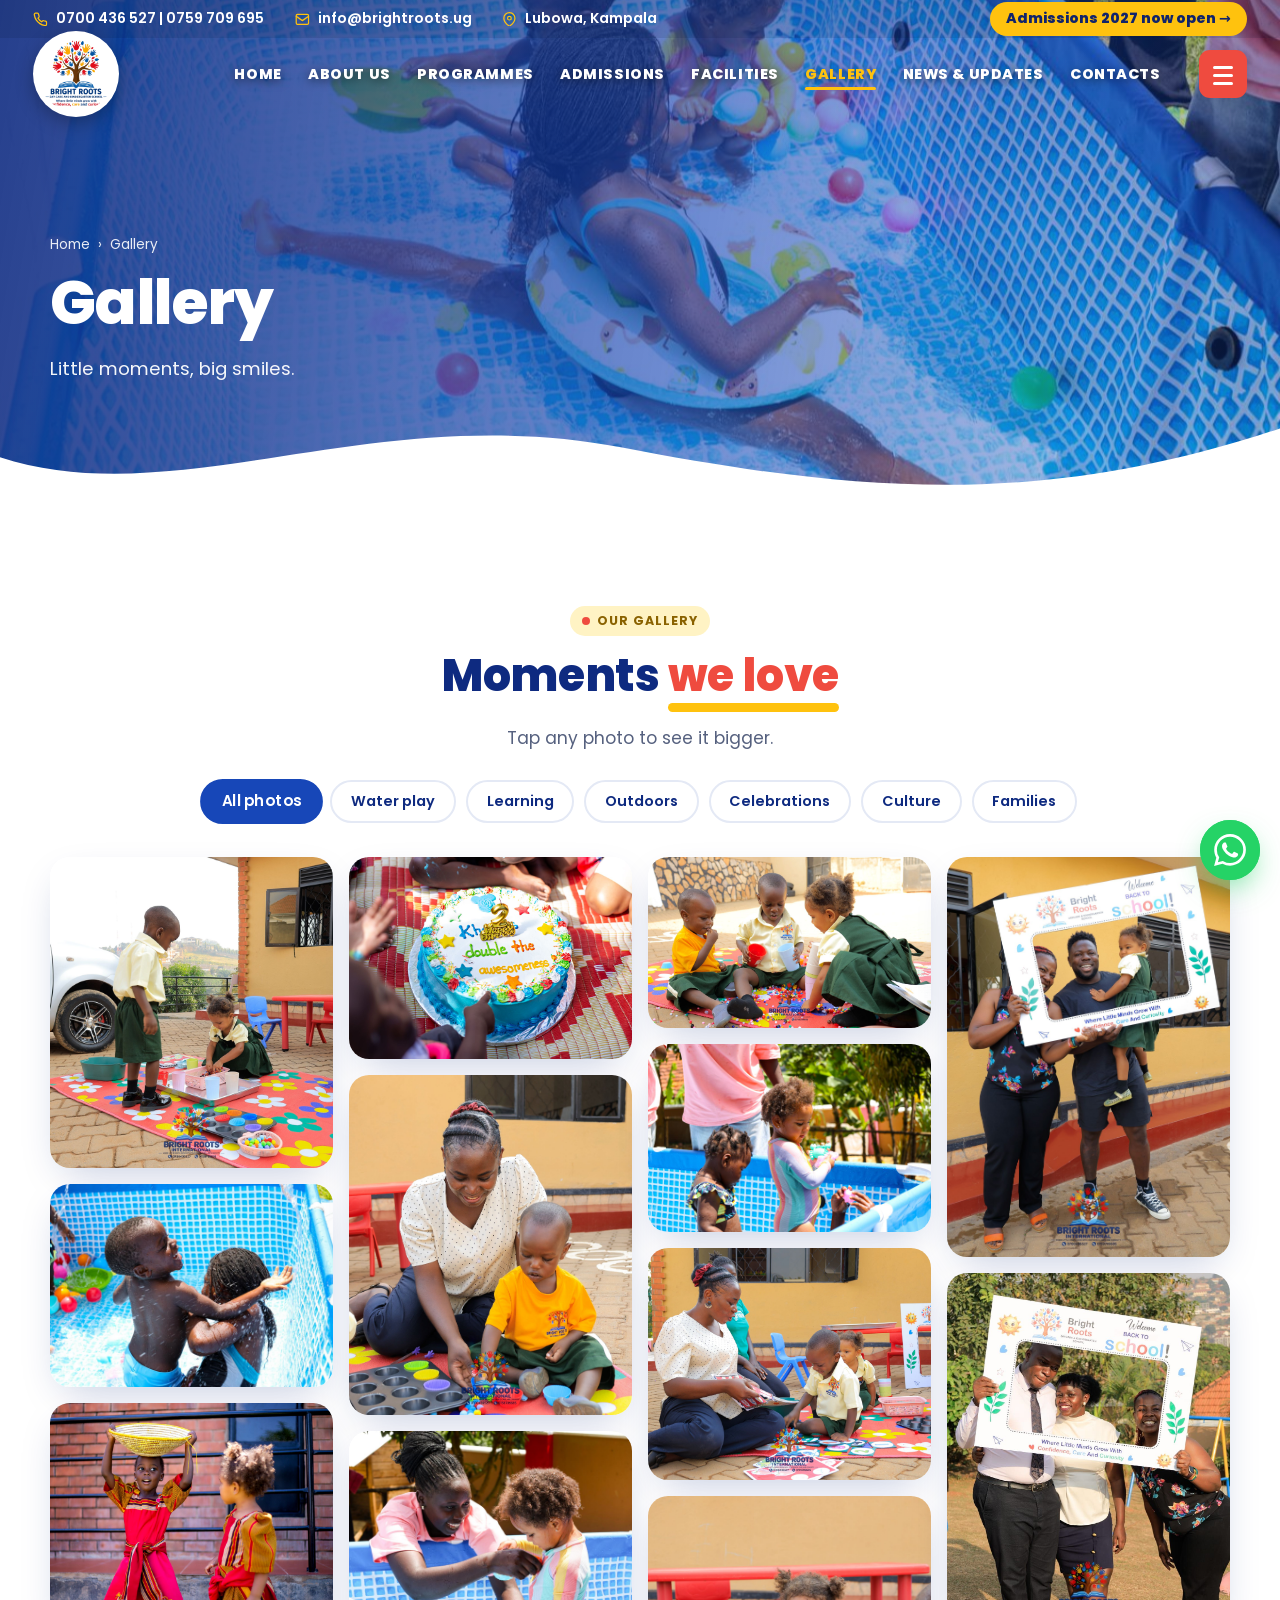
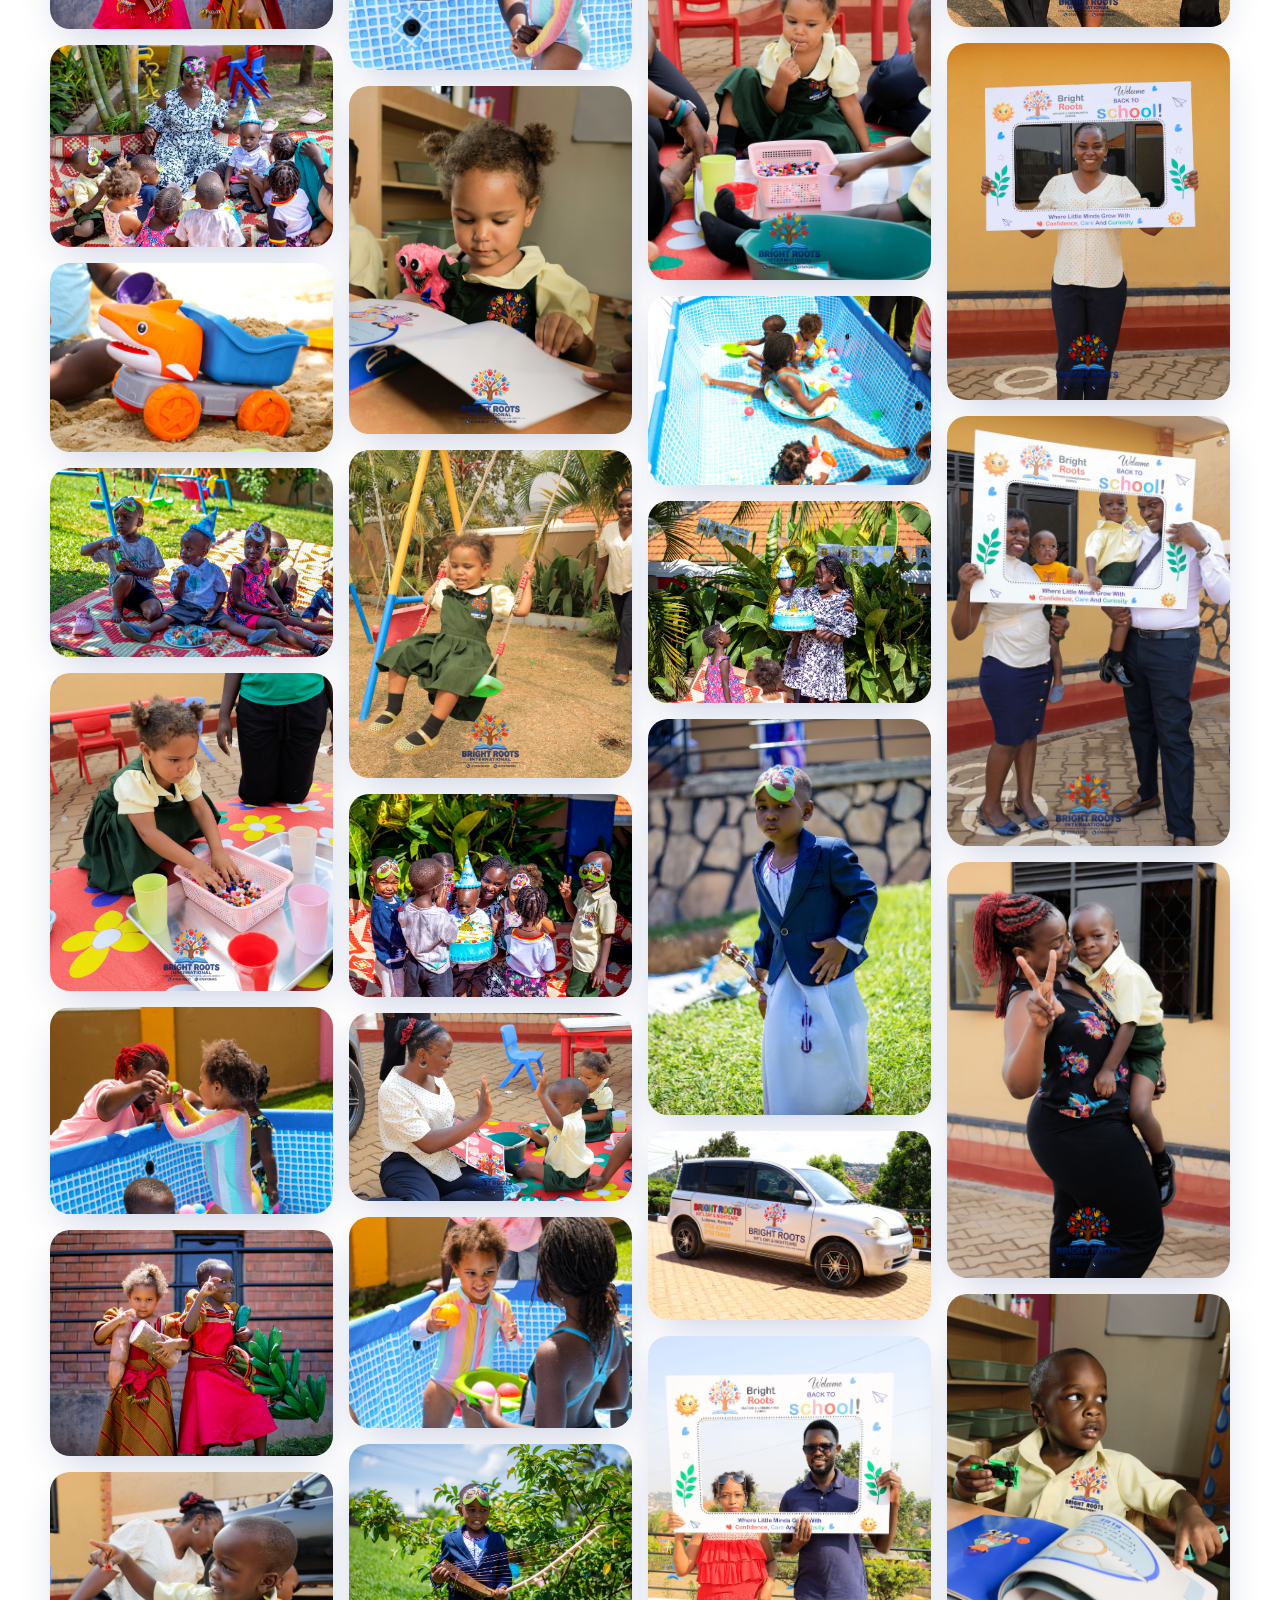
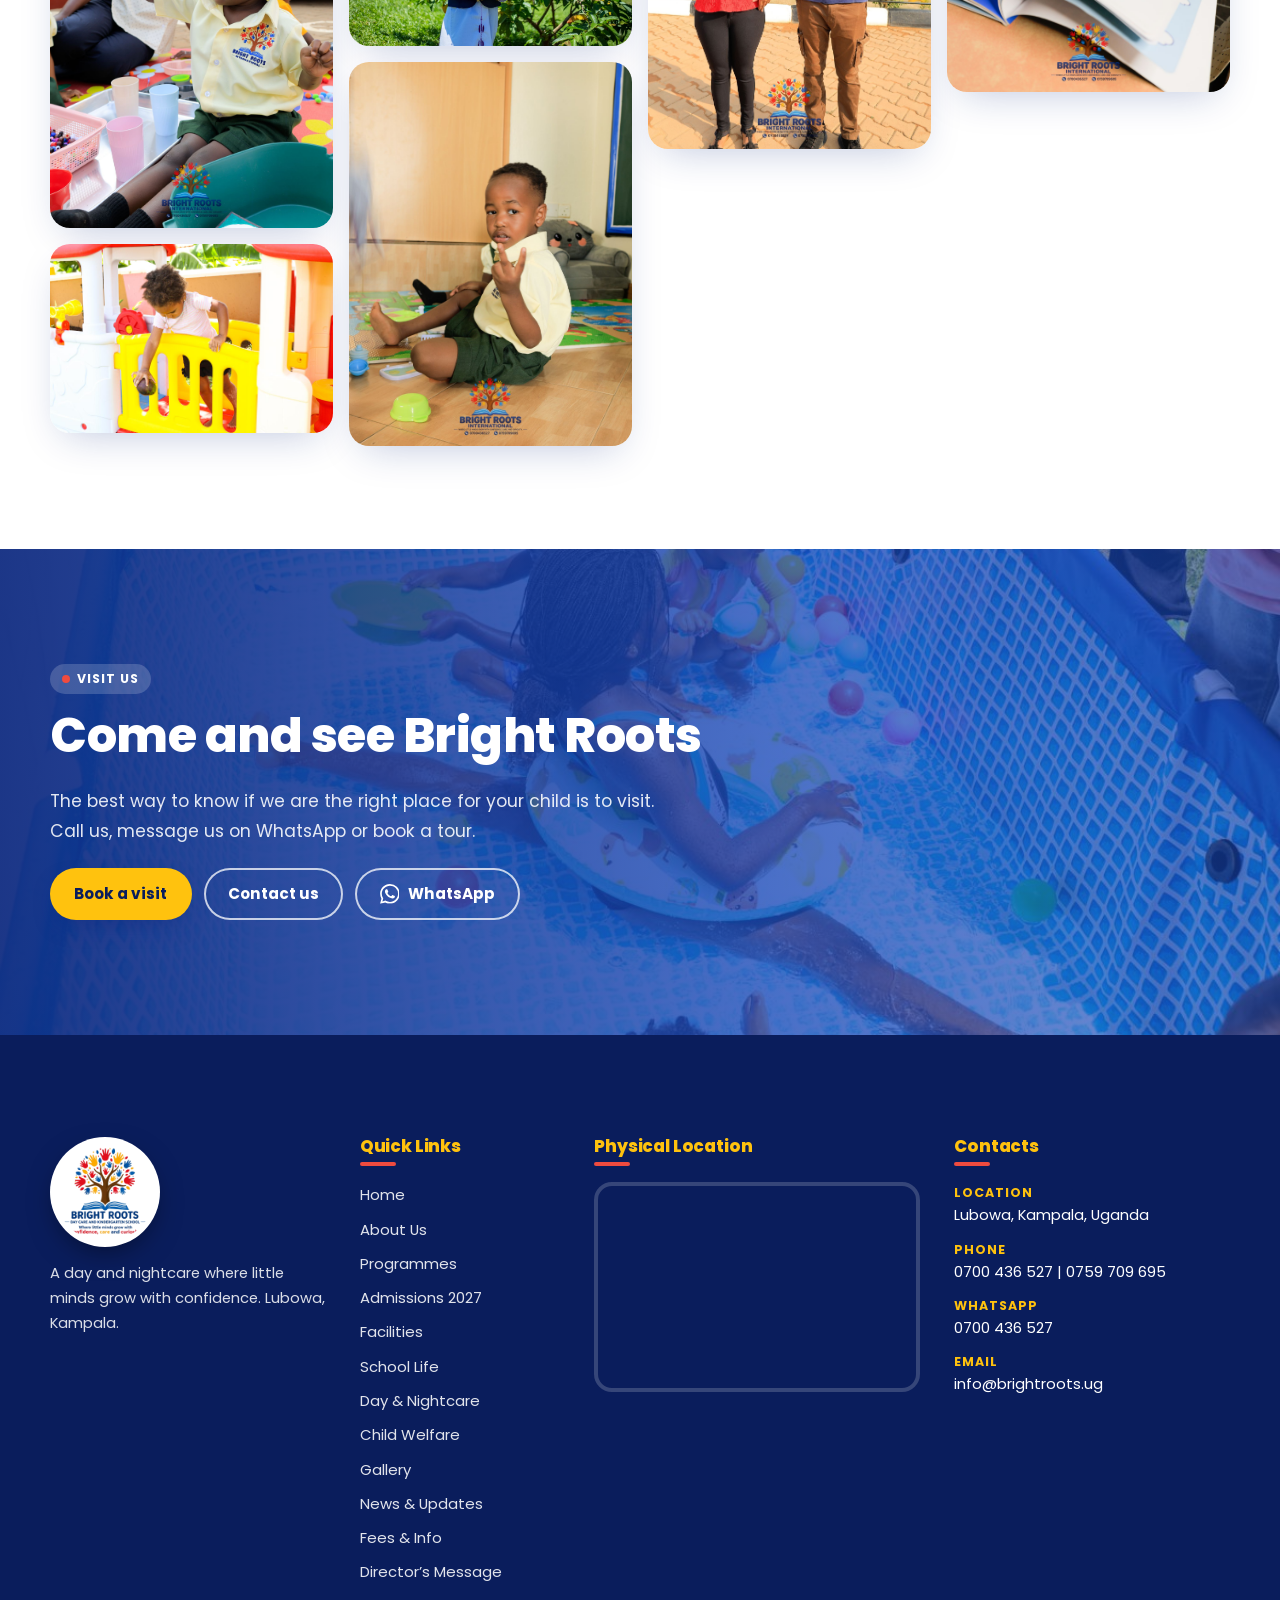
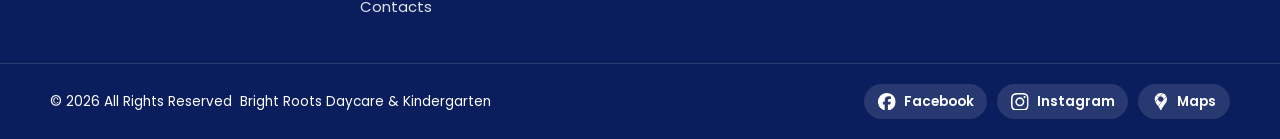
<file: gallery.html>
<!DOCTYPE html>
<html lang="en">
<head>
<meta charset="utf-8">
<meta name="viewport" content="width=device-width, initial-scale=1">
<title>Photo Gallery | Bright Roots Daycare &amp; Kindergarten</title>
<meta name="description" content="Explore moments from Bright Roots Daycare &amp; Kindergarten in Lubowa, Kampala, and see our childcare environment, activities and spaces for little learners.">
<meta name="robots" content="index, follow">
<meta name="author" content="Bright Roots Daycare &amp; Kindergarten">
<meta name="theme-color" content="#1747B8">
<link rel="canonical" href="https://brightrootsdaycareandkindergarten.com/gallery.html">
<meta property="og:type" content="website">
<meta property="og:site_name" content="Bright Roots Daycare &amp; Kindergarten">
<meta property="og:title" content="Photo Gallery | Bright Roots Daycare &amp; Kindergarten">
<meta property="og:description" content="Explore moments from Bright Roots Daycare &amp; Kindergarten in Lubowa, Kampala, and see our childcare environment, activities and spaces for little learners.">
<meta property="og:url" content="https://brightrootsdaycareandkindergarten.com/gallery.html">
<meta property="og:image" content="https://brightrootsdaycareandkindergarten.com/assets/img/g6.jpg">
<meta name="twitter:card" content="summary_large_image">
<link rel="icon" type="image/png" href="assets/img/logo.png">
<link rel="preconnect" href="https://fonts.googleapis.com">
<link rel="preconnect" href="https://fonts.gstatic.com" crossorigin>
<link href="https://fonts.googleapis.com/css2?family=Poppins:wght@400;500;600;700;800&display=swap" rel="stylesheet">
<link rel="stylesheet" href="assets/css/site.css">
<link rel="stylesheet" href="assets/css/legacy.css">
<script>document.documentElement.className+=' js';</script>

</head>
<body class="has-banner brand-on">
<div class="progress" id="progress" aria-hidden="true"></div>
<div class="curtain" aria-hidden="true"><i></i><i></i><i></i><i></i></div>
<header class="hd" id="hd">
  <div class="hd-top"><div class="hd-top-in">
    <div class="hd-contact">
      <a href="tel:+256700436527"><svg class="ico" aria-hidden="true"><use href="#i-phone"/></svg><span>0700 436 527 | 0759 709 695</span></a>
      <a href="mailto:info@brightroots.ug"><svg class="ico" aria-hidden="true"><use href="#i-mail"/></svg><span>info@brightroots.ug</span></a>
      <a data-link="maps" href="https://www.google.com/maps/search/?api=1&amp;query=Bright+Roots+Daycare+Lubowa+Kampala" target="_blank" rel="noopener"><svg class="ico" aria-hidden="true"><use href="#i-pin"/></svg><span>Lubowa, Kampala</span></a>
    </div>
    <a class="hd-pill" href="admissions.html">Admissions 2027 now open <b>→</b></a>
  </div></div>
  <div class="hd-main"><div class="hd-main-in">
    <a class="hd-logo" href="index.html" aria-label="Bright Roots Daycare &amp; Kindergarten home"><img src="assets/img/logo.png" alt="Bright Roots Daycare &amp; Kindergarten logo"></a>
    <nav class="hd-nav" aria-label="Main navigation"><a class="hd-link" href="index.html">Home</a><a class="hd-link" href="about.html">About Us</a><a class="hd-link" href="programmes.html">Programmes</a><a class="hd-link" href="admissions.html">Admissions</a><a class="hd-link" href="facilities.html">Facilities</a><a class="hd-link on" href="gallery.html">Gallery</a><a class="hd-link" href="news.html">News &amp; Updates</a><a class="hd-link" href="contact.html">Contacts</a></nav>
    <button class="hd-burger" id="burger" type="button" aria-label="Open menu" aria-expanded="false" aria-controls="drawer"><span></span><span></span><span></span></button>
  </div></div>
</header>
<div class="dr-ov" id="drOv"></div>
<aside class="drawer" id="drawer" aria-label="Menu" aria-hidden="true">
  <button class="dr-x" id="drClose" type="button" aria-label="Close menu">×</button>
  <ul class="dr-list" aria-label="Main menu"><li><div class="dr-row"><a class="dr-link" href="index.html"><i>›</i>Home</a></div></li><li><div class="dr-row"><a class="dr-link" href="about.html"><i>›</i>About Us</a></div></li><li><div class="dr-row"><a class="dr-link" href="programmes.html"><i>›</i>Programmes</a></div></li><li><div class="dr-row"><a class="dr-link" href="admissions.html"><i>›</i>Admissions</a></div></li><li><div class="dr-row"><a class="dr-link" href="facilities.html"><i>›</i>Facilities</a></div></li><li><div class="dr-row"><a class="dr-link on" href="gallery.html"><i>›</i>Gallery</a></div></li><li><div class="dr-row"><a class="dr-link" href="news.html"><i>›</i>News &amp; Updates</a></div></li><li><div class="dr-row"><a class="dr-link" href="contact.html"><i>›</i>Contacts</a></div></li></ul>
  <div class="dr-foot"><a class="dr-cta" href="admissions.html">Book a visit</a><a href="tel:+256700436527">0700 436 527</a><a href="mailto:info@brightroots.ug">info@brightroots.ug</a></div>
</aside>
<main id="main">
<section class="phero">
  <div class="bg" data-parallax=".12" style="background-image:url(assets/img/g6.jpg);background-position:center 40%"></div>
    <div class="wrap phero-in">
    <div class="crumbs"><a href="index.html">Home</a><span>›</span><span>Gallery</span></div>
    <h1 class="sw">Gallery</h1>
    <p>Little moments, big smiles.</p>
  </div>
  <svg class="wave " viewBox="0 0 1440 120" preserveAspectRatio="none" aria-hidden="true"><path d="M0 70 C200 130 420 10 700 60 S1180 120 1440 40 V120 H0Z"/></svg>
</section>
<section class="sec"><div class="wrap"><div class="c"><span class="eyebrow rv">Our gallery</span><h2 class="title rv" style="--d:.08s">Moments <u>we love</u></h2><p class="lead c rv" style="--d:.15s">Tap any photo to see it bigger.</p></div><div class="filters rv"><button type="button" data-f="all" class=on>All photos</button><button type="button" data-f="water">Water play</button><button type="button" data-f="learn">Learning</button><button type="button" data-f="outdoor">Outdoors</button><button type="button" data-f="party">Celebrations</button><button type="button" data-f="culture">Culture</button><button type="button" data-f="families">Families</button></div><div class="masonry" data-lb><figure data-c="learn"><img src="assets/img/play.jpeg" alt="Children playing on a colourful mat" loading="lazy"><figcaption>Play on the mat</figcaption></figure><figure data-c="water"><img src="assets/img/g1.jpg" alt="Splashing in the pool" loading="lazy"><figcaption>Splash time</figcaption></figure><figure data-c="culture"><img src="assets/img/culture.jpeg" alt="Girls in cultural dress" loading="lazy"><figcaption>Cultural day</figcaption></figure><figure data-c="party learn"><img src="assets/img/birthday.jpeg" alt="Storytime in the garden" loading="lazy"><figcaption>Story in the garden</figcaption></figure><figure data-c="outdoor"><img src="assets/img/g8.jpg" alt="A digger toy in the sandpit" loading="lazy"><figcaption>Sandpit fun</figcaption></figure><figure data-c="party"><img src="assets/img/cake.jpeg" alt="Birthday picnic" loading="lazy"><figcaption>Birthday picnic</figcaption></figure><figure data-c="learn"><img src="assets/img/games.jpeg" alt="Sorting colourful beads" loading="lazy"><figcaption>Sorting beads</figcaption></figure><figure data-c="water"><img src="assets/img/g2.jpg" alt="Pool play with balls" loading="lazy"><figcaption>Pool play</figcaption></figure><figure data-c="culture"><img src="assets/img/pose.jpeg" alt="Posing in cultural costumes" loading="lazy"><figcaption>Proud of our culture</figcaption></figure><figure data-c="learn"><img src="assets/img/reading.jpeg" alt="A child at a table" loading="lazy"><figcaption>Busy hands</figcaption></figure><figure data-c="outdoor"><img src="assets/img/g9.jpg" alt="A child in a play house" loading="lazy"><figcaption>In the play house</figcaption></figure><figure data-c="party"><img src="assets/img/IMG_2785.JPG.jpeg" alt="A birthday cake" loading="lazy"><figcaption>Cake time</figcaption></figure><figure data-c="learn"><img src="assets/img/care.jpeg" alt="A caregiver and toddler" loading="lazy"><figcaption>Caring hands</figcaption></figure><figure data-c="water"><img src="assets/img/g4.jpg" alt="A caregiver in the pool" loading="lazy"><figcaption>Safe in the water</figcaption></figure><figure data-c="learn"><img src="assets/img/class.jpeg" alt="A child with a picture book" loading="lazy"><figcaption>Picture book time</figcaption></figure><figure data-c="outdoor"><img src="assets/img/wheels.jpeg" alt="A swing in the garden" loading="lazy"><figcaption>Swing high</figcaption></figure><figure data-c="party"><img src="assets/img/party.jpeg" alt="Birthday celebration" loading="lazy"><figcaption>Party time</figcaption></figure><figure data-c="learn"><img src="assets/img/ground.jpeg" alt="High five!" loading="lazy"><figcaption>High five!</figcaption></figure><figure data-c="water"><img src="assets/img/g5.jpg" alt="A ball in the pool" loading="lazy"><figcaption>Ball games</figcaption></figure><figure data-c="culture outdoor"><img src="assets/img/IMG_2645.JPG.jpeg" alt="A child with a traditional instrument" loading="lazy"><figcaption>Music on the lawn</figcaption></figure><figure data-c="learn"><img src="assets/img/kid.jpeg" alt="A calm moment" loading="lazy"><figcaption>Calm moment</figcaption></figure><figure data-c="learn outdoor"><img src="assets/img/outside.jpeg" alt="Friends sitting together" loading="lazy"><figcaption>Friends together</figcaption></figure><figure data-c="water"><img src="assets/img/g3.jpg" alt="Splash pool fun" loading="lazy"><figcaption>Splash pool</figcaption></figure><figure data-c="learn"><img src="assets/img/_MG_8537.jpg.jpeg" alt="Reading together" loading="lazy"><figcaption>Reading together</figcaption></figure><figure data-c="learn"><img src="assets/img/roots.jpeg" alt="Playing with toys" loading="lazy"><figcaption>Playing with toys</figcaption></figure><figure data-c="water"><img src="assets/img/g6.jpg" alt="Floating in the pool" loading="lazy"><figcaption>Floating</figcaption></figure><figure data-c="party"><img src="assets/img/parent2.jpeg" alt="Birthday with family" loading="lazy"><figcaption>Family celebration</figcaption></figure><figure data-c="outdoor"><img src="assets/img/ready.jpeg" alt="A boy in a blazer" loading="lazy"><figcaption>Looking sharp</figcaption></figure><figure data-c="outdoor"><img src="assets/img/van.jpg" alt="The Bright Roots van" loading="lazy"><figcaption>Our van</figcaption></figure><figure data-c="families"><img src="assets/img/parent1.jpeg" alt="Welcome back to school" loading="lazy"><figcaption>Welcome back to school</figcaption></figure><figure data-c="families"><img src="assets/img/sanny.jpeg" alt="Welcome back to school" loading="lazy"><figcaption>Welcome back</figcaption></figure><figure data-c="families"><img src="assets/img/proud.jpeg" alt="Welcome back to school" loading="lazy"><figcaption>Proud families</figcaption></figure><figure data-c="families"><img src="assets/img/teacher.jpeg" alt="Welcome back to school frame" loading="lazy"><figcaption>Welcome!</figcaption></figure><figure data-c="families"><img src="assets/img/parent.jpeg" alt="Families at the photo frame" loading="lazy"><figcaption>Family photo</figcaption></figure><figure data-c="families"><img src="assets/img/teaching.jpeg" alt="A caring adult with a child" loading="lazy"><figcaption>Smiles and peace signs</figcaption></figure><figure data-c="learn"><img src="assets/img/bright.jpeg" alt="A child reading" loading="lazy"><figcaption>Bright minds</figcaption></figure></div></div></section>
<section class="band" style="background-image:url(assets/img/g6.jpg)">
  <div class="wrap">
    <div class="rv"><span class="eyebrow l">Visit us</span><h2 class="title w">Come and see Bright Roots</h2><p class="lead w">The best way to know if we are the right place for your child is to visit. Call us, message us on WhatsApp or book a tour.</p>
      <div class="btns"><a class="btn y" data-magnetic href="admissions.html">Book a visit</a><a class="btn ghost" href="contact.html">Contact us</a><a class="btn ghost" data-link="whatsapp" href="https://wa.me/256700436527" target="_blank" rel="noopener"><svg class="bico" aria-hidden="true"><use href="#b-wa"/></svg> WhatsApp</a></div></div>
  </div>
</section>
</main>
<footer class="ft" id="footer">
  
  <div class="wrap ft-g">
    <div class="ft-brand"><a class="ft-logo" href="index.html" aria-label="Bright Roots home"><img src="assets/img/logo.png" alt="Bright Roots Daycare &amp; Kindergarten" loading="lazy"></a>
      <p>A day and nightcare where little minds grow with confidence. Lubowa, Kampala.</p></div>
    <div><h4>Quick Links</h4><nav aria-label="Quick links"><a href="index.html">Home</a><a href="about.html">About Us</a><a href="programmes.html">Programmes</a><a href="admissions.html">Admissions 2027</a><a href="facilities.html">Facilities</a><a href="school-life.html">School Life</a><a href="daycare-nightcare.html">Day &amp; Nightcare</a><a href="welfare.html">Child Welfare</a><a href="gallery.html">Gallery</a><a href="news.html">News &amp; Updates</a><a href="fees.html">Fees &amp; Info</a><a href="directors-message.html">Director’s Message</a><a href="contact.html">Contacts</a></nav></div>
    <div><h4>Physical Location</h4><div class="ft-map"><iframe title="Bright Roots on Google Maps" loading="lazy" referrerpolicy="no-referrer-when-downgrade" allowfullscreen src="https://www.google.com/maps?q=Bright+Roots+Daycare+Lubowa+Kampala&amp;output=embed"></iframe></div></div>
    <div class="ft-c"><h4>Contacts</h4>
      <p><span class="k">Location</span>Lubowa, Kampala, Uganda</p>
      <p><span class="k">Phone</span><a href="tel:+256700436527">0700 436 527</a> | <a href="tel:+256759709695">0759 709 695</a></p>
      <p><span class="k">WhatsApp</span><a data-link="whatsapp" href="https://wa.me/256700436527" target="_blank" rel="noopener">0700 436 527</a></p>
      <p><span class="k">Email</span><a href="mailto:info@brightroots.ug">info@brightroots.ug</a></p></div>
  </div>
  <div class="ft-bar"><div class="wrap"><span>© <span id="yr">2026</span> All Rights Reserved &nbsp;Bright Roots Daycare &amp; Kindergarten</span>
    <div class="ft-soc"><a data-link="facebook" href="https://www.facebook.com/" target="_blank" rel="noopener"><svg class="bico" aria-hidden="true"><use href="#b-fb"/></svg> Facebook</a><a data-link="instagram" href="https://www.instagram.com/" target="_blank" rel="noopener"><svg class="bico" aria-hidden="true"><use href="#b-ig"/></svg> Instagram</a><a data-link="maps" href="https://www.google.com/maps/search/?api=1&amp;query=Bright+Roots+Daycare+Lubowa+Kampala" target="_blank" rel="noopener"><svg class="bico" aria-hidden="true"><use href="#b-map"/></svg> Maps</a></div></div></div>
</footer>
<a class="wa" data-link="whatsapp" href="https://wa.me/256700436527" target="_blank" rel="noopener" aria-label="Chat with us on WhatsApp"><svg class="bico" aria-hidden="true"><use href="#b-wa"/></svg></a>
<div class="lb" id="lb"><img alt=""><button class="x" aria-label="Close">×</button><button class="p" aria-label="Previous">‹</button><button class="n" aria-label="Next">›</button></div>
<svg width="0" height="0" style="position:absolute" aria-hidden="true" focusable="false"><defs><symbol id="b-wa" viewBox="0 0 24 24"><path d="M17.472 14.382c-.297-.149-1.758-.867-2.03-.967-.273-.099-.471-.148-.67.15-.197.297-.767.966-.94 1.164-.173.199-.347.223-.644.075-.297-.15-1.255-.463-2.39-1.475-.883-.788-1.48-1.761-1.653-2.059-.173-.297-.018-.458.13-.606.134-.133.298-.347.446-.52s.198-.298.298-.497c.099-.198.05-.371-.025-.52s-.669-1.612-.916-2.207c-.242-.579-.487-.5-.669-.51a13 13 0 0 0-.57-.01c-.198 0-.52.074-.792.372-.272.297-1.04 1.016-1.04 2.479 0 1.462 1.065 2.875 1.213 3.074s2.096 3.2 5.077 4.487c.709.306 1.262.489 1.694.625.712.227 1.36.195 1.871.118.571-.085 1.758-.719 2.006-1.413s.248-1.289.173-1.413c-.074-.124-.272-.198-.57-.347m-5.421 7.403h-.004a9.87 9.87 0 0 1-5.031-1.378l-.361-.214-3.741.982.998-3.648-.235-.374a9.86 9.86 0 0 1-1.51-5.26c.001-5.45 4.436-9.884 9.888-9.884 2.64 0 5.122 1.03 6.988 2.898a9.82 9.82 0 0 1 2.893 6.994c-.003 5.45-4.437 9.884-9.885 9.884m8.413-18.297A11.82 11.82 0 0 0 12.05 0C5.495 0 .16 5.335.157 11.892c0 2.096.547 4.142 1.588 5.945L.057 24l6.305-1.654a11.9 11.9 0 0 0 5.683 1.448h.005c6.554 0 11.89-5.335 11.893-11.893a11.82 11.82 0 0 0-3.48-8.413"/></symbol><symbol id="b-fb" viewBox="0 0 24 24"><path d="M9.101 23.691v-7.98H6.627v-3.667h2.474v-1.58c0-4.085 1.848-5.978 5.858-5.978.401 0 .955.042 1.468.103a9 9 0 0 1 1.141.195v3.325a9 9 0 0 0-.653-.036 27 27 0 0 0-.733-.009c-.707 0-1.259.096-1.675.309a1.7 1.7 0 0 0-.679.622c-.258.42-.374.995-.374 1.752v1.297h3.919l-.386 2.103-.287 1.564h-3.246v8.245C19.396 23.238 24 18.179 24 12.044c0-6.627-5.373-12-12-12s-12 5.373-12 12c0 5.628 3.874 10.35 9.101 11.647"/></symbol><symbol id="b-ig" viewBox="0 0 24 24"><path d="M7.03.084c-1.277.06-2.149.264-2.91.563a5.9 5.9 0 0 0-2.124 1.388 5.9 5.9 0 0 0-1.38 2.127C.321 4.926.12 5.8.064 7.076s-.069 1.688-.063 4.947.021 3.667.083 4.947c.061 1.277.264 2.149.563 2.911.308.789.72 1.457 1.388 2.123a5.9 5.9 0 0 0 2.129 1.38c.763.295 1.636.496 2.913.552 1.278.056 1.689.069 4.947.063s3.668-.021 4.947-.082c1.28-.06 2.147-.265 2.91-.563a5.9 5.9 0 0 0 2.123-1.388 5.9 5.9 0 0 0 1.38-2.129c.295-.763.496-1.636.551-2.912.056-1.28.07-1.69.063-4.948-.006-3.258-.02-3.667-.081-4.947-.06-1.28-.264-2.148-.564-2.911a5.9 5.9 0 0 0-1.387-2.123 5.86 5.86 0 0 0-2.128-1.38C19.074.322 18.202.12 16.924.066 15.647.009 15.236-.006 11.977 0S8.31.021 7.03.084m.14 21.693c-1.17-.05-1.805-.245-2.228-.408a3.7 3.7 0 0 1-1.382-.895 3.7 3.7 0 0 1-.9-1.378c-.165-.423-.363-1.058-.417-2.228-.06-1.264-.072-1.644-.08-4.848-.006-3.204.006-3.583.061-4.848.05-1.169.246-1.805.408-2.228.216-.561.477-.96.895-1.382a3.7 3.7 0 0 1 1.379-.9c.423-.165 1.057-.361 2.227-.417 1.265-.06 1.644-.072 4.848-.08 3.203-.006 3.583.006 4.85.062 1.168.05 1.804.244 2.227.408.56.216.96.475 1.382.895s.681.817.9 1.378c.165.422.362 1.056.417 2.227.06 1.265.074 1.645.08 4.848.005 3.203-.006 3.583-.061 4.848-.051 1.17-.245 1.805-.408 2.23-.216.56-.477.96-.896 1.38a3.7 3.7 0 0 1-1.378.9c-.422.165-1.058.362-2.226.418-1.266.06-1.645.072-4.85.079s-3.582-.006-4.848-.06m9.783-16.192a1.44 1.44 0 1 0 1.437-1.442 1.44 1.44 0 0 0-1.437 1.442M5.839 12.012a6.161 6.161 0 1 0 12.323-.024 6.162 6.162 0 0 0-12.323.024M8 12.008A4 4 0 1 1 12.008 16 4 4 0 0 1 8 12.008"/></symbol><symbol id="b-map" viewBox="0 0 24 24"><path d="M19.527 4.799c1.212 2.608.937 5.678-.405 8.173-1.101 2.047-2.744 3.74-4.098 5.614-.619.858-1.244 1.75-1.669 2.727-.141.325-.263.658-.383.992-.121.333-.224.673-.34 1.008-.109.314-.236.684-.627.687h-.007c-.466-.001-.579-.53-.695-.887-.284-.874-.581-1.713-1.019-2.525-.51-.944-1.145-1.817-1.79-2.671zM8.545 7.705l-3.959 4.707c.724 1.54 1.821 2.863 2.871 4.18q.371.465.737.936l4.984-5.925-.029.01c-1.741.601-3.691-.291-4.392-1.987a3.4 3.4 0 0 1-.209-.716c-.063-.437-.077-.761-.004-1.198zM5.492 3.149l-.003.004c-1.947 2.466-2.281 5.88-1.117 8.77l4.785-5.689-.058-.05zM14.661.436l-3.838 4.563.027-.01c1.6-.551 3.403.15 4.22 1.626.176.319.323.683.377 1.045.068.446.085.773.012 1.22l-.003.016 3.836-4.561A8.38 8.38 0 0 0 14.67.439zM9.466 5.868 14.162.285l-.047-.012A8.3 8.3 0 0 0 11.986 0a8.44 8.44 0 0 0-6.169 2.766l-.016.018z"/></symbol></defs></svg>
<svg width="0" height="0" style="position:absolute" aria-hidden="true" focusable="false"><defs>
<symbol id="i-wa" viewBox="0 0 24 24"><path d="M21 11.5a8.38 8.38 0 0 1-.9 3.8 8.5 8.5 0 0 1-7.6 4.7 8.38 8.38 0 0 1-3.8-.9L3 21l1.9-5.7a8.38 8.38 0 0 1-.9-3.8 8.5 8.5 0 0 1 4.7-7.6 8.38 8.38 0 0 1 3.8-.9h.5a8.48 8.48 0 0 1 8 8v.5z"/><path transform="translate(6.6 6.6) scale(.46)" d="M22 16.92v3a2 2 0 0 1-2.18 2 19.79 19.79 0 0 1-8.63-3.07 19.5 19.5 0 0 1-6-6 19.79 19.79 0 0 1-3.07-8.67A2 2 0 0 1 4.11 2h3a2 2 0 0 1 2 1.72 12.84 12.84 0 0 0 .7 2.81 2 2 0 0 1-.45 2.11L8.09 9.91a16 16 0 0 0 6 6l1.27-1.27a2 2 0 0 1 2.11-.45 12.84 12.84 0 0 0 2.81.7A2 2 0 0 1 22 16.92z"/></symbol>
<symbol id="i-fb" viewBox="0 0 24 24"><path d="M18 2h-3a5 5 0 0 0-5 5v3H7v4h3v8h4v-8h3l1-4h-4V7a1 1 0 0 1 1-1h3z"/></symbol>
<symbol id="i-ig" viewBox="0 0 24 24"><rect x="2" y="2" width="20" height="20" rx="5"/><path d="M16 11.37A4 4 0 1 1 12.63 8 4 4 0 0 1 16 11.37z"/><path d="M17.5 6.5h.01"/></symbol>
<symbol id="i-pin" viewBox="0 0 24 24"><path d="M21 10c0 7-9 13-9 13s-9-6-9-13a9 9 0 0 1 18 0z"/><circle cx="12" cy="10" r="3"/></symbol>
<symbol id="i-heart" viewBox="0 0 24 24"><path d="M20.84 4.61a5.5 5.5 0 0 0-7.78 0L12 5.67l-1.06-1.06a5.5 5.5 0 0 0-7.78 7.78l1.06 1.06L12 21.23l7.78-7.78 1.06-1.06a5.5 5.5 0 0 0 0-7.78z"/></symbol>
<symbol id="i-phone" viewBox="0 0 24 24"><path d="M22 16.92v3a2 2 0 0 1-2.18 2 19.79 19.79 0 0 1-8.63-3.07 19.5 19.5 0 0 1-6-6 19.79 19.79 0 0 1-3.07-8.67A2 2 0 0 1 4.11 2h3a2 2 0 0 1 2 1.72 12.84 12.84 0 0 0 .7 2.81 2 2 0 0 1-.45 2.11L8.09 9.91a16 16 0 0 0 6 6l1.27-1.27a2 2 0 0 1 2.11-.45 12.84 12.84 0 0 0 2.81.7A2 2 0 0 1 22 16.92z"/></symbol>
<symbol id="i-mail" viewBox="0 0 24 24"><rect x="2" y="4" width="20" height="16" rx="2"/><path d="M22 7l-10 7L2 7"/></symbol>
<symbol id="i-shield" viewBox="0 0 24 24"><path d="M12 22s8-4 8-10V5l-8-3-8 3v7c0 6 8 10 8 10z"/></symbol>
<symbol id="i-leaf" viewBox="0 0 24 24"><path d="M11 20A7 7 0 0 1 9.8 6.1C15.5 5 17 4.48 19 2c1 2 2 4.18 2 8 0 5.5-4.78 10-10 10z"/><path d="M2 21c0-3 1.85-5.36 5.08-6C9.5 14.52 12 13 13 12"/></symbol>
<symbol id="i-chat" viewBox="0 0 24 24"><path d="M21 15a2 2 0 0 1-2 2H7l-4 4V5a2 2 0 0 1 2-2h14a2 2 0 0 1 2 2z"/></symbol>
<symbol id="i-moon" viewBox="0 0 24 24"><path d="M21 12.79A9 9 0 1 1 11.21 3 7 7 0 0 0 21 12.79z"/></symbol>
<symbol id="i-bus" viewBox="0 0 24 24"><path d="M8 6v6M15 6v6M2 12h19.6M18 18h3s.5-1.7.8-2.8c.1-.4.2-.8.2-1.2 0-.4-.1-.8-.2-1.2l-1.4-5C20.1 6.8 19.1 6 18 6H4a2 2 0 0 0-2 2v10h3M9 18h5"/><circle cx="7" cy="18" r="2"/><circle cx="16" cy="18" r="2"/></symbol>
<symbol id="i-users" viewBox="0 0 24 24"><path d="M17 21v-2a4 4 0 0 0-4-4H5a4 4 0 0 0-4 4v2"/><circle cx="9" cy="7" r="4"/><path d="M23 21v-2a4 4 0 0 0-3-3.87M16 3.13a4 4 0 0 1 0 7.75"/></symbol>
<symbol id="i-search" viewBox="0 0 24 24"><circle cx="11" cy="11" r="8"/><path d="M21 21l-4.35-4.35"/></symbol>
<symbol id="i-book" viewBox="0 0 24 24"><path d="M2 3h6a4 4 0 0 1 4 4v14a3 3 0 0 0-3-3H2zM22 3h-6a4 4 0 0 0-4 4v14a3 3 0 0 1 3-3h7z"/></symbol>
<symbol id="i-star" viewBox="0 0 24 24"><path d="M12 2l3.09 6.26L22 9.27l-5 4.87 1.18 6.88L12 17.77l-6.18 3.25L7 14.14 2 9.27l6.91-1.01z"/></symbol>
<symbol id="i-drop" viewBox="0 0 24 24"><path d="M12 2.69l5.66 5.66a8 8 0 1 1-11.31 0z"/></symbol>
<symbol id="i-sun" viewBox="0 0 24 24"><circle cx="12" cy="12" r="4"/><path d="M12 2v2M12 20v2M4.93 4.93l1.41 1.41M17.66 17.66l1.41 1.41M2 12h2M20 12h2M6.34 17.66l-1.41 1.41M19.07 4.93l-1.41 1.41"/></symbol>
<symbol id="i-activity" viewBox="0 0 24 24"><path d="M22 12h-4l-3 9L9 3l-3 9H2"/></symbol>
<symbol id="i-smile" viewBox="0 0 24 24"><circle cx="12" cy="12" r="10"/><path d="M8 14s1.5 2 4 2 4-2 4-2M9 9h.01M15 9h.01"/></symbol>
<symbol id="i-music" viewBox="0 0 24 24"><path d="M9 18V5l12-2v13"/><circle cx="6" cy="18" r="3"/><circle cx="18" cy="16" r="3"/></symbol>
<symbol id="i-clock" viewBox="0 0 24 24"><circle cx="12" cy="12" r="10"/><path d="M12 6v6l4 2"/></symbol>
<symbol id="i-home" viewBox="0 0 24 24"><path d="M3 9l9-7 9 7v11a2 2 0 0 1-2 2H5a2 2 0 0 1-2-2zM9 22V12h6v10"/></symbol>
<symbol id="i-eye" viewBox="0 0 24 24"><path d="M1 12s4-8 11-8 11 8 11 8-4 8-11 8-11-8-11-8z"/><circle cx="12" cy="12" r="3"/></symbol>
<symbol id="i-layers" viewBox="0 0 24 24"><path d="M12 2L2 7l10 5 10-5-10-5zM2 17l10 5 10-5M2 12l10 5 10-5"/></symbol>
<symbol id="i-globe" viewBox="0 0 24 24"><circle cx="12" cy="12" r="10"/><path d="M2 12h20M12 2a15.3 15.3 0 0 1 4 10 15.3 15.3 0 0 1-4 10 15.3 15.3 0 0 1-4-10 15.3 15.3 0 0 1 4-10z"/></symbol>
</defs></svg>
<script>window.BR={whatsapp:'256700436527',speed:6500,ok:'Opening WhatsApp so you can send your message. Thank you!',links:{facebook:'https://www.facebook.com/',instagram:'https://www.instagram.com/',maps:'https://www.google.com/maps/search/?api=1&query=Bright+Roots+Daycare+Lubowa+Kampala'}};</script>
<script src="assets/js/site.js"></script>
</body>
</html>
</file>
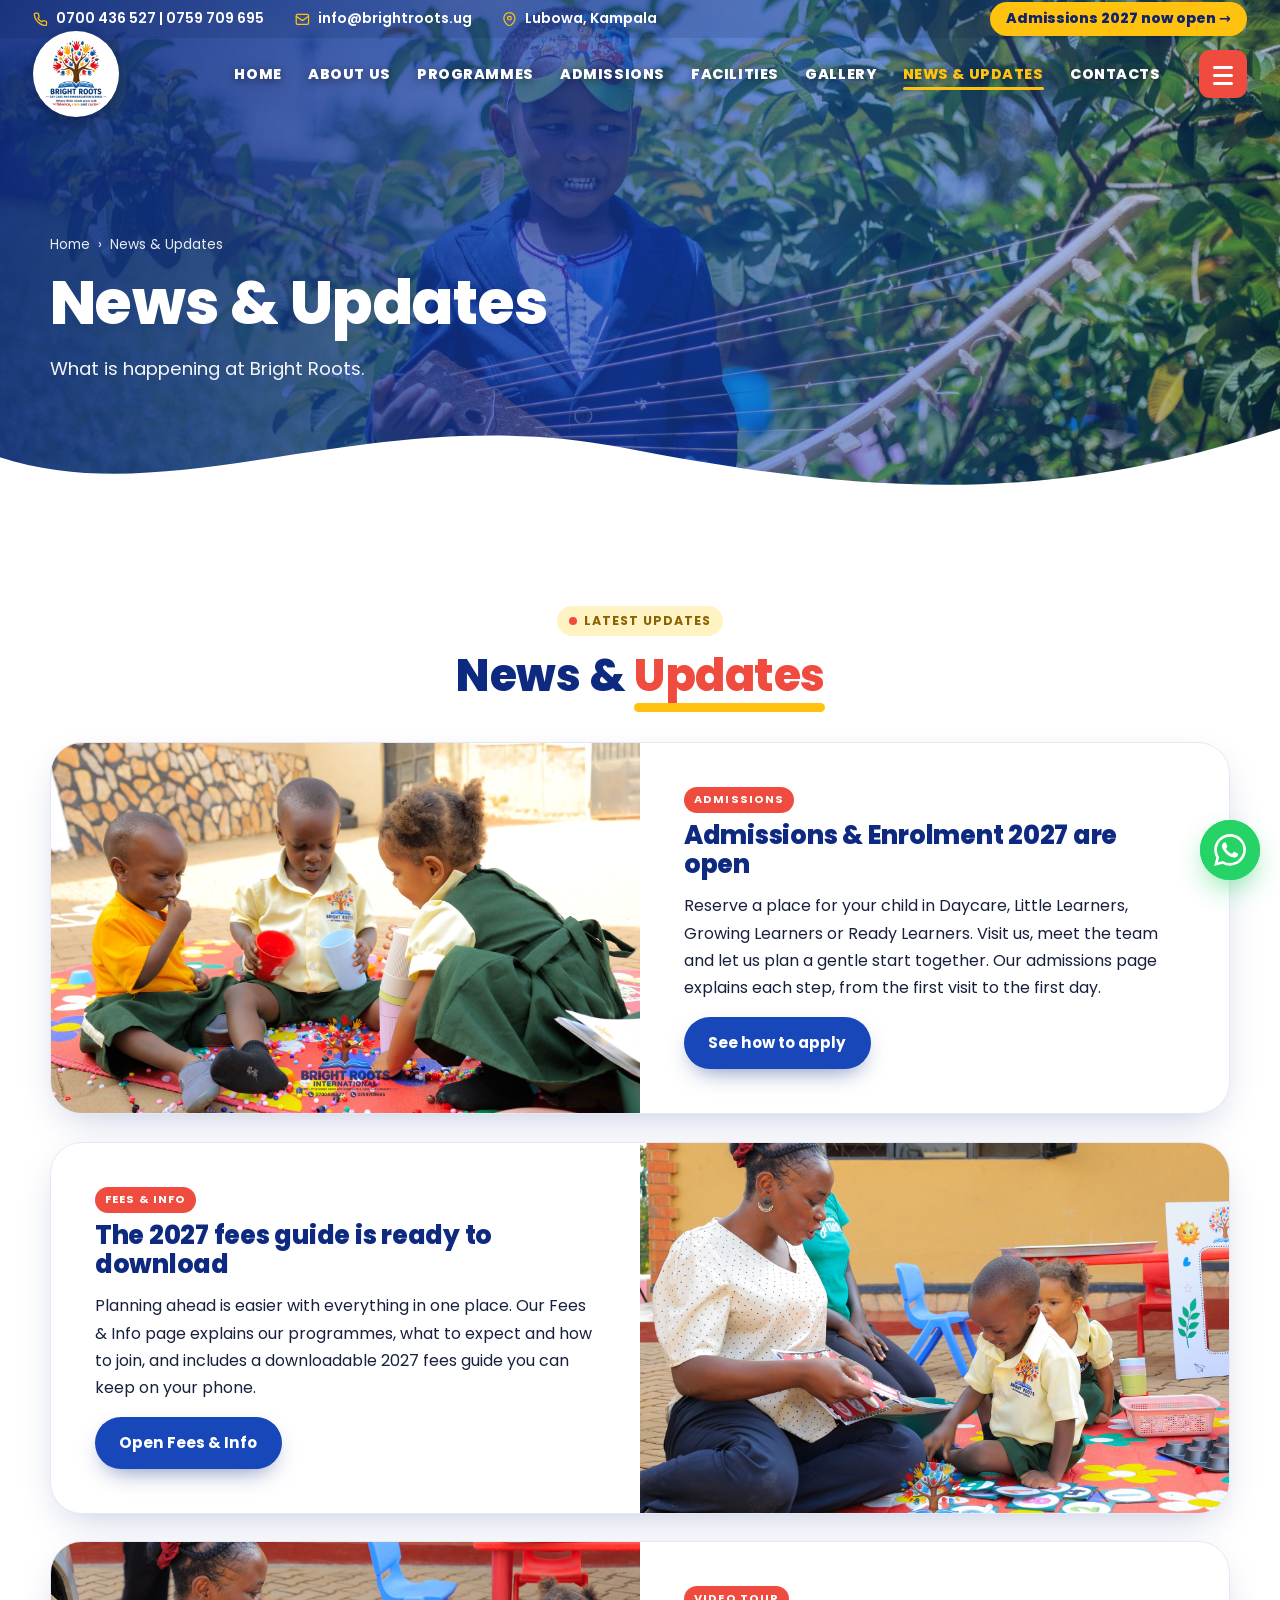
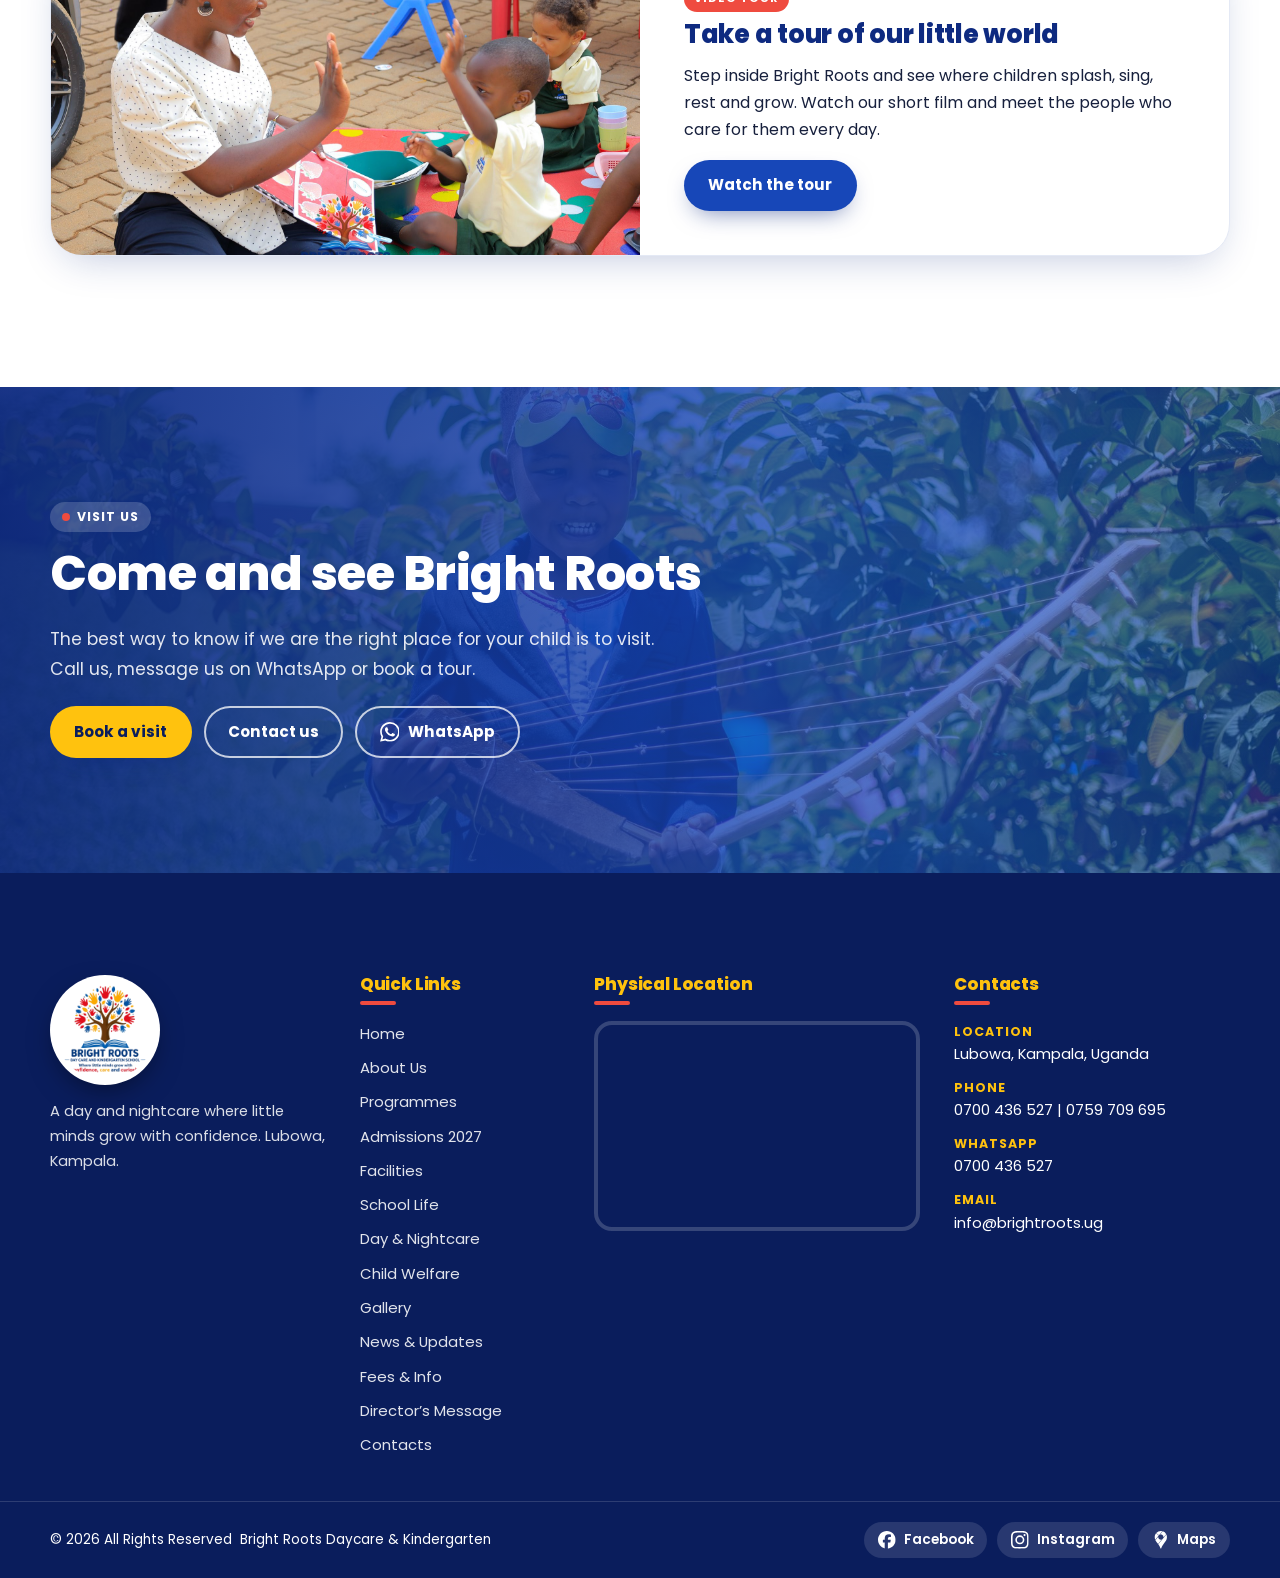
<file: news.html>
<!DOCTYPE html>
<html lang="en">
<head>
<meta charset="utf-8">
<meta name="viewport" content="width=device-width, initial-scale=1">
<title>News &amp; Updates | Bright Roots Daycare &amp; Kindergarten, Lubowa</title>
<meta name="description" content="The latest news and updates from Bright Roots Daycare &amp; Kindergarten in Lubowa, Kampala: admissions 2027, fees, tours and more.">
<meta name="robots" content="index, follow">
<meta name="author" content="Bright Roots Daycare &amp; Kindergarten">
<meta name="theme-color" content="#1747B8">
<link rel="canonical" href="https://brightrootsdaycareandkindergarten.com/news.html">
<meta property="og:type" content="website">
<meta property="og:site_name" content="Bright Roots Daycare &amp; Kindergarten">
<meta property="og:title" content="News &amp; Updates | Bright Roots Daycare &amp; Kindergarten, Lubowa">
<meta property="og:description" content="The latest news and updates from Bright Roots Daycare &amp; Kindergarten in Lubowa, Kampala: admissions 2027, fees, tours and more.">
<meta property="og:url" content="https://brightrootsdaycareandkindergarten.com/news.html">
<meta property="og:image" content="https://brightrootsdaycareandkindergarten.com/assets/img/outside.jpeg">
<meta name="twitter:card" content="summary_large_image">
<link rel="icon" type="image/png" href="assets/img/logo.png">
<link rel="preconnect" href="https://fonts.googleapis.com">
<link rel="preconnect" href="https://fonts.gstatic.com" crossorigin>
<link href="https://fonts.googleapis.com/css2?family=Poppins:wght@400;500;600;700;800&display=swap" rel="stylesheet">
<link rel="stylesheet" href="assets/css/site.css">
<link rel="stylesheet" href="assets/css/legacy.css">
<script>document.documentElement.className+=' js';</script>

</head>
<body class="has-banner brand-on">
<div class="progress" id="progress" aria-hidden="true"></div>
<div class="curtain" aria-hidden="true"><i></i><i></i><i></i><i></i></div>
<header class="hd" id="hd">
  <div class="hd-top"><div class="hd-top-in">
    <div class="hd-contact">
      <a href="tel:+256700436527"><svg class="ico" aria-hidden="true"><use href="#i-phone"/></svg><span>0700 436 527 | 0759 709 695</span></a>
      <a href="mailto:info@brightroots.ug"><svg class="ico" aria-hidden="true"><use href="#i-mail"/></svg><span>info@brightroots.ug</span></a>
      <a data-link="maps" href="https://www.google.com/maps/search/?api=1&amp;query=Bright+Roots+Daycare+Lubowa+Kampala" target="_blank" rel="noopener"><svg class="ico" aria-hidden="true"><use href="#i-pin"/></svg><span>Lubowa, Kampala</span></a>
    </div>
    <a class="hd-pill" href="admissions.html">Admissions 2027 now open <b>→</b></a>
  </div></div>
  <div class="hd-main"><div class="hd-main-in">
    <a class="hd-logo" href="index.html" aria-label="Bright Roots Daycare &amp; Kindergarten home"><img src="assets/img/logo.png" alt="Bright Roots Daycare &amp; Kindergarten logo"></a>
    <nav class="hd-nav" aria-label="Main navigation"><a class="hd-link" href="index.html">Home</a><a class="hd-link" href="about.html">About Us</a><a class="hd-link" href="programmes.html">Programmes</a><a class="hd-link" href="admissions.html">Admissions</a><a class="hd-link" href="facilities.html">Facilities</a><a class="hd-link" href="gallery.html">Gallery</a><a class="hd-link on" href="news.html">News &amp; Updates</a><a class="hd-link" href="contact.html">Contacts</a></nav>
    <button class="hd-burger" id="burger" type="button" aria-label="Open menu" aria-expanded="false" aria-controls="drawer"><span></span><span></span><span></span></button>
  </div></div>
</header>
<div class="dr-ov" id="drOv"></div>
<aside class="drawer" id="drawer" aria-label="Menu" aria-hidden="true">
  <button class="dr-x" id="drClose" type="button" aria-label="Close menu">×</button>
  <ul class="dr-list" aria-label="Main menu"><li><div class="dr-row"><a class="dr-link" href="index.html"><i>›</i>Home</a></div></li><li><div class="dr-row"><a class="dr-link" href="about.html"><i>›</i>About Us</a></div></li><li><div class="dr-row"><a class="dr-link" href="programmes.html"><i>›</i>Programmes</a></div></li><li><div class="dr-row"><a class="dr-link" href="admissions.html"><i>›</i>Admissions</a></div></li><li><div class="dr-row"><a class="dr-link" href="facilities.html"><i>›</i>Facilities</a></div></li><li><div class="dr-row"><a class="dr-link" href="gallery.html"><i>›</i>Gallery</a></div></li><li><div class="dr-row"><a class="dr-link on" href="news.html"><i>›</i>News &amp; Updates</a></div></li><li><div class="dr-row"><a class="dr-link" href="contact.html"><i>›</i>Contacts</a></div></li></ul>
  <div class="dr-foot"><a class="dr-cta" href="admissions.html">Book a visit</a><a href="tel:+256700436527">0700 436 527</a><a href="mailto:info@brightroots.ug">info@brightroots.ug</a></div>
</aside>
<main id="main">
<section class="phero">
  <div class="bg" data-parallax=".12" style="background-image:url(assets/img/IMG_2645.JPG.jpeg);background-position:center 40%"></div>
    <div class="wrap phero-in">
    <div class="crumbs"><a href="index.html">Home</a><span>›</span><span>News &amp; Updates</span></div>
    <h1 class="sw">News &amp; Updates</h1>
    <p>What is happening at Bright Roots.</p>
  </div>
  <svg class="wave " viewBox="0 0 1440 120" preserveAspectRatio="none" aria-hidden="true"><path d="M0 70 C200 130 420 10 700 60 S1180 120 1440 40 V120 H0Z"/></svg>
</section>
<section class="sec"><div class="wrap"><div class="c"><span class="eyebrow rv">Latest updates</span><h2 class="title rv" style="--d:.08s">News &amp; <u>Updates</u></h2></div><div style="margin-top:40px"><article class="art rv"><div class="pic"><img src="assets/img/outside.jpeg" alt="Children playing together outdoors" loading="lazy"></div><div class="tx"><span class="tag">ADMISSIONS</span><h2>Admissions &amp; Enrolment 2027 are open</h2><p>Reserve a place for your child in Daycare, Little Learners, Growing Learners or Ready Learners. Visit us, meet the team and let us plan a gentle start together. Our admissions page explains each step, from the first visit to the first day.</p><a class="btn" href="admissions.html">See how to apply</a></div></article><article class="art rv"><div class="pic"><img src="assets/img/_MG_8537.jpg.jpeg" alt="A teacher reading with children" loading="lazy"></div><div class="tx"><span class="tag">FEES &AMP; INFO</span><h2>The 2027 fees guide is ready to download</h2><p>Planning ahead is easier with everything in one place. Our Fees &amp; Info page explains our programmes, what to expect and how to join, and includes a downloadable 2027 fees guide you can keep on your phone.</p><a class="btn" href="fees.html">Open Fees &amp; Info</a></div></article><article class="art rv"><div class="pic"><img src="assets/img/ground.jpeg" alt="A caregiver high-fiving a child" loading="lazy"></div><div class="tx"><span class="tag">VIDEO TOUR</span><h2>Take a tour of our little world</h2><p>Step inside Bright Roots and see where children splash, sing, rest and grow. Watch our short film and meet the people who care for them every day.</p><a class="btn" href="school-life.html#tour">Watch the tour</a></div></article></div></div></section>
<section class="band" style="background-image:url(assets/img/IMG_2645.JPG.jpeg)">
  <div class="wrap">
    <div class="rv"><span class="eyebrow l">Visit us</span><h2 class="title w">Come and see Bright Roots</h2><p class="lead w">The best way to know if we are the right place for your child is to visit. Call us, message us on WhatsApp or book a tour.</p>
      <div class="btns"><a class="btn y" data-magnetic href="admissions.html">Book a visit</a><a class="btn ghost" href="contact.html">Contact us</a><a class="btn ghost" data-link="whatsapp" href="https://wa.me/256700436527" target="_blank" rel="noopener"><svg class="bico" aria-hidden="true"><use href="#b-wa"/></svg> WhatsApp</a></div></div>
  </div>
</section>
</main>
<footer class="ft" id="footer">
  
  <div class="wrap ft-g">
    <div class="ft-brand"><a class="ft-logo" href="index.html" aria-label="Bright Roots home"><img src="assets/img/logo.png" alt="Bright Roots Daycare &amp; Kindergarten" loading="lazy"></a>
      <p>A day and nightcare where little minds grow with confidence. Lubowa, Kampala.</p></div>
    <div><h4>Quick Links</h4><nav aria-label="Quick links"><a href="index.html">Home</a><a href="about.html">About Us</a><a href="programmes.html">Programmes</a><a href="admissions.html">Admissions 2027</a><a href="facilities.html">Facilities</a><a href="school-life.html">School Life</a><a href="daycare-nightcare.html">Day &amp; Nightcare</a><a href="welfare.html">Child Welfare</a><a href="gallery.html">Gallery</a><a href="news.html">News &amp; Updates</a><a href="fees.html">Fees &amp; Info</a><a href="directors-message.html">Director’s Message</a><a href="contact.html">Contacts</a></nav></div>
    <div><h4>Physical Location</h4><div class="ft-map"><iframe title="Bright Roots on Google Maps" loading="lazy" referrerpolicy="no-referrer-when-downgrade" allowfullscreen src="https://www.google.com/maps?q=Bright+Roots+Daycare+Lubowa+Kampala&amp;output=embed"></iframe></div></div>
    <div class="ft-c"><h4>Contacts</h4>
      <p><span class="k">Location</span>Lubowa, Kampala, Uganda</p>
      <p><span class="k">Phone</span><a href="tel:+256700436527">0700 436 527</a> | <a href="tel:+256759709695">0759 709 695</a></p>
      <p><span class="k">WhatsApp</span><a data-link="whatsapp" href="https://wa.me/256700436527" target="_blank" rel="noopener">0700 436 527</a></p>
      <p><span class="k">Email</span><a href="mailto:info@brightroots.ug">info@brightroots.ug</a></p></div>
  </div>
  <div class="ft-bar"><div class="wrap"><span>© <span id="yr">2026</span> All Rights Reserved &nbsp;Bright Roots Daycare &amp; Kindergarten</span>
    <div class="ft-soc"><a data-link="facebook" href="https://www.facebook.com/" target="_blank" rel="noopener"><svg class="bico" aria-hidden="true"><use href="#b-fb"/></svg> Facebook</a><a data-link="instagram" href="https://www.instagram.com/" target="_blank" rel="noopener"><svg class="bico" aria-hidden="true"><use href="#b-ig"/></svg> Instagram</a><a data-link="maps" href="https://www.google.com/maps/search/?api=1&amp;query=Bright+Roots+Daycare+Lubowa+Kampala" target="_blank" rel="noopener"><svg class="bico" aria-hidden="true"><use href="#b-map"/></svg> Maps</a></div></div></div>
</footer>
<a class="wa" data-link="whatsapp" href="https://wa.me/256700436527" target="_blank" rel="noopener" aria-label="Chat with us on WhatsApp"><svg class="bico" aria-hidden="true"><use href="#b-wa"/></svg></a>
<div class="lb" id="lb"><img alt=""><button class="x" aria-label="Close">×</button><button class="p" aria-label="Previous">‹</button><button class="n" aria-label="Next">›</button></div>
<svg width="0" height="0" style="position:absolute" aria-hidden="true" focusable="false"><defs><symbol id="b-wa" viewBox="0 0 24 24"><path d="M17.472 14.382c-.297-.149-1.758-.867-2.03-.967-.273-.099-.471-.148-.67.15-.197.297-.767.966-.94 1.164-.173.199-.347.223-.644.075-.297-.15-1.255-.463-2.39-1.475-.883-.788-1.48-1.761-1.653-2.059-.173-.297-.018-.458.13-.606.134-.133.298-.347.446-.52s.198-.298.298-.497c.099-.198.05-.371-.025-.52s-.669-1.612-.916-2.207c-.242-.579-.487-.5-.669-.51a13 13 0 0 0-.57-.01c-.198 0-.52.074-.792.372-.272.297-1.04 1.016-1.04 2.479 0 1.462 1.065 2.875 1.213 3.074s2.096 3.2 5.077 4.487c.709.306 1.262.489 1.694.625.712.227 1.36.195 1.871.118.571-.085 1.758-.719 2.006-1.413s.248-1.289.173-1.413c-.074-.124-.272-.198-.57-.347m-5.421 7.403h-.004a9.87 9.87 0 0 1-5.031-1.378l-.361-.214-3.741.982.998-3.648-.235-.374a9.86 9.86 0 0 1-1.51-5.26c.001-5.45 4.436-9.884 9.888-9.884 2.64 0 5.122 1.03 6.988 2.898a9.82 9.82 0 0 1 2.893 6.994c-.003 5.45-4.437 9.884-9.885 9.884m8.413-18.297A11.82 11.82 0 0 0 12.05 0C5.495 0 .16 5.335.157 11.892c0 2.096.547 4.142 1.588 5.945L.057 24l6.305-1.654a11.9 11.9 0 0 0 5.683 1.448h.005c6.554 0 11.89-5.335 11.893-11.893a11.82 11.82 0 0 0-3.48-8.413"/></symbol><symbol id="b-fb" viewBox="0 0 24 24"><path d="M9.101 23.691v-7.98H6.627v-3.667h2.474v-1.58c0-4.085 1.848-5.978 5.858-5.978.401 0 .955.042 1.468.103a9 9 0 0 1 1.141.195v3.325a9 9 0 0 0-.653-.036 27 27 0 0 0-.733-.009c-.707 0-1.259.096-1.675.309a1.7 1.7 0 0 0-.679.622c-.258.42-.374.995-.374 1.752v1.297h3.919l-.386 2.103-.287 1.564h-3.246v8.245C19.396 23.238 24 18.179 24 12.044c0-6.627-5.373-12-12-12s-12 5.373-12 12c0 5.628 3.874 10.35 9.101 11.647"/></symbol><symbol id="b-ig" viewBox="0 0 24 24"><path d="M7.03.084c-1.277.06-2.149.264-2.91.563a5.9 5.9 0 0 0-2.124 1.388 5.9 5.9 0 0 0-1.38 2.127C.321 4.926.12 5.8.064 7.076s-.069 1.688-.063 4.947.021 3.667.083 4.947c.061 1.277.264 2.149.563 2.911.308.789.72 1.457 1.388 2.123a5.9 5.9 0 0 0 2.129 1.38c.763.295 1.636.496 2.913.552 1.278.056 1.689.069 4.947.063s3.668-.021 4.947-.082c1.28-.06 2.147-.265 2.91-.563a5.9 5.9 0 0 0 2.123-1.388 5.9 5.9 0 0 0 1.38-2.129c.295-.763.496-1.636.551-2.912.056-1.28.07-1.69.063-4.948-.006-3.258-.02-3.667-.081-4.947-.06-1.28-.264-2.148-.564-2.911a5.9 5.9 0 0 0-1.387-2.123 5.86 5.86 0 0 0-2.128-1.38C19.074.322 18.202.12 16.924.066 15.647.009 15.236-.006 11.977 0S8.31.021 7.03.084m.14 21.693c-1.17-.05-1.805-.245-2.228-.408a3.7 3.7 0 0 1-1.382-.895 3.7 3.7 0 0 1-.9-1.378c-.165-.423-.363-1.058-.417-2.228-.06-1.264-.072-1.644-.08-4.848-.006-3.204.006-3.583.061-4.848.05-1.169.246-1.805.408-2.228.216-.561.477-.96.895-1.382a3.7 3.7 0 0 1 1.379-.9c.423-.165 1.057-.361 2.227-.417 1.265-.06 1.644-.072 4.848-.08 3.203-.006 3.583.006 4.85.062 1.168.05 1.804.244 2.227.408.56.216.96.475 1.382.895s.681.817.9 1.378c.165.422.362 1.056.417 2.227.06 1.265.074 1.645.08 4.848.005 3.203-.006 3.583-.061 4.848-.051 1.17-.245 1.805-.408 2.23-.216.56-.477.96-.896 1.38a3.7 3.7 0 0 1-1.378.9c-.422.165-1.058.362-2.226.418-1.266.06-1.645.072-4.85.079s-3.582-.006-4.848-.06m9.783-16.192a1.44 1.44 0 1 0 1.437-1.442 1.44 1.44 0 0 0-1.437 1.442M5.839 12.012a6.161 6.161 0 1 0 12.323-.024 6.162 6.162 0 0 0-12.323.024M8 12.008A4 4 0 1 1 12.008 16 4 4 0 0 1 8 12.008"/></symbol><symbol id="b-map" viewBox="0 0 24 24"><path d="M19.527 4.799c1.212 2.608.937 5.678-.405 8.173-1.101 2.047-2.744 3.74-4.098 5.614-.619.858-1.244 1.75-1.669 2.727-.141.325-.263.658-.383.992-.121.333-.224.673-.34 1.008-.109.314-.236.684-.627.687h-.007c-.466-.001-.579-.53-.695-.887-.284-.874-.581-1.713-1.019-2.525-.51-.944-1.145-1.817-1.79-2.671zM8.545 7.705l-3.959 4.707c.724 1.54 1.821 2.863 2.871 4.18q.371.465.737.936l4.984-5.925-.029.01c-1.741.601-3.691-.291-4.392-1.987a3.4 3.4 0 0 1-.209-.716c-.063-.437-.077-.761-.004-1.198zM5.492 3.149l-.003.004c-1.947 2.466-2.281 5.88-1.117 8.77l4.785-5.689-.058-.05zM14.661.436l-3.838 4.563.027-.01c1.6-.551 3.403.15 4.22 1.626.176.319.323.683.377 1.045.068.446.085.773.012 1.22l-.003.016 3.836-4.561A8.38 8.38 0 0 0 14.67.439zM9.466 5.868 14.162.285l-.047-.012A8.3 8.3 0 0 0 11.986 0a8.44 8.44 0 0 0-6.169 2.766l-.016.018z"/></symbol></defs></svg>
<svg width="0" height="0" style="position:absolute" aria-hidden="true" focusable="false"><defs>
<symbol id="i-wa" viewBox="0 0 24 24"><path d="M21 11.5a8.38 8.38 0 0 1-.9 3.8 8.5 8.5 0 0 1-7.6 4.7 8.38 8.38 0 0 1-3.8-.9L3 21l1.9-5.7a8.38 8.38 0 0 1-.9-3.8 8.5 8.5 0 0 1 4.7-7.6 8.38 8.38 0 0 1 3.8-.9h.5a8.48 8.48 0 0 1 8 8v.5z"/><path transform="translate(6.6 6.6) scale(.46)" d="M22 16.92v3a2 2 0 0 1-2.18 2 19.79 19.79 0 0 1-8.63-3.07 19.5 19.5 0 0 1-6-6 19.79 19.79 0 0 1-3.07-8.67A2 2 0 0 1 4.11 2h3a2 2 0 0 1 2 1.72 12.84 12.84 0 0 0 .7 2.81 2 2 0 0 1-.45 2.11L8.09 9.91a16 16 0 0 0 6 6l1.27-1.27a2 2 0 0 1 2.11-.45 12.84 12.84 0 0 0 2.81.7A2 2 0 0 1 22 16.92z"/></symbol>
<symbol id="i-fb" viewBox="0 0 24 24"><path d="M18 2h-3a5 5 0 0 0-5 5v3H7v4h3v8h4v-8h3l1-4h-4V7a1 1 0 0 1 1-1h3z"/></symbol>
<symbol id="i-ig" viewBox="0 0 24 24"><rect x="2" y="2" width="20" height="20" rx="5"/><path d="M16 11.37A4 4 0 1 1 12.63 8 4 4 0 0 1 16 11.37z"/><path d="M17.5 6.5h.01"/></symbol>
<symbol id="i-pin" viewBox="0 0 24 24"><path d="M21 10c0 7-9 13-9 13s-9-6-9-13a9 9 0 0 1 18 0z"/><circle cx="12" cy="10" r="3"/></symbol>
<symbol id="i-heart" viewBox="0 0 24 24"><path d="M20.84 4.61a5.5 5.5 0 0 0-7.78 0L12 5.67l-1.06-1.06a5.5 5.5 0 0 0-7.78 7.78l1.06 1.06L12 21.23l7.78-7.78 1.06-1.06a5.5 5.5 0 0 0 0-7.78z"/></symbol>
<symbol id="i-phone" viewBox="0 0 24 24"><path d="M22 16.92v3a2 2 0 0 1-2.18 2 19.79 19.79 0 0 1-8.63-3.07 19.5 19.5 0 0 1-6-6 19.79 19.79 0 0 1-3.07-8.67A2 2 0 0 1 4.11 2h3a2 2 0 0 1 2 1.72 12.84 12.84 0 0 0 .7 2.81 2 2 0 0 1-.45 2.11L8.09 9.91a16 16 0 0 0 6 6l1.27-1.27a2 2 0 0 1 2.11-.45 12.84 12.84 0 0 0 2.81.7A2 2 0 0 1 22 16.92z"/></symbol>
<symbol id="i-mail" viewBox="0 0 24 24"><rect x="2" y="4" width="20" height="16" rx="2"/><path d="M22 7l-10 7L2 7"/></symbol>
<symbol id="i-shield" viewBox="0 0 24 24"><path d="M12 22s8-4 8-10V5l-8-3-8 3v7c0 6 8 10 8 10z"/></symbol>
<symbol id="i-leaf" viewBox="0 0 24 24"><path d="M11 20A7 7 0 0 1 9.8 6.1C15.5 5 17 4.48 19 2c1 2 2 4.18 2 8 0 5.5-4.78 10-10 10z"/><path d="M2 21c0-3 1.85-5.36 5.08-6C9.5 14.52 12 13 13 12"/></symbol>
<symbol id="i-chat" viewBox="0 0 24 24"><path d="M21 15a2 2 0 0 1-2 2H7l-4 4V5a2 2 0 0 1 2-2h14a2 2 0 0 1 2 2z"/></symbol>
<symbol id="i-moon" viewBox="0 0 24 24"><path d="M21 12.79A9 9 0 1 1 11.21 3 7 7 0 0 0 21 12.79z"/></symbol>
<symbol id="i-bus" viewBox="0 0 24 24"><path d="M8 6v6M15 6v6M2 12h19.6M18 18h3s.5-1.7.8-2.8c.1-.4.2-.8.2-1.2 0-.4-.1-.8-.2-1.2l-1.4-5C20.1 6.8 19.1 6 18 6H4a2 2 0 0 0-2 2v10h3M9 18h5"/><circle cx="7" cy="18" r="2"/><circle cx="16" cy="18" r="2"/></symbol>
<symbol id="i-users" viewBox="0 0 24 24"><path d="M17 21v-2a4 4 0 0 0-4-4H5a4 4 0 0 0-4 4v2"/><circle cx="9" cy="7" r="4"/><path d="M23 21v-2a4 4 0 0 0-3-3.87M16 3.13a4 4 0 0 1 0 7.75"/></symbol>
<symbol id="i-search" viewBox="0 0 24 24"><circle cx="11" cy="11" r="8"/><path d="M21 21l-4.35-4.35"/></symbol>
<symbol id="i-book" viewBox="0 0 24 24"><path d="M2 3h6a4 4 0 0 1 4 4v14a3 3 0 0 0-3-3H2zM22 3h-6a4 4 0 0 0-4 4v14a3 3 0 0 1 3-3h7z"/></symbol>
<symbol id="i-star" viewBox="0 0 24 24"><path d="M12 2l3.09 6.26L22 9.27l-5 4.87 1.18 6.88L12 17.77l-6.18 3.25L7 14.14 2 9.27l6.91-1.01z"/></symbol>
<symbol id="i-drop" viewBox="0 0 24 24"><path d="M12 2.69l5.66 5.66a8 8 0 1 1-11.31 0z"/></symbol>
<symbol id="i-sun" viewBox="0 0 24 24"><circle cx="12" cy="12" r="4"/><path d="M12 2v2M12 20v2M4.93 4.93l1.41 1.41M17.66 17.66l1.41 1.41M2 12h2M20 12h2M6.34 17.66l-1.41 1.41M19.07 4.93l-1.41 1.41"/></symbol>
<symbol id="i-activity" viewBox="0 0 24 24"><path d="M22 12h-4l-3 9L9 3l-3 9H2"/></symbol>
<symbol id="i-smile" viewBox="0 0 24 24"><circle cx="12" cy="12" r="10"/><path d="M8 14s1.5 2 4 2 4-2 4-2M9 9h.01M15 9h.01"/></symbol>
<symbol id="i-music" viewBox="0 0 24 24"><path d="M9 18V5l12-2v13"/><circle cx="6" cy="18" r="3"/><circle cx="18" cy="16" r="3"/></symbol>
<symbol id="i-clock" viewBox="0 0 24 24"><circle cx="12" cy="12" r="10"/><path d="M12 6v6l4 2"/></symbol>
<symbol id="i-home" viewBox="0 0 24 24"><path d="M3 9l9-7 9 7v11a2 2 0 0 1-2 2H5a2 2 0 0 1-2-2zM9 22V12h6v10"/></symbol>
<symbol id="i-eye" viewBox="0 0 24 24"><path d="M1 12s4-8 11-8 11 8 11 8-4 8-11 8-11-8-11-8z"/><circle cx="12" cy="12" r="3"/></symbol>
<symbol id="i-layers" viewBox="0 0 24 24"><path d="M12 2L2 7l10 5 10-5-10-5zM2 17l10 5 10-5M2 12l10 5 10-5"/></symbol>
<symbol id="i-globe" viewBox="0 0 24 24"><circle cx="12" cy="12" r="10"/><path d="M2 12h20M12 2a15.3 15.3 0 0 1 4 10 15.3 15.3 0 0 1-4 10 15.3 15.3 0 0 1-4-10 15.3 15.3 0 0 1 4-10z"/></symbol>
</defs></svg>
<script>window.BR={whatsapp:'256700436527',speed:6500,ok:'Opening WhatsApp so you can send your message. Thank you!',links:{facebook:'https://www.facebook.com/',instagram:'https://www.instagram.com/',maps:'https://www.google.com/maps/search/?api=1&query=Bright+Roots+Daycare+Lubowa+Kampala'}};</script>
<script src="assets/js/site.js"></script>
</body>
</html>
</file>
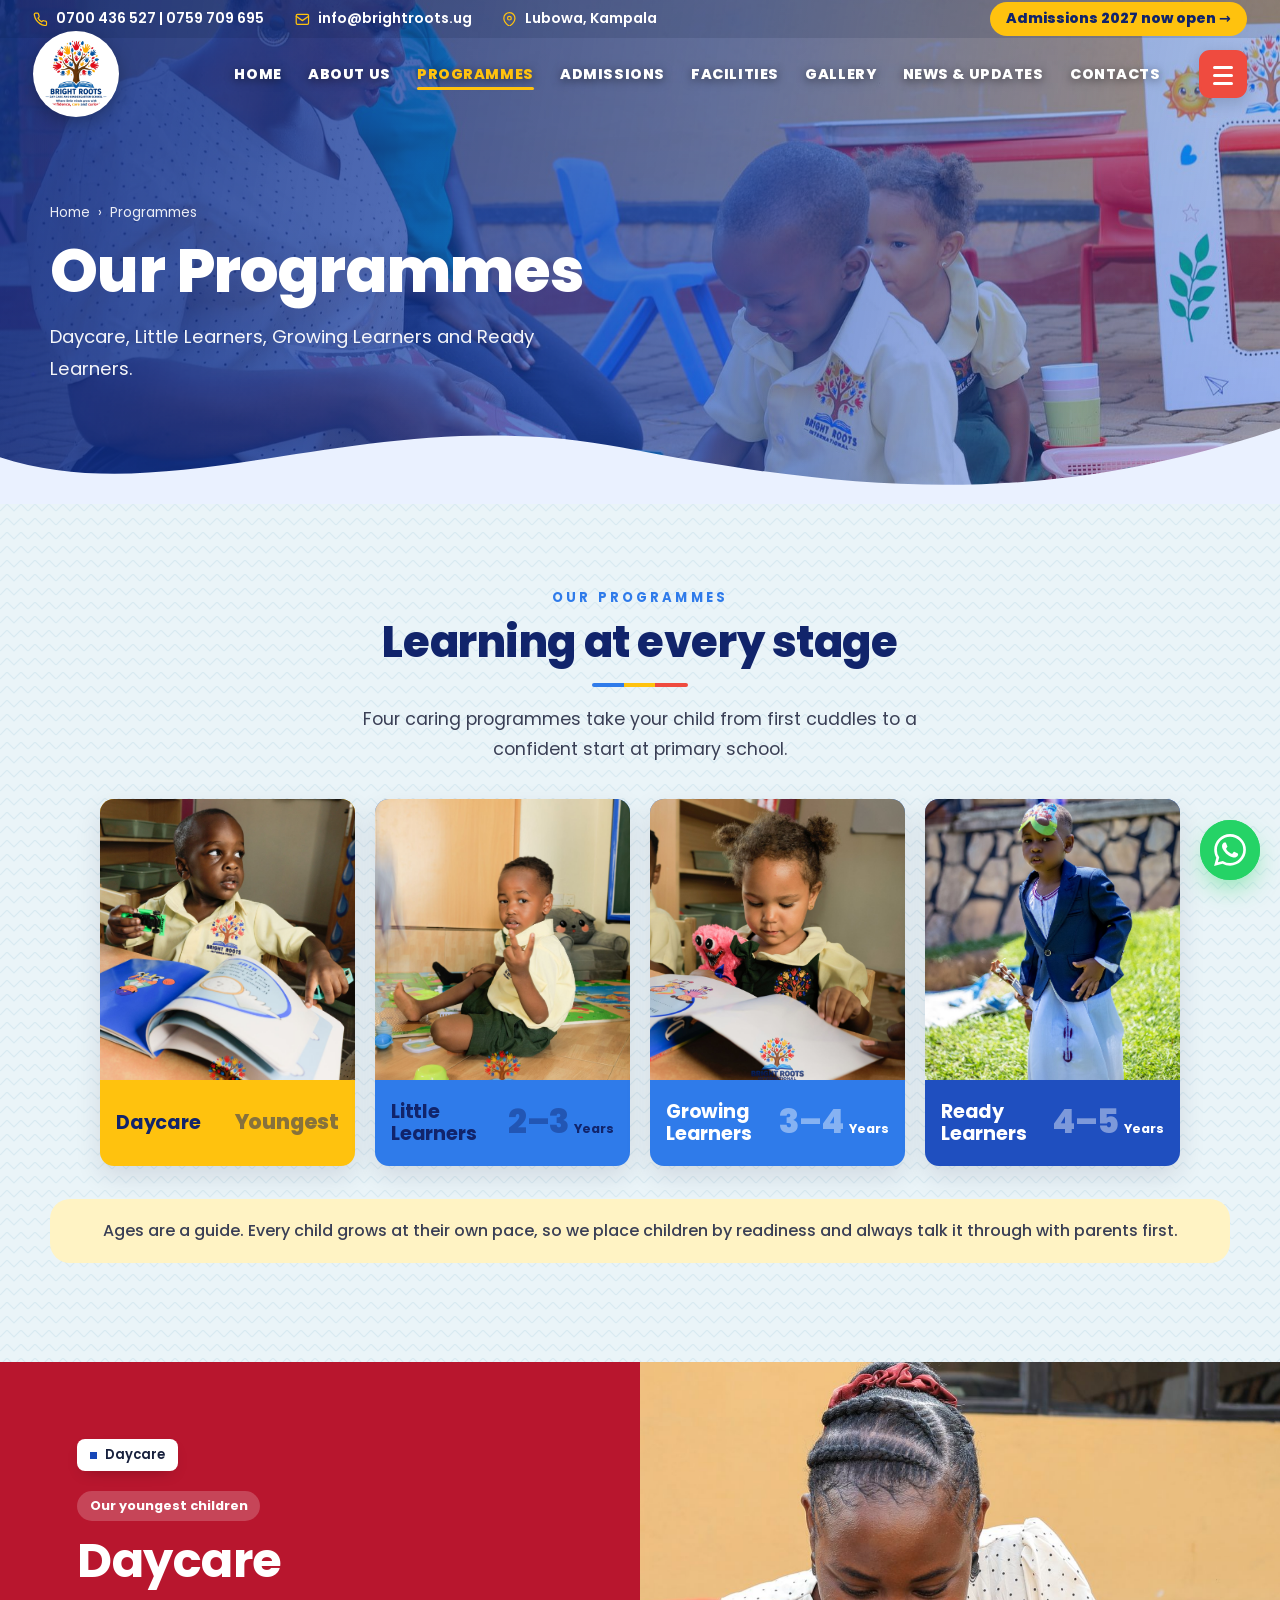
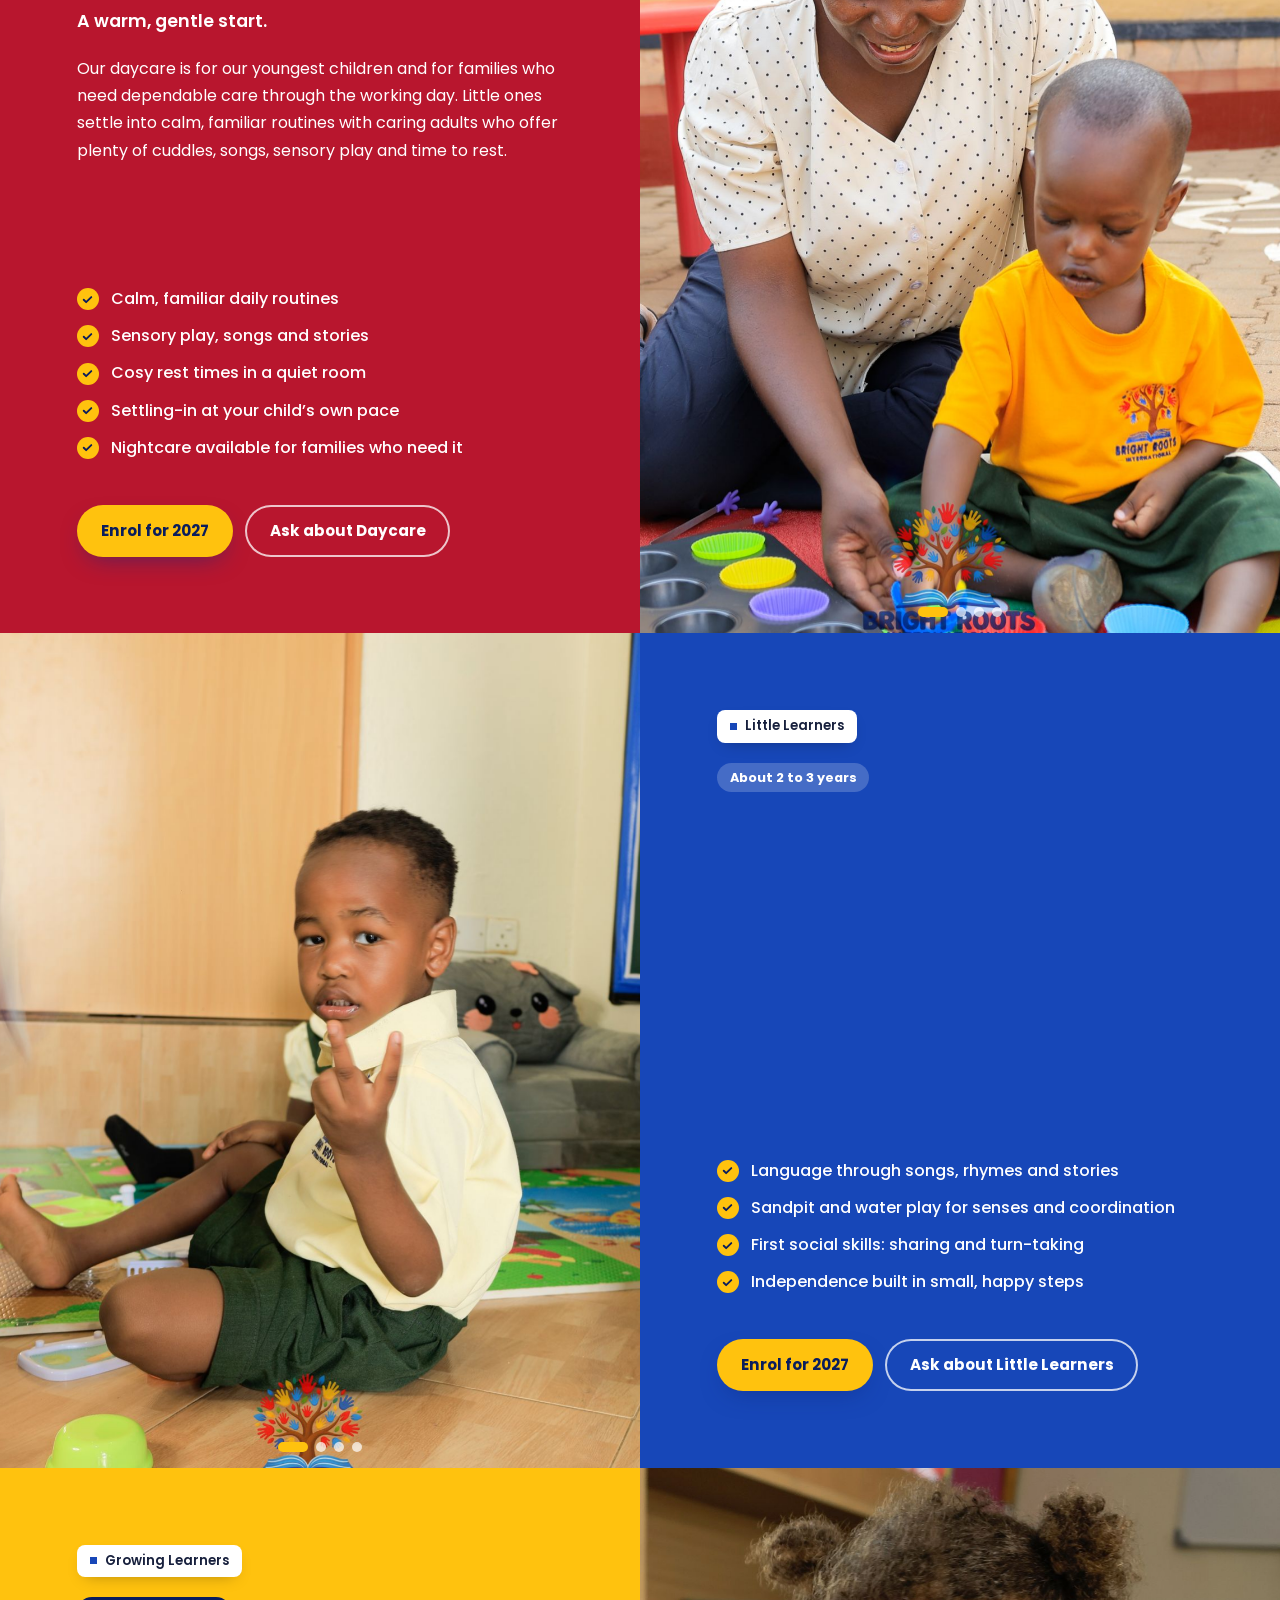
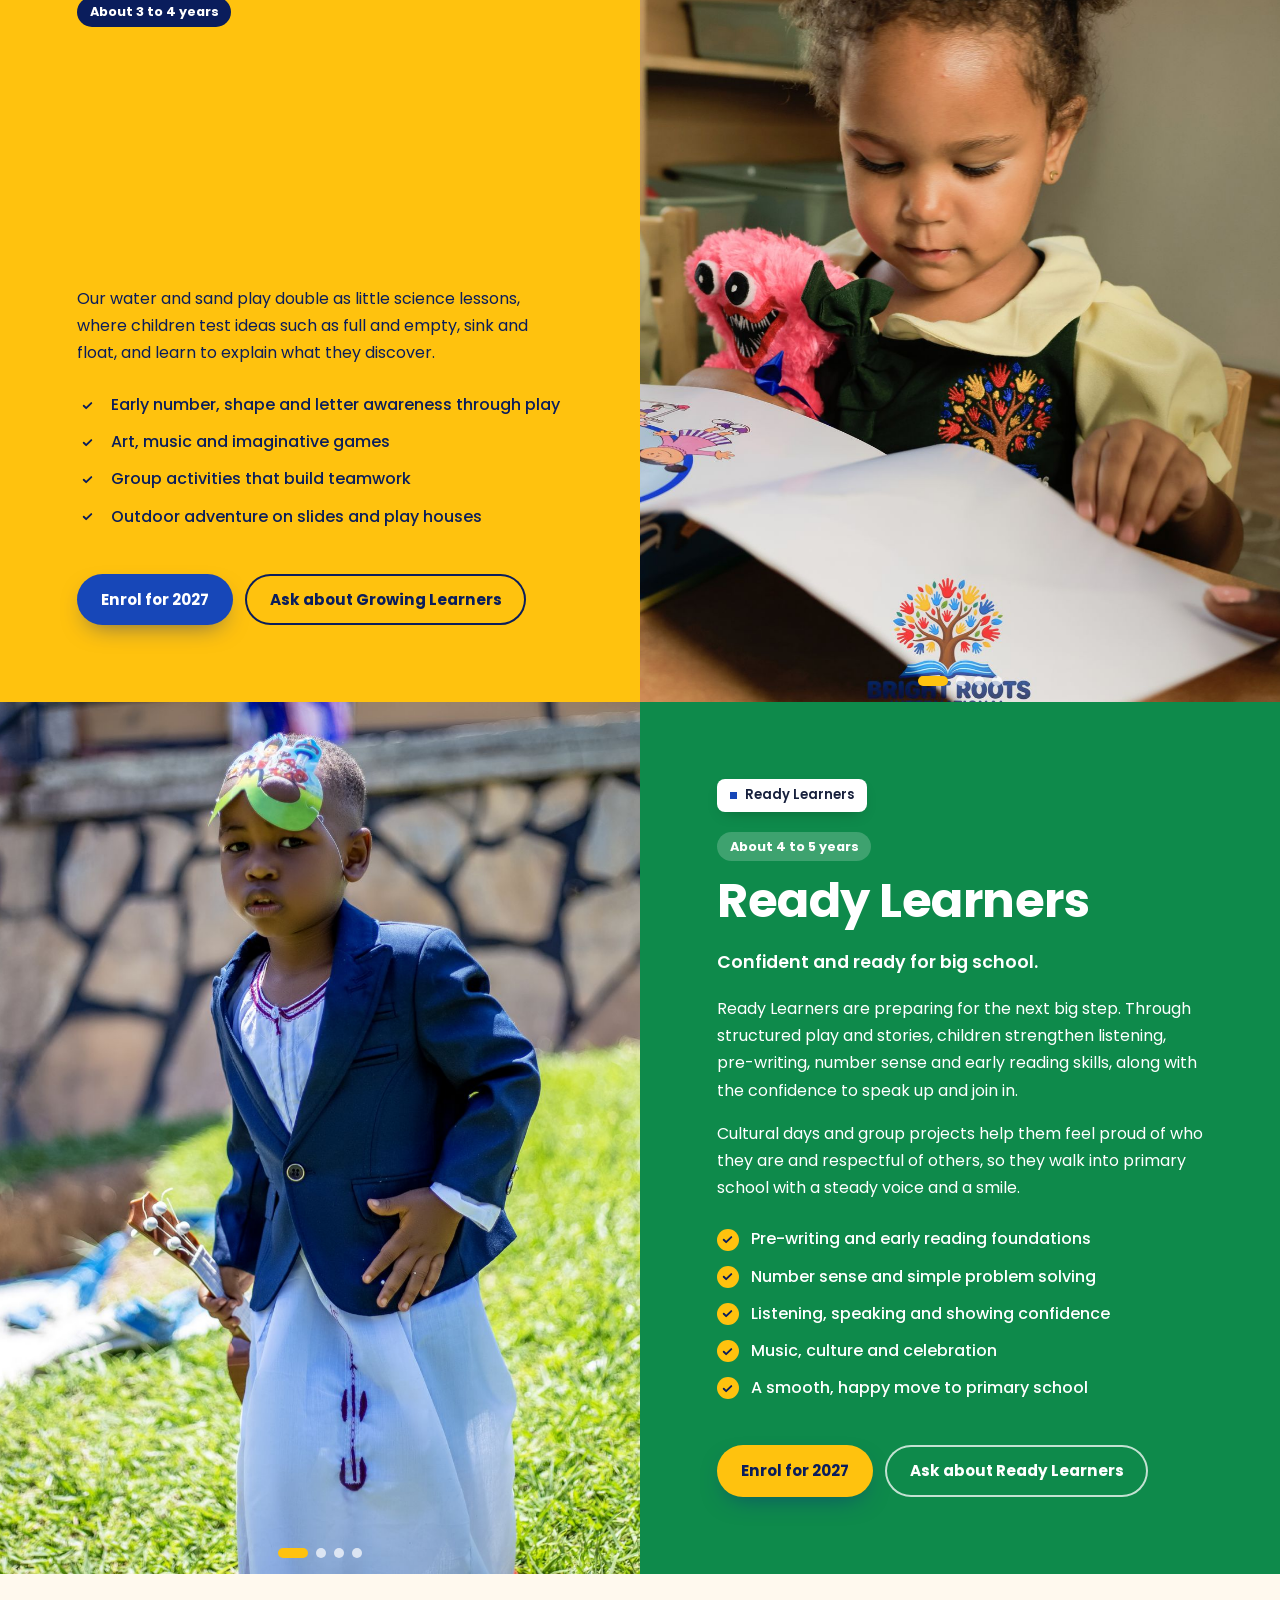
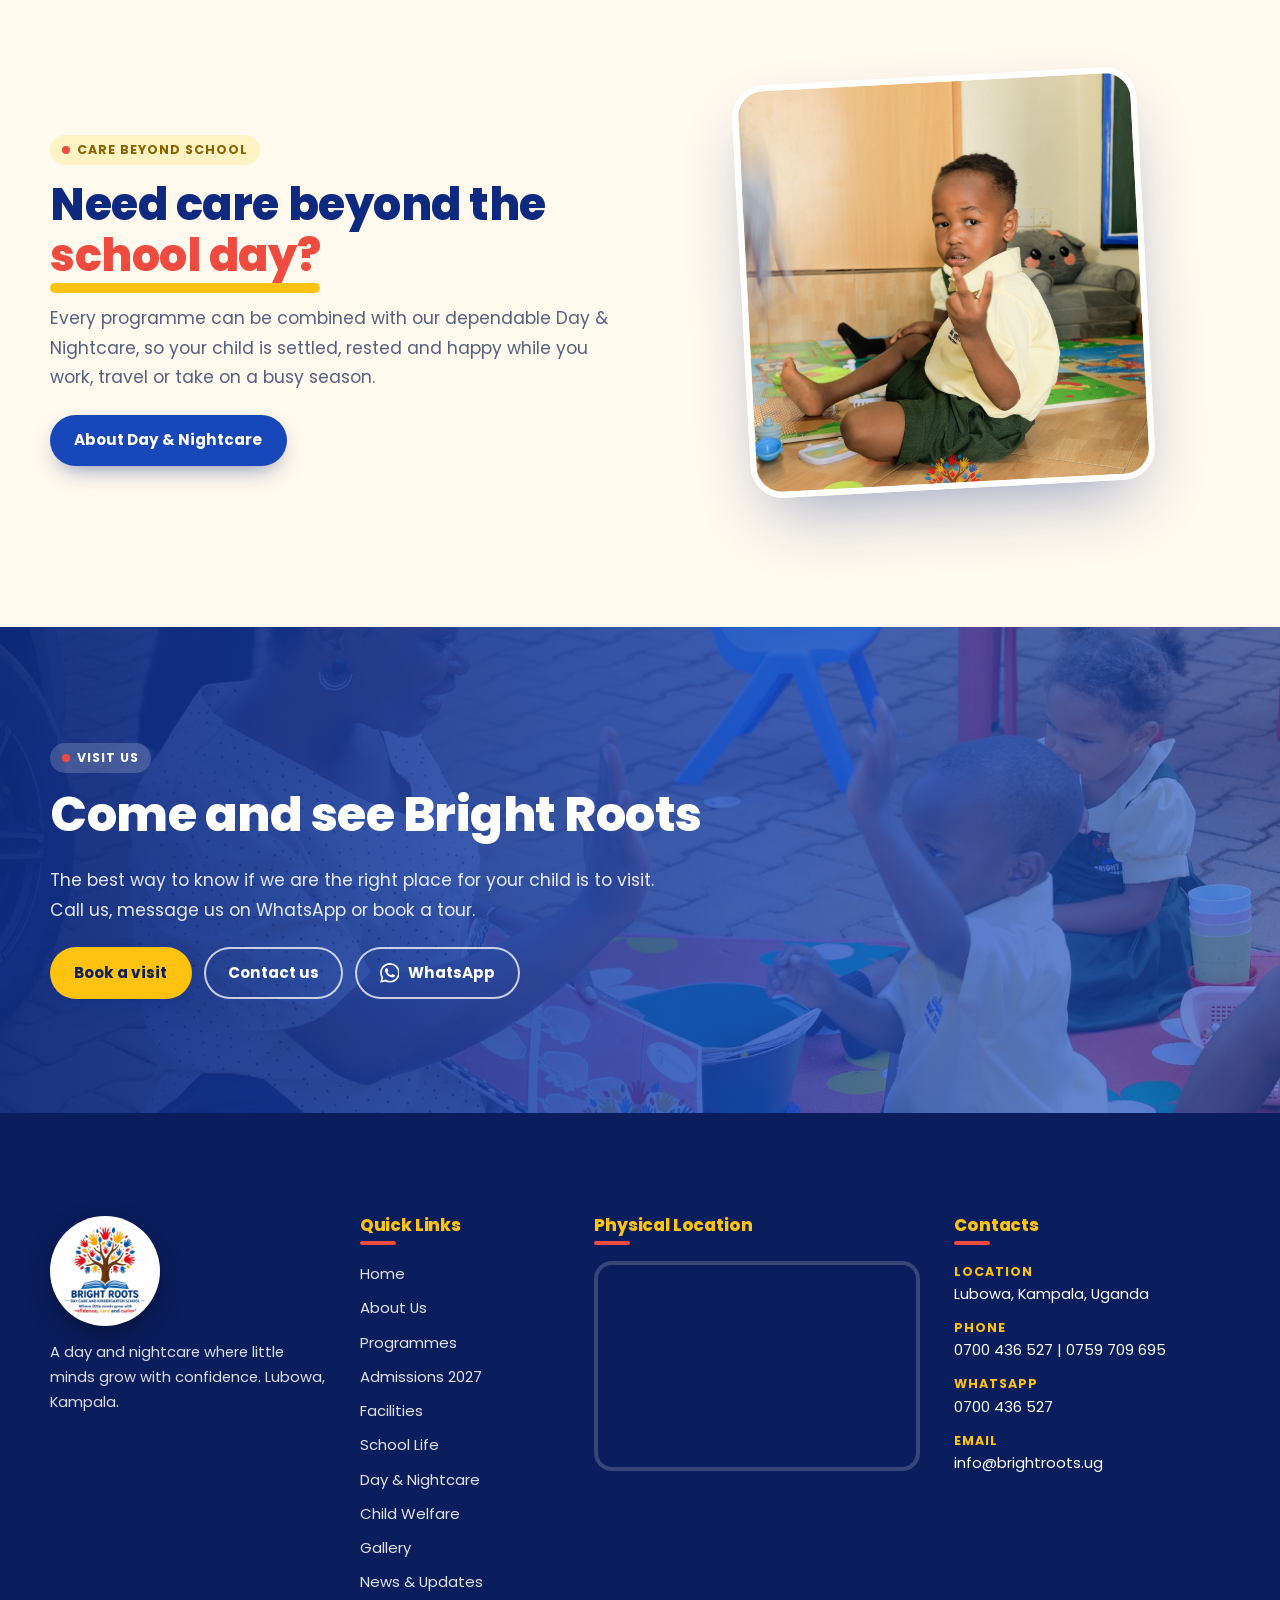
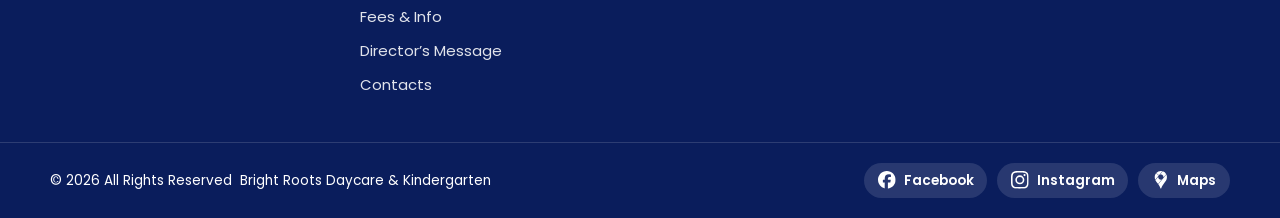
<file: programmes.html>
<!DOCTYPE html>
<html lang="en">
<head>
<meta charset="utf-8">
<meta name="viewport" content="width=device-width, initial-scale=1">
<title>Programmes: Daycare, Little Learners, Growing Learners, Ready Learners | Bright Roots</title>
<meta name="description" content="Explore the Bright Roots Daycare &amp; Kindergarten programmes in Lubowa, Kampala: Daycare, Little Learners, Growing Learners and Ready Learners, with play-based early learning at every stage.">
<meta name="robots" content="index, follow">
<meta name="author" content="Bright Roots Daycare &amp; Kindergarten">
<meta name="theme-color" content="#1747B8">
<link rel="canonical" href="https://brightrootsdaycareandkindergarten.com/programmes.html">
<meta property="og:type" content="website">
<meta property="og:site_name" content="Bright Roots Daycare &amp; Kindergarten">
<meta property="og:title" content="Programmes: Daycare, Little Learners, Growing Learners, Ready Learners | Bright Roots">
<meta property="og:description" content="Explore the Bright Roots Daycare &amp; Kindergarten programmes in Lubowa, Kampala: Daycare, Little Learners, Growing Learners and Ready Learners, with play-based early learning at every stage.">
<meta property="og:url" content="https://brightrootsdaycareandkindergarten.com/programmes.html">
<meta property="og:image" content="https://brightrootsdaycareandkindergarten.com/assets/img/_MG_8537.jpg.jpeg">
<meta name="twitter:card" content="summary_large_image">
<link rel="icon" type="image/png" href="assets/img/logo.png">
<link rel="preconnect" href="https://fonts.googleapis.com">
<link rel="preconnect" href="https://fonts.gstatic.com" crossorigin>
<link href="https://fonts.googleapis.com/css2?family=Poppins:wght@400;500;600;700;800&display=swap" rel="stylesheet">
<link rel="stylesheet" href="assets/css/site.css">
<link rel="stylesheet" href="assets/css/legacy.css">
<script>document.documentElement.className+=' js';</script>

</head>
<body class="has-banner brand-on">
<div class="progress" id="progress" aria-hidden="true"></div>
<div class="curtain" aria-hidden="true"><i></i><i></i><i></i><i></i></div>
<header class="hd" id="hd">
  <div class="hd-top"><div class="hd-top-in">
    <div class="hd-contact">
      <a href="tel:+256700436527"><svg class="ico" aria-hidden="true"><use href="#i-phone"/></svg><span>0700 436 527 | 0759 709 695</span></a>
      <a href="mailto:info@brightroots.ug"><svg class="ico" aria-hidden="true"><use href="#i-mail"/></svg><span>info@brightroots.ug</span></a>
      <a data-link="maps" href="https://www.google.com/maps/search/?api=1&amp;query=Bright+Roots+Daycare+Lubowa+Kampala" target="_blank" rel="noopener"><svg class="ico" aria-hidden="true"><use href="#i-pin"/></svg><span>Lubowa, Kampala</span></a>
    </div>
    <a class="hd-pill" href="admissions.html">Admissions 2027 now open <b>→</b></a>
  </div></div>
  <div class="hd-main"><div class="hd-main-in">
    <a class="hd-logo" href="index.html" aria-label="Bright Roots Daycare &amp; Kindergarten home"><img src="assets/img/logo.png" alt="Bright Roots Daycare &amp; Kindergarten logo"></a>
    <nav class="hd-nav" aria-label="Main navigation"><a class="hd-link" href="index.html">Home</a><a class="hd-link" href="about.html">About Us</a><a class="hd-link on" href="programmes.html">Programmes</a><a class="hd-link" href="admissions.html">Admissions</a><a class="hd-link" href="facilities.html">Facilities</a><a class="hd-link" href="gallery.html">Gallery</a><a class="hd-link" href="news.html">News &amp; Updates</a><a class="hd-link" href="contact.html">Contacts</a></nav>
    <button class="hd-burger" id="burger" type="button" aria-label="Open menu" aria-expanded="false" aria-controls="drawer"><span></span><span></span><span></span></button>
  </div></div>
</header>
<div class="dr-ov" id="drOv"></div>
<aside class="drawer" id="drawer" aria-label="Menu" aria-hidden="true">
  <button class="dr-x" id="drClose" type="button" aria-label="Close menu">×</button>
  <ul class="dr-list" aria-label="Main menu"><li><div class="dr-row"><a class="dr-link" href="index.html"><i>›</i>Home</a></div></li><li><div class="dr-row"><a class="dr-link" href="about.html"><i>›</i>About Us</a></div></li><li><div class="dr-row"><a class="dr-link on" href="programmes.html"><i>›</i>Programmes</a></div></li><li><div class="dr-row"><a class="dr-link" href="admissions.html"><i>›</i>Admissions</a></div></li><li><div class="dr-row"><a class="dr-link" href="facilities.html"><i>›</i>Facilities</a></div></li><li><div class="dr-row"><a class="dr-link" href="gallery.html"><i>›</i>Gallery</a></div></li><li><div class="dr-row"><a class="dr-link" href="news.html"><i>›</i>News &amp; Updates</a></div></li><li><div class="dr-row"><a class="dr-link" href="contact.html"><i>›</i>Contacts</a></div></li></ul>
  <div class="dr-foot"><a class="dr-cta" href="admissions.html">Book a visit</a><a href="tel:+256700436527">0700 436 527</a><a href="mailto:info@brightroots.ug">info@brightroots.ug</a></div>
</aside>
<main id="main">
<section class="phero">
  <div class="bg" data-parallax=".12" style="background-image:url(assets/img/_MG_8537.jpg.jpeg);background-position:center 40%"></div>
    <div class="wrap phero-in">
    <div class="crumbs"><a href="index.html">Home</a><span>›</span><span>Programmes</span></div>
    <h1 class="sw">Our Programmes</h1>
    <p>Daycare, Little Learners, Growing Learners and Ready Learners.</p>
  </div>
  <svg class="wave sky" viewBox="0 0 1440 120" preserveAspectRatio="none" aria-hidden="true"><path d="M0 70 C200 130 420 10 700 60 S1180 120 1440 40 V120 H0Z"/></svg>
</section>
<section class="sec pbg" id="our-programmes"><div class="wrap"><span class="eyebrow">Our programmes</span><h2 class="title c">Learning at every stage</h2><p class="lead2 w">Four caring programmes take your child from first cuddles to a confident start at primary school.</p><div class="pcards"><article class="pcard rv" style="--c:#FFC20E;--t:#11246B"><a class="im" href="programmes.html#daycare" aria-label="Daycare"><img src="assets/img/bright.jpeg" alt="Daycare at Bright Roots" loading="lazy"></a><div class="hov"><p>Our daycare is for our youngest children and for families who need dependable care through the working day. Little ones settle into calm, familiar routines with caring adults who offer plenty of cuddles, songs, sensory play and time to rest.</p><a class="more" href="programmes.html#daycare">Learn more <span aria-hidden="true">→</span></a></div><div class="pb"><h3 class="nm">Daycare</h3><span class="yrs"><b class="num txt">Youngest</b></span></div></article><article class="pcard rv d2" style="--c:#2F7BEA;--t:#11246B"><a class="im" href="programmes.html#little-learners" aria-label="Little Learners"><img src="assets/img/kid.jpeg" alt="Little Learners at Bright Roots" loading="lazy"></a><div class="hov"><p>Little Learners is where children begin to explore the world on their own two feet. Days are full of songs, rhymes, picture books and hands-on play that grow vocabulary, movement and independence.</p><a class="more" href="programmes.html#little-learners">Learn more <span aria-hidden="true">→</span></a></div><div class="pb"><h3 class="nm">Little Learners</h3><span class="yrs"><b class="num">2–3</b><small>Years</small></span></div></article><article class="pcard rv d3" style="--c:#2F7BEA;--t:#fff"><a class="im" href="programmes.html#growing-learners" aria-label="Growing Learners"><img src="assets/img/class.jpeg" alt="Growing Learners at Bright Roots" loading="lazy"></a><div class="hov"><p>Growing Learners are full of questions, and we love every one of them. Play becomes richer: building, pretend games, art, music and outdoor challenges introduce early counting, shapes, colours, letters and sounds.</p><a class="more" href="programmes.html#growing-learners">Learn more <span aria-hidden="true">→</span></a></div><div class="pb"><h3 class="nm">Growing Learners</h3><span class="yrs"><b class="num">3–4</b><small>Years</small></span></div></article><article class="pcard rv d4" style="--c:#1F4FBF;--t:#fff"><a class="im" href="programmes.html#ready-learners" aria-label="Ready Learners"><img src="assets/img/ready.jpeg" alt="Ready Learners at Bright Roots" loading="lazy"></a><div class="hov"><p>Ready Learners are preparing for the next big step. Through structured play and stories, children strengthen listening, pre-writing, number sense and early reading skills, along with the confidence to speak up and join in.</p><a class="more" href="programmes.html#ready-learners">Learn more <span aria-hidden="true">→</span></a></div><div class="pb"><h3 class="nm">Ready Learners</h3><span class="yrs"><b class="num">4–5</b><small>Years</small></span></div></article></div><p class="note">Ages are a guide. Every child grows at their own pace, so we place children by readiness and always talk it through with parents first.</p></div></section>
<section class="split" id="daycare"><div class="panel red"><span class="chip">Daycare</span><span class="age-pill" style="align-self:flex-start;background:rgba(255,255,255,.2)">Our youngest children</span><h2 class="rv">Daycare</h2><p style="font-weight:600;font-size:1.1rem" class="rv">A warm, gentle start.</p><p class="rv">Our daycare is for our youngest children and for families who need dependable care through the working day. Little ones settle into calm, familiar routines with caring adults who offer plenty of cuddles, songs, sensory play and time to rest.</p><p class="rv">We follow each child’s own pace for playing, resting and eating, and we stay in close touch with parents so handing over your child always feels easy and safe.</p><ul class="ticks"><li>Calm, familiar daily routines</li><li>Sensory play, songs and stories</li><li>Cosy rest times in a quiet room</li><li>Settling-in at your child’s own pace</li><li>Nightcare available for families who need it</li></ul>
<div class="btns"><a class="btn y" href="admissions.html">Enrol for 2027</a><a class="btn ghost" style="" data-link="whatsapp" href="https://wa.me/256700436527" target="_blank" rel="noopener">Ask about Daycare</a></div></div><div class="pic show"><div class="sl"><img src="assets/img/care.jpeg" alt="A caregiver playing with a toddler" loading="lazy" style="object-position:center 30%"></div><div class="sl"><img src="assets/img/ground.jpeg" alt="A caregiver high-fiving a child" loading="lazy" style="object-position:center 30%"></div><div class="sl"><img src="assets/img/outside.jpeg" alt="Children playing together" loading="lazy" style="object-position:center 30%"></div><div class="sl"><img src="assets/img/roots.jpeg" alt="A child exploring toys" loading="lazy" style="object-position:center 30%"></div><div class="sd"></div></div></section>
<section class="split rev" id="little-learners"><div class="panel blue"><span class="chip">Little Learners</span><span class="age-pill" style="align-self:flex-start;background:rgba(255,255,255,.2)">About 2 to 3 years</span><h2 class="rv">Little Learners</h2><p style="font-weight:600;font-size:1.1rem" class="rv">First friends, first words.</p><p class="rv">Little Learners is where children begin to explore the world on their own two feet. Days are full of songs, rhymes, picture books and hands-on play that grow vocabulary, movement and independence.</p><p class="rv">Children discover how to share, take turns and say what they need, while caregivers gently guide everyday habits such as washing hands, feeding themselves and tidying up.</p><ul class="ticks"><li>Language through songs, rhymes and stories</li><li>Sandpit and water play for senses and coordination</li><li>First social skills: sharing and turn-taking</li><li>Independence built in small, happy steps</li></ul>
<div class="btns"><a class="btn y" href="admissions.html">Enrol for 2027</a><a class="btn ghost" style="" data-link="whatsapp" href="https://wa.me/256700436527" target="_blank" rel="noopener">Ask about Little Learners</a></div></div><div class="pic show"><div class="sl"><img src="assets/img/kid.jpeg" alt="A little learner at Bright Roots" loading="lazy" style="object-position:center 30%"></div><div class="sl"><img src="assets/img/play.jpeg" alt="Children playing on a colourful mat" loading="lazy" style="object-position:center 30%"></div><div class="sl"><img src="assets/img/g8.jpg" alt="A toy digger in the sandpit" loading="lazy" style="object-position:center 30%"></div><div class="sl"><img src="assets/img/g2.jpg" alt="Children playing in the splash pool" loading="lazy" style="object-position:center 30%"></div><div class="sd"></div></div></section>
<section class="split" id="growing-learners"><div class="panel yellow"><span class="chip">Growing Learners</span><span class="age-pill" style="align-self:flex-start;">About 3 to 4 years</span><h2 class="rv">Growing Learners</h2><p style="font-weight:600;font-size:1.1rem" class="rv">Curious minds in motion.</p><p class="rv">Growing Learners are full of questions, and we love every one of them. Play becomes richer: building, pretend games, art, music and outdoor challenges introduce early counting, shapes, colours, letters and sounds.</p><p class="rv">Our water and sand play double as little science lessons, where children test ideas such as full and empty, sink and float, and learn to explain what they discover.</p><ul class="ticks"><li>Early number, shape and letter awareness through play</li><li>Art, music and imaginative games</li><li>Group activities that build teamwork</li><li>Outdoor adventure on slides and play houses</li></ul>
<div class="btns"><a class="btn " href="admissions.html">Enrol for 2027</a><a class="btn ghost" style="--fg:#0A1D5C;box-shadow:inset 0 0 0 2px #0A1D5C" data-link="whatsapp" href="https://wa.me/256700436527" target="_blank" rel="noopener">Ask about Growing Learners</a></div></div><div class="pic show"><div class="sl"><img src="assets/img/class.jpeg" alt="A child with a picture book" loading="lazy" style="object-position:center 30%"></div><div class="sl"><img src="assets/img/reading.jpeg" alt="A child learning at a table" loading="lazy" style="object-position:center 30%"></div><div class="sl"><img src="assets/img/games.jpeg" alt="A child sorting colourful beads" loading="lazy" style="object-position:center 30%"></div><div class="sl"><img src="assets/img/g9.jpg" alt="A child on a colourful play house" loading="lazy" style="object-position:center 30%"></div><div class="sd"></div></div></section>
<section class="split rev" id="ready-learners"><div class="panel green"><span class="chip">Ready Learners</span><span class="age-pill" style="align-self:flex-start;background:rgba(255,255,255,.2)">About 4 to 5 years</span><h2 class="rv">Ready Learners</h2><p style="font-weight:600;font-size:1.1rem" class="rv">Confident and ready for big school.</p><p class="rv">Ready Learners are preparing for the next big step. Through structured play and stories, children strengthen listening, pre-writing, number sense and early reading skills, along with the confidence to speak up and join in.</p><p class="rv">Cultural days and group projects help them feel proud of who they are and respectful of others, so they walk into primary school with a steady voice and a smile.</p><ul class="ticks"><li>Pre-writing and early reading foundations</li><li>Number sense and simple problem solving</li><li>Listening, speaking and showing confidence</li><li>Music, culture and celebration</li><li>A smooth, happy move to primary school</li></ul>
<div class="btns"><a class="btn y" href="admissions.html">Enrol for 2027</a><a class="btn ghost" style="" data-link="whatsapp" href="https://wa.me/256700436527" target="_blank" rel="noopener">Ask about Ready Learners</a></div></div><div class="pic show"><div class="sl"><img src="assets/img/ready.jpeg" alt="A Ready Learner in a blazer" loading="lazy" style="object-position:center 30%"></div><div class="sl"><img src="assets/img/IMG_2645.JPG.jpeg" alt="A child with a traditional musical instrument" loading="lazy" style="object-position:center 30%"></div><div class="sl"><img src="assets/img/culture.jpeg" alt="Children in cultural dress" loading="lazy" style="object-position:center 30%"></div><div class="sl"><img src="assets/img/_MG_8537.jpg.jpeg" alt="A teacher reading with children" loading="lazy" style="object-position:center 30%"></div><div class="sd"></div></div></section>
<section class="sec cream"><div class="wrap split-card"><div class="rv" data-rv="left"><span class="eyebrow">Care beyond school</span><h2 class="title">Need care beyond the <u>school day?</u></h2>
<p class="lead">Every programme can be combined with our dependable Day &amp; Nightcare, so your child is settled, rested and happy while you work, travel or take on a busy season.</p><div class="btns"><a class="btn" data-magnetic href="daycare-nightcare.html">About Day &amp; Nightcare</a></div></div>
<div class="collage rv" data-rv="right" style="max-width:440px"><div class="a" style="inset:0 8% 8% 0"><img src="assets/img/kid.jpeg" alt="A child resting calmly in the play room" loading="lazy"></div></div></div></section>
<section class="band" style="background-image:url(assets/img/ground.jpeg)">
  <div class="wrap">
    <div class="rv"><span class="eyebrow l">Visit us</span><h2 class="title w">Come and see Bright Roots</h2><p class="lead w">The best way to know if we are the right place for your child is to visit. Call us, message us on WhatsApp or book a tour.</p>
      <div class="btns"><a class="btn y" data-magnetic href="admissions.html">Book a visit</a><a class="btn ghost" href="contact.html">Contact us</a><a class="btn ghost" data-link="whatsapp" href="https://wa.me/256700436527" target="_blank" rel="noopener"><svg class="bico" aria-hidden="true"><use href="#b-wa"/></svg> WhatsApp</a></div></div>
  </div>
</section>
</main>
<footer class="ft" id="footer">
  
  <div class="wrap ft-g">
    <div class="ft-brand"><a class="ft-logo" href="index.html" aria-label="Bright Roots home"><img src="assets/img/logo.png" alt="Bright Roots Daycare &amp; Kindergarten" loading="lazy"></a>
      <p>A day and nightcare where little minds grow with confidence. Lubowa, Kampala.</p></div>
    <div><h4>Quick Links</h4><nav aria-label="Quick links"><a href="index.html">Home</a><a href="about.html">About Us</a><a href="programmes.html">Programmes</a><a href="admissions.html">Admissions 2027</a><a href="facilities.html">Facilities</a><a href="school-life.html">School Life</a><a href="daycare-nightcare.html">Day &amp; Nightcare</a><a href="welfare.html">Child Welfare</a><a href="gallery.html">Gallery</a><a href="news.html">News &amp; Updates</a><a href="fees.html">Fees &amp; Info</a><a href="directors-message.html">Director’s Message</a><a href="contact.html">Contacts</a></nav></div>
    <div><h4>Physical Location</h4><div class="ft-map"><iframe title="Bright Roots on Google Maps" loading="lazy" referrerpolicy="no-referrer-when-downgrade" allowfullscreen src="https://www.google.com/maps?q=Bright+Roots+Daycare+Lubowa+Kampala&amp;output=embed"></iframe></div></div>
    <div class="ft-c"><h4>Contacts</h4>
      <p><span class="k">Location</span>Lubowa, Kampala, Uganda</p>
      <p><span class="k">Phone</span><a href="tel:+256700436527">0700 436 527</a> | <a href="tel:+256759709695">0759 709 695</a></p>
      <p><span class="k">WhatsApp</span><a data-link="whatsapp" href="https://wa.me/256700436527" target="_blank" rel="noopener">0700 436 527</a></p>
      <p><span class="k">Email</span><a href="mailto:info@brightroots.ug">info@brightroots.ug</a></p></div>
  </div>
  <div class="ft-bar"><div class="wrap"><span>© <span id="yr">2026</span> All Rights Reserved &nbsp;Bright Roots Daycare &amp; Kindergarten</span>
    <div class="ft-soc"><a data-link="facebook" href="https://www.facebook.com/" target="_blank" rel="noopener"><svg class="bico" aria-hidden="true"><use href="#b-fb"/></svg> Facebook</a><a data-link="instagram" href="https://www.instagram.com/" target="_blank" rel="noopener"><svg class="bico" aria-hidden="true"><use href="#b-ig"/></svg> Instagram</a><a data-link="maps" href="https://www.google.com/maps/search/?api=1&amp;query=Bright+Roots+Daycare+Lubowa+Kampala" target="_blank" rel="noopener"><svg class="bico" aria-hidden="true"><use href="#b-map"/></svg> Maps</a></div></div></div>
</footer>
<a class="wa" data-link="whatsapp" href="https://wa.me/256700436527" target="_blank" rel="noopener" aria-label="Chat with us on WhatsApp"><svg class="bico" aria-hidden="true"><use href="#b-wa"/></svg></a>
<div class="lb" id="lb"><img alt=""><button class="x" aria-label="Close">×</button><button class="p" aria-label="Previous">‹</button><button class="n" aria-label="Next">›</button></div>
<svg width="0" height="0" style="position:absolute" aria-hidden="true" focusable="false"><defs><symbol id="b-wa" viewBox="0 0 24 24"><path d="M17.472 14.382c-.297-.149-1.758-.867-2.03-.967-.273-.099-.471-.148-.67.15-.197.297-.767.966-.94 1.164-.173.199-.347.223-.644.075-.297-.15-1.255-.463-2.39-1.475-.883-.788-1.48-1.761-1.653-2.059-.173-.297-.018-.458.13-.606.134-.133.298-.347.446-.52s.198-.298.298-.497c.099-.198.05-.371-.025-.52s-.669-1.612-.916-2.207c-.242-.579-.487-.5-.669-.51a13 13 0 0 0-.57-.01c-.198 0-.52.074-.792.372-.272.297-1.04 1.016-1.04 2.479 0 1.462 1.065 2.875 1.213 3.074s2.096 3.2 5.077 4.487c.709.306 1.262.489 1.694.625.712.227 1.36.195 1.871.118.571-.085 1.758-.719 2.006-1.413s.248-1.289.173-1.413c-.074-.124-.272-.198-.57-.347m-5.421 7.403h-.004a9.87 9.87 0 0 1-5.031-1.378l-.361-.214-3.741.982.998-3.648-.235-.374a9.86 9.86 0 0 1-1.51-5.26c.001-5.45 4.436-9.884 9.888-9.884 2.64 0 5.122 1.03 6.988 2.898a9.82 9.82 0 0 1 2.893 6.994c-.003 5.45-4.437 9.884-9.885 9.884m8.413-18.297A11.82 11.82 0 0 0 12.05 0C5.495 0 .16 5.335.157 11.892c0 2.096.547 4.142 1.588 5.945L.057 24l6.305-1.654a11.9 11.9 0 0 0 5.683 1.448h.005c6.554 0 11.89-5.335 11.893-11.893a11.82 11.82 0 0 0-3.48-8.413"/></symbol><symbol id="b-fb" viewBox="0 0 24 24"><path d="M9.101 23.691v-7.98H6.627v-3.667h2.474v-1.58c0-4.085 1.848-5.978 5.858-5.978.401 0 .955.042 1.468.103a9 9 0 0 1 1.141.195v3.325a9 9 0 0 0-.653-.036 27 27 0 0 0-.733-.009c-.707 0-1.259.096-1.675.309a1.7 1.7 0 0 0-.679.622c-.258.42-.374.995-.374 1.752v1.297h3.919l-.386 2.103-.287 1.564h-3.246v8.245C19.396 23.238 24 18.179 24 12.044c0-6.627-5.373-12-12-12s-12 5.373-12 12c0 5.628 3.874 10.35 9.101 11.647"/></symbol><symbol id="b-ig" viewBox="0 0 24 24"><path d="M7.03.084c-1.277.06-2.149.264-2.91.563a5.9 5.9 0 0 0-2.124 1.388 5.9 5.9 0 0 0-1.38 2.127C.321 4.926.12 5.8.064 7.076s-.069 1.688-.063 4.947.021 3.667.083 4.947c.061 1.277.264 2.149.563 2.911.308.789.72 1.457 1.388 2.123a5.9 5.9 0 0 0 2.129 1.38c.763.295 1.636.496 2.913.552 1.278.056 1.689.069 4.947.063s3.668-.021 4.947-.082c1.28-.06 2.147-.265 2.91-.563a5.9 5.9 0 0 0 2.123-1.388 5.9 5.9 0 0 0 1.38-2.129c.295-.763.496-1.636.551-2.912.056-1.28.07-1.69.063-4.948-.006-3.258-.02-3.667-.081-4.947-.06-1.28-.264-2.148-.564-2.911a5.9 5.9 0 0 0-1.387-2.123 5.86 5.86 0 0 0-2.128-1.38C19.074.322 18.202.12 16.924.066 15.647.009 15.236-.006 11.977 0S8.31.021 7.03.084m.14 21.693c-1.17-.05-1.805-.245-2.228-.408a3.7 3.7 0 0 1-1.382-.895 3.7 3.7 0 0 1-.9-1.378c-.165-.423-.363-1.058-.417-2.228-.06-1.264-.072-1.644-.08-4.848-.006-3.204.006-3.583.061-4.848.05-1.169.246-1.805.408-2.228.216-.561.477-.96.895-1.382a3.7 3.7 0 0 1 1.379-.9c.423-.165 1.057-.361 2.227-.417 1.265-.06 1.644-.072 4.848-.08 3.203-.006 3.583.006 4.85.062 1.168.05 1.804.244 2.227.408.56.216.96.475 1.382.895s.681.817.9 1.378c.165.422.362 1.056.417 2.227.06 1.265.074 1.645.08 4.848.005 3.203-.006 3.583-.061 4.848-.051 1.17-.245 1.805-.408 2.23-.216.56-.477.96-.896 1.38a3.7 3.7 0 0 1-1.378.9c-.422.165-1.058.362-2.226.418-1.266.06-1.645.072-4.85.079s-3.582-.006-4.848-.06m9.783-16.192a1.44 1.44 0 1 0 1.437-1.442 1.44 1.44 0 0 0-1.437 1.442M5.839 12.012a6.161 6.161 0 1 0 12.323-.024 6.162 6.162 0 0 0-12.323.024M8 12.008A4 4 0 1 1 12.008 16 4 4 0 0 1 8 12.008"/></symbol><symbol id="b-map" viewBox="0 0 24 24"><path d="M19.527 4.799c1.212 2.608.937 5.678-.405 8.173-1.101 2.047-2.744 3.74-4.098 5.614-.619.858-1.244 1.75-1.669 2.727-.141.325-.263.658-.383.992-.121.333-.224.673-.34 1.008-.109.314-.236.684-.627.687h-.007c-.466-.001-.579-.53-.695-.887-.284-.874-.581-1.713-1.019-2.525-.51-.944-1.145-1.817-1.79-2.671zM8.545 7.705l-3.959 4.707c.724 1.54 1.821 2.863 2.871 4.18q.371.465.737.936l4.984-5.925-.029.01c-1.741.601-3.691-.291-4.392-1.987a3.4 3.4 0 0 1-.209-.716c-.063-.437-.077-.761-.004-1.198zM5.492 3.149l-.003.004c-1.947 2.466-2.281 5.88-1.117 8.77l4.785-5.689-.058-.05zM14.661.436l-3.838 4.563.027-.01c1.6-.551 3.403.15 4.22 1.626.176.319.323.683.377 1.045.068.446.085.773.012 1.22l-.003.016 3.836-4.561A8.38 8.38 0 0 0 14.67.439zM9.466 5.868 14.162.285l-.047-.012A8.3 8.3 0 0 0 11.986 0a8.44 8.44 0 0 0-6.169 2.766l-.016.018z"/></symbol></defs></svg>
<svg width="0" height="0" style="position:absolute" aria-hidden="true" focusable="false"><defs>
<symbol id="i-wa" viewBox="0 0 24 24"><path d="M21 11.5a8.38 8.38 0 0 1-.9 3.8 8.5 8.5 0 0 1-7.6 4.7 8.38 8.38 0 0 1-3.8-.9L3 21l1.9-5.7a8.38 8.38 0 0 1-.9-3.8 8.5 8.5 0 0 1 4.7-7.6 8.38 8.38 0 0 1 3.8-.9h.5a8.48 8.48 0 0 1 8 8v.5z"/><path transform="translate(6.6 6.6) scale(.46)" d="M22 16.92v3a2 2 0 0 1-2.18 2 19.79 19.79 0 0 1-8.63-3.07 19.5 19.5 0 0 1-6-6 19.79 19.79 0 0 1-3.07-8.67A2 2 0 0 1 4.11 2h3a2 2 0 0 1 2 1.72 12.84 12.84 0 0 0 .7 2.81 2 2 0 0 1-.45 2.11L8.09 9.91a16 16 0 0 0 6 6l1.27-1.27a2 2 0 0 1 2.11-.45 12.84 12.84 0 0 0 2.81.7A2 2 0 0 1 22 16.92z"/></symbol>
<symbol id="i-fb" viewBox="0 0 24 24"><path d="M18 2h-3a5 5 0 0 0-5 5v3H7v4h3v8h4v-8h3l1-4h-4V7a1 1 0 0 1 1-1h3z"/></symbol>
<symbol id="i-ig" viewBox="0 0 24 24"><rect x="2" y="2" width="20" height="20" rx="5"/><path d="M16 11.37A4 4 0 1 1 12.63 8 4 4 0 0 1 16 11.37z"/><path d="M17.5 6.5h.01"/></symbol>
<symbol id="i-pin" viewBox="0 0 24 24"><path d="M21 10c0 7-9 13-9 13s-9-6-9-13a9 9 0 0 1 18 0z"/><circle cx="12" cy="10" r="3"/></symbol>
<symbol id="i-heart" viewBox="0 0 24 24"><path d="M20.84 4.61a5.5 5.5 0 0 0-7.78 0L12 5.67l-1.06-1.06a5.5 5.5 0 0 0-7.78 7.78l1.06 1.06L12 21.23l7.78-7.78 1.06-1.06a5.5 5.5 0 0 0 0-7.78z"/></symbol>
<symbol id="i-phone" viewBox="0 0 24 24"><path d="M22 16.92v3a2 2 0 0 1-2.18 2 19.79 19.79 0 0 1-8.63-3.07 19.5 19.5 0 0 1-6-6 19.79 19.79 0 0 1-3.07-8.67A2 2 0 0 1 4.11 2h3a2 2 0 0 1 2 1.72 12.84 12.84 0 0 0 .7 2.81 2 2 0 0 1-.45 2.11L8.09 9.91a16 16 0 0 0 6 6l1.27-1.27a2 2 0 0 1 2.11-.45 12.84 12.84 0 0 0 2.81.7A2 2 0 0 1 22 16.92z"/></symbol>
<symbol id="i-mail" viewBox="0 0 24 24"><rect x="2" y="4" width="20" height="16" rx="2"/><path d="M22 7l-10 7L2 7"/></symbol>
<symbol id="i-shield" viewBox="0 0 24 24"><path d="M12 22s8-4 8-10V5l-8-3-8 3v7c0 6 8 10 8 10z"/></symbol>
<symbol id="i-leaf" viewBox="0 0 24 24"><path d="M11 20A7 7 0 0 1 9.8 6.1C15.5 5 17 4.48 19 2c1 2 2 4.18 2 8 0 5.5-4.78 10-10 10z"/><path d="M2 21c0-3 1.85-5.36 5.08-6C9.5 14.52 12 13 13 12"/></symbol>
<symbol id="i-chat" viewBox="0 0 24 24"><path d="M21 15a2 2 0 0 1-2 2H7l-4 4V5a2 2 0 0 1 2-2h14a2 2 0 0 1 2 2z"/></symbol>
<symbol id="i-moon" viewBox="0 0 24 24"><path d="M21 12.79A9 9 0 1 1 11.21 3 7 7 0 0 0 21 12.79z"/></symbol>
<symbol id="i-bus" viewBox="0 0 24 24"><path d="M8 6v6M15 6v6M2 12h19.6M18 18h3s.5-1.7.8-2.8c.1-.4.2-.8.2-1.2 0-.4-.1-.8-.2-1.2l-1.4-5C20.1 6.8 19.1 6 18 6H4a2 2 0 0 0-2 2v10h3M9 18h5"/><circle cx="7" cy="18" r="2"/><circle cx="16" cy="18" r="2"/></symbol>
<symbol id="i-users" viewBox="0 0 24 24"><path d="M17 21v-2a4 4 0 0 0-4-4H5a4 4 0 0 0-4 4v2"/><circle cx="9" cy="7" r="4"/><path d="M23 21v-2a4 4 0 0 0-3-3.87M16 3.13a4 4 0 0 1 0 7.75"/></symbol>
<symbol id="i-search" viewBox="0 0 24 24"><circle cx="11" cy="11" r="8"/><path d="M21 21l-4.35-4.35"/></symbol>
<symbol id="i-book" viewBox="0 0 24 24"><path d="M2 3h6a4 4 0 0 1 4 4v14a3 3 0 0 0-3-3H2zM22 3h-6a4 4 0 0 0-4 4v14a3 3 0 0 1 3-3h7z"/></symbol>
<symbol id="i-star" viewBox="0 0 24 24"><path d="M12 2l3.09 6.26L22 9.27l-5 4.87 1.18 6.88L12 17.77l-6.18 3.25L7 14.14 2 9.27l6.91-1.01z"/></symbol>
<symbol id="i-drop" viewBox="0 0 24 24"><path d="M12 2.69l5.66 5.66a8 8 0 1 1-11.31 0z"/></symbol>
<symbol id="i-sun" viewBox="0 0 24 24"><circle cx="12" cy="12" r="4"/><path d="M12 2v2M12 20v2M4.93 4.93l1.41 1.41M17.66 17.66l1.41 1.41M2 12h2M20 12h2M6.34 17.66l-1.41 1.41M19.07 4.93l-1.41 1.41"/></symbol>
<symbol id="i-activity" viewBox="0 0 24 24"><path d="M22 12h-4l-3 9L9 3l-3 9H2"/></symbol>
<symbol id="i-smile" viewBox="0 0 24 24"><circle cx="12" cy="12" r="10"/><path d="M8 14s1.5 2 4 2 4-2 4-2M9 9h.01M15 9h.01"/></symbol>
<symbol id="i-music" viewBox="0 0 24 24"><path d="M9 18V5l12-2v13"/><circle cx="6" cy="18" r="3"/><circle cx="18" cy="16" r="3"/></symbol>
<symbol id="i-clock" viewBox="0 0 24 24"><circle cx="12" cy="12" r="10"/><path d="M12 6v6l4 2"/></symbol>
<symbol id="i-home" viewBox="0 0 24 24"><path d="M3 9l9-7 9 7v11a2 2 0 0 1-2 2H5a2 2 0 0 1-2-2zM9 22V12h6v10"/></symbol>
<symbol id="i-eye" viewBox="0 0 24 24"><path d="M1 12s4-8 11-8 11 8 11 8-4 8-11 8-11-8-11-8z"/><circle cx="12" cy="12" r="3"/></symbol>
<symbol id="i-layers" viewBox="0 0 24 24"><path d="M12 2L2 7l10 5 10-5-10-5zM2 17l10 5 10-5M2 12l10 5 10-5"/></symbol>
<symbol id="i-globe" viewBox="0 0 24 24"><circle cx="12" cy="12" r="10"/><path d="M2 12h20M12 2a15.3 15.3 0 0 1 4 10 15.3 15.3 0 0 1-4 10 15.3 15.3 0 0 1-4-10 15.3 15.3 0 0 1 4-10z"/></symbol>
</defs></svg>
<script>window.BR={whatsapp:'256700436527',speed:6500,ok:'Opening WhatsApp so you can send your message. Thank you!',links:{facebook:'https://www.facebook.com/',instagram:'https://www.instagram.com/',maps:'https://www.google.com/maps/search/?api=1&query=Bright+Roots+Daycare+Lubowa+Kampala'}};</script>
<script src="assets/js/site.js"></script>
</body>
</html>
</file>
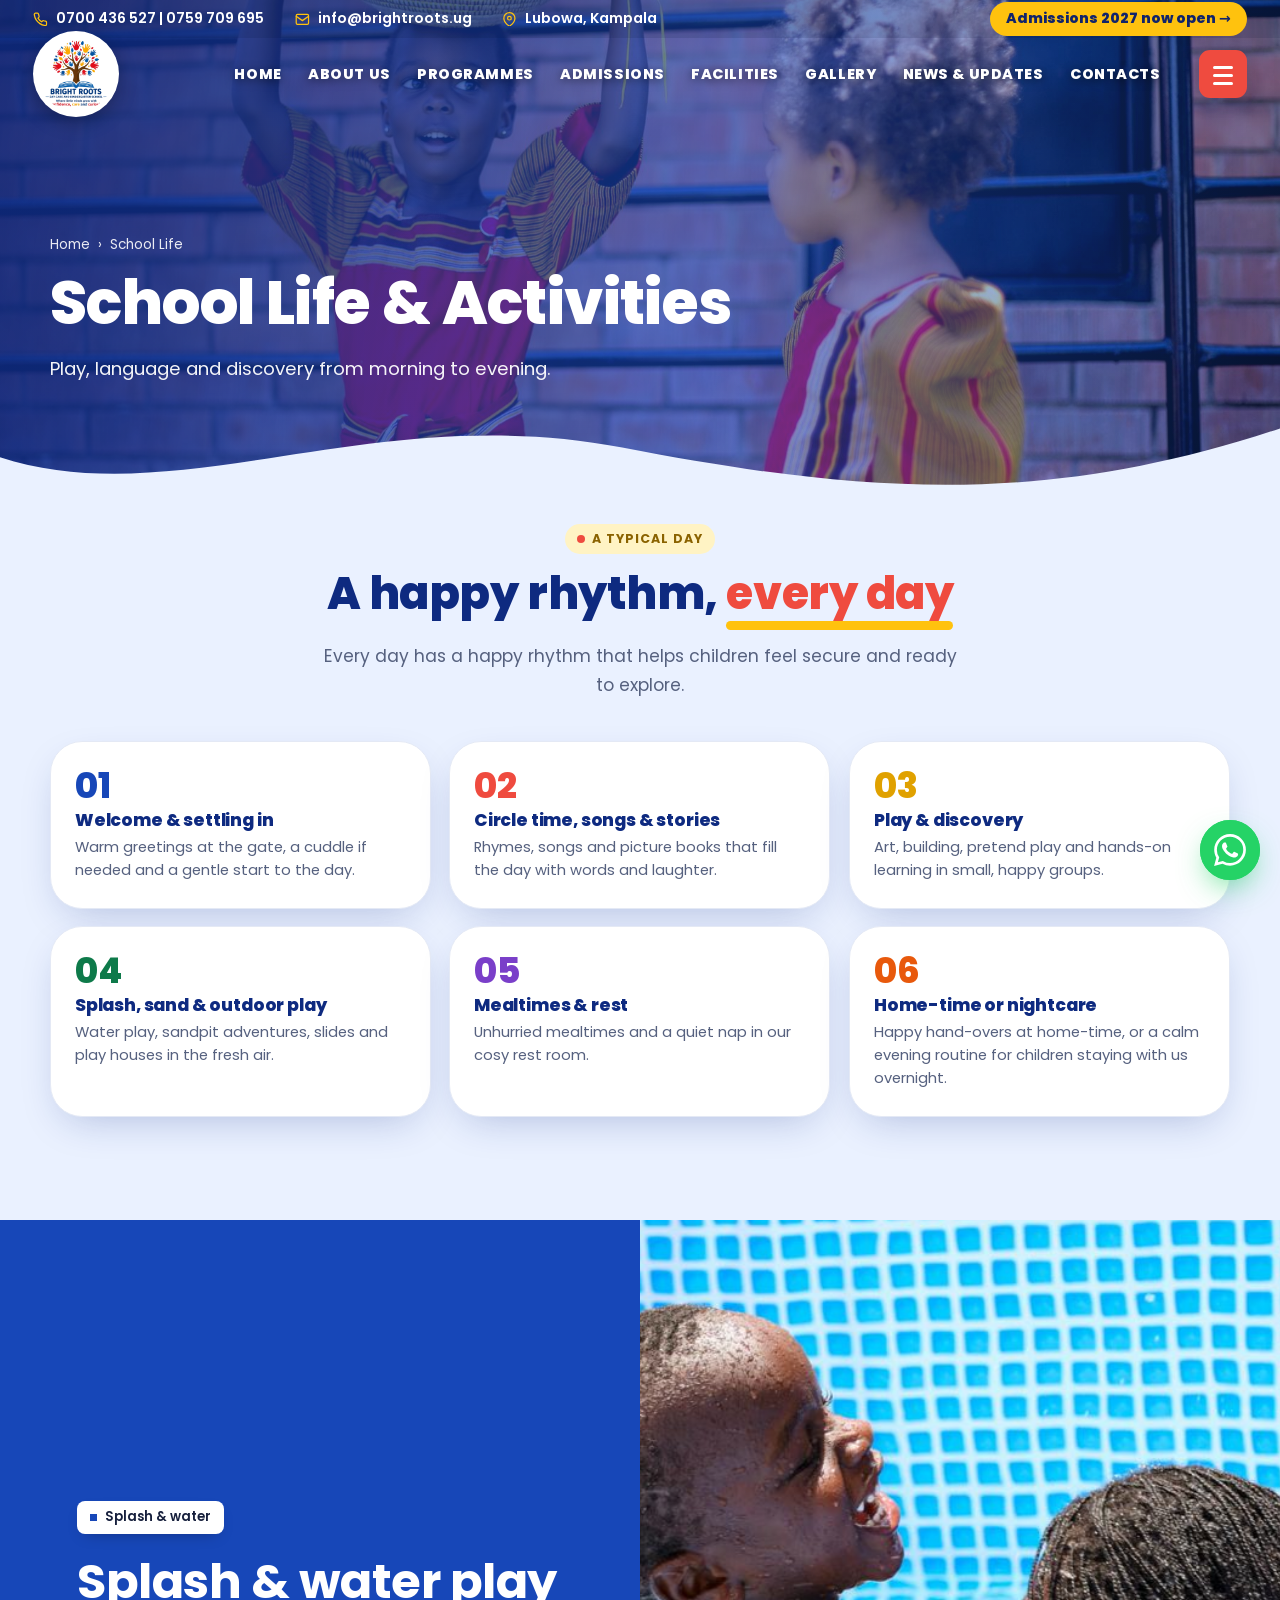
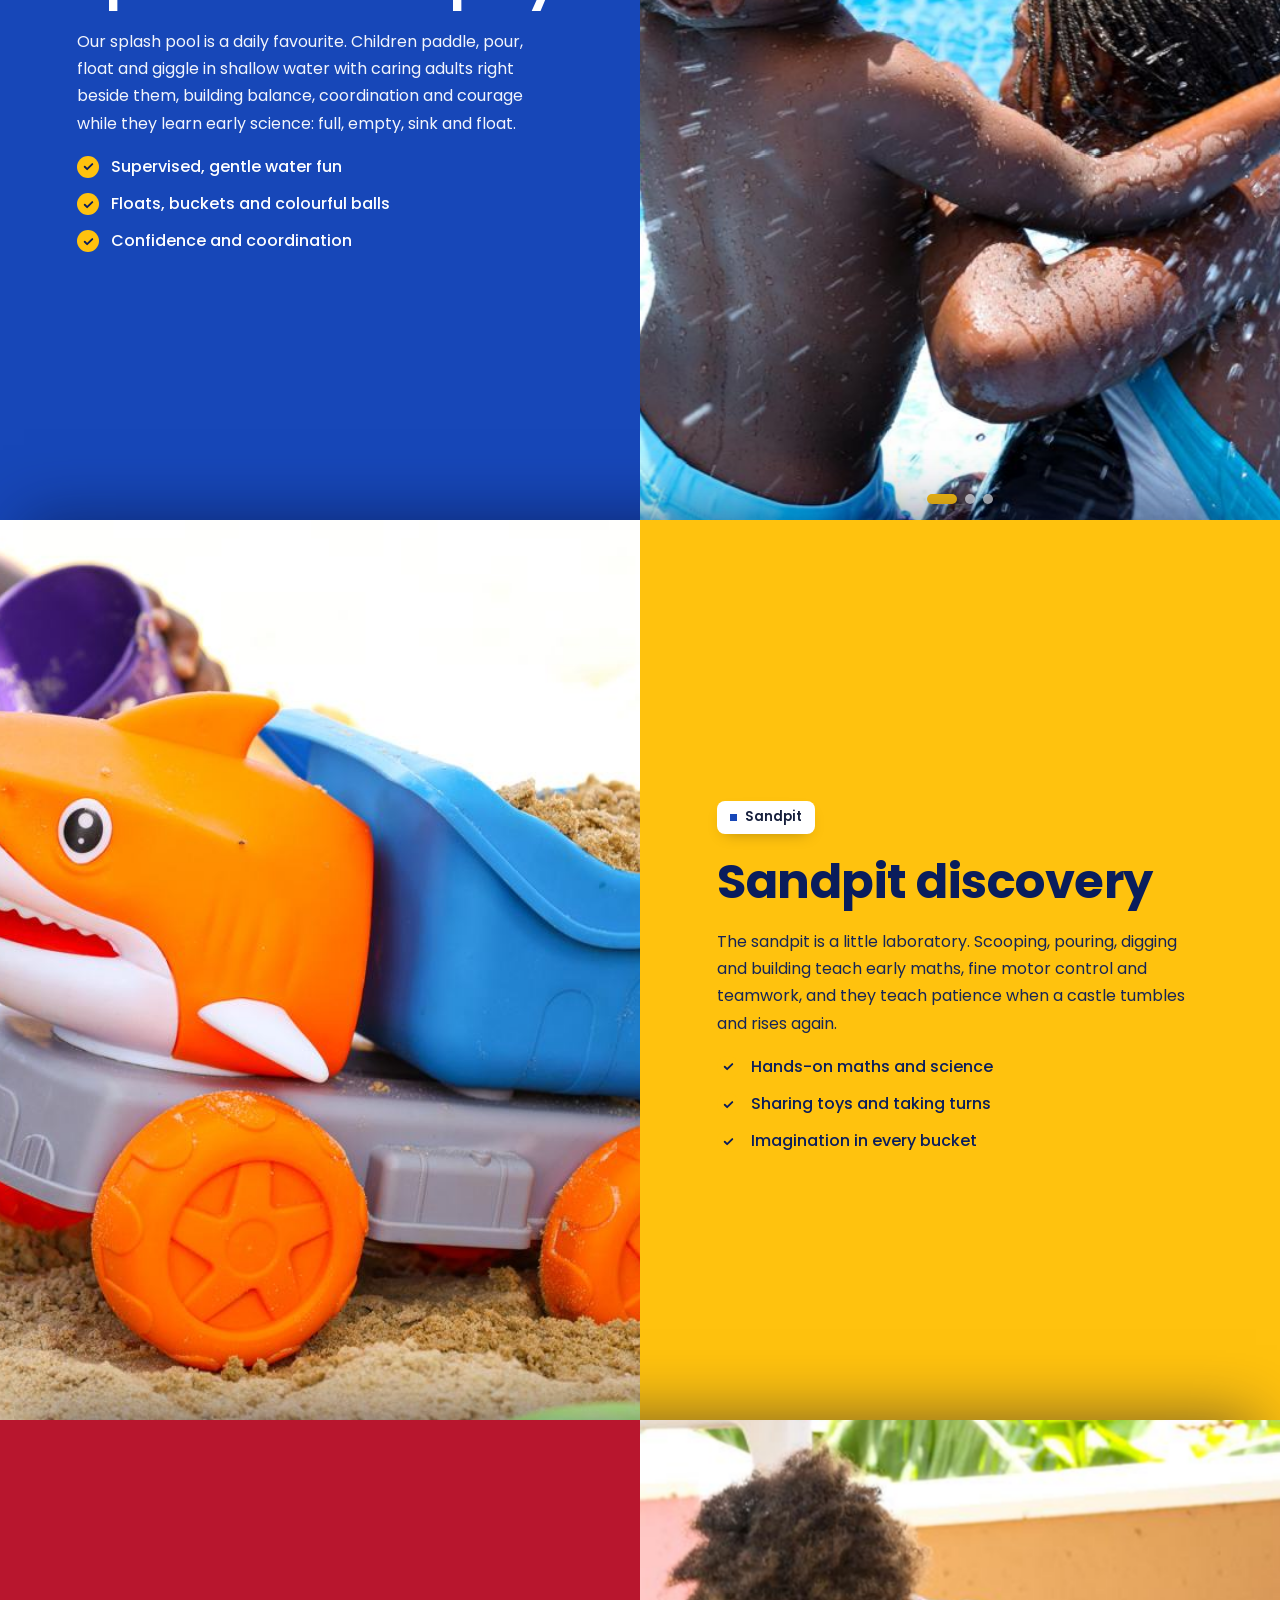
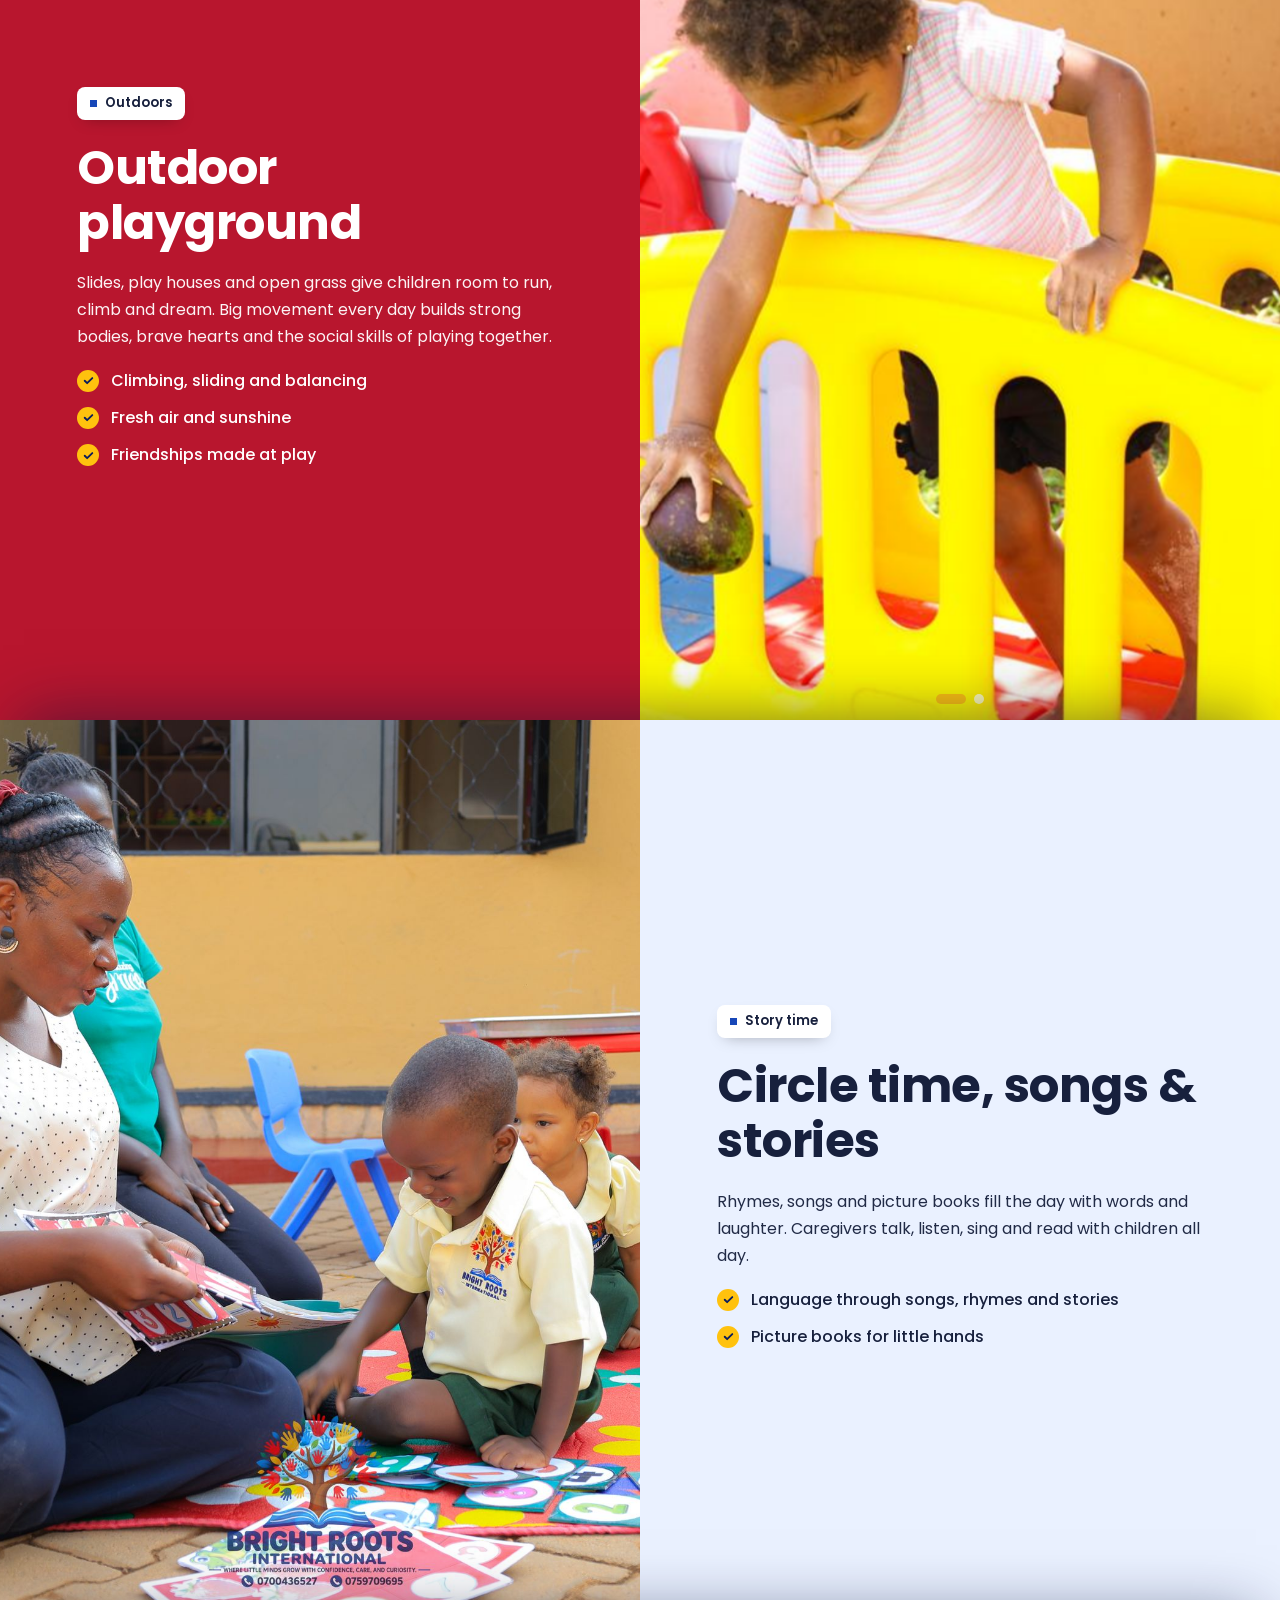
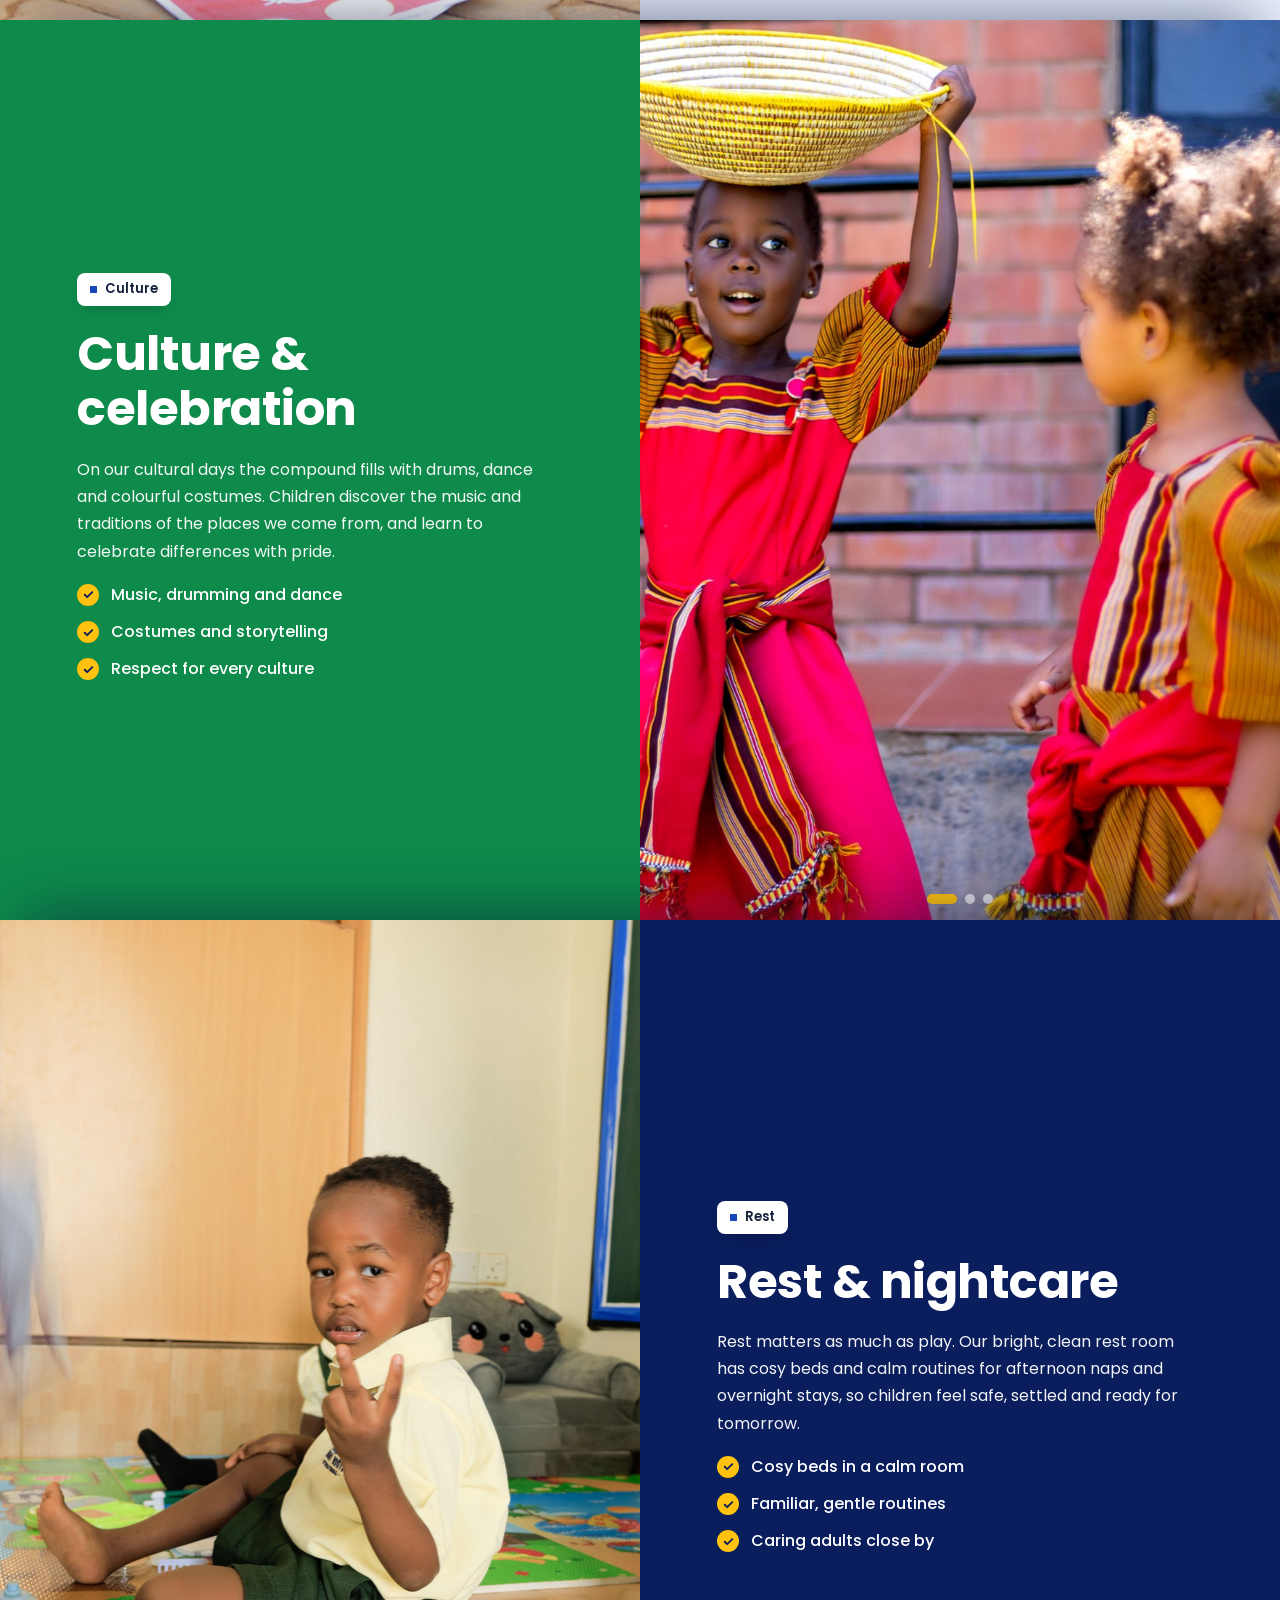
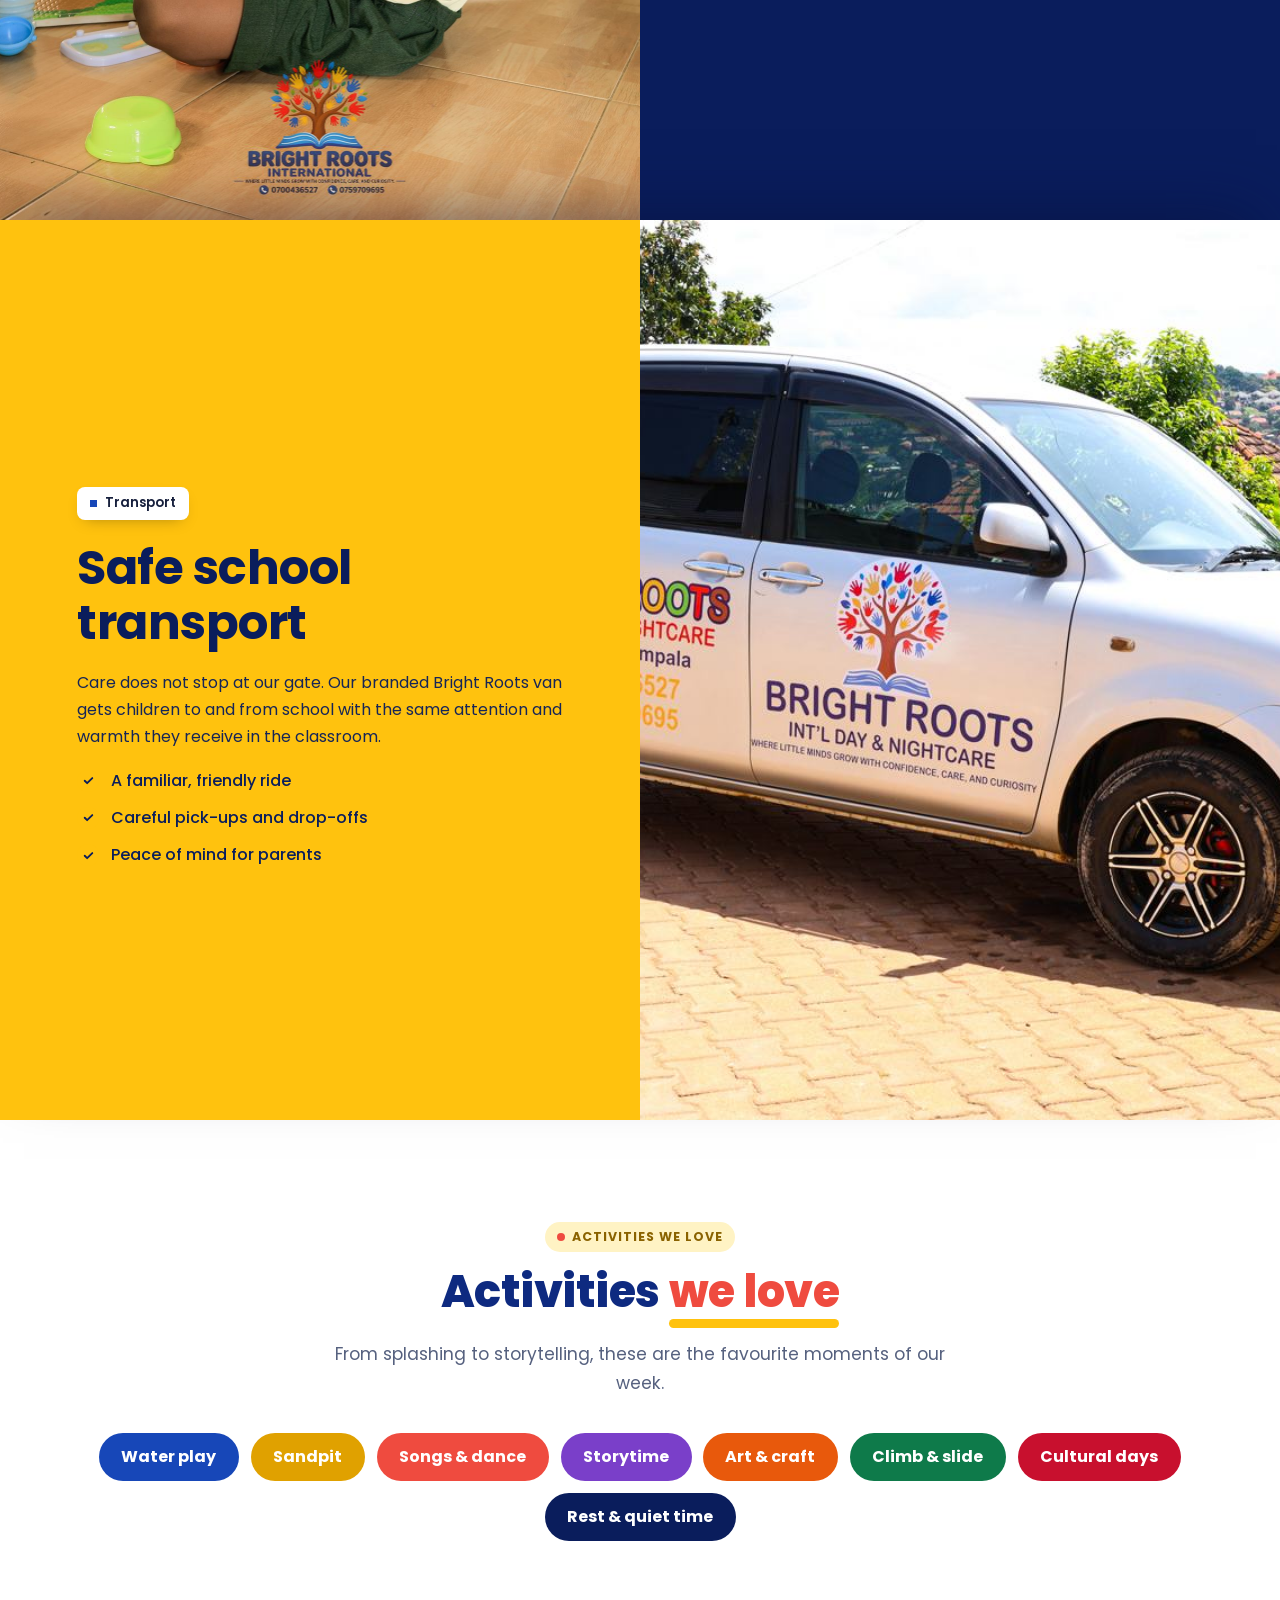
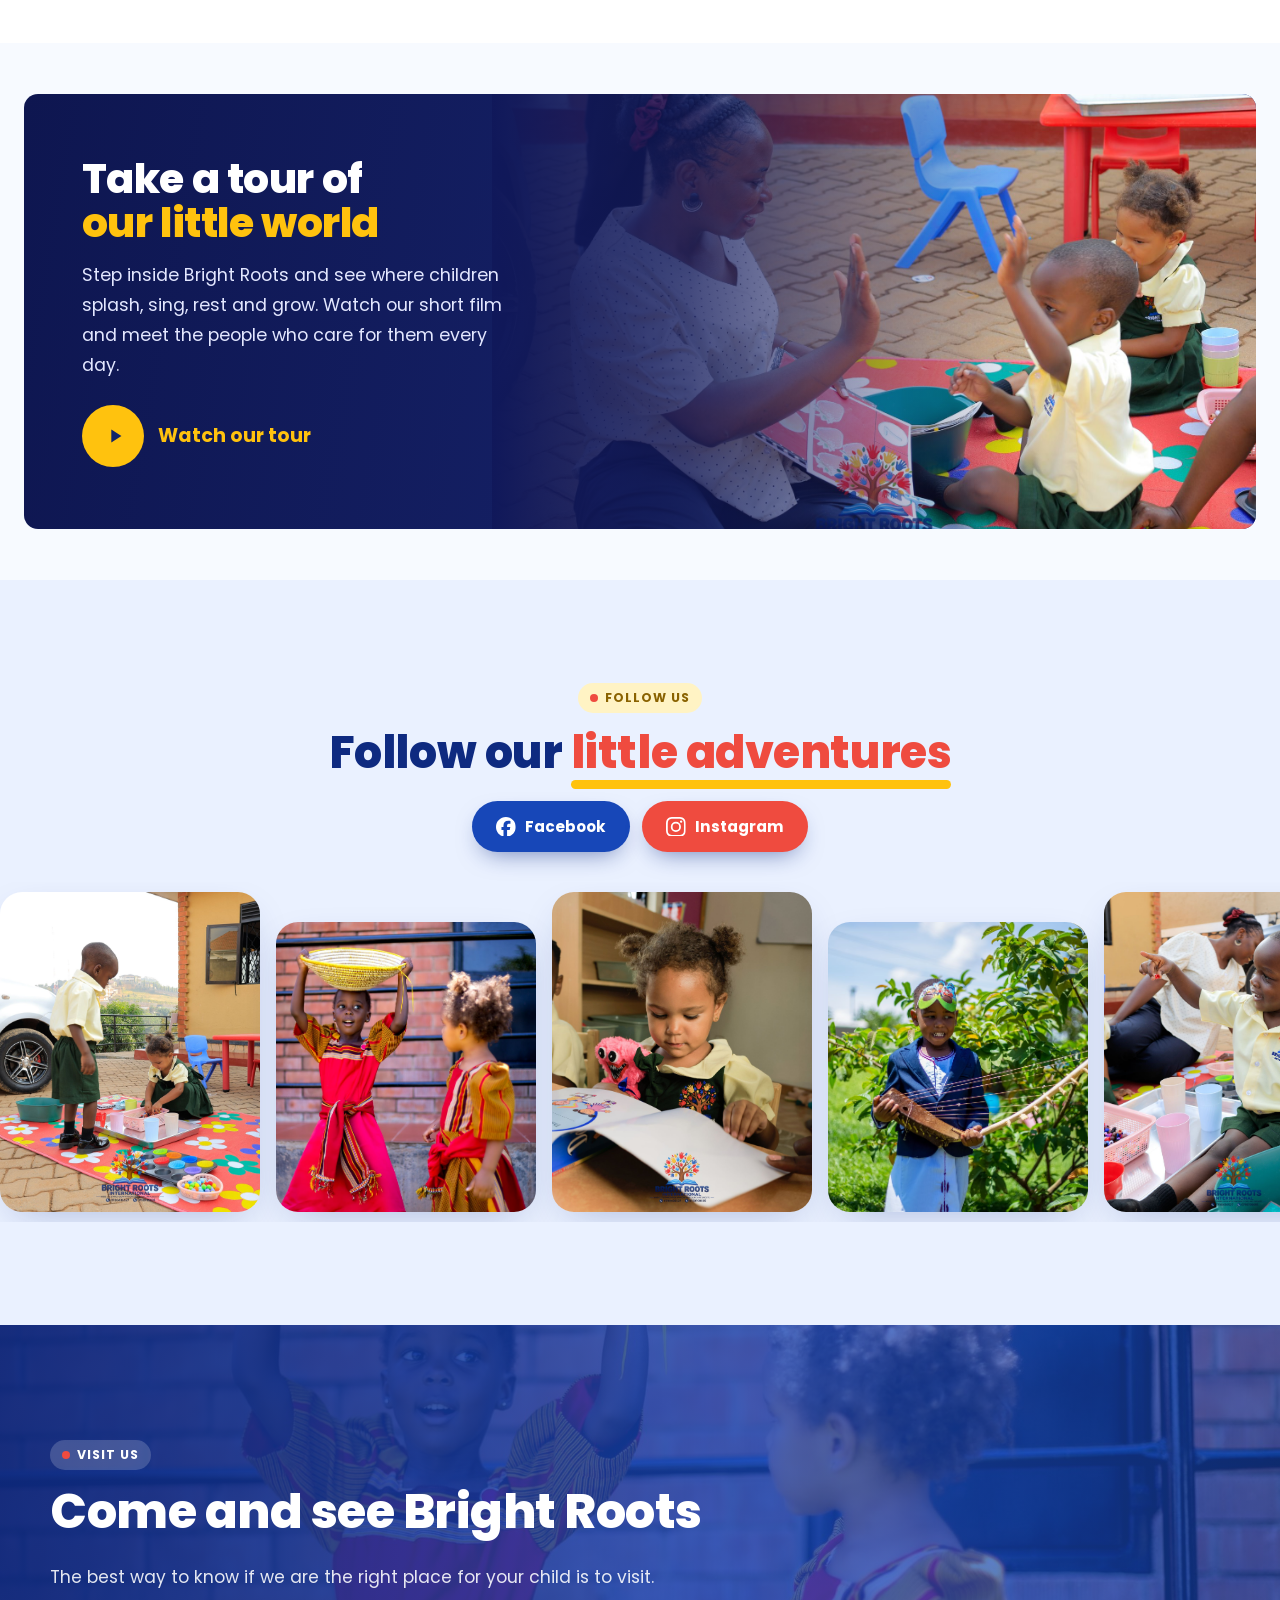
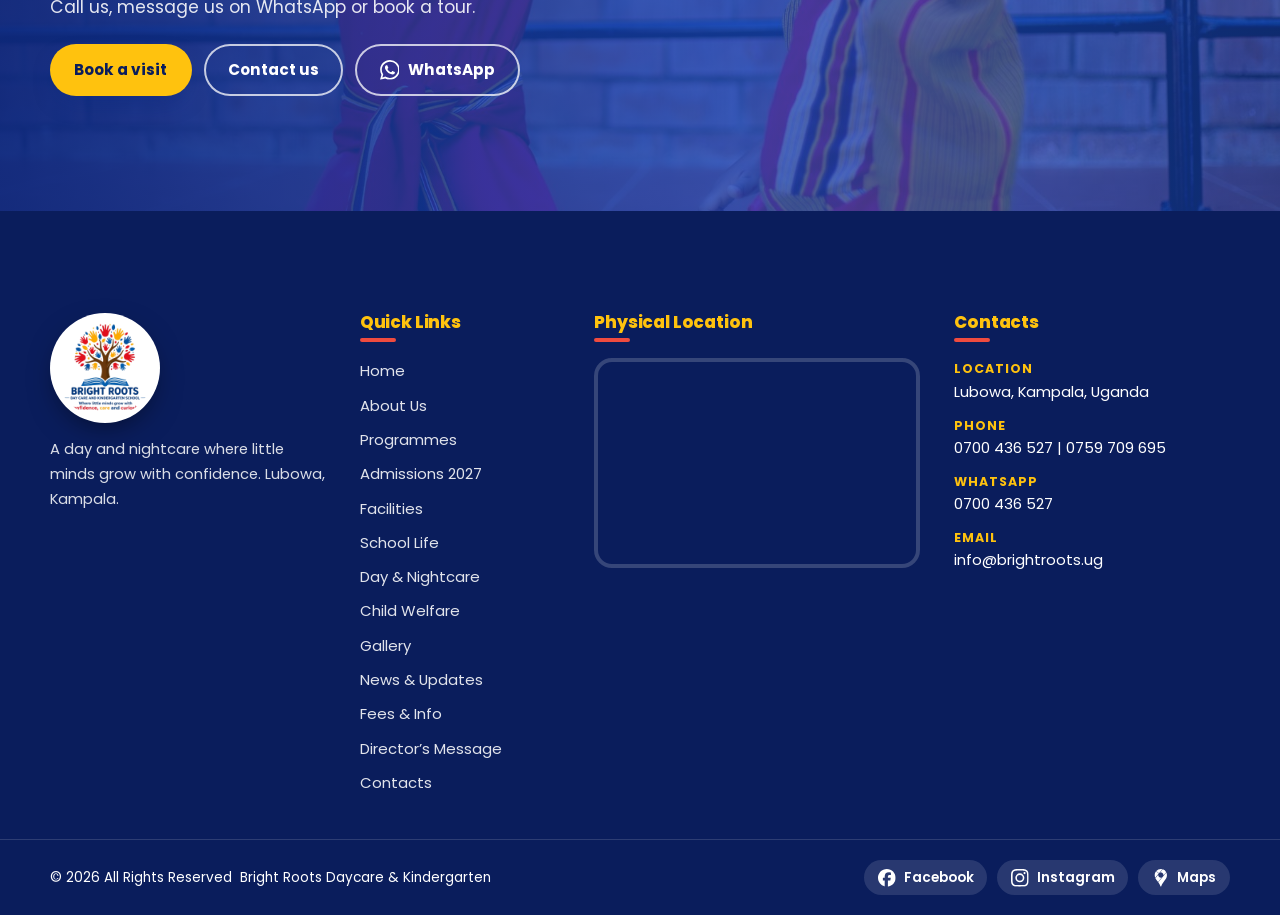
<file: school-life.html>
<!DOCTYPE html>
<html lang="en">
<head>
<meta charset="utf-8">
<meta name="viewport" content="width=device-width, initial-scale=1">
<title>School Life &amp; Activities | Play, Language &amp; Culture | Bright Roots</title>
<meta name="description" content="Discover school life at Bright Roots Daycare &amp; Kindergarten in Lubowa, Kampala: splash play, sandpit, songs, cultural days, storytime and a happy daily rhythm for every child.">
<meta name="robots" content="index, follow">
<meta name="author" content="Bright Roots Daycare &amp; Kindergarten">
<meta name="theme-color" content="#1747B8">
<link rel="canonical" href="https://brightrootsdaycareandkindergarten.com/school-life.html">
<meta property="og:type" content="website">
<meta property="og:site_name" content="Bright Roots Daycare &amp; Kindergarten">
<meta property="og:title" content="School Life &amp; Activities | Play, Language &amp; Culture | Bright Roots">
<meta property="og:description" content="Discover school life at Bright Roots Daycare &amp; Kindergarten in Lubowa, Kampala: splash play, sandpit, songs, cultural days, storytime and a happy daily rhythm for every child.">
<meta property="og:url" content="https://brightrootsdaycareandkindergarten.com/school-life.html">
<meta property="og:image" content="https://brightrootsdaycareandkindergarten.com/assets/img/culture.jpeg">
<meta name="twitter:card" content="summary_large_image">
<link rel="icon" type="image/png" href="assets/img/logo.png">
<link rel="preconnect" href="https://fonts.googleapis.com">
<link rel="preconnect" href="https://fonts.gstatic.com" crossorigin>
<link href="https://fonts.googleapis.com/css2?family=Poppins:wght@400;500;600;700;800&display=swap" rel="stylesheet">
<link rel="stylesheet" href="assets/css/site.css">
<link rel="stylesheet" href="assets/css/legacy.css">
<script>document.documentElement.className+=' js';</script>

</head>
<body class="has-banner brand-on">
<div class="progress" id="progress" aria-hidden="true"></div>
<div class="curtain" aria-hidden="true"><i></i><i></i><i></i><i></i></div>
<header class="hd" id="hd">
  <div class="hd-top"><div class="hd-top-in">
    <div class="hd-contact">
      <a href="tel:+256700436527"><svg class="ico" aria-hidden="true"><use href="#i-phone"/></svg><span>0700 436 527 | 0759 709 695</span></a>
      <a href="mailto:info@brightroots.ug"><svg class="ico" aria-hidden="true"><use href="#i-mail"/></svg><span>info@brightroots.ug</span></a>
      <a data-link="maps" href="https://www.google.com/maps/search/?api=1&amp;query=Bright+Roots+Daycare+Lubowa+Kampala" target="_blank" rel="noopener"><svg class="ico" aria-hidden="true"><use href="#i-pin"/></svg><span>Lubowa, Kampala</span></a>
    </div>
    <a class="hd-pill" href="admissions.html">Admissions 2027 now open <b>→</b></a>
  </div></div>
  <div class="hd-main"><div class="hd-main-in">
    <a class="hd-logo" href="index.html" aria-label="Bright Roots Daycare &amp; Kindergarten home"><img src="assets/img/logo.png" alt="Bright Roots Daycare &amp; Kindergarten logo"></a>
    <nav class="hd-nav" aria-label="Main navigation"><a class="hd-link" href="index.html">Home</a><a class="hd-link" href="about.html">About Us</a><a class="hd-link" href="programmes.html">Programmes</a><a class="hd-link" href="admissions.html">Admissions</a><a class="hd-link" href="facilities.html">Facilities</a><a class="hd-link" href="gallery.html">Gallery</a><a class="hd-link" href="news.html">News &amp; Updates</a><a class="hd-link" href="contact.html">Contacts</a></nav>
    <button class="hd-burger" id="burger" type="button" aria-label="Open menu" aria-expanded="false" aria-controls="drawer"><span></span><span></span><span></span></button>
  </div></div>
</header>
<div class="dr-ov" id="drOv"></div>
<aside class="drawer" id="drawer" aria-label="Menu" aria-hidden="true">
  <button class="dr-x" id="drClose" type="button" aria-label="Close menu">×</button>
  <ul class="dr-list" aria-label="Main menu"><li><div class="dr-row"><a class="dr-link" href="index.html"><i>›</i>Home</a></div></li><li><div class="dr-row"><a class="dr-link" href="about.html"><i>›</i>About Us</a></div></li><li><div class="dr-row"><a class="dr-link" href="programmes.html"><i>›</i>Programmes</a></div></li><li><div class="dr-row"><a class="dr-link" href="admissions.html"><i>›</i>Admissions</a></div></li><li><div class="dr-row"><a class="dr-link" href="facilities.html"><i>›</i>Facilities</a></div></li><li><div class="dr-row"><a class="dr-link" href="gallery.html"><i>›</i>Gallery</a></div></li><li><div class="dr-row"><a class="dr-link" href="news.html"><i>›</i>News &amp; Updates</a></div></li><li><div class="dr-row"><a class="dr-link" href="contact.html"><i>›</i>Contacts</a></div></li></ul>
  <div class="dr-foot"><a class="dr-cta" href="admissions.html">Book a visit</a><a href="tel:+256700436527">0700 436 527</a><a href="mailto:info@brightroots.ug">info@brightroots.ug</a></div>
</aside>
<main id="main">
<section class="phero">
  <div class="bg" data-parallax=".12" style="background-image:url(assets/img/culture.jpeg);background-position:center 40%"></div>
    <div class="wrap phero-in">
    <div class="crumbs"><a href="index.html">Home</a><span>›</span><span>School Life</span></div>
    <h1 class="sw">School Life &amp; Activities</h1>
    <p>Play, language and discovery from morning to evening.</p>
  </div>
  <svg class="wave sky" viewBox="0 0 1440 120" preserveAspectRatio="none" aria-hidden="true"><path d="M0 70 C200 130 420 10 700 60 S1180 120 1440 40 V120 H0Z"/></svg>
</section>
<section class="sec tint" style="padding-top:20px"><div class="wrap"><div class="c"><span class="eyebrow rv">A typical day</span><h2 class="title rv" style="--d:.08s">A happy rhythm, <u>every day</u></h2><p class="lead c rv" style="--d:.15s">Every day has a happy rhythm that helps children feel secure and ready to explore.</p></div><div class="rhythm" data-stagger=".1"><div class="rh" style="--k:#1747B8"><h3>Welcome &amp; settling in</h3><p>Warm greetings at the gate, a cuddle if needed and a gentle start to the day.</p></div><div class="rh" style="--k:#EF4B3F"><h3>Circle time, songs &amp; stories</h3><p>Rhymes, songs and picture books that fill the day with words and laughter.</p></div><div class="rh" style="--k:#E0A100"><h3>Play &amp; discovery</h3><p>Art, building, pretend play and hands-on learning in small, happy groups.</p></div><div class="rh" style="--k:#0E7A4A"><h3>Splash, sand &amp; outdoor play</h3><p>Water play, sandpit adventures, slides and play houses in the fresh air.</p></div><div class="rh" style="--k:#7A3FC9"><h3>Mealtimes &amp; rest</h3><p>Unhurried mealtimes and a quiet nap in our cosy rest room.</p></div><div class="rh" style="--k:#E8590C"><h3>Home-time or nightcare</h3><p>Happy hand-overs at home-time, or a calm evening routine for children staying with us overnight.</p></div></div></div></section>
<div class="stack"><section class="split" data-stk="1"><div class="panel blue"><span class="chip rv" data-rv="left">Splash &amp; water</span><h2 class="rv">Splash &amp; water play</h2><div class="rv" style="--d:.1s"><p>Our splash pool is a daily favourite. Children paddle, pour, float and giggle in shallow water with caring adults right beside them, building balance, coordination and courage while they learn early science: full, empty, sink and float.</p><ul class="ticks"><li>Supervised, gentle water fun</li><li>Floats, buckets and colourful balls</li><li>Confidence and coordination</li></ul></div></div><div class="pic show"><div class="sl"><img src="assets/img/g1.jpg" alt="Two children splashing in the pool" loading="lazy" style="object-position:center 40%"></div><div class="sl"><img src="assets/img/g2.jpg" alt="Children playing with colourful balls in the pool" loading="lazy" style="object-position:center 40%"></div><div class="sl"><img src="assets/img/g6.jpg" alt="A child floating in the pool" loading="lazy" style="object-position:center 40%"></div><div class="sd"></div></div></section>
<section class="split rev" data-stk="1"><div class="panel yellow"><span class="chip rv" data-rv="left">Sandpit</span><h2 class="rv">Sandpit discovery</h2><div class="rv" style="--d:.1s"><p>The sandpit is a little laboratory. Scooping, pouring, digging and building teach early maths, fine motor control and teamwork, and they teach patience when a castle tumbles and rises again.</p><ul class="ticks"><li>Hands-on maths and science</li><li>Sharing toys and taking turns</li><li>Imagination in every bucket</li></ul></div></div><div class="pic"><img src="assets/img/g8.jpg" alt="A child-sized digger toy in the sandpit" loading="lazy" style="object-position:center 35%"></div></section>
<section class="split" data-stk="1"><div class="panel red"><span class="chip rv" data-rv="left">Outdoors</span><h2 class="rv">Outdoor playground</h2><div class="rv" style="--d:.1s"><p>Slides, play houses and open grass give children room to run, climb and dream. Big movement every day builds strong bodies, brave hearts and the social skills of playing together.</p><ul class="ticks"><li>Climbing, sliding and balancing</li><li>Fresh air and sunshine</li><li>Friendships made at play</li></ul></div></div><div class="pic show"><div class="sl"><img src="assets/img/g9.jpg" alt="A child in a colourful play house" loading="lazy" style="object-position:center 40%"></div><div class="sl"><img src="assets/img/wheels.jpeg" alt="A child on a swing" loading="lazy" style="object-position:center 40%"></div><div class="sd"></div></div></section>
<section class="split rev" data-stk="1"><div class="panel sky"><span class="chip rv" data-rv="left">Story time</span><h2 class="rv">Circle time, songs &amp; stories</h2><div class="rv" style="--d:.1s"><p>Rhymes, songs and picture books fill the day with words and laughter. Caregivers talk, listen, sing and read with children all day.</p><ul class="ticks"><li>Language through songs, rhymes and stories</li><li>Picture books for little hands</li></ul></div></div><div class="pic"><img src="assets/img/_MG_8537.jpg.jpeg" alt="A teacher reading with children on the play mat" loading="lazy" style="object-position:center 40%"></div></section>
<section class="split" data-stk="1"><div class="panel green"><span class="chip rv" data-rv="left">Culture</span><h2 class="rv">Culture &amp; celebration</h2><div class="rv" style="--d:.1s"><p>On our cultural days the compound fills with drums, dance and colourful costumes. Children discover the music and traditions of the places we come from, and learn to celebrate differences with pride.</p><ul class="ticks"><li>Music, drumming and dance</li><li>Costumes and storytelling</li><li>Respect for every culture</li></ul></div></div><div class="pic show"><div class="sl"><img src="assets/img/culture.jpeg" alt="Two girls in colourful traditional dress" loading="lazy" style="object-position:center 35%"></div><div class="sl"><img src="assets/img/pose.jpeg" alt="Children posing in cultural costumes" loading="lazy" style="object-position:center 35%"></div><div class="sl"><img src="assets/img/cake.jpeg" alt="Children celebrating on a mat in the garden" loading="lazy" style="object-position:center 35%"></div><div class="sd"></div></div></section>
<section class="split rev" data-stk="1"><div class="panel navy"><span class="chip rv" data-rv="left">Rest</span><h2 class="rv">Rest &amp; nightcare</h2><div class="rv" style="--d:.1s"><p>Rest matters as much as play. Our bright, clean rest room has cosy beds and calm routines for afternoon naps and overnight stays, so children feel safe, settled and ready for tomorrow.</p><ul class="ticks"><li>Cosy beds in a calm room</li><li>Familiar, gentle routines</li><li>Caring adults close by</li></ul></div></div><div class="pic"><img src="assets/img/kid.jpeg" alt="A child resting calmly in a bright room" loading="lazy" style="object-position:center 25%"></div></section>
<section class="split" data-stk="1"><div class="panel yellow"><span class="chip rv" data-rv="left">Transport</span><h2 class="rv">Safe school transport</h2><div class="rv" style="--d:.1s"><p>Care does not stop at our gate. Our branded Bright Roots van gets children to and from school with the same attention and warmth they receive in the classroom.</p><ul class="ticks"><li>A familiar, friendly ride</li><li>Careful pick-ups and drop-offs</li><li>Peace of mind for parents</li></ul></div></div><div class="pic"><img src="assets/img/van.jpg" alt="The branded Bright Roots school van" loading="lazy" style="object-position:center 35%"></div></section>
</div>
<section class="sec"><div class="wrap"><div class="c"><span class="eyebrow rv">Activities we love</span><h2 class="title rv" style="--d:.08s">Activities <u>we love</u></h2><p class="lead c rv" style="--d:.15s">From splashing to storytelling, these are the favourite moments of our week.</p></div><div class="acts" data-stagger=".06"><span style="--k:#1747B8">Water play</span><span style="--k:#E0A100">Sandpit</span><span style="--k:#EF4B3F">Songs &amp; dance</span><span style="--k:#7A3FC9">Storytime</span><span style="--k:#E8590C">Art &amp; craft</span><span style="--k:#0E7A4A">Climb &amp; slide</span><span style="--k:#C8102E">Cultural days</span><span style="--k:#0A1D5C">Rest &amp; quiet time</span></div></div></section>
<section class="sec tour" id="tour">
  <div class="tourbox" id="player">
    <div class="tour-copy rv">
      <h2>Take a tour of<em>our little world</em></h2>
      <p>Step inside Bright Roots and see where children splash, sing, rest and grow. Watch our short film and meet the people who care for them every day.</p>
      <button class="tour-play" id="play" type="button" aria-label="Play the Bright Roots tour video"><span aria-hidden="true"><svg viewBox="0 0 24 24" width="22" height="22" style="fill:currentColor;stroke:none"><path d="M8 5v14l11-7z"/></svg></span>Watch our tour</button>
    </div>
    <div class="tour-media">
      <img src="assets/img/ground.jpeg" alt="A caregiver and child high-fiving at Bright Roots" loading="lazy">
      <video id="video" src="assets/video/tour.mp4" preload="metadata" playsinline></video>
      <button class="tour-x" id="tourX" type="button" aria-label="Close video and go back"><svg viewBox="0 0 24 24" width="22" height="22" fill="none" stroke="currentColor" stroke-width="2.4" stroke-linecap="round"><path d="M6 6l12 12M18 6L6 18"/></svg></button>
    </div>
  </div>
</section>

<section class="sec tint" style="overflow:hidden"><div class="wrap c"><span class="eyebrow rv">Follow us</span><h2 class="title rv" style="--d:.08s">Follow our <u>little adventures</u></h2><div class="btns" style="justify-content:center"><a class="btn" data-link="facebook" href="https://www.facebook.com/" target="_blank" rel="noopener"><svg class="bico" aria-hidden="true"><use href="#b-fb"/></svg> Facebook</a><a class="btn r" data-link="instagram" href="https://www.instagram.com/" target="_blank" rel="noopener"><svg class="bico" aria-hidden="true"><use href="#b-ig"/></svg> Instagram</a></div></div>
<div class="strip-wrap" style="margin-top:30px" data-lb><div class="strip"><img src="assets/img/play.jpeg" alt="A happy moment at Bright Roots" loading="lazy"><img src="assets/img/culture.jpeg" alt="A happy moment at Bright Roots" loading="lazy"><img src="assets/img/class.jpeg" alt="A happy moment at Bright Roots" loading="lazy"><img src="assets/img/IMG_2645.JPG.jpeg" alt="A happy moment at Bright Roots" loading="lazy"><img src="assets/img/reading.jpeg" alt="A happy moment at Bright Roots" loading="lazy"><img src="assets/img/g4.jpg" alt="A happy moment at Bright Roots" loading="lazy"><img src="assets/img/games.jpeg" alt="A happy moment at Bright Roots" loading="lazy"><img src="assets/img/party.jpeg" alt="A happy moment at Bright Roots" loading="lazy"><img src="assets/img/play.jpeg" alt="" aria-hidden="true" loading="lazy"><img src="assets/img/culture.jpeg" alt="" aria-hidden="true" loading="lazy"><img src="assets/img/class.jpeg" alt="" aria-hidden="true" loading="lazy"><img src="assets/img/IMG_2645.JPG.jpeg" alt="" aria-hidden="true" loading="lazy"><img src="assets/img/reading.jpeg" alt="" aria-hidden="true" loading="lazy"><img src="assets/img/g4.jpg" alt="" aria-hidden="true" loading="lazy"><img src="assets/img/games.jpeg" alt="" aria-hidden="true" loading="lazy"><img src="assets/img/party.jpeg" alt="" aria-hidden="true" loading="lazy"></div></div></section>
<section class="band" style="background-image:url(assets/img/culture.jpeg)">
  <div class="wrap">
    <div class="rv"><span class="eyebrow l">Visit us</span><h2 class="title w">Come and see Bright Roots</h2><p class="lead w">The best way to know if we are the right place for your child is to visit. Call us, message us on WhatsApp or book a tour.</p>
      <div class="btns"><a class="btn y" data-magnetic href="admissions.html">Book a visit</a><a class="btn ghost" href="contact.html">Contact us</a><a class="btn ghost" data-link="whatsapp" href="https://wa.me/256700436527" target="_blank" rel="noopener"><svg class="bico" aria-hidden="true"><use href="#b-wa"/></svg> WhatsApp</a></div></div>
  </div>
</section>
</main>
<footer class="ft" id="footer">
  
  <div class="wrap ft-g">
    <div class="ft-brand"><a class="ft-logo" href="index.html" aria-label="Bright Roots home"><img src="assets/img/logo.png" alt="Bright Roots Daycare &amp; Kindergarten" loading="lazy"></a>
      <p>A day and nightcare where little minds grow with confidence. Lubowa, Kampala.</p></div>
    <div><h4>Quick Links</h4><nav aria-label="Quick links"><a href="index.html">Home</a><a href="about.html">About Us</a><a href="programmes.html">Programmes</a><a href="admissions.html">Admissions 2027</a><a href="facilities.html">Facilities</a><a href="school-life.html">School Life</a><a href="daycare-nightcare.html">Day &amp; Nightcare</a><a href="welfare.html">Child Welfare</a><a href="gallery.html">Gallery</a><a href="news.html">News &amp; Updates</a><a href="fees.html">Fees &amp; Info</a><a href="directors-message.html">Director’s Message</a><a href="contact.html">Contacts</a></nav></div>
    <div><h4>Physical Location</h4><div class="ft-map"><iframe title="Bright Roots on Google Maps" loading="lazy" referrerpolicy="no-referrer-when-downgrade" allowfullscreen src="https://www.google.com/maps?q=Bright+Roots+Daycare+Lubowa+Kampala&amp;output=embed"></iframe></div></div>
    <div class="ft-c"><h4>Contacts</h4>
      <p><span class="k">Location</span>Lubowa, Kampala, Uganda</p>
      <p><span class="k">Phone</span><a href="tel:+256700436527">0700 436 527</a> | <a href="tel:+256759709695">0759 709 695</a></p>
      <p><span class="k">WhatsApp</span><a data-link="whatsapp" href="https://wa.me/256700436527" target="_blank" rel="noopener">0700 436 527</a></p>
      <p><span class="k">Email</span><a href="mailto:info@brightroots.ug">info@brightroots.ug</a></p></div>
  </div>
  <div class="ft-bar"><div class="wrap"><span>© <span id="yr">2026</span> All Rights Reserved &nbsp;Bright Roots Daycare &amp; Kindergarten</span>
    <div class="ft-soc"><a data-link="facebook" href="https://www.facebook.com/" target="_blank" rel="noopener"><svg class="bico" aria-hidden="true"><use href="#b-fb"/></svg> Facebook</a><a data-link="instagram" href="https://www.instagram.com/" target="_blank" rel="noopener"><svg class="bico" aria-hidden="true"><use href="#b-ig"/></svg> Instagram</a><a data-link="maps" href="https://www.google.com/maps/search/?api=1&amp;query=Bright+Roots+Daycare+Lubowa+Kampala" target="_blank" rel="noopener"><svg class="bico" aria-hidden="true"><use href="#b-map"/></svg> Maps</a></div></div></div>
</footer>
<a class="wa" data-link="whatsapp" href="https://wa.me/256700436527" target="_blank" rel="noopener" aria-label="Chat with us on WhatsApp"><svg class="bico" aria-hidden="true"><use href="#b-wa"/></svg></a>
<div class="lb" id="lb"><img alt=""><button class="x" aria-label="Close">×</button><button class="p" aria-label="Previous">‹</button><button class="n" aria-label="Next">›</button></div>
<svg width="0" height="0" style="position:absolute" aria-hidden="true" focusable="false"><defs><symbol id="b-wa" viewBox="0 0 24 24"><path d="M17.472 14.382c-.297-.149-1.758-.867-2.03-.967-.273-.099-.471-.148-.67.15-.197.297-.767.966-.94 1.164-.173.199-.347.223-.644.075-.297-.15-1.255-.463-2.39-1.475-.883-.788-1.48-1.761-1.653-2.059-.173-.297-.018-.458.13-.606.134-.133.298-.347.446-.52s.198-.298.298-.497c.099-.198.05-.371-.025-.52s-.669-1.612-.916-2.207c-.242-.579-.487-.5-.669-.51a13 13 0 0 0-.57-.01c-.198 0-.52.074-.792.372-.272.297-1.04 1.016-1.04 2.479 0 1.462 1.065 2.875 1.213 3.074s2.096 3.2 5.077 4.487c.709.306 1.262.489 1.694.625.712.227 1.36.195 1.871.118.571-.085 1.758-.719 2.006-1.413s.248-1.289.173-1.413c-.074-.124-.272-.198-.57-.347m-5.421 7.403h-.004a9.87 9.87 0 0 1-5.031-1.378l-.361-.214-3.741.982.998-3.648-.235-.374a9.86 9.86 0 0 1-1.51-5.26c.001-5.45 4.436-9.884 9.888-9.884 2.64 0 5.122 1.03 6.988 2.898a9.82 9.82 0 0 1 2.893 6.994c-.003 5.45-4.437 9.884-9.885 9.884m8.413-18.297A11.82 11.82 0 0 0 12.05 0C5.495 0 .16 5.335.157 11.892c0 2.096.547 4.142 1.588 5.945L.057 24l6.305-1.654a11.9 11.9 0 0 0 5.683 1.448h.005c6.554 0 11.89-5.335 11.893-11.893a11.82 11.82 0 0 0-3.48-8.413"/></symbol><symbol id="b-fb" viewBox="0 0 24 24"><path d="M9.101 23.691v-7.98H6.627v-3.667h2.474v-1.58c0-4.085 1.848-5.978 5.858-5.978.401 0 .955.042 1.468.103a9 9 0 0 1 1.141.195v3.325a9 9 0 0 0-.653-.036 27 27 0 0 0-.733-.009c-.707 0-1.259.096-1.675.309a1.7 1.7 0 0 0-.679.622c-.258.42-.374.995-.374 1.752v1.297h3.919l-.386 2.103-.287 1.564h-3.246v8.245C19.396 23.238 24 18.179 24 12.044c0-6.627-5.373-12-12-12s-12 5.373-12 12c0 5.628 3.874 10.35 9.101 11.647"/></symbol><symbol id="b-ig" viewBox="0 0 24 24"><path d="M7.03.084c-1.277.06-2.149.264-2.91.563a5.9 5.9 0 0 0-2.124 1.388 5.9 5.9 0 0 0-1.38 2.127C.321 4.926.12 5.8.064 7.076s-.069 1.688-.063 4.947.021 3.667.083 4.947c.061 1.277.264 2.149.563 2.911.308.789.72 1.457 1.388 2.123a5.9 5.9 0 0 0 2.129 1.38c.763.295 1.636.496 2.913.552 1.278.056 1.689.069 4.947.063s3.668-.021 4.947-.082c1.28-.06 2.147-.265 2.91-.563a5.9 5.9 0 0 0 2.123-1.388 5.9 5.9 0 0 0 1.38-2.129c.295-.763.496-1.636.551-2.912.056-1.28.07-1.69.063-4.948-.006-3.258-.02-3.667-.081-4.947-.06-1.28-.264-2.148-.564-2.911a5.9 5.9 0 0 0-1.387-2.123 5.86 5.86 0 0 0-2.128-1.38C19.074.322 18.202.12 16.924.066 15.647.009 15.236-.006 11.977 0S8.31.021 7.03.084m.14 21.693c-1.17-.05-1.805-.245-2.228-.408a3.7 3.7 0 0 1-1.382-.895 3.7 3.7 0 0 1-.9-1.378c-.165-.423-.363-1.058-.417-2.228-.06-1.264-.072-1.644-.08-4.848-.006-3.204.006-3.583.061-4.848.05-1.169.246-1.805.408-2.228.216-.561.477-.96.895-1.382a3.7 3.7 0 0 1 1.379-.9c.423-.165 1.057-.361 2.227-.417 1.265-.06 1.644-.072 4.848-.08 3.203-.006 3.583.006 4.85.062 1.168.05 1.804.244 2.227.408.56.216.96.475 1.382.895s.681.817.9 1.378c.165.422.362 1.056.417 2.227.06 1.265.074 1.645.08 4.848.005 3.203-.006 3.583-.061 4.848-.051 1.17-.245 1.805-.408 2.23-.216.56-.477.96-.896 1.38a3.7 3.7 0 0 1-1.378.9c-.422.165-1.058.362-2.226.418-1.266.06-1.645.072-4.85.079s-3.582-.006-4.848-.06m9.783-16.192a1.44 1.44 0 1 0 1.437-1.442 1.44 1.44 0 0 0-1.437 1.442M5.839 12.012a6.161 6.161 0 1 0 12.323-.024 6.162 6.162 0 0 0-12.323.024M8 12.008A4 4 0 1 1 12.008 16 4 4 0 0 1 8 12.008"/></symbol><symbol id="b-map" viewBox="0 0 24 24"><path d="M19.527 4.799c1.212 2.608.937 5.678-.405 8.173-1.101 2.047-2.744 3.74-4.098 5.614-.619.858-1.244 1.75-1.669 2.727-.141.325-.263.658-.383.992-.121.333-.224.673-.34 1.008-.109.314-.236.684-.627.687h-.007c-.466-.001-.579-.53-.695-.887-.284-.874-.581-1.713-1.019-2.525-.51-.944-1.145-1.817-1.79-2.671zM8.545 7.705l-3.959 4.707c.724 1.54 1.821 2.863 2.871 4.18q.371.465.737.936l4.984-5.925-.029.01c-1.741.601-3.691-.291-4.392-1.987a3.4 3.4 0 0 1-.209-.716c-.063-.437-.077-.761-.004-1.198zM5.492 3.149l-.003.004c-1.947 2.466-2.281 5.88-1.117 8.77l4.785-5.689-.058-.05zM14.661.436l-3.838 4.563.027-.01c1.6-.551 3.403.15 4.22 1.626.176.319.323.683.377 1.045.068.446.085.773.012 1.22l-.003.016 3.836-4.561A8.38 8.38 0 0 0 14.67.439zM9.466 5.868 14.162.285l-.047-.012A8.3 8.3 0 0 0 11.986 0a8.44 8.44 0 0 0-6.169 2.766l-.016.018z"/></symbol></defs></svg>
<svg width="0" height="0" style="position:absolute" aria-hidden="true" focusable="false"><defs>
<symbol id="i-wa" viewBox="0 0 24 24"><path d="M21 11.5a8.38 8.38 0 0 1-.9 3.8 8.5 8.5 0 0 1-7.6 4.7 8.38 8.38 0 0 1-3.8-.9L3 21l1.9-5.7a8.38 8.38 0 0 1-.9-3.8 8.5 8.5 0 0 1 4.7-7.6 8.38 8.38 0 0 1 3.8-.9h.5a8.48 8.48 0 0 1 8 8v.5z"/><path transform="translate(6.6 6.6) scale(.46)" d="M22 16.92v3a2 2 0 0 1-2.18 2 19.79 19.79 0 0 1-8.63-3.07 19.5 19.5 0 0 1-6-6 19.79 19.79 0 0 1-3.07-8.67A2 2 0 0 1 4.11 2h3a2 2 0 0 1 2 1.72 12.84 12.84 0 0 0 .7 2.81 2 2 0 0 1-.45 2.11L8.09 9.91a16 16 0 0 0 6 6l1.27-1.27a2 2 0 0 1 2.11-.45 12.84 12.84 0 0 0 2.81.7A2 2 0 0 1 22 16.92z"/></symbol>
<symbol id="i-fb" viewBox="0 0 24 24"><path d="M18 2h-3a5 5 0 0 0-5 5v3H7v4h3v8h4v-8h3l1-4h-4V7a1 1 0 0 1 1-1h3z"/></symbol>
<symbol id="i-ig" viewBox="0 0 24 24"><rect x="2" y="2" width="20" height="20" rx="5"/><path d="M16 11.37A4 4 0 1 1 12.63 8 4 4 0 0 1 16 11.37z"/><path d="M17.5 6.5h.01"/></symbol>
<symbol id="i-pin" viewBox="0 0 24 24"><path d="M21 10c0 7-9 13-9 13s-9-6-9-13a9 9 0 0 1 18 0z"/><circle cx="12" cy="10" r="3"/></symbol>
<symbol id="i-heart" viewBox="0 0 24 24"><path d="M20.84 4.61a5.5 5.5 0 0 0-7.78 0L12 5.67l-1.06-1.06a5.5 5.5 0 0 0-7.78 7.78l1.06 1.06L12 21.23l7.78-7.78 1.06-1.06a5.5 5.5 0 0 0 0-7.78z"/></symbol>
<symbol id="i-phone" viewBox="0 0 24 24"><path d="M22 16.92v3a2 2 0 0 1-2.18 2 19.79 19.79 0 0 1-8.63-3.07 19.5 19.5 0 0 1-6-6 19.79 19.79 0 0 1-3.07-8.67A2 2 0 0 1 4.11 2h3a2 2 0 0 1 2 1.72 12.84 12.84 0 0 0 .7 2.81 2 2 0 0 1-.45 2.11L8.09 9.91a16 16 0 0 0 6 6l1.27-1.27a2 2 0 0 1 2.11-.45 12.84 12.84 0 0 0 2.81.7A2 2 0 0 1 22 16.92z"/></symbol>
<symbol id="i-mail" viewBox="0 0 24 24"><rect x="2" y="4" width="20" height="16" rx="2"/><path d="M22 7l-10 7L2 7"/></symbol>
<symbol id="i-shield" viewBox="0 0 24 24"><path d="M12 22s8-4 8-10V5l-8-3-8 3v7c0 6 8 10 8 10z"/></symbol>
<symbol id="i-leaf" viewBox="0 0 24 24"><path d="M11 20A7 7 0 0 1 9.8 6.1C15.5 5 17 4.48 19 2c1 2 2 4.18 2 8 0 5.5-4.78 10-10 10z"/><path d="M2 21c0-3 1.85-5.36 5.08-6C9.5 14.52 12 13 13 12"/></symbol>
<symbol id="i-chat" viewBox="0 0 24 24"><path d="M21 15a2 2 0 0 1-2 2H7l-4 4V5a2 2 0 0 1 2-2h14a2 2 0 0 1 2 2z"/></symbol>
<symbol id="i-moon" viewBox="0 0 24 24"><path d="M21 12.79A9 9 0 1 1 11.21 3 7 7 0 0 0 21 12.79z"/></symbol>
<symbol id="i-bus" viewBox="0 0 24 24"><path d="M8 6v6M15 6v6M2 12h19.6M18 18h3s.5-1.7.8-2.8c.1-.4.2-.8.2-1.2 0-.4-.1-.8-.2-1.2l-1.4-5C20.1 6.8 19.1 6 18 6H4a2 2 0 0 0-2 2v10h3M9 18h5"/><circle cx="7" cy="18" r="2"/><circle cx="16" cy="18" r="2"/></symbol>
<symbol id="i-users" viewBox="0 0 24 24"><path d="M17 21v-2a4 4 0 0 0-4-4H5a4 4 0 0 0-4 4v2"/><circle cx="9" cy="7" r="4"/><path d="M23 21v-2a4 4 0 0 0-3-3.87M16 3.13a4 4 0 0 1 0 7.75"/></symbol>
<symbol id="i-search" viewBox="0 0 24 24"><circle cx="11" cy="11" r="8"/><path d="M21 21l-4.35-4.35"/></symbol>
<symbol id="i-book" viewBox="0 0 24 24"><path d="M2 3h6a4 4 0 0 1 4 4v14a3 3 0 0 0-3-3H2zM22 3h-6a4 4 0 0 0-4 4v14a3 3 0 0 1 3-3h7z"/></symbol>
<symbol id="i-star" viewBox="0 0 24 24"><path d="M12 2l3.09 6.26L22 9.27l-5 4.87 1.18 6.88L12 17.77l-6.18 3.25L7 14.14 2 9.27l6.91-1.01z"/></symbol>
<symbol id="i-drop" viewBox="0 0 24 24"><path d="M12 2.69l5.66 5.66a8 8 0 1 1-11.31 0z"/></symbol>
<symbol id="i-sun" viewBox="0 0 24 24"><circle cx="12" cy="12" r="4"/><path d="M12 2v2M12 20v2M4.93 4.93l1.41 1.41M17.66 17.66l1.41 1.41M2 12h2M20 12h2M6.34 17.66l-1.41 1.41M19.07 4.93l-1.41 1.41"/></symbol>
<symbol id="i-activity" viewBox="0 0 24 24"><path d="M22 12h-4l-3 9L9 3l-3 9H2"/></symbol>
<symbol id="i-smile" viewBox="0 0 24 24"><circle cx="12" cy="12" r="10"/><path d="M8 14s1.5 2 4 2 4-2 4-2M9 9h.01M15 9h.01"/></symbol>
<symbol id="i-music" viewBox="0 0 24 24"><path d="M9 18V5l12-2v13"/><circle cx="6" cy="18" r="3"/><circle cx="18" cy="16" r="3"/></symbol>
<symbol id="i-clock" viewBox="0 0 24 24"><circle cx="12" cy="12" r="10"/><path d="M12 6v6l4 2"/></symbol>
<symbol id="i-home" viewBox="0 0 24 24"><path d="M3 9l9-7 9 7v11a2 2 0 0 1-2 2H5a2 2 0 0 1-2-2zM9 22V12h6v10"/></symbol>
<symbol id="i-eye" viewBox="0 0 24 24"><path d="M1 12s4-8 11-8 11 8 11 8-4 8-11 8-11-8-11-8z"/><circle cx="12" cy="12" r="3"/></symbol>
<symbol id="i-layers" viewBox="0 0 24 24"><path d="M12 2L2 7l10 5 10-5-10-5zM2 17l10 5 10-5M2 12l10 5 10-5"/></symbol>
<symbol id="i-globe" viewBox="0 0 24 24"><circle cx="12" cy="12" r="10"/><path d="M2 12h20M12 2a15.3 15.3 0 0 1 4 10 15.3 15.3 0 0 1-4 10 15.3 15.3 0 0 1-4-10 15.3 15.3 0 0 1 4-10z"/></symbol>
</defs></svg>
<script>window.BR={whatsapp:'256700436527',speed:6500,ok:'Opening WhatsApp so you can send your message. Thank you!',links:{facebook:'https://www.facebook.com/',instagram:'https://www.instagram.com/',maps:'https://www.google.com/maps/search/?api=1&query=Bright+Roots+Daycare+Lubowa+Kampala'}};</script>
<script src="assets/js/site.js"></script>
</body>
</html>
</file>
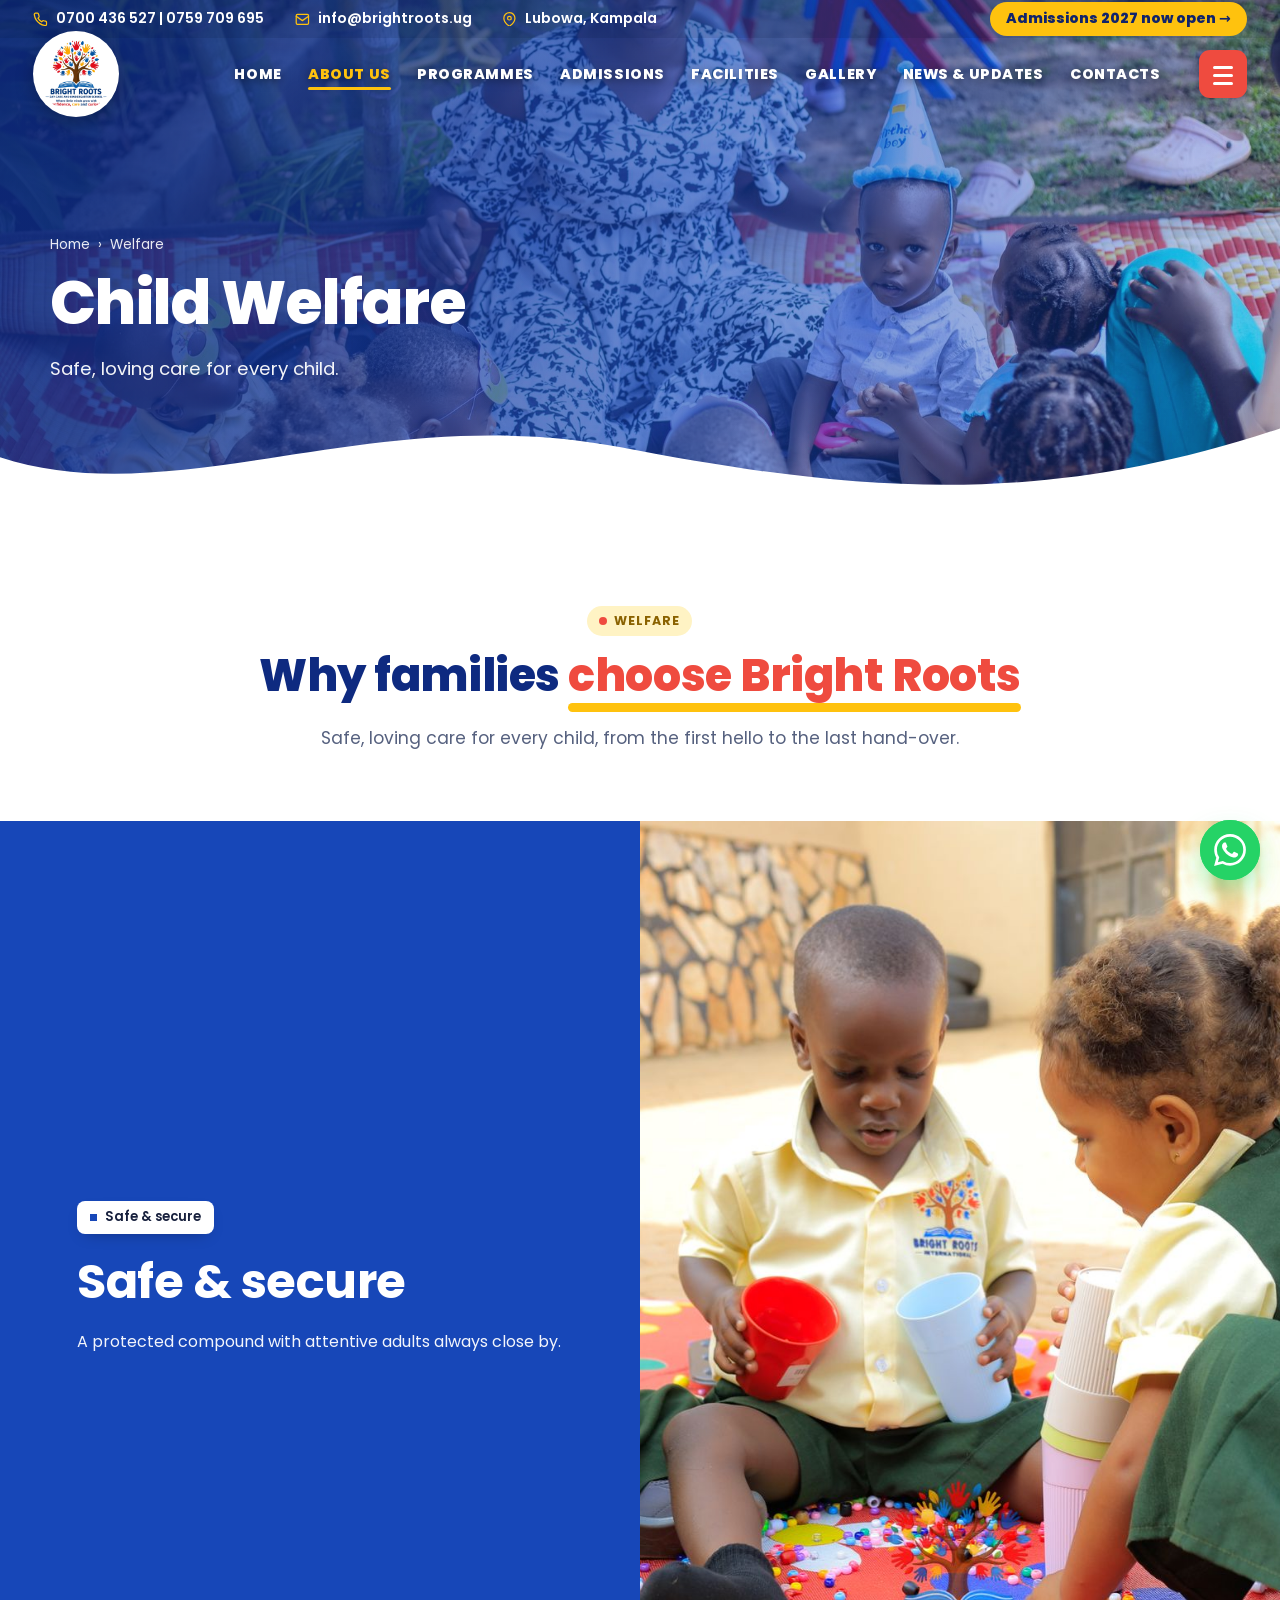
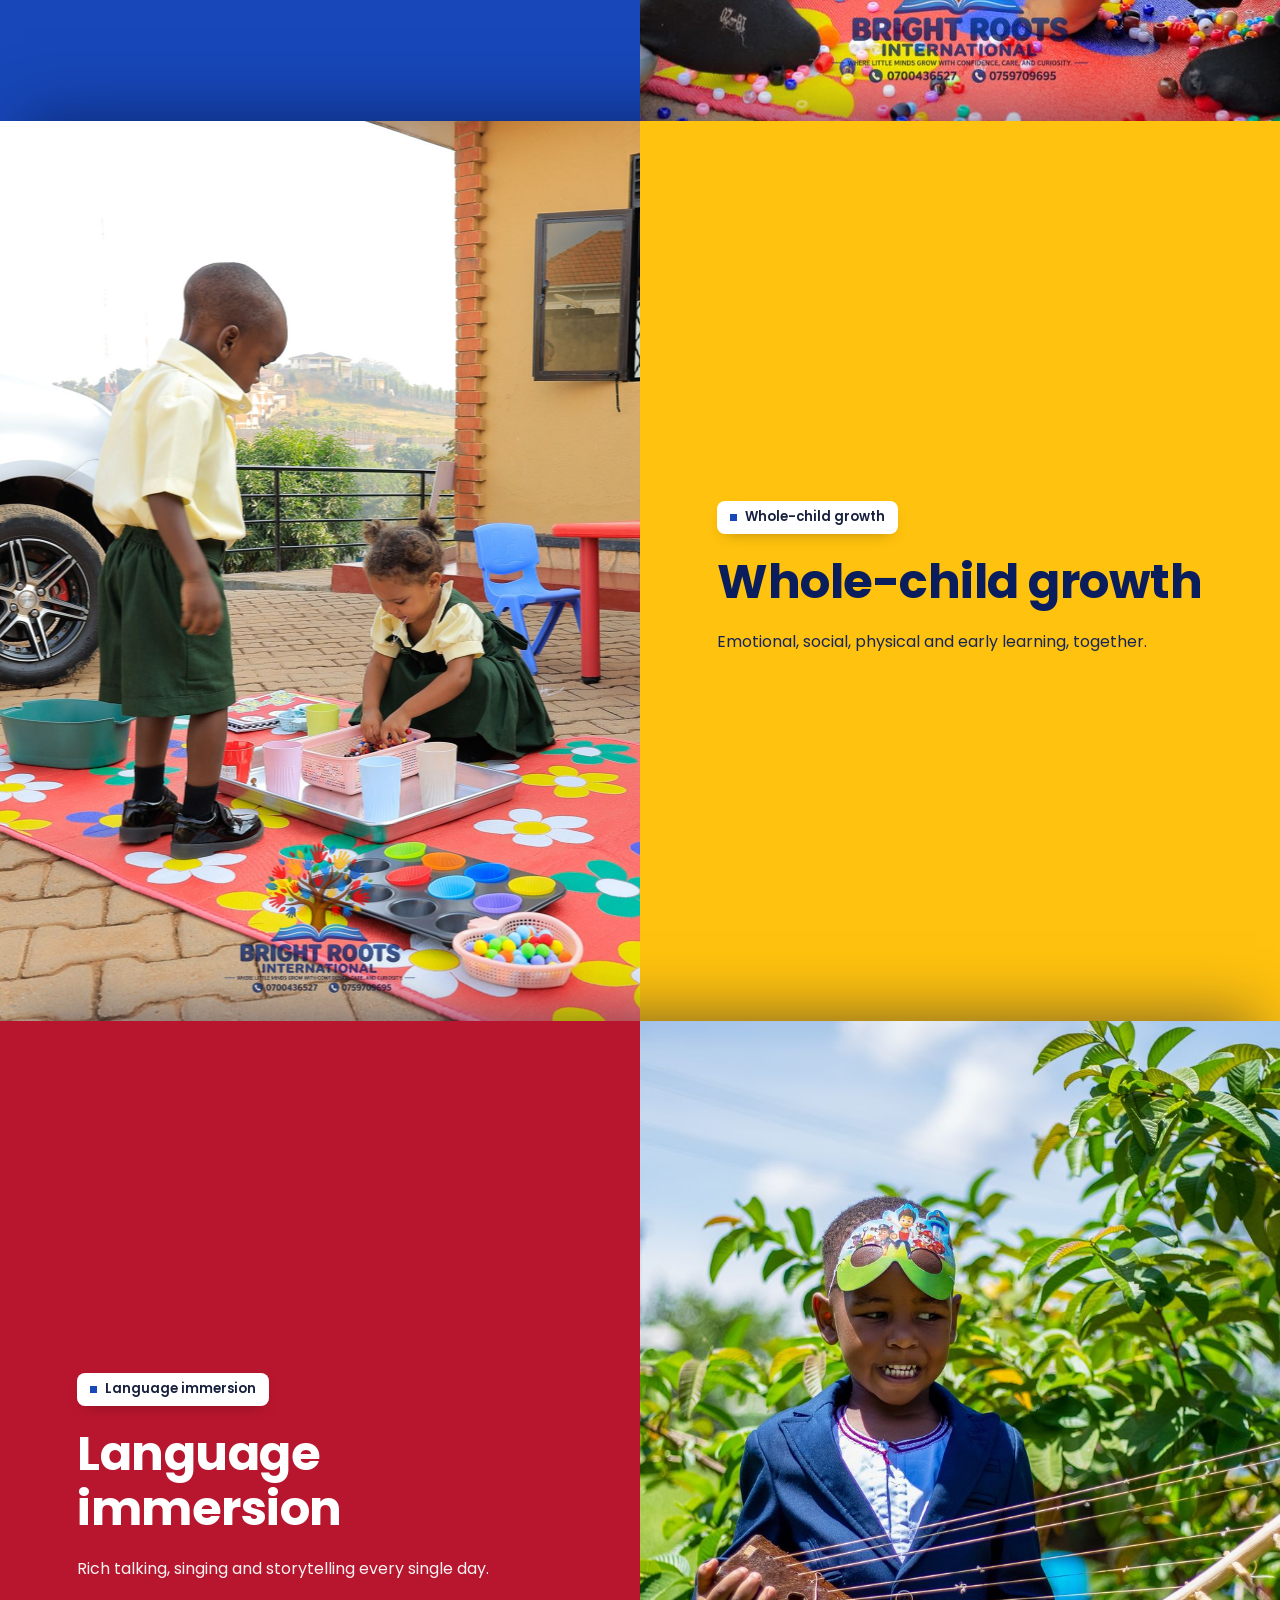
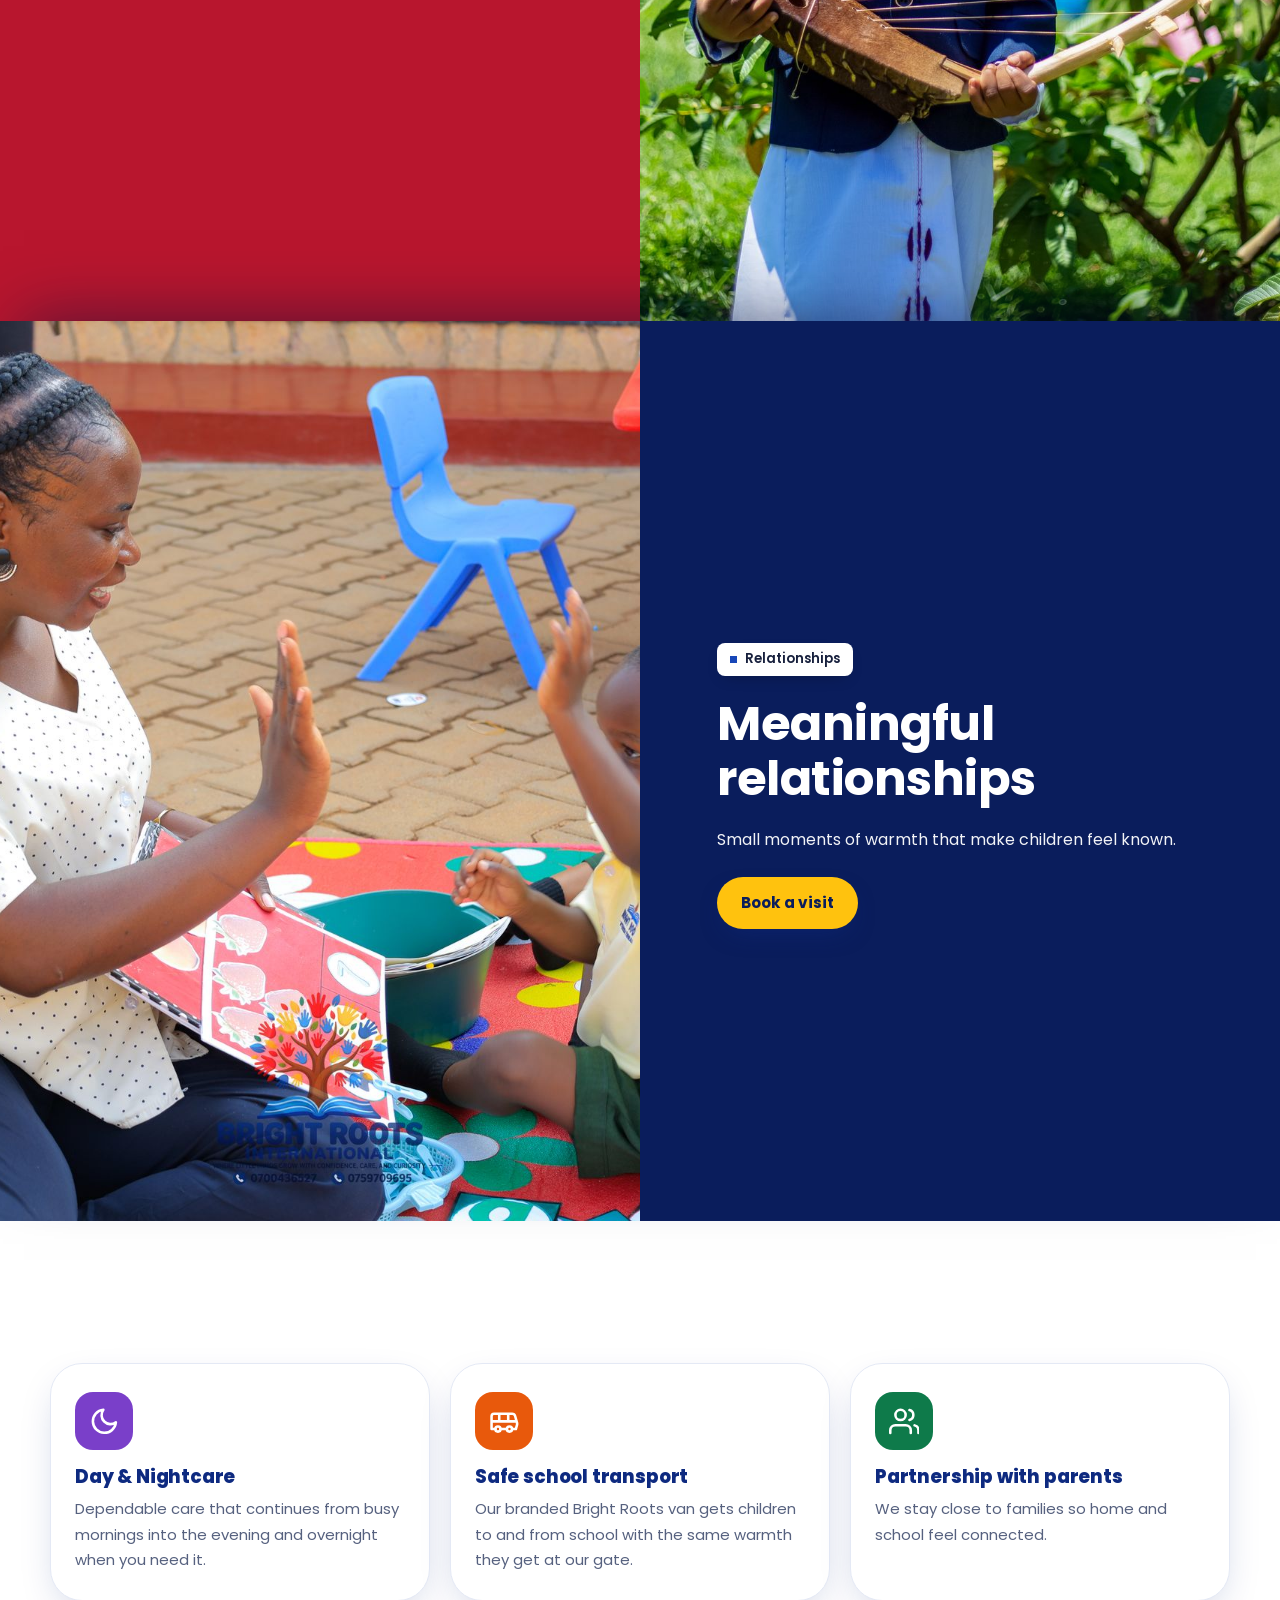
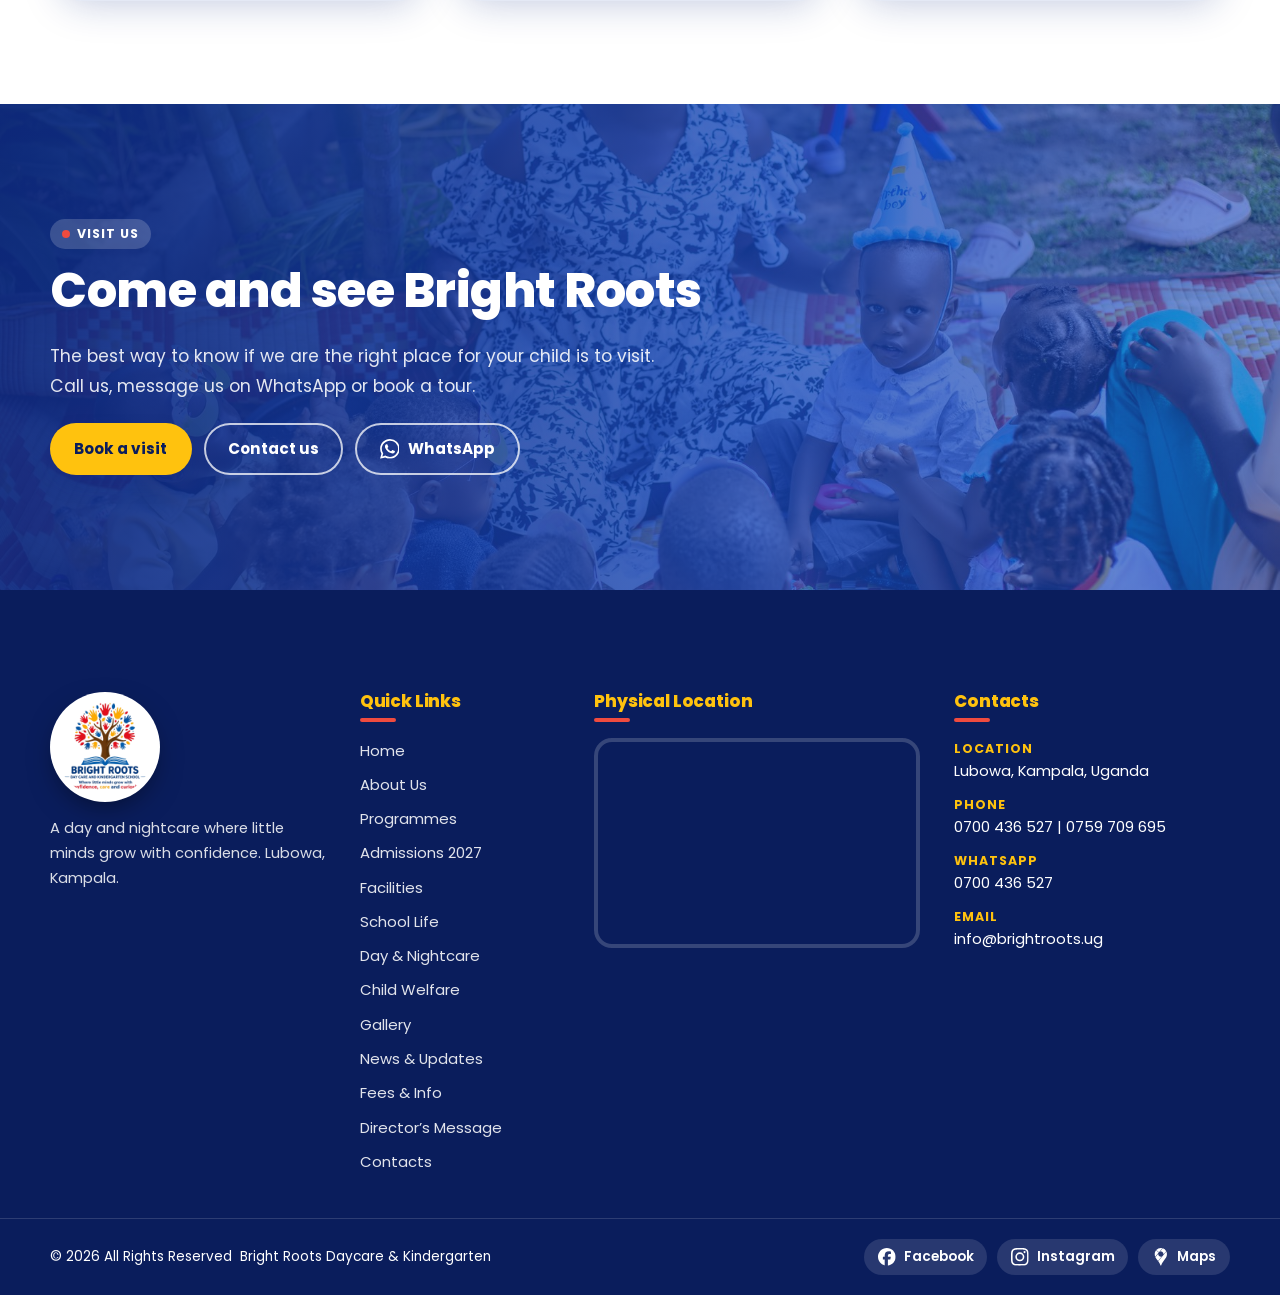
<file: welfare.html>
<!DOCTYPE html>
<html lang="en">
<head>
<meta charset="utf-8">
<meta name="viewport" content="width=device-width, initial-scale=1">
<title>Child Welfare &amp; Care | Bright Roots Daycare &amp; Kindergarten</title>
<meta name="description" content="Learn how Bright Roots Daycare &amp; Kindergarten supports children’s wellbeing, relationships, early learning and care in Lubowa, Kampala.">
<meta name="robots" content="index, follow">
<meta name="author" content="Bright Roots Daycare &amp; Kindergarten">
<meta name="theme-color" content="#1747B8">
<link rel="canonical" href="https://brightrootsdaycareandkindergarten.com/welfare.html">
<meta property="og:type" content="website">
<meta property="og:site_name" content="Bright Roots Daycare &amp; Kindergarten">
<meta property="og:title" content="Child Welfare &amp; Care | Bright Roots Daycare &amp; Kindergarten">
<meta property="og:description" content="Learn how Bright Roots Daycare &amp; Kindergarten supports children’s wellbeing, relationships, early learning and care in Lubowa, Kampala.">
<meta property="og:url" content="https://brightrootsdaycareandkindergarten.com/welfare.html">
<meta property="og:image" content="https://brightrootsdaycareandkindergarten.com/assets/img/birthday.jpeg">
<meta name="twitter:card" content="summary_large_image">
<link rel="icon" type="image/png" href="assets/img/logo.png">
<link rel="preconnect" href="https://fonts.googleapis.com">
<link rel="preconnect" href="https://fonts.gstatic.com" crossorigin>
<link href="https://fonts.googleapis.com/css2?family=Poppins:wght@400;500;600;700;800&display=swap" rel="stylesheet">
<link rel="stylesheet" href="assets/css/site.css">
<link rel="stylesheet" href="assets/css/legacy.css">
<script>document.documentElement.className+=' js';</script>

</head>
<body class="has-banner brand-on">
<div class="progress" id="progress" aria-hidden="true"></div>
<div class="curtain" aria-hidden="true"><i></i><i></i><i></i><i></i></div>
<header class="hd" id="hd">
  <div class="hd-top"><div class="hd-top-in">
    <div class="hd-contact">
      <a href="tel:+256700436527"><svg class="ico" aria-hidden="true"><use href="#i-phone"/></svg><span>0700 436 527 | 0759 709 695</span></a>
      <a href="mailto:info@brightroots.ug"><svg class="ico" aria-hidden="true"><use href="#i-mail"/></svg><span>info@brightroots.ug</span></a>
      <a data-link="maps" href="https://www.google.com/maps/search/?api=1&amp;query=Bright+Roots+Daycare+Lubowa+Kampala" target="_blank" rel="noopener"><svg class="ico" aria-hidden="true"><use href="#i-pin"/></svg><span>Lubowa, Kampala</span></a>
    </div>
    <a class="hd-pill" href="admissions.html">Admissions 2027 now open <b>→</b></a>
  </div></div>
  <div class="hd-main"><div class="hd-main-in">
    <a class="hd-logo" href="index.html" aria-label="Bright Roots Daycare &amp; Kindergarten home"><img src="assets/img/logo.png" alt="Bright Roots Daycare &amp; Kindergarten logo"></a>
    <nav class="hd-nav" aria-label="Main navigation"><a class="hd-link" href="index.html">Home</a><a class="hd-link on" href="about.html">About Us</a><a class="hd-link" href="programmes.html">Programmes</a><a class="hd-link" href="admissions.html">Admissions</a><a class="hd-link" href="facilities.html">Facilities</a><a class="hd-link" href="gallery.html">Gallery</a><a class="hd-link" href="news.html">News &amp; Updates</a><a class="hd-link" href="contact.html">Contacts</a></nav>
    <button class="hd-burger" id="burger" type="button" aria-label="Open menu" aria-expanded="false" aria-controls="drawer"><span></span><span></span><span></span></button>
  </div></div>
</header>
<div class="dr-ov" id="drOv"></div>
<aside class="drawer" id="drawer" aria-label="Menu" aria-hidden="true">
  <button class="dr-x" id="drClose" type="button" aria-label="Close menu">×</button>
  <ul class="dr-list" aria-label="Main menu"><li><div class="dr-row"><a class="dr-link" href="index.html"><i>›</i>Home</a></div></li><li><div class="dr-row"><a class="dr-link on" href="about.html"><i>›</i>About Us</a></div></li><li><div class="dr-row"><a class="dr-link" href="programmes.html"><i>›</i>Programmes</a></div></li><li><div class="dr-row"><a class="dr-link" href="admissions.html"><i>›</i>Admissions</a></div></li><li><div class="dr-row"><a class="dr-link" href="facilities.html"><i>›</i>Facilities</a></div></li><li><div class="dr-row"><a class="dr-link" href="gallery.html"><i>›</i>Gallery</a></div></li><li><div class="dr-row"><a class="dr-link" href="news.html"><i>›</i>News &amp; Updates</a></div></li><li><div class="dr-row"><a class="dr-link" href="contact.html"><i>›</i>Contacts</a></div></li></ul>
  <div class="dr-foot"><a class="dr-cta" href="admissions.html">Book a visit</a><a href="tel:+256700436527">0700 436 527</a><a href="mailto:info@brightroots.ug">info@brightroots.ug</a></div>
</aside>
<main id="main">
<section class="phero">
  <div class="bg" data-parallax=".12" style="background-image:url(assets/img/birthday.jpeg);background-position:center 40%"></div>
    <div class="wrap phero-in">
    <div class="crumbs"><a href="index.html">Home</a><span>›</span><span>Welfare</span></div>
    <h1 class="sw">Child Welfare</h1>
    <p>Safe, loving care for every child.</p>
  </div>
  <svg class="wave " viewBox="0 0 1440 120" preserveAspectRatio="none" aria-hidden="true"><path d="M0 70 C200 130 420 10 700 60 S1180 120 1440 40 V120 H0Z"/></svg>
</section>
<section class="sec c" style="padding-bottom:50px"><div class="wrap"><div class="c"><span class="eyebrow rv">Welfare</span><h2 class="title rv" style="--d:.08s">Why families <u>choose Bright Roots</u></h2><p class="lead c rv" style="--d:.15s">Safe, loving care for every child, from the first hello to the last hand-over.</p></div></div></section>
<div class="stack"><section class="split" data-stk="1"><div class="panel blue"><span class="chip rv" data-rv="left">Safe &amp; secure</span><h2 class="rv">Safe &amp; secure</h2><div class="rv" style="--d:.1s"><p>A protected compound with attentive adults always close by.</p></div></div><div class="pic"><img src="assets/img/outside.jpeg" alt="Children sitting together safely outdoors" loading="lazy" style="object-position:center 40%"></div></section>
<section class="split rev" data-stk="1"><div class="panel yellow"><span class="chip rv" data-rv="left">Whole-child growth</span><h2 class="rv">Whole-child growth</h2><div class="rv" style="--d:.1s"><p>Emotional, social, physical and early learning, together.</p></div></div><div class="pic"><img src="assets/img/play.jpeg" alt="Children learning through play on a colourful mat" loading="lazy" style="object-position:center 35%"></div></section>
<section class="split" data-stk="1"><div class="panel red"><span class="chip rv" data-rv="left">Language immersion</span><h2 class="rv">Language immersion</h2><div class="rv" style="--d:.1s"><p>Rich talking, singing and storytelling every single day.</p></div></div><div class="pic"><img src="assets/img/IMG_2645.JPG.jpeg" alt="A child with a traditional musical instrument in the garden" loading="lazy" style="object-position:center 40%"></div></section>
<section class="split rev" data-stk="1"><div class="panel navy"><span class="chip rv" data-rv="left">Relationships</span><h2 class="rv">Meaningful relationships</h2><div class="rv" style="--d:.1s"><p>Small moments of warmth that make children feel known.</p></div><a class="btn y" href="admissions.html">Book a visit</a></div><div class="pic"><img src="assets/img/ground.jpeg" alt="A caregiver high-fiving a child" loading="lazy" style="object-position:center 35%"></div></section>
</div>
<section class="sec"><div class="wrap"><div class="cards3" data-stagger=".1">
<div class="fc k5"><span class="ic"><svg class="ico" aria-hidden="true"><use href="#i-moon"/></svg></span><h3>Day &amp; Nightcare</h3><p>Dependable care that continues from busy mornings into the evening and overnight when you need it.</p></div>
<div class="fc k6"><span class="ic"><svg class="ico" aria-hidden="true"><use href="#i-bus"/></svg></span><h3>Safe school transport</h3><p>Our branded Bright Roots van gets children to and from school with the same warmth they get at our gate.</p></div>
<div class="fc k4"><span class="ic"><svg class="ico" aria-hidden="true"><use href="#i-users"/></svg></span><h3>Partnership with parents</h3><p>We stay close to families so home and school feel connected.</p></div></div></div></section>
<section class="band" style="background-image:url(assets/img/birthday.jpeg)">
  <div class="wrap">
    <div class="rv"><span class="eyebrow l">Visit us</span><h2 class="title w">Come and see Bright Roots</h2><p class="lead w">The best way to know if we are the right place for your child is to visit. Call us, message us on WhatsApp or book a tour.</p>
      <div class="btns"><a class="btn y" data-magnetic href="admissions.html">Book a visit</a><a class="btn ghost" href="contact.html">Contact us</a><a class="btn ghost" data-link="whatsapp" href="https://wa.me/256700436527" target="_blank" rel="noopener"><svg class="bico" aria-hidden="true"><use href="#b-wa"/></svg> WhatsApp</a></div></div>
  </div>
</section>
</main>
<footer class="ft" id="footer">
  
  <div class="wrap ft-g">
    <div class="ft-brand"><a class="ft-logo" href="index.html" aria-label="Bright Roots home"><img src="assets/img/logo.png" alt="Bright Roots Daycare &amp; Kindergarten" loading="lazy"></a>
      <p>A day and nightcare where little minds grow with confidence. Lubowa, Kampala.</p></div>
    <div><h4>Quick Links</h4><nav aria-label="Quick links"><a href="index.html">Home</a><a href="about.html">About Us</a><a href="programmes.html">Programmes</a><a href="admissions.html">Admissions 2027</a><a href="facilities.html">Facilities</a><a href="school-life.html">School Life</a><a href="daycare-nightcare.html">Day &amp; Nightcare</a><a href="welfare.html">Child Welfare</a><a href="gallery.html">Gallery</a><a href="news.html">News &amp; Updates</a><a href="fees.html">Fees &amp; Info</a><a href="directors-message.html">Director’s Message</a><a href="contact.html">Contacts</a></nav></div>
    <div><h4>Physical Location</h4><div class="ft-map"><iframe title="Bright Roots on Google Maps" loading="lazy" referrerpolicy="no-referrer-when-downgrade" allowfullscreen src="https://www.google.com/maps?q=Bright+Roots+Daycare+Lubowa+Kampala&amp;output=embed"></iframe></div></div>
    <div class="ft-c"><h4>Contacts</h4>
      <p><span class="k">Location</span>Lubowa, Kampala, Uganda</p>
      <p><span class="k">Phone</span><a href="tel:+256700436527">0700 436 527</a> | <a href="tel:+256759709695">0759 709 695</a></p>
      <p><span class="k">WhatsApp</span><a data-link="whatsapp" href="https://wa.me/256700436527" target="_blank" rel="noopener">0700 436 527</a></p>
      <p><span class="k">Email</span><a href="mailto:info@brightroots.ug">info@brightroots.ug</a></p></div>
  </div>
  <div class="ft-bar"><div class="wrap"><span>© <span id="yr">2026</span> All Rights Reserved &nbsp;Bright Roots Daycare &amp; Kindergarten</span>
    <div class="ft-soc"><a data-link="facebook" href="https://www.facebook.com/" target="_blank" rel="noopener"><svg class="bico" aria-hidden="true"><use href="#b-fb"/></svg> Facebook</a><a data-link="instagram" href="https://www.instagram.com/" target="_blank" rel="noopener"><svg class="bico" aria-hidden="true"><use href="#b-ig"/></svg> Instagram</a><a data-link="maps" href="https://www.google.com/maps/search/?api=1&amp;query=Bright+Roots+Daycare+Lubowa+Kampala" target="_blank" rel="noopener"><svg class="bico" aria-hidden="true"><use href="#b-map"/></svg> Maps</a></div></div></div>
</footer>
<a class="wa" data-link="whatsapp" href="https://wa.me/256700436527" target="_blank" rel="noopener" aria-label="Chat with us on WhatsApp"><svg class="bico" aria-hidden="true"><use href="#b-wa"/></svg></a>
<div class="lb" id="lb"><img alt=""><button class="x" aria-label="Close">×</button><button class="p" aria-label="Previous">‹</button><button class="n" aria-label="Next">›</button></div>
<svg width="0" height="0" style="position:absolute" aria-hidden="true" focusable="false"><defs><symbol id="b-wa" viewBox="0 0 24 24"><path d="M17.472 14.382c-.297-.149-1.758-.867-2.03-.967-.273-.099-.471-.148-.67.15-.197.297-.767.966-.94 1.164-.173.199-.347.223-.644.075-.297-.15-1.255-.463-2.39-1.475-.883-.788-1.48-1.761-1.653-2.059-.173-.297-.018-.458.13-.606.134-.133.298-.347.446-.52s.198-.298.298-.497c.099-.198.05-.371-.025-.52s-.669-1.612-.916-2.207c-.242-.579-.487-.5-.669-.51a13 13 0 0 0-.57-.01c-.198 0-.52.074-.792.372-.272.297-1.04 1.016-1.04 2.479 0 1.462 1.065 2.875 1.213 3.074s2.096 3.2 5.077 4.487c.709.306 1.262.489 1.694.625.712.227 1.36.195 1.871.118.571-.085 1.758-.719 2.006-1.413s.248-1.289.173-1.413c-.074-.124-.272-.198-.57-.347m-5.421 7.403h-.004a9.87 9.87 0 0 1-5.031-1.378l-.361-.214-3.741.982.998-3.648-.235-.374a9.86 9.86 0 0 1-1.51-5.26c.001-5.45 4.436-9.884 9.888-9.884 2.64 0 5.122 1.03 6.988 2.898a9.82 9.82 0 0 1 2.893 6.994c-.003 5.45-4.437 9.884-9.885 9.884m8.413-18.297A11.82 11.82 0 0 0 12.05 0C5.495 0 .16 5.335.157 11.892c0 2.096.547 4.142 1.588 5.945L.057 24l6.305-1.654a11.9 11.9 0 0 0 5.683 1.448h.005c6.554 0 11.89-5.335 11.893-11.893a11.82 11.82 0 0 0-3.48-8.413"/></symbol><symbol id="b-fb" viewBox="0 0 24 24"><path d="M9.101 23.691v-7.98H6.627v-3.667h2.474v-1.58c0-4.085 1.848-5.978 5.858-5.978.401 0 .955.042 1.468.103a9 9 0 0 1 1.141.195v3.325a9 9 0 0 0-.653-.036 27 27 0 0 0-.733-.009c-.707 0-1.259.096-1.675.309a1.7 1.7 0 0 0-.679.622c-.258.42-.374.995-.374 1.752v1.297h3.919l-.386 2.103-.287 1.564h-3.246v8.245C19.396 23.238 24 18.179 24 12.044c0-6.627-5.373-12-12-12s-12 5.373-12 12c0 5.628 3.874 10.35 9.101 11.647"/></symbol><symbol id="b-ig" viewBox="0 0 24 24"><path d="M7.03.084c-1.277.06-2.149.264-2.91.563a5.9 5.9 0 0 0-2.124 1.388 5.9 5.9 0 0 0-1.38 2.127C.321 4.926.12 5.8.064 7.076s-.069 1.688-.063 4.947.021 3.667.083 4.947c.061 1.277.264 2.149.563 2.911.308.789.72 1.457 1.388 2.123a5.9 5.9 0 0 0 2.129 1.38c.763.295 1.636.496 2.913.552 1.278.056 1.689.069 4.947.063s3.668-.021 4.947-.082c1.28-.06 2.147-.265 2.91-.563a5.9 5.9 0 0 0 2.123-1.388 5.9 5.9 0 0 0 1.38-2.129c.295-.763.496-1.636.551-2.912.056-1.28.07-1.69.063-4.948-.006-3.258-.02-3.667-.081-4.947-.06-1.28-.264-2.148-.564-2.911a5.9 5.9 0 0 0-1.387-2.123 5.86 5.86 0 0 0-2.128-1.38C19.074.322 18.202.12 16.924.066 15.647.009 15.236-.006 11.977 0S8.31.021 7.03.084m.14 21.693c-1.17-.05-1.805-.245-2.228-.408a3.7 3.7 0 0 1-1.382-.895 3.7 3.7 0 0 1-.9-1.378c-.165-.423-.363-1.058-.417-2.228-.06-1.264-.072-1.644-.08-4.848-.006-3.204.006-3.583.061-4.848.05-1.169.246-1.805.408-2.228.216-.561.477-.96.895-1.382a3.7 3.7 0 0 1 1.379-.9c.423-.165 1.057-.361 2.227-.417 1.265-.06 1.644-.072 4.848-.08 3.203-.006 3.583.006 4.85.062 1.168.05 1.804.244 2.227.408.56.216.96.475 1.382.895s.681.817.9 1.378c.165.422.362 1.056.417 2.227.06 1.265.074 1.645.08 4.848.005 3.203-.006 3.583-.061 4.848-.051 1.17-.245 1.805-.408 2.23-.216.56-.477.96-.896 1.38a3.7 3.7 0 0 1-1.378.9c-.422.165-1.058.362-2.226.418-1.266.06-1.645.072-4.85.079s-3.582-.006-4.848-.06m9.783-16.192a1.44 1.44 0 1 0 1.437-1.442 1.44 1.44 0 0 0-1.437 1.442M5.839 12.012a6.161 6.161 0 1 0 12.323-.024 6.162 6.162 0 0 0-12.323.024M8 12.008A4 4 0 1 1 12.008 16 4 4 0 0 1 8 12.008"/></symbol><symbol id="b-map" viewBox="0 0 24 24"><path d="M19.527 4.799c1.212 2.608.937 5.678-.405 8.173-1.101 2.047-2.744 3.74-4.098 5.614-.619.858-1.244 1.75-1.669 2.727-.141.325-.263.658-.383.992-.121.333-.224.673-.34 1.008-.109.314-.236.684-.627.687h-.007c-.466-.001-.579-.53-.695-.887-.284-.874-.581-1.713-1.019-2.525-.51-.944-1.145-1.817-1.79-2.671zM8.545 7.705l-3.959 4.707c.724 1.54 1.821 2.863 2.871 4.18q.371.465.737.936l4.984-5.925-.029.01c-1.741.601-3.691-.291-4.392-1.987a3.4 3.4 0 0 1-.209-.716c-.063-.437-.077-.761-.004-1.198zM5.492 3.149l-.003.004c-1.947 2.466-2.281 5.88-1.117 8.77l4.785-5.689-.058-.05zM14.661.436l-3.838 4.563.027-.01c1.6-.551 3.403.15 4.22 1.626.176.319.323.683.377 1.045.068.446.085.773.012 1.22l-.003.016 3.836-4.561A8.38 8.38 0 0 0 14.67.439zM9.466 5.868 14.162.285l-.047-.012A8.3 8.3 0 0 0 11.986 0a8.44 8.44 0 0 0-6.169 2.766l-.016.018z"/></symbol></defs></svg>
<svg width="0" height="0" style="position:absolute" aria-hidden="true" focusable="false"><defs>
<symbol id="i-wa" viewBox="0 0 24 24"><path d="M21 11.5a8.38 8.38 0 0 1-.9 3.8 8.5 8.5 0 0 1-7.6 4.7 8.38 8.38 0 0 1-3.8-.9L3 21l1.9-5.7a8.38 8.38 0 0 1-.9-3.8 8.5 8.5 0 0 1 4.7-7.6 8.38 8.38 0 0 1 3.8-.9h.5a8.48 8.48 0 0 1 8 8v.5z"/><path transform="translate(6.6 6.6) scale(.46)" d="M22 16.92v3a2 2 0 0 1-2.18 2 19.79 19.79 0 0 1-8.63-3.07 19.5 19.5 0 0 1-6-6 19.79 19.79 0 0 1-3.07-8.67A2 2 0 0 1 4.11 2h3a2 2 0 0 1 2 1.72 12.84 12.84 0 0 0 .7 2.81 2 2 0 0 1-.45 2.11L8.09 9.91a16 16 0 0 0 6 6l1.27-1.27a2 2 0 0 1 2.11-.45 12.84 12.84 0 0 0 2.81.7A2 2 0 0 1 22 16.92z"/></symbol>
<symbol id="i-fb" viewBox="0 0 24 24"><path d="M18 2h-3a5 5 0 0 0-5 5v3H7v4h3v8h4v-8h3l1-4h-4V7a1 1 0 0 1 1-1h3z"/></symbol>
<symbol id="i-ig" viewBox="0 0 24 24"><rect x="2" y="2" width="20" height="20" rx="5"/><path d="M16 11.37A4 4 0 1 1 12.63 8 4 4 0 0 1 16 11.37z"/><path d="M17.5 6.5h.01"/></symbol>
<symbol id="i-pin" viewBox="0 0 24 24"><path d="M21 10c0 7-9 13-9 13s-9-6-9-13a9 9 0 0 1 18 0z"/><circle cx="12" cy="10" r="3"/></symbol>
<symbol id="i-heart" viewBox="0 0 24 24"><path d="M20.84 4.61a5.5 5.5 0 0 0-7.78 0L12 5.67l-1.06-1.06a5.5 5.5 0 0 0-7.78 7.78l1.06 1.06L12 21.23l7.78-7.78 1.06-1.06a5.5 5.5 0 0 0 0-7.78z"/></symbol>
<symbol id="i-phone" viewBox="0 0 24 24"><path d="M22 16.92v3a2 2 0 0 1-2.18 2 19.79 19.79 0 0 1-8.63-3.07 19.5 19.5 0 0 1-6-6 19.79 19.79 0 0 1-3.07-8.67A2 2 0 0 1 4.11 2h3a2 2 0 0 1 2 1.72 12.84 12.84 0 0 0 .7 2.81 2 2 0 0 1-.45 2.11L8.09 9.91a16 16 0 0 0 6 6l1.27-1.27a2 2 0 0 1 2.11-.45 12.84 12.84 0 0 0 2.81.7A2 2 0 0 1 22 16.92z"/></symbol>
<symbol id="i-mail" viewBox="0 0 24 24"><rect x="2" y="4" width="20" height="16" rx="2"/><path d="M22 7l-10 7L2 7"/></symbol>
<symbol id="i-shield" viewBox="0 0 24 24"><path d="M12 22s8-4 8-10V5l-8-3-8 3v7c0 6 8 10 8 10z"/></symbol>
<symbol id="i-leaf" viewBox="0 0 24 24"><path d="M11 20A7 7 0 0 1 9.8 6.1C15.5 5 17 4.48 19 2c1 2 2 4.18 2 8 0 5.5-4.78 10-10 10z"/><path d="M2 21c0-3 1.85-5.36 5.08-6C9.5 14.52 12 13 13 12"/></symbol>
<symbol id="i-chat" viewBox="0 0 24 24"><path d="M21 15a2 2 0 0 1-2 2H7l-4 4V5a2 2 0 0 1 2-2h14a2 2 0 0 1 2 2z"/></symbol>
<symbol id="i-moon" viewBox="0 0 24 24"><path d="M21 12.79A9 9 0 1 1 11.21 3 7 7 0 0 0 21 12.79z"/></symbol>
<symbol id="i-bus" viewBox="0 0 24 24"><path d="M8 6v6M15 6v6M2 12h19.6M18 18h3s.5-1.7.8-2.8c.1-.4.2-.8.2-1.2 0-.4-.1-.8-.2-1.2l-1.4-5C20.1 6.8 19.1 6 18 6H4a2 2 0 0 0-2 2v10h3M9 18h5"/><circle cx="7" cy="18" r="2"/><circle cx="16" cy="18" r="2"/></symbol>
<symbol id="i-users" viewBox="0 0 24 24"><path d="M17 21v-2a4 4 0 0 0-4-4H5a4 4 0 0 0-4 4v2"/><circle cx="9" cy="7" r="4"/><path d="M23 21v-2a4 4 0 0 0-3-3.87M16 3.13a4 4 0 0 1 0 7.75"/></symbol>
<symbol id="i-search" viewBox="0 0 24 24"><circle cx="11" cy="11" r="8"/><path d="M21 21l-4.35-4.35"/></symbol>
<symbol id="i-book" viewBox="0 0 24 24"><path d="M2 3h6a4 4 0 0 1 4 4v14a3 3 0 0 0-3-3H2zM22 3h-6a4 4 0 0 0-4 4v14a3 3 0 0 1 3-3h7z"/></symbol>
<symbol id="i-star" viewBox="0 0 24 24"><path d="M12 2l3.09 6.26L22 9.27l-5 4.87 1.18 6.88L12 17.77l-6.18 3.25L7 14.14 2 9.27l6.91-1.01z"/></symbol>
<symbol id="i-drop" viewBox="0 0 24 24"><path d="M12 2.69l5.66 5.66a8 8 0 1 1-11.31 0z"/></symbol>
<symbol id="i-sun" viewBox="0 0 24 24"><circle cx="12" cy="12" r="4"/><path d="M12 2v2M12 20v2M4.93 4.93l1.41 1.41M17.66 17.66l1.41 1.41M2 12h2M20 12h2M6.34 17.66l-1.41 1.41M19.07 4.93l-1.41 1.41"/></symbol>
<symbol id="i-activity" viewBox="0 0 24 24"><path d="M22 12h-4l-3 9L9 3l-3 9H2"/></symbol>
<symbol id="i-smile" viewBox="0 0 24 24"><circle cx="12" cy="12" r="10"/><path d="M8 14s1.5 2 4 2 4-2 4-2M9 9h.01M15 9h.01"/></symbol>
<symbol id="i-music" viewBox="0 0 24 24"><path d="M9 18V5l12-2v13"/><circle cx="6" cy="18" r="3"/><circle cx="18" cy="16" r="3"/></symbol>
<symbol id="i-clock" viewBox="0 0 24 24"><circle cx="12" cy="12" r="10"/><path d="M12 6v6l4 2"/></symbol>
<symbol id="i-home" viewBox="0 0 24 24"><path d="M3 9l9-7 9 7v11a2 2 0 0 1-2 2H5a2 2 0 0 1-2-2zM9 22V12h6v10"/></symbol>
<symbol id="i-eye" viewBox="0 0 24 24"><path d="M1 12s4-8 11-8 11 8 11 8-4 8-11 8-11-8-11-8z"/><circle cx="12" cy="12" r="3"/></symbol>
<symbol id="i-layers" viewBox="0 0 24 24"><path d="M12 2L2 7l10 5 10-5-10-5zM2 17l10 5 10-5M2 12l10 5 10-5"/></symbol>
<symbol id="i-globe" viewBox="0 0 24 24"><circle cx="12" cy="12" r="10"/><path d="M2 12h20M12 2a15.3 15.3 0 0 1 4 10 15.3 15.3 0 0 1-4 10 15.3 15.3 0 0 1-4-10 15.3 15.3 0 0 1 4-10z"/></symbol>
</defs></svg>
<script>window.BR={whatsapp:'256700436527',speed:6500,ok:'Opening WhatsApp so you can send your message. Thank you!',links:{facebook:'https://www.facebook.com/',instagram:'https://www.instagram.com/',maps:'https://www.google.com/maps/search/?api=1&query=Bright+Roots+Daycare+Lubowa+Kampala'}};</script>
<script src="assets/js/site.js"></script>
</body>
</html>
</file>
<file: assets/css/site.css>
/* =====================================================================
   BRIGHT ROOTS  -  one stylesheet for the whole site
   Colours: blue #1747B8 / navy #0E2A80, yellow #FFC20E, red #EF4B3F
   Font: Poppins (single family, used everywhere)
   ===================================================================== */
:root{
  --blue:#1747B8;--navy:#0E2A80;--deep:#0A1D5C;--sky:#EAF1FF;
  --yellow:#FFC20E;--sun:#FFF3C4;--red:#EF4B3F;--coral:#FFE3E0;--cream:#FFF9EE;
  --ink:#17203D;--muted:#56617F;--line:#E4E9F5;--white:#fff;
  --r:22px;--r-lg:32px;--sh:0 14px 40px -14px rgba(14,42,128,.28);--sh-lg:0 30px 70px -24px rgba(14,42,128,.45);
  --ease:cubic-bezier(.2,.8,.2,1);--wrap:1180px;--hd:122px;
}
*,*::before,*::after{box-sizing:border-box}
html{scroll-behavior:smooth;-webkit-text-size-adjust:100%}
html{overflow-x:clip}body{margin:0;font-family:'Poppins',system-ui,-apple-system,'Segoe UI',sans-serif;font-size:16px;line-height:1.7;color:var(--ink);background:var(--white)}
img,video,svg{max-width:100%;display:block}
img{height:auto}
a{color:inherit;text-decoration:none}
h1,h2,h3,h4{font-family:inherit;line-height:1.15;margin:0 0 .5em;font-weight:800;letter-spacing:-.01em}
p{margin:0 0 1em}
ul{margin:0;padding:0;list-style:none}
button{font:inherit;cursor:pointer}
:focus-visible{outline:3px solid var(--yellow);outline-offset:3px;border-radius:6px}
::selection{background:var(--yellow);color:var(--deep)}
.ico{width:1.2em;height:1.2em;flex:none;fill:none;stroke:currentColor;stroke-width:2;stroke-linecap:round;stroke-linejoin:round;vertical-align:-.2em}
.bico{width:1.3em;height:1.3em;fill:currentColor;flex:none}
.wrap{width:min(var(--wrap),100% - 40px);margin-inline:auto}
.sec{padding:clamp(64px,8vw,110px) 0;position:relative}
.sec.tint{background:var(--sky)}
.sec.cream{background:var(--cream)}
.c{text-align:center}
.sr{position:absolute;width:1px;height:1px;overflow:hidden;clip:rect(0 0 0 0)}

/* ---------- progress bar, curtain ---------- */
.progress{position:fixed;inset:0 0 auto 0;height:4px;z-index:300;background:linear-gradient(90deg,var(--yellow),var(--red),var(--blue));transform-origin:0 50%;transform:scaleX(0)}
.curtain{position:fixed;inset:0;z-index:400;pointer-events:none;display:grid;grid-template-columns:repeat(4,1fr);visibility:hidden}
.curtain i{background:var(--blue);transform:translateY(101%);transition:transform .5s var(--ease)}
.curtain i:nth-child(2){background:var(--yellow);transition-delay:.06s}
.curtain i:nth-child(3){background:var(--red);transition-delay:.12s}
.curtain i:nth-child(4){background:var(--navy);transition-delay:.18s}
html.js .curtain{visibility:visible}
html.js:not(.ready) .curtain i{transform:none}
html.ready .curtain i{transform:translateY(-101%)}
html.leaving .curtain i{transition:transform .45s var(--ease);transform:translateY(0)}
html.leaving .curtain{pointer-events:all}

/* ---------- buttons ---------- */
.btn{--bg:var(--blue);--fg:#fff;display:inline-flex;align-items:center;gap:.6em;padding:.85em 1.6em;border-radius:99px;border:0;font-weight:700;font-size:.95rem;color:var(--fg);background:var(--bg);position:relative;overflow:hidden;isolation:isolate;transition:transform .3s var(--ease),box-shadow .3s;box-shadow:0 10px 24px -10px rgba(14,42,128,.6);cursor:pointer}
.btn::before{content:"";position:absolute;inset:0;background:var(--hv,var(--navy));transform:translateY(101%);transition:transform .4s var(--ease);z-index:-1;border-radius:inherit}
.btn:hover::before{transform:none}
.btn:hover{transform:translateY(-3px)}
.btn.y{--bg:var(--yellow);--fg:var(--deep);--hv:#fff}
.btn.r{--bg:var(--red);--hv:#C9322A}
.btn.w{--bg:#fff;--fg:var(--blue);--hv:var(--yellow)}
.btn.ghost{--bg:transparent;--fg:#fff;--hv:rgba(255,255,255,.2);box-shadow:inset 0 0 0 2px rgba(255,255,255,.75)}
.btn.line{--bg:transparent;--fg:var(--blue);--hv:var(--sky);box-shadow:inset 0 0 0 2px var(--blue)}
.btns{display:flex;flex-wrap:wrap;gap:12px;margin-top:22px}
.arrow-c{width:54px;height:54px;border-radius:50%;background:#fff;color:var(--blue);display:grid;place-items:center;font-size:1.3rem;box-shadow:0 10px 24px -8px rgba(0,0,0,.4);transition:transform .4s var(--ease),background .3s,color .3s}

/* ---------- section titles ---------- */
.eyebrow{display:inline-flex;align-items:center;gap:.5em;padding:.35em 1em;border-radius:99px;background:var(--sun);color:#8A6200;font-weight:700;font-size:.78rem;letter-spacing:.08em;text-transform:uppercase;margin-bottom:14px}
.eyebrow::before{content:"";width:8px;height:8px;border-radius:50%;background:var(--red)}
.eyebrow.l{background:rgba(255,255,255,.18);color:#fff}
.eyebrow.b{background:var(--sky);color:var(--blue)}
.title{font-size:clamp(1.8rem,3.6vw,2.8rem);color:var(--navy);position:relative}
.title.w{color:#fff}
.title u{text-decoration:none;position:relative;white-space:nowrap;color:var(--red)}
.title u::after{content:"";position:absolute;left:0;right:0;bottom:-.12em;height:.22em;background:var(--yellow);border-radius:9px;z-index:-1;transform:scaleX(0);transform-origin:left;transition:transform .9s var(--ease) .3s}
.in .title u::after,.title.in u::after,.rv.in u::after{transform:scaleX(1)}
.lead{font-size:1.08rem;color:var(--muted);max-width:640px}
.c .lead,.lead.c{margin-inline:auto}
.lead.w{color:rgba(255,255,255,.88)}

/* ---------- reveal animations ---------- */
.js .rv{opacity:0;transition:opacity .9s var(--ease),transform .9s var(--ease),filter .9s var(--ease),clip-path 1s var(--ease);transition-delay:var(--d,0s);will-change:transform,opacity}
.js .rv{transform:translateY(46px)}
.js .rv[data-rv=left]{transform:translateX(-60px)}
.js .rv[data-rv=right]{transform:translateX(60px)}
.js .rv[data-rv=zoom]{transform:scale(.86)}
.js .rv[data-rv=down]{transform:translateY(-40px)}
.js .rv[data-rv=blur]{transform:none;filter:blur(14px)}
.js .rv[data-rv=clip]{transform:none;clip-path:inset(0 100% 0 0 round 24px)}
.js .rv[data-rv=rotate]{transform:rotate(-6deg) translateY(40px)}
.js .rv.in{opacity:1;transform:none;filter:none}
.js .rv[data-rv=clip].in{clip-path:inset(0 0 0 0 round 24px)}
.sw .w{display:inline-block;overflow:hidden;vertical-align:top;padding-bottom:.12em;margin-bottom:-.12em}
.sw .w>i{display:inline-block;font-style:normal;transform:translateY(110%);transition:transform .8s var(--ease);transition-delay:calc(var(--i)*55ms + var(--sd,.15s))}
.sw.in .w>i,.no-js .sw .w>i{transform:none}
.rot{display:inline-block;position:relative;color:var(--yellow);min-width:1ch}
.rot span{display:inline-block;animation:rotIn .6s var(--ease)}
@keyframes rotIn{from{transform:translateY(.6em);opacity:0}to{transform:none;opacity:1}}

/* ---------- hero (home) ---------- */
.hero{position:relative;min-height:100svh;display:grid;align-items:center;color:#fff;overflow:hidden;background:var(--deep)}
.slides,.slide{position:absolute;inset:0}
.slide{opacity:0;transition:opacity 1.2s ease;overflow:hidden}
.slide img{position:absolute;inset:0;width:100%;height:100%;object-fit:cover;transform:scale(1.02)}
.slide.on{opacity:1;z-index:1}
.slide.on img{animation:kb 9s ease-out forwards}
@keyframes kb{from{transform:scale(1.02) translate(0,0)}to{transform:scale(1.16) translate(-1.5%,-1%)}}
.hero .shade{position:absolute;inset:0;z-index:2;background:linear-gradient(90deg,rgba(10,29,92,.82) 0%,rgba(10,29,92,.45) 50%,rgba(10,29,92,.1) 100%),linear-gradient(0deg,rgba(10,29,92,.55),transparent 35%)}
.hero{align-items:end}
.hero-in{position:relative;z-index:5;padding:0 0 150px;display:flex;align-items:flex-end;justify-content:space-between;gap:24px}
.hbox{position:relative;max-width:min(560px,100%);background:rgba(19,43,112,.95);color:#fff;padding:26px 36px 30px;border-radius:6px;box-shadow:0 24px 60px -20px rgba(0,0,0,.55);overflow:hidden;animation:boxIn .9s var(--ease) .2s both}
.hbox::before{content:"";position:absolute;left:0;top:0;bottom:0;width:6px;background:var(--yellow)}
.hbox h1{font-size:clamp(1.8rem,3.6vw,3rem);font-weight:400;line-height:1.14;margin:0;letter-spacing:-.01em}
.hbox h1 .rot{font-weight:800;color:#fff}
.hw{display:inline-block;overflow:hidden;vertical-align:top;padding-bottom:.1em;margin-bottom:-.1em}
.hw i{display:inline-block;font-style:normal;transform:translateY(115%) rotate(4deg);animation:hwIn .75s var(--ease) forwards;animation-delay:calc(var(--i)*80ms + .1s)}
.hbox.out .hw i{animation:hwOut .38s cubic-bezier(.6,0,.9,.4) forwards;animation-delay:calc(var(--i)*30ms)}
@keyframes hwIn{to{transform:none}}
@keyframes hwOut{from{transform:none}to{transform:translateY(-115%) rotate(-4deg)}}
@keyframes boxIn{from{opacity:0;transform:translateY(40px)}to{opacity:1;transform:none}}
.hpill{flex:none;background:#fff;color:var(--blue);font-weight:600;font-size:clamp(1rem,1.5vw,1.3rem);padding:.7em 2.2em;border-radius:99px;box-shadow:0 14px 34px -12px rgba(0,0,0,.5);animation:boxIn .9s var(--ease) .5s both;transition:background .3s,color .3s,transform .3s}
.hpill b{display:inline-block;transition:transform .3s;margin-left:.4em}
.hpill:hover{background:var(--yellow);color:var(--deep);transform:translateY(-3px)}
.hpill:hover b{transform:translateX(5px)}
.hpill::before{content:"";display:inline-block;width:9px;height:9px;border-radius:50%;background:var(--red);margin-right:.7em;animation:pulse 1.6s infinite}
@keyframes pulse{0%{box-shadow:0 0 0 0 rgba(239,75,63,.7)}100%{box-shadow:0 0 0 12px rgba(239,75,63,0)}}
.ctl{position:absolute;inset:0;z-index:6;pointer-events:none}
.ctl>*{pointer-events:auto}
.ctl button.ar2{position:absolute;top:50%;width:50px;height:50px;margin-top:-25px;border-radius:50%;border:2px solid rgba(255,255,255,.6);background:rgba(255,255,255,.12);color:#fff;font-size:1.4rem;backdrop-filter:blur(6px);transition:.3s}
.ctl #prev{left:20px}.ctl #next{right:20px}
.ctl button.ar2:hover{background:var(--yellow);color:var(--deep);border-color:var(--yellow);transform:scale(1.1)}
.dots{position:absolute;left:50%;bottom:118px;transform:translateX(-50%);display:flex;gap:8px}
.dots button{width:12px;height:12px;padding:0;border:0;background:rgba(255,255,255,.5);border-radius:99px;transition:width .4s var(--ease),background .3s;overflow:hidden;position:relative}
.dots button.on{width:44px;background:rgba(255,255,255,.35)}
.dots button.on::after{content:"";position:absolute;inset:0;background:var(--yellow);transform-origin:left;animation:fill var(--speed,6500ms) linear forwards}
@keyframes fill{from{transform:scaleX(0)}to{transform:scaleX(1)}}
.scroll-ind{position:absolute;z-index:6;left:50%;bottom:110px;transform:translateX(-50%);width:28px;height:46px;border:2px solid rgba(255,255,255,.75);border-radius:20px;display:grid;justify-items:center;padding-top:8px}
.scroll-ind span{width:5px;height:9px;border-radius:5px;background:#fff;animation:sc 1.6s infinite}
@keyframes sc{0%{transform:translateY(0);opacity:1}100%{transform:translateY(16px);opacity:0}}
.wave{position:absolute;left:0;right:0;bottom:-1px;z-index:4;width:100%;height:clamp(60px,9vw,120px);color:#fff}
.wave path{fill:currentColor}
.wave.sky{color:var(--sky)}.wave.cream{color:var(--cream)}.wave.deep{color:var(--deep)}

/* floating shapes */
.shapes{position:absolute;inset:0;pointer-events:none;z-index:3;overflow:hidden}
.shapes i{position:absolute;display:block;border-radius:50%;opacity:.9;animation:float 9s ease-in-out infinite}
.shapes .s1{width:90px;height:90px;background:var(--yellow);top:18%;right:10%;animation-duration:8s}
.shapes .s2{width:46px;height:46px;background:var(--red);top:60%;right:24%;animation-delay:-2s}
.shapes .s3{width:130px;height:130px;border:14px solid rgba(255,255,255,.3);bottom:20%;right:4%;animation-duration:12s}
.shapes .s4{width:28px;height:28px;background:#fff;top:30%;right:32%;animation-delay:-4s;opacity:.6}
.shapes .st{width:60px;height:60px;border-radius:0;background:var(--yellow);clip-path:polygon(50% 0,62% 36%,100% 38%,70% 60%,80% 100%,50% 76%,20% 100%,30% 60%,0 38%,38% 36%);top:12%;right:30%;animation:spin 14s linear infinite}
@keyframes float{0%,100%{transform:translateY(0) rotate(0)}50%{transform:translateY(-26px) rotate(8deg)}}
@keyframes spin{to{transform:rotate(360deg)}}

/* ---------- page hero (inner pages) ---------- */
.phero{position:relative;min-height:clamp(380px,56vh,520px);display:grid;align-items:end;color:#fff;overflow:hidden;background:var(--navy)}
.phero .bg{position:absolute;inset:-8% 0;background-size:cover;background-position:center 35%;will-change:transform}
.phero::before{content:"";position:absolute;inset:0;z-index:1;background:linear-gradient(100deg,rgba(14,42,128,.9),rgba(23,71,184,.62) 55%,rgba(23,71,184,.25))}
.phero-in{position:relative;z-index:5;padding:calc(var(--hd) + 60px) 0 120px}
.crumbs{font-size:.85rem;opacity:.9;margin-bottom:12px;display:flex;gap:8px;flex-wrap:wrap}
.crumbs a:hover{color:var(--yellow)}
.phero h1{font-size:clamp(2.2rem,5.4vw,3.8rem);margin-bottom:.25em}
.phero p{font-size:1.15rem;max-width:560px;opacity:.95;margin:0}

/* ---------- ribbon / marquee ---------- */
.ribbon{background:var(--yellow);color:var(--deep);overflow:hidden;padding:15px 0;font-weight:800;font-size:1.05rem;transform:rotate(-1deg);margin:-18px -20px 0;position:relative;z-index:6;box-shadow:0 10px 30px -12px rgba(0,0,0,.35)}
.ribbon .track{display:flex;gap:34px;width:max-content;animation:marq 32s linear infinite}
.ribbon:hover .track{animation-play-state:paused}
.ribbon span{display:flex;align-items:center;gap:34px;white-space:nowrap}
.ribbon span::after{content:"";color:var(--red)}
@keyframes marq{to{transform:translateX(-50%)}}

/* ---------- stats ---------- */
.stats{background:linear-gradient(135deg,var(--blue),var(--deep));color:#fff;padding:72px 0 64px;position:relative;overflow:hidden}
.stats::before{content:"";position:absolute;width:340px;height:340px;border-radius:50%;background:var(--yellow);opacity:.12;left:-90px;top:-120px}
.stats::after{content:"";position:absolute;width:240px;height:240px;border-radius:50%;background:var(--red);opacity:.15;right:-60px;bottom:-100px}
.stat-g{display:grid;grid-template-columns:repeat(4,1fr);gap:20px;position:relative;z-index:2;text-align:center}
.stat b{display:block;font-size:clamp(2.4rem,5vw,3.6rem);font-weight:800;color:var(--yellow);line-height:1}
.stat span{display:block;margin-top:8px;font-weight:600;font-size:.95rem;opacity:.9}
.stat .bar{height:5px;border-radius:5px;background:rgba(255,255,255,.2);margin:14px auto 0;max-width:120px;overflow:hidden}
.stat .bar i{display:block;height:100%;width:var(--w,70%);background:var(--yellow);border-radius:5px;transform:scaleX(0);transform-origin:left;transition:transform 1.4s var(--ease) .3s}
.stat.in .bar i{transform:none}

/* ---------- split panels (Kabojja style) ---------- */
.split{display:grid;grid-template-columns:1fr 1fr;min-height:520px;overflow:hidden}
.split.rev .panel{order:2}
.panel{background:var(--bg,var(--cream));color:var(--fg,var(--ink));padding:clamp(40px,6vw,84px) clamp(26px,6vw,80px);display:flex;flex-direction:column;justify-content:center;position:relative}
.panel .chip{align-self:flex-start;display:inline-flex;align-items:center;gap:8px;background:var(--chipbg,#fff);color:var(--chipfg,var(--ink));padding:.4em 1em;border-radius:8px;font-weight:600;font-size:.82rem;margin-bottom:20px;box-shadow:0 6px 16px -8px rgba(0,0,0,.35)}
.panel .chip::before{content:"";width:7px;height:7px;background:var(--blue);display:block}
.panel h2{font-size:clamp(1.9rem,3.8vw,3rem);font-weight:700;margin-bottom:.4em}
.panel p{opacity:.95}
.panel .btn{align-self:flex-start;margin-top:8px}
.panel.blue{--bg:var(--blue);--fg:#fff}
.panel.red{--bg:#B8162E;--fg:#fff;--chipfg:var(--ink)}
.panel.yellow{--bg:var(--yellow);--fg:var(--deep)}
.panel.navy{--bg:var(--deep);--fg:#fff}
.panel.green{--bg:#0E8A4B;--fg:#fff}
.panel.sky{--bg:var(--sky)}
.panel.cream{--bg:var(--cream)}
.panel .ticks li{color:inherit}
.pic{position:relative;overflow:hidden;min-height:340px;background:var(--sky)}
.pic img{position:absolute;inset:0;width:100%;height:100%;object-fit:cover;transition:transform 1.2s var(--ease)}
.split:hover .pic img{transform:scale(1.06)}
.pic .fl{position:absolute;left:18px;bottom:18px;background:#fff;color:var(--deep);font-weight:700;font-size:.82rem;padding:.45em 1em;border-radius:99px;box-shadow:var(--sh)}
.ticks{display:grid;gap:10px;margin:8px 0 14px}
.ticks li{position:relative;padding-left:34px;font-weight:500}
.ticks li::before{content:"";position:absolute;left:0;top:.2em;width:22px;height:22px;border-radius:50%;background:var(--yellow) url("data:image/svg+xml,%3Csvg xmlns='http://www.w3.org/2000/svg' viewBox='0 0 24 24' fill='none' stroke='%230A1D5C' stroke-width='3.4' stroke-linecap='round' stroke-linejoin='round'%3E%3Cpath d='M5 12.5l4.5 4.5L19 7.5'/%3E%3C/svg%3E") center/13px no-repeat}
.split-card{display:grid;grid-template-columns:1.05fr 1fr;gap:clamp(30px,6vw,80px);align-items:center}
.split-card.rev>:first-child{order:2}

/* photo collage */
.collage{position:relative;aspect-ratio:1/1.02;max-width:520px;margin-inline:auto;width:100%}
.collage .a,.collage .b{position:absolute;border-radius:var(--r-lg);overflow:hidden;box-shadow:var(--sh-lg);border:6px solid #fff}
.collage .a{inset:0 18% 14% 0;transform:rotate(-3deg)}
.collage .b{width:52%;aspect-ratio:1;right:0;bottom:0;transform:rotate(4deg)}
.collage img{width:100%;height:100%;object-fit:cover}
.collage .badge{position:absolute;left:-6px;bottom:8%;z-index:3;background:var(--red);color:#fff;font-weight:800;line-height:1.15;padding:16px 20px;border-radius:20px;transform:rotate(-6deg);box-shadow:var(--sh);animation:bob 4s ease-in-out infinite}
.collage .blob{position:absolute;width:44%;aspect-ratio:1;border-radius:50%;background:var(--yellow);top:-6%;right:2%;z-index:-1}
@keyframes bob{50%{transform:rotate(-6deg) translateY(-10px)}}

/* ---------- news ---------- */
.news-g{display:grid;grid-template-columns:1.5fr 1fr;gap:34px;margin-top:36px}
.kick{display:flex;align-items:center;gap:10px;font-size:1.25rem;font-weight:800;color:var(--navy);margin-bottom:18px}
.kick i{width:38px;height:38px;border-radius:12px;background:var(--yellow);display:grid;place-items:center;font-style:normal}
.feat{position:relative;display:block;border-radius:var(--r-lg);overflow:hidden;aspect-ratio:16/9;box-shadow:var(--sh)}
.feat img{position:absolute;inset:0;width:100%;height:100%;object-fit:cover;transition:transform 1s var(--ease)}
.feat:hover img{transform:scale(1.08)}
.feat::after{content:"";position:absolute;inset:0;background:linear-gradient(0deg,rgba(10,29,92,.9),transparent 65%)}
.feat .tx{position:absolute;left:0;right:0;bottom:0;padding:24px;z-index:2;color:#fff}
.feat .lab,.tag{display:inline-block;background:var(--red);color:#fff;font-weight:700;font-size:.7rem;letter-spacing:.1em;padding:.3em .9em;border-radius:99px;margin-bottom:8px}
.feat h3{font-size:1.5rem;margin:0}
.mini-g{display:grid;grid-template-columns:1fr 1fr;gap:18px;margin-top:18px}
.mini{display:flex;gap:14px;background:#fff;border-radius:20px;padding:12px;box-shadow:var(--sh);border:1px solid var(--line);transition:transform .4s var(--ease)}
.mini:hover{transform:translateY(-6px)}
.mini img{width:96px;height:96px;border-radius:14px;object-fit:cover;flex:none}
.mini h3{font-size:.95rem;margin:.2em 0 .3em;color:var(--navy)}
.mini a.more{font-size:.82rem;font-weight:700;color:var(--blue)}
.mini .tag{font-size:.62rem;background:var(--blue)}
.upc{background:var(--blue);color:#fff;border-radius:var(--r-lg);padding:28px;position:relative;overflow:hidden}
.upc::after{content:"";position:absolute;width:200px;height:200px;border-radius:50%;background:var(--yellow);opacity:.15;right:-70px;top:-70px}
.upc h2{font-size:1.7rem;color:#fff;margin-bottom:18px}
.ev{display:flex;gap:16px;padding:16px 0;border-top:1px solid rgba(255,255,255,.2)}
.ev .dt{flex:none;width:76px;height:84px;border-radius:16px;background:var(--yellow);color:var(--deep);display:grid;place-content:center;text-align:center;line-height:1.1}
.ev .dt b{font-size:1.7rem;display:block}
.ev .dt small{font-size:.6rem;font-weight:700;letter-spacing:.06em}
.ev h3{font-size:1.02rem;margin:0 0 .2em}
.ev p{font-size:.88rem;margin:0 0 .3em;opacity:.9;line-height:1.5}
.ev a{font-weight:700;font-size:.85rem;color:var(--yellow)}
.upc .note{background:none;padding:0;text-align:left;font-size:.8rem;opacity:.85;margin-top:12px;font-weight:400;color:#fff}.upc{align-self:start}

/* ---------- CTA band ---------- */
.band{position:relative;color:#fff;overflow:hidden;padding:clamp(70px,9vw,120px) 0;background:var(--navy) center/cover}
.band::before{content:"";position:absolute;inset:0;background:linear-gradient(90deg,rgba(14,42,128,.94),rgba(23,71,184,.78) 60%,rgba(23,71,184,.6))}
.band .wrap{position:relative;z-index:2;display:grid;grid-template-columns:1.4fr 1fr;gap:30px;align-items:center}
.band h2{font-size:clamp(1.9rem,4vw,3rem)}
.badge27{justify-self:end;width:200px;height:200px;border-radius:50%;background:var(--yellow);color:var(--deep);display:grid;place-content:center;text-align:center;font-weight:800;font-size:3.4rem;line-height:1;box-shadow:0 0 0 14px rgba(255,194,14,.3),var(--sh-lg);animation:bob2 5s ease-in-out infinite}
.badge27 small{font-size:.75rem;letter-spacing:.14em;margin-top:6px;display:block}
@keyframes bob2{50%{transform:translateY(-14px) rotate(4deg)}}

/* ---------- gallery strip & masonry ---------- */
.strip{display:flex;gap:16px;width:max-content;animation:marq 50s linear infinite;padding:10px 0}
.strip:hover{animation-play-state:paused}
.strip-wrap{overflow:hidden}
.strip img{width:260px;height:320px;object-fit:cover;border-radius:22px;box-shadow:var(--sh);transition:transform .5s var(--ease);cursor:zoom-in}
.strip img:nth-child(even){margin-top:30px;height:290px}
.strip img:hover{transform:scale(1.05) rotate(-2deg)}
.filters{display:flex;flex-wrap:wrap;justify-content:center;gap:10px;margin:26px 0 34px}
.filters button{border:2px solid var(--line);background:#fff;padding:.5em 1.3em;border-radius:99px;font-weight:600;font-size:.9rem;color:var(--navy);transition:.3s}
.filters button:hover{border-color:var(--blue)}
.filters button.on{background:var(--blue);border-color:var(--blue);color:#fff;transform:scale(1.05)}
.masonry{columns:4 230px;column-gap:16px}
.masonry figure{margin:0 0 16px;break-inside:avoid;border-radius:20px;overflow:hidden;position:relative;cursor:zoom-in;box-shadow:var(--sh);transition:opacity .4s,transform .4s var(--ease)}
.masonry figure.hide{display:none}
.masonry img{width:100%;transition:transform .8s var(--ease)}
.masonry figure:hover img{transform:scale(1.08)}
.masonry figcaption{position:absolute;left:0;right:0;bottom:0;padding:34px 14px 12px;color:#fff;font-weight:600;font-size:.85rem;background:linear-gradient(0deg,rgba(10,29,92,.85),transparent);transform:translateY(100%);transition:transform .4s var(--ease)}
.masonry figure:hover figcaption{transform:none}
.lb{position:fixed;inset:0;z-index:500;background:rgba(6,16,56,.94);display:none;place-items:center;padding:30px}
.lb.open{display:grid;animation:fade .3s}
@keyframes fade{from{opacity:0}}
.lb img{max-height:86vh;max-width:min(1100px,92vw);border-radius:18px;box-shadow:var(--sh-lg)}
.lb button{position:absolute;border:0;border-radius:50%;width:50px;height:50px;background:var(--yellow);color:var(--deep);font-size:1.6rem;font-weight:700}
.lb .x{top:20px;right:20px}.lb .p{left:20px;top:50%}.lb .n{right:20px;top:50%}

/* ---------- about page ---------- */
.tree{display:grid;grid-template-columns:repeat(4,1fr);gap:18px;margin-top:40px}
.tc{position:relative;padding:28px 22px 26px;border-radius:var(--r-lg);background:var(--k);color:#fff;overflow:hidden;transition:transform .5s var(--ease)}
.tc:hover{transform:translateY(-10px) rotate(-1deg)}
.tc .n{position:absolute;right:14px;top:-6px;font-size:5.4rem;font-weight:800;opacity:.18;line-height:1}
.tc small{font-weight:700;letter-spacing:.1em;text-transform:uppercase;font-size:.72rem;opacity:.9}
.tc h3{font-size:1.3rem;margin:.3em 0 .5em}
.tc p{font-size:.92rem;margin:0;opacity:.95;line-height:1.6}
.tc.t1{--k:#8B4A1F}.tc.t2{--k:#C8102E}.tc.t3{--k:#1747B8}.tc.t4{--k:#0E7A4A}
.tags{display:flex;flex-wrap:wrap;gap:10px;justify-content:center;margin-top:30px}
.tags span{background:#fff;border:2px solid var(--line);padding:.4em 1.1em;border-radius:99px;font-weight:600;font-size:.88rem;color:var(--navy)}
.tags span:nth-child(3n+1){border-color:var(--yellow)}.tags span:nth-child(3n+2){border-color:var(--red)}.tags span:nth-child(3n){border-color:var(--blue)}
.cards3{display:grid;grid-template-columns:repeat(3,1fr);gap:20px;margin-top:40px}
.fc{background:#fff;border-radius:var(--r-lg);padding:28px 24px;box-shadow:var(--sh);border:1px solid var(--line);position:relative;overflow:hidden;transition:transform .5s var(--ease),box-shadow .4s;transform-style:preserve-3d}
.fc:hover{box-shadow:var(--sh-lg)}
.fc::before{content:"";position:absolute;left:0;top:0;height:5px;width:0;background:var(--k,var(--yellow));transition:width .6s var(--ease)}
.fc:hover::before{width:100%}
.fc .ic{width:58px;height:58px;border-radius:18px;display:grid;place-items:center;background:var(--k,var(--blue));color:#fff;font-size:1.6rem;margin-bottom:16px;transition:transform .6s var(--ease)}
.fc:hover .ic{transform:rotate(360deg)}
.fc h3{font-size:1.15rem;color:var(--navy)}
.fc p{font-size:.93rem;color:var(--muted);margin:0}
.k1{--k:var(--blue)}.k2{--k:var(--red)}.k3{--k:#E0A100}.k4{--k:#0E7A4A}.k5{--k:#7A3FC9}.k6{--k:#E8590C}

/* ---------- programme page ---------- */
.psec{padding:0}
.show{position:relative;overflow:hidden;min-height:340px;background:var(--sky)}
.show .sl{position:absolute;inset:0;opacity:0;transition:opacity 1s}
.show .sl.on{opacity:1}
.show img{position:absolute;inset:0;width:100%;height:100%;object-fit:cover}
.show .sl.on img{animation:kb 8s ease-out forwards}
.show .sd{position:absolute;bottom:16px;left:0;right:0;display:flex;justify-content:center;gap:8px;z-index:3}
.show .sd button{width:10px;height:10px;border-radius:99px;border:0;background:rgba(255,255,255,.7);padding:0;transition:.4s}
.show .sd button.on{width:30px;background:var(--yellow)}
.age-pill{display:inline-block;background:var(--deep);color:#fff;font-weight:700;font-size:.8rem;padding:.3em 1em;border-radius:99px;margin-bottom:12px}
.note{background:var(--sun);border-radius:20px;padding:18px 24px;text-align:center;font-weight:500;margin-top:34px}

/* ---------- admissions ---------- */
.tl{position:relative;max-width:900px;margin:50px auto 0;padding:10px 0}
.tl::before{content:"";position:absolute;left:34px;top:0;bottom:0;width:5px;border-radius:5px;background:var(--line)}
.tl::after{content:"";position:absolute;left:34px;top:0;width:5px;border-radius:5px;background:linear-gradient(var(--yellow),var(--red));height:calc(var(--p,0)*100%)}
.ts{position:relative;padding:0 0 38px 100px;opacity:.45;transition:opacity .5s}
.ts.on{opacity:1}
.ts .num{position:absolute;left:0;top:0;width:73px;height:73px;border-radius:50%;background:#fff;border:5px solid var(--line);display:grid;place-items:center;font-weight:800;font-size:1.5rem;color:var(--muted);transition:.5s var(--ease);z-index:2}
.ts.on .num{background:var(--blue);border-color:var(--yellow);color:#fff;transform:scale(1.08);box-shadow:0 0 0 10px rgba(23,71,184,.14)}
.ts .tb{background:#fff;border-radius:22px;padding:20px 26px;box-shadow:var(--sh);border:1px solid var(--line)}
.ts h3{font-size:1.25rem;color:var(--navy);margin:0 0 .25em}
.ts p{margin:0;color:var(--muted)}
.prep{display:grid;grid-template-columns:repeat(3,1fr);gap:16px;margin-top:34px}
.prep li{background:#fff;border-radius:20px;padding:18px 20px 18px 62px;position:relative;box-shadow:var(--sh);border:1px solid var(--line);font-weight:500;font-size:.95rem;transition:transform .4s var(--ease)}
.prep li:hover{transform:translateY(-6px) rotate(-.6deg)}
.prep li::before{content:"";position:absolute;left:18px;top:50%;margin-top:-5px;width:10px;height:10px;border-radius:50%;background:var(--yellow)}
.chips{display:flex;flex-wrap:wrap;gap:10px;justify-content:center;margin:22px 0}
.chips a,.chips span{padding:.55em 1.3em;border-radius:99px;background:var(--k,var(--blue));color:#fff;font-weight:700;font-size:.9rem;transition:transform .3s var(--ease)}
.chips a:hover{transform:translateY(-4px) scale(1.05)}
.formgrid{display:grid;grid-template-columns:1fr 1.1fr;gap:clamp(26px,5vw,60px);align-items:start}
.form{background:#fff;border-radius:var(--r-lg);padding:clamp(24px,4vw,40px);box-shadow:var(--sh-lg);border:1px solid var(--line);display:grid;gap:14px;position:relative;overflow:hidden}
.form::before{content:"";position:absolute;inset:0 0 auto 0;height:8px;background:linear-gradient(90deg,var(--blue),var(--yellow),var(--red))}
.form h3{font-size:1.5rem;color:var(--navy);margin:6px 0 0}
.form label{display:grid;gap:6px;font-weight:600;font-size:.88rem;color:var(--navy)}
.form input,.form select,.form textarea{font:inherit;font-weight:400;padding:.8em 1em;border:2px solid var(--line);border-radius:14px;background:var(--cream);color:var(--ink);transition:border-color .3s,box-shadow .3s,background .3s}
.form input:focus,.form select:focus,.form textarea:focus{outline:0;border-color:var(--blue);box-shadow:0 0 0 5px rgba(23,71,184,.14);background:#fff}
.form textarea{min-height:120px;resize:vertical}
.form small{color:var(--muted)}
.form .hp{position:absolute;left:-9999px}
.form .ok{margin:0;padding:.8em 1em;border-radius:14px;background:#E3F8EA;color:#0A6B33;font-weight:600;display:none}
.form .ok.show{display:block}
.faq{max-width:860px;margin:36px auto 0;display:grid;gap:12px}
.faq details{background:#fff;border-radius:18px;border:1px solid var(--line);box-shadow:0 8px 20px -14px rgba(14,42,128,.4);overflow:hidden;transition:border-color .3s}
.faq details[open]{border-color:var(--yellow)}
.faq summary{list-style:none;cursor:pointer;padding:18px 60px 18px 24px;font-weight:700;color:var(--navy);position:relative}
.faq summary::-webkit-details-marker{display:none}
.faq summary::after{content:"+";position:absolute;right:18px;top:50%;width:32px;height:32px;margin-top:-16px;border-radius:50%;background:var(--sky);color:var(--blue);display:grid;place-items:center;font-size:1.3rem;transition:transform .4s var(--ease),background .3s}
.faq details[open] summary::after{transform:rotate(135deg);background:var(--yellow);color:var(--deep)}
.faq details>div{padding:0 24px 20px;color:var(--muted);animation:drop .5s var(--ease)}
.faq details>div p{margin:0}
@keyframes drop{from{opacity:0;transform:translateY(-10px)}}

/* ---------- school-life / daily rhythm ---------- */
.rhythm{display:grid;grid-template-columns:repeat(3,1fr);gap:18px;margin-top:40px;counter-reset:r}
.rh{background:#fff;border-radius:var(--r-lg);padding:26px 24px;box-shadow:var(--sh);border:1px solid var(--line);position:relative;counter-increment:r;transition:transform .5s var(--ease)}
.rh:hover{transform:translateY(-8px)}
.rh::before{content:counter(r,decimal-leading-zero);display:block;font-weight:800;font-size:2.2rem;color:var(--k,var(--blue));line-height:1;margin-bottom:8px}
.rh h3{font-size:1.08rem;color:var(--navy);margin-bottom:.3em}
.rh p{margin:0;font-size:.92rem;color:var(--muted);line-height:1.55}
.acts{display:flex;flex-wrap:wrap;gap:12px;justify-content:center;margin-top:34px}
.acts span{padding:.65em 1.4em;border-radius:99px;font-weight:700;color:#fff;background:var(--k);transition:transform .4s var(--ease)}
.acts span:hover{transform:translateY(-5px) rotate(-3deg) scale(1.06)}

/* ---------- director ---------- */
.dir{display:grid;grid-template-columns:.8fr 1.2fr;gap:clamp(28px,5vw,70px);align-items:start}
.dir .ph{position:sticky;top:100px;border-radius:var(--r-lg);overflow:hidden;box-shadow:var(--sh-lg);border:8px solid #fff;transform:rotate(-2deg)}
.dir .ph img{width:100%;aspect-ratio:4/5;object-fit:cover}
.dir .letter{background:#fff;border-radius:var(--r-lg);padding:clamp(26px,4vw,48px);box-shadow:var(--sh);position:relative;border:1px solid var(--line)}
.dir .letter::before{content:"“";position:absolute;right:26px;top:-10px;font-size:8rem;font-weight:800;color:var(--yellow);line-height:1;opacity:.7}
.dir .letter p:first-of-type{font-size:1.15rem;font-weight:600;color:var(--navy)}
.sign{font-weight:700;color:var(--navy)}
.sign small{display:block;font-weight:500;color:var(--muted)}
.pull{font-size:1.3rem;font-weight:700;color:var(--blue);border-left:6px solid var(--yellow);padding-left:20px;margin:26px 0}

/* ---------- fees / contact ---------- */
.dl{display:grid;grid-template-columns:auto 1fr auto;gap:22px;align-items:center;background:linear-gradient(120deg,var(--blue),var(--deep));color:#fff;border-radius:var(--r-lg);padding:28px 32px;box-shadow:var(--sh-lg)}
.dl .pdf{width:78px;height:92px;border-radius:14px;background:#fff;color:var(--red);display:grid;place-items:center;font-weight:800;font-size:1.1rem;position:relative}
.dl .pdf::after{content:"";position:absolute;right:0;top:0;border:14px solid transparent;border-top-color:var(--sky);border-right-color:var(--sky)}
.dl h3{margin:0 0 .15em;font-size:1.3rem}.dl p{margin:0;opacity:.9;font-size:.92rem}
.info{display:grid;grid-template-columns:repeat(3,1fr);gap:18px;margin-top:34px}
.info>div{background:#fff;border-radius:20px;padding:22px;border:1px solid var(--line);box-shadow:var(--sh)}
.info h3{font-size:1rem;color:var(--blue);text-transform:uppercase;letter-spacing:.06em}
.info p{margin:0 0 .4em;font-size:.93rem}.info a{color:var(--blue);font-weight:600}
.info a:hover{text-decoration:underline}
.ct{display:grid;grid-template-columns:repeat(4,1fr);gap:18px;margin-top:-70px;position:relative;z-index:10}
.ctc{background:#fff;border-radius:var(--r-lg);padding:26px 20px;text-align:center;box-shadow:var(--sh-lg);transition:transform .5s var(--ease)}
.ctc:hover{transform:translateY(-10px)}
.ctc .ic{width:62px;height:62px;border-radius:50%;margin:0 auto 12px;display:grid;place-items:center;background:var(--k);color:#fff;font-size:1.6rem;transition:transform .5s var(--ease)}
.ctc:hover .ic{transform:scale(1.15) rotate(-10deg)}
.ctc h3{font-size:1.05rem;color:var(--navy);margin-bottom:.2em}
.ctc p,.ctc a{font-size:.92rem;margin:0;color:var(--muted);display:block}
.ctc a:hover{color:var(--blue)}
.mapbox{border-radius:var(--r-lg);overflow:hidden;box-shadow:var(--sh-lg);border:6px solid #fff;min-height:420px;height:100%}
.mapbox iframe{width:100%;height:100%;min-height:420px;border:0;display:block}

/* ---------- facility safe bar ---------- */
.safe{display:grid;grid-template-columns:repeat(4,1fr);gap:18px;margin-top:38px}
.safe div{text-align:center;padding:26px 18px;background:#fff;border-radius:var(--r-lg);box-shadow:var(--sh);border:1px solid var(--line);font-weight:700;color:var(--navy);transition:transform .5s var(--ease)}
.safe div:hover{transform:translateY(-8px)}
.safe .ic{width:60px;height:60px;border-radius:50%;background:var(--k);color:#fff;display:grid;place-items:center;margin:0 auto 12px;font-size:1.6rem}

/* ---------- news page ---------- */
.art{display:grid;grid-template-columns:1fr 1fr;gap:0;border-radius:var(--r-lg);overflow:hidden;box-shadow:var(--sh);background:#fff;border:1px solid var(--line);margin-bottom:28px}
.art:nth-child(even) .pic{order:2}
.art .pic{min-height:300px}
.art .tx{padding:clamp(24px,4vw,44px);display:flex;flex-direction:column;justify-content:center;align-items:flex-start}
.art h2{font-size:1.6rem;color:var(--navy)}

/* ---------- footer ---------- */
.ft{background:var(--deep);color:#fff;position:relative;padding-top:clamp(70px,8vw,110px)}
.ft .wave{top:-1px;bottom:auto;transform:rotate(180deg);color:#fff;height:clamp(50px,7vw,90px)}
.ft.tintprev .wave{color:var(--sky)}
.ft-g{display:grid;grid-template-columns:1.1fr .8fr 1.3fr 1.1fr;gap:34px;padding-bottom:44px}
.ft h4{font-size:1.05rem;color:var(--yellow);margin-bottom:16px;position:relative;padding-bottom:10px}
.ft h4::after{content:"";position:absolute;left:0;bottom:0;width:36px;height:4px;border-radius:4px;background:var(--red)}
.ft-logo img{width:110px;height:110px;border-radius:50%;background:#fff;padding:5px;box-shadow:0 10px 30px -10px rgba(0,0,0,.6);margin-bottom:14px}
.ft-brand p{font-size:.92rem;opacity:.85}
.ft nav{display:grid;gap:9px}
.ft nav a{opacity:.88;font-size:.93rem;transition:.3s}
.ft nav a:hover{color:var(--yellow);padding-left:8px;opacity:1}
.ft-map{border-radius:18px;overflow:hidden;border:4px solid rgba(255,255,255,.18);height:210px}
.ft-map iframe{width:100%;height:100%;border:0}
.ft-c p{font-size:.92rem;margin:0 0 10px}
.ft-c .k{color:var(--yellow);font-weight:700;display:block;font-size:.78rem;text-transform:uppercase;letter-spacing:.08em}
.ft-c a:hover{color:var(--yellow)}
.ft-bar{border-top:1px solid rgba(255,255,255,.14);padding:20px 0;font-size:.85rem}
.ft-bar .wrap{display:flex;flex-wrap:wrap;gap:14px;justify-content:space-between;align-items:center}
.ft-soc{display:flex;gap:10px}
.ft-soc a{display:flex;align-items:center;gap:8px;padding:.45em 1em;border-radius:99px;background:rgba(255,255,255,.12);font-weight:600;transition:.3s}
.ft-soc a:hover{background:var(--yellow);color:var(--deep);transform:translateY(-3px)}
.wa{position:fixed;right:20px;bottom:20px;z-index:150;width:60px;height:60px;border-radius:50%;background:#25D366;color:#fff;display:grid;place-items:center;box-shadow:0 12px 30px -8px rgba(37,211,102,.7);animation:wob 6s infinite}
.wa .bico{width:32px;height:32px}
.wa::before{content:"";position:absolute;inset:0;border-radius:50%;border:2px solid #25D366;animation:ring 2.4s infinite}
@keyframes wob{0%,90%,100%{transform:none}93%{transform:rotate(-12deg)}96%{transform:rotate(12deg)}}

/* 404 */
.lost{min-height:100svh;display:grid;place-content:center;text-align:center;gap:14px;padding:30px;background:var(--sky);position:relative;overflow:hidden}
.lost h1{font-size:clamp(2.4rem,6vw,4rem);color:var(--navy)}
.lost .big{font-size:clamp(6rem,20vw,12rem);font-weight:800;line-height:.9;color:var(--yellow);text-shadow:6px 6px 0 var(--red)}


/* ---------- why choose (interactive) ---------- */
.d2{--d:.12s}.d3{--d:.24s}.d4{--d:.36s}
.why2{display:grid;grid-template-columns:1fr 1fr;gap:clamp(28px,5vw,70px);align-items:center}
.wphoto{position:relative;aspect-ratio:1/1.05;border-radius:40px 40px 40px 120px;overflow:hidden;box-shadow:var(--sh-lg);background:var(--sky)}
.wphoto img{position:absolute;inset:0;width:100%;height:100%;object-fit:cover;object-position:center 30%;opacity:0;transform:scale(1.1);transition:opacity .9s,transform 1.6s var(--ease)}
.wphoto img.on{opacity:1;transform:scale(1)}
.wphoto::after{content:"";position:absolute;inset:auto 0 0 0;height:40%;background:linear-gradient(0deg,rgba(10,29,92,.7),transparent);pointer-events:none}
.wphoto .stk{position:absolute;left:90px;bottom:26px;z-index:2;color:#fff;font-weight:800;font-size:1.3rem;transition:opacity .3s,transform .4s var(--ease)}
.wphoto .stk.sw2{opacity:0;transform:translateY(10px)}
.wrs{display:grid;gap:12px;margin-top:22px}
.wr{display:grid;grid-template-columns:auto 1fr;column-gap:16px;row-gap:0;align-items:start;text-align:left;width:100%;font:inherit;background:#fff;border:2px solid var(--line);border-radius:20px;padding:15px 20px;cursor:pointer;position:relative;overflow:hidden;transition:transform .45s var(--ease),box-shadow .35s,border-color .3s}
.wr .n{width:44px;height:44px;border-radius:50%;background:var(--sky);color:var(--blue);font-weight:800;display:grid;place-items:center;transition:background .3s,color .3s,transform .5s var(--ease)}
.wr h3{margin:0;font-size:1.08rem;color:var(--navy);line-height:44px}
.wr p{margin:0;grid-column:2;max-height:0;opacity:0;overflow:hidden;color:var(--muted);font-size:.94rem;line-height:1.6;transition:max-height .5s var(--ease),opacity .4s,margin .4s}
.wr:hover{border-color:var(--k)}
.wr.on{border-color:var(--k);box-shadow:var(--sh);transform:translateX(10px)}
.wr.on .n{background:var(--k);color:#fff;transform:rotate(-8deg) scale(1.08)}
.wr.on p{max-height:140px;opacity:1;margin:-8px 0 4px}
.wr::after{content:"";position:absolute;left:0;bottom:0;height:4px;background:var(--k);width:0}
.wr.on::after{animation:fill2 var(--wt,5000ms) linear forwards}
@keyframes fill2{to{width:100%}}

/* ---------- parent reviews ---------- */
.rev-sec{background:#F3F6FB;overflow:hidden}
.rv-grid>*{min-width:0}
.rv-grid{display:grid;grid-template-columns:minmax(230px,.8fr) 3fr;gap:clamp(24px,4vw,56px);align-items:center}
.rv-head h2{font-size:clamp(1.8rem,2.8vw,2.4rem);color:#2B3350;line-height:1.35;margin:0 0 20px}
.rv-head h2 em{font-style:normal;color:var(--red)}
[data-slider]{--per:3}
.sl-view{overflow:hidden;padding:12px 4px 26px;cursor:grab}
.sl-view:active{cursor:grabbing}
.sl-track{display:flex;gap:24px;transition:transform .7s var(--ease);will-change:transform}
.rcard{flex:0 0 calc((100% - (var(--per) - 1)*24px)/var(--per));margin:0;background:#fff;border-radius:18px;padding:30px 28px 26px;box-shadow:0 8px 26px -14px rgba(20,40,100,.3);position:relative;user-select:none;display:flex;flex-direction:column;min-height:340px;transition:transform .5s var(--ease),box-shadow .4s}
.rcard:hover{transform:translateY(-8px);box-shadow:var(--sh)}
.rcard .qm{font-size:3.4rem;line-height:.7;font-weight:800;color:var(--k,var(--yellow));height:26px}
.rcard blockquote{margin:6px 0 22px;font-size:1.02rem;color:#3a4160;line-height:1.7}
.stars{display:flex;gap:3px;color:var(--yellow);margin:0 0 6px}
.stars svg{width:18px;height:18px;fill:currentColor}
.rwho{display:flex;align-items:center;gap:12px;margin-top:auto}
.rwho img{width:50px;height:50px;border-radius:50%;object-fit:cover;border:3px solid #fff;box-shadow:0 0 0 2px var(--k,var(--yellow))}
.rwho b{display:block;color:#2B3350;font-size:1.05rem;line-height:1.2}
.rwho span{font-size:.82rem;color:var(--muted)}
.sl-nav{display:flex;align-items:center;gap:14px}
.sl-nav.c{justify-content:center}
.sl-nav button.ar{width:46px;height:46px;border-radius:50%;border:0;background:var(--blue);color:#fff;font-size:1.3rem;transition:.3s}
.sl-nav button.ar:hover{background:var(--yellow);color:var(--deep);transform:scale(1.1)}
.sl-dots{display:flex;gap:9px}
.sl-dots button{width:12px;height:12px;border-radius:99px;border:0;background:#C9D3E8;padding:0;transition:.4s var(--ease)}
.sl-dots button.on{width:34px;background:var(--blue)}

/* ---------- stacking panels: the next section slides over the previous ---------- */
@media (min-width:861px) and (min-height:560px){
  .stack>.split{position:sticky;top:0;min-height:100svh;box-shadow:0 -26px 60px -24px rgba(6,16,56,.55)}
  .stack>.split:first-child{box-shadow:none}
  .stack>.split .panel{padding-top:max(90px,8vh);padding-bottom:max(60px,6vh)}
  .stack>.split.dim{filter:brightness(.82)}
}

/* ---------- responsive ---------- */
@media (max-width:1060px){
  .pgrid{grid-template-columns:repeat(2,1fr)}
  .ft-g{grid-template-columns:1fr 1fr}
  .tree{grid-template-columns:repeat(2,1fr)}
  .ct{grid-template-columns:repeat(2,1fr)}
  [data-slider]{--per:2}
  .rv-grid{grid-template-columns:1fr}
}
@media (max-width:860px){
  :root{--hd:76px}
  .why2,.split,.split-card,.tourbox,.why,.news-g,.band .wrap,.vm,.formgrid,.dir,.art{grid-template-columns:1fr}
  .split.rev .panel,.art:nth-child(even) .pic{order:0}
  .split-card.rev>:first-child{order:0}
  .pic{min-height:300px}
  .stat-g{grid-template-columns:repeat(2,1fr);gap:30px 12px}
  .cards3,.rhythm,.info,.prep,.safe{grid-template-columns:1fr 1fr}
  .badge27{justify-self:start;width:150px;height:150px;font-size:2.6rem}
  .dir .ph{position:relative;top:0;max-width:340px}
  .dl{grid-template-columns:1fr;text-align:center;justify-items:center}
  .mini-g{grid-template-columns:1fr}
  .runner{height:420px}
  .band{background-attachment:scroll}
}
@media (max-width:600px){
  body{font-size:15px}
  .pgrid,.cards3,.rhythm,.info,.prep,.safe,.tree,.ct,.ft-g{grid-template-columns:1fr}
  [data-slider]{--per:1}
  .hero-in{padding-bottom:150px;flex-direction:column;align-items:flex-start}
  .hbox{padding:20px 22px 24px}
  .ctl button.ar2{display:none}
  .dots{bottom:100px}
  .tl::before,.tl::after{left:24px}
  .ts{padding-left:76px}
  .ts .num{width:54px;height:54px;font-size:1.2rem}
  .runner{grid-template-columns:repeat(2,1fr)}
  .runner .col:nth-child(3){display:none}
  .ct{margin-top:-50px}
  .ft-bar .wrap{justify-content:center;text-align:center}
}
@media (prefers-reduced-motion:reduce){
  *,*::before,*::after{animation-duration:.01ms!important;animation-iteration-count:1!important;transition-duration:.01ms!important;scroll-behavior:auto!important}
  .js .rv{opacity:1;transform:none;filter:none;clip-path:none}
  .sw .w>i{transform:none}
  .runner .col,.ribbon .track,.strip{animation:none}
}
@media print{.hd,.wa,.totop,.curtain,.progress{display:none}}

/* ---------- why parents choose us (clean) ---------- */
.why3{display:grid;grid-template-columns:.9fr 1.1fr;gap:clamp(30px,6vw,90px);align-items:start}
.why3 .ph{position:sticky;top:110px;border-radius:var(--r-lg);overflow:hidden;aspect-ratio:4/5;background:var(--sky)}
.why3 .ph img{width:100%;height:100%;object-fit:cover;object-position:center 30%}
.why3 h2{font-size:clamp(1.9rem,3.4vw,2.7rem);color:var(--navy);margin-bottom:.4em}
.why3 .lead{margin-bottom:26px}
.rl{border-top:1px solid var(--line)}
.rl li{display:grid;grid-template-columns:64px 1fr;gap:6px 10px;padding:22px 0;border-bottom:1px solid var(--line);transition:padding-left .35s var(--ease)}
.rl li:hover{padding-left:10px}
.rl .no{grid-row:span 2;font-weight:700;font-size:1.05rem;color:var(--blue);padding-top:2px}
.rl h3{margin:0;font-size:1.15rem;color:var(--navy)}
.rl p{margin:0;color:var(--muted);font-size:.96rem}
.sec.plain{background:#fff}
@media(max-width:860px){.why3{grid-template-columns:1fr;gap:28px}.why3 .ph{position:static;aspect-ratio:16/11}.rl li{grid-template-columns:44px 1fr}}

/* ---------- director's message ---------- */
.dm{display:grid;grid-template-columns:.8fr 1.2fr;gap:clamp(30px,6vw,90px);align-items:start}
.dm-side{position:sticky;top:110px}
.dm-ph{border-radius:var(--r-lg);overflow:hidden;aspect-ratio:4/5;background:var(--sky)}
.dm-ph img{width:100%;height:100%;object-fit:cover}
.dm-side blockquote{margin:26px 0 0;padding-left:20px;border-left:4px solid var(--yellow);font-size:1.25rem;line-height:1.5;font-weight:600;color:var(--navy)}
.dm-side .who{margin:18px 0 0 24px;display:flex;flex-direction:column;font-size:.92rem;color:var(--muted)}
.dm-side .who b{color:var(--navy)}
.dm-body h2{font-size:clamp(1.9rem,3.4vw,2.7rem);color:var(--navy);margin:.2em 0 .6em}
.dm-body p{font-size:1.02rem;line-height:1.8;color:var(--ink);margin:0 0 1.1em;max-width:62ch}
.dm-body p.first{font-size:1.25rem;line-height:1.65;color:var(--navy);font-weight:500}
.dm-body .sign{margin-top:1.6em;font-weight:600;color:var(--navy)}
.dm-body .sign small{display:block;margin-top:6px;font-weight:400;color:var(--muted);font-size:.9rem}
.dm-pro{display:grid;grid-template-columns:repeat(3,1fr);gap:0;margin:34px 0;border-top:1px solid var(--line);border-bottom:1px solid var(--line)}
.dm-pro li{padding:20px 18px 20px 0;display:flex;flex-direction:column;gap:4px}
.dm-pro li+li{padding-left:18px;border-left:1px solid var(--line)}
.dm-pro b{color:var(--navy)}.dm-pro span{font-size:.88rem;color:var(--muted)}
@media(max-width:860px){.dm{grid-template-columns:1fr}.dm-side{position:static}.dm-ph{aspect-ratio:16/11}.dm-pro{grid-template-columns:1fr}.dm-pro li+li{padding-left:0;border-left:0;border-top:1px solid var(--line)}}

/* ---------- about (clean) ---------- */
.ab-story{display:grid;grid-template-columns:1.1fr .9fr;gap:clamp(30px,6vw,90px);align-items:center}
.ab-text h2,.ab-head h2,.ab-logo h2{font-size:clamp(1.9rem,3.4vw,2.7rem);color:var(--navy);margin:.2em 0 .6em;line-height:1.2}
.ab-text p{max-width:60ch;margin:0 0 1.1em;line-height:1.8}
.ab-text .ab-lead{font-size:1.25rem;line-height:1.6;color:var(--navy);font-weight:500}
.ab-pics{position:relative;aspect-ratio:1/1.05}
.ab-pics>div{position:absolute;border-radius:var(--r-lg);overflow:hidden;box-shadow:var(--sh-lg)}
.ab-pics img{width:100%;height:100%;object-fit:cover}
.ab-pics .p1{top:0;right:0;width:68%;height:62%}
.ab-pics .p2{bottom:0;left:0;width:60%;height:50%;border:8px solid #fff}
.ab-logo{background:var(--sky);padding:clamp(50px,8vw,90px) 0}
.ab-logo .wrap{display:grid;grid-template-columns:.7fr 1.3fr;gap:clamp(30px,6vw,80px);align-items:center}
.ab-logo .lg{width:min(260px,70%);aspect-ratio:1;border-radius:50%;background:#fff;padding:14px;margin:auto;box-shadow:var(--sh-lg)}
.ab-logo .lg img{width:100%;height:100%;object-fit:contain;border-radius:50%}
.ab-logo p{max-width:56ch;color:var(--ink);line-height:1.8}
.ab-head{max-width:720px;margin-bottom:40px}
.ab-steps{display:grid;grid-template-columns:repeat(4,1fr);gap:0;border-top:2px solid var(--navy)}
.ab-steps li{padding:26px 24px 10px 0}
.ab-steps li+li{padding-left:24px;border-left:1px solid var(--line)}
.ab-steps .no{display:block;font-weight:700;color:var(--blue);margin-bottom:18px}
.ab-steps h3{margin:0 0 4px;color:var(--navy);font-size:1.2rem}
.ab-steps b{display:block;font-weight:600;color:var(--red);font-size:.92rem;margin-bottom:10px}
.ab-steps p{margin:0;color:var(--muted);font-size:.95rem;line-height:1.7}
.ab-dir{display:grid;grid-template-columns:.8fr 1.2fr;gap:clamp(30px,6vw,80px);align-items:center}
.ab-dir .ph{border-radius:var(--r-lg);overflow:hidden;aspect-ratio:4/3}
.ab-dir .ph img{width:100%;height:100%;object-fit:cover}
.ab-dir blockquote{margin:14px 0 26px;font-size:clamp(1.4rem,2.6vw,2rem);line-height:1.4;font-weight:600;color:var(--navy);max-width:24ch}
@media(max-width:900px){.ab-story,.ab-logo .wrap,.ab-dir{grid-template-columns:1fr}.ab-pics{aspect-ratio:1/.9}.ab-steps{grid-template-columns:1fr 1fr}.ab-steps li:nth-child(3){padding-left:0;border-left:0}.ab-steps li:nth-child(n+3){border-top:1px solid var(--line);margin-top:10px}}
@media(max-width:560px){.ab-steps{grid-template-columns:1fr}.ab-steps li+li{padding-left:0;border-left:0;border-top:1px solid var(--line)}}
.ab-steps{list-style:none;margin:0;padding:0}.ab-steps li{list-style:none}.ab-steps li::marker{content:""}
.ab-logo .eyebrow{background:#fff}

/* ---------- split panel (director, admissions) ---------- */
.lsplit{display:grid;grid-template-columns:1fr 1fr;min-height:100svh;background:var(--blue)}
.lsplit .lp{color:#fff;padding:clamp(150px,18vh,190px) clamp(28px,6vw,90px) clamp(50px,8vh,90px);display:flex;flex-direction:column;justify-content:center;align-items:flex-start;gap:0}
.lsplit .chip{background:#fff;color:var(--navy);font-weight:600;padding:.7em 1.3em;font-size:1rem;margin-bottom:22px;display:inline-block}
.lsplit h1{color:#fff;font-size:clamp(2.2rem,4.6vw,3.8rem);line-height:1.08;margin:0 0 .35em;max-width:14ch}
.lsplit .role{font-weight:600;font-size:1.15rem;margin:0 0 1.2em;color:#fff}
.lsplit .lp p{max-width:54ch;font-size:1.08rem;line-height:1.75;margin:0 0 1em;color:rgba(255,255,255,.95)}
.lsplit .btns{margin-top:14px}
.lsplit .btn.w{background:#fff;color:var(--navy);box-shadow:none}
.lsplit .lph{position:relative;min-height:420px}
.lsplit .lph img{position:absolute;inset:0;width:100%;height:100%;object-fit:cover}
.dm-letter{max-width:720px}
.dm-letter p{font-size:1.1rem;line-height:1.85;margin:0 0 1.2em}
.dm-letter .sign{font-weight:600;color:var(--navy);margin-top:1.8em}
.dm-letter .sign small{display:block;margin-top:6px;font-weight:400;color:var(--muted);font-size:.92rem}
.narrow{max-width:820px}
/* admissions */
.ad-two{display:grid;grid-template-columns:1fr 1fr;gap:clamp(30px,6vw,90px);align-items:start}
.ad-two h2,.ad-visit h2{font-size:clamp(1.8rem,3vw,2.4rem);color:var(--navy);margin:.2em 0 .5em}
.ad-progs,.ad-list{margin:26px 0 0;padding:0;list-style:none;border-top:1px solid var(--line)}
.ad-progs li{border-bottom:1px solid var(--line)}
.ad-progs a{display:grid;grid-template-columns:1fr auto 24px;gap:14px;padding:18px 4px;align-items:center;transition:padding-left .3s var(--ease)}
.ad-progs a:hover{padding-left:12px}
.ad-progs b{color:var(--navy);font-size:1.1rem}.ad-progs span{color:var(--muted);font-size:.92rem}.ad-progs i{font-style:normal;color:var(--red)}
.ad-list li{padding:15px 4px 15px 22px;border-bottom:1px solid var(--line);position:relative;color:var(--ink)}
.ad-list li::before{content:"";position:absolute;left:4px;top:23px;width:7px;height:7px;border-radius:50%;background:var(--blue)}
.ad-visit{display:grid;grid-template-columns:.9fr 1.1fr;gap:0;border-radius:var(--r-lg);overflow:hidden;box-shadow:var(--sh-lg);padding:0;max-width:1100px}
.ad-visit .vp{background:var(--blue);color:#fff;padding:clamp(28px,5vw,56px)}
.ad-visit .vp h2{color:#fff}.ad-visit .vp .chip{background:#fff;color:var(--navy);padding:.5em 1.1em;font-weight:600;display:inline-block;margin-bottom:10px}
.ad-visit .vp p{color:rgba(255,255,255,.92);line-height:1.7}
.ad-visit .vp ul{list-style:none;margin:28px 0 0;padding:0;display:grid;gap:18px}
.ad-visit .vp small{display:block;opacity:.7;text-transform:uppercase;letter-spacing:.08em;font-size:.72rem;margin-bottom:3px}
.ad-visit .vp a,.ad-visit .vp span{color:#fff;font-weight:600;display:block}
.ad-visit .form{border-radius:0;box-shadow:none;border:0;padding:clamp(28px,5vw,56px)}
.ad-visit .form::before{display:none}
@media(max-width:860px){.lsplit{grid-template-columns:1fr;min-height:0}.lsplit .lph{order:-1;min-height:300px}.lsplit .lp{padding:40px 22px 50px}.ad-two,.ad-visit{grid-template-columns:1fr}}
</file>
<file: assets/css/legacy.css>
/* Legacy components restored from the previous version: header, programmes cards, vision & mission, video tour.
   Loaded after site.css. Variable names that clashed with site.css are prefixed --l- */
:root{--y:#FFC20E;--g:#2F7BEA;--b:#2F7BEA;--p:#1F4FBF;--pk:#EF4B3F;--l-navy:#11246B;--l-cream:#F7FAFF;--tb:40px;--o:#FFC20E;
--font-head:'Poppins',system-ui,sans-serif;--font-body:'Poppins',system-ui,sans-serif;--text:#3a3f55;--container:1200px;--btn-radius:6px;
--bl:#1747B8;--bl-d:#0E2A80;--bl-2:#2F7BEA;--yl:#FFC20E;--rd:#EF4B3F;--l-ink:#11246B;--hd-top:38px;--hd-main:72px;--hd-h:72px;--l-ease:cubic-bezier(.2,.7,.2,1)}
.vm{background:linear-gradient(180deg,var(--l-cream),#EAF3FF 50%,var(--l-cream))}
.card.mis{border-color:var(--g)}
.mis .ic{background:var(--g)}
.vm{background:var(--l-cream)}
.vm3{display:grid;grid-template-columns:1fr 1.25fr 1.25fr;align-items:stretch;border-radius:34px;overflow:hidden;box-shadow:0 18px 50px rgba(40,60,140,.1);background:#fff}
.who{padding:48px 36px}
.who h2{font-size:clamp(2rem,3.4vw,2.8rem);color:#111}
.redline{display:block;height:7px;width:100%;max-width:300px;background:var(--l-r);margin:16px 0 24px;border-radius:7px;transform-origin:left;animation:grow 1.2s .3s both}
.who p{margin-bottom:14px}
.pills{display:flex;flex-wrap:wrap;gap:10px;margin-top:20px}
.pills span{background:var(--c);padding:6px 16px;border-radius:30px;font-weight:800;font-size:.92rem;color:#11246B}
.pills span:nth-child(2),.pills span:nth-child(3){color:#fff}
.vcol{padding:44px 38px;text-align:center}
.vcol.vis{background:#F1FCE9}
.vcol.mis{background:#EEF5FF}
.vcol h3{font-size:clamp(2rem,3.4vw,2.7rem);color:#FF7A00;text-align:left}
.vcol p{margin-bottom:16px;font-size:1.08rem}
.vcol:hover .q{animation-duration:1.6s}
@media(max-width:1020px){.vm3{grid-template-columns:1fr}}
@media(max-width:620px){.who,.vcol{padding:34px 24px}}
.lead2{font-size:1.15rem;max-width:760px;margin:-8px auto 44px;text-align:center}
.lead2,.sub{font-size:1.02rem}
.lead2.w{color:#dfe6ff}
.card,.pc,.cc,.wy,.tc,.fac,.hs,.inf,.ti .box,.dcard,.dteaser,.vm3,.form,.act,.sg,.qt,.faq details,.docs li,.fcol,.fcta,.map,.slider,.lc-in,.lc-panel,.player,.tblwrap,.masonry img,.igrid a,.fbrand,.step{border-radius:14px}
.vm3{border-radius:16px}
.pbg{position:relative;background:linear-gradient(rgba(10,26,70,.86),rgba(10,26,70,.9)),url(../img/party.jpeg) center/cover;background-attachment:scroll,fixed;color:#fff;padding:clamp(70px,9vw,120px) 0}
.pbg .title{color:#fff}
.pbg .title::after{background:var(--y)}
.pcards{display:grid;grid-template-columns:repeat(2,1fr);gap:clamp(24px,3.4vw,48px);margin-top:10px}
.pcard{display:flex;flex-direction:column;background:rgba(255,255,255,.97);backdrop-filter:blur(6px);-webkit-backdrop-filter:blur(6px);border-radius:0;box-shadow:0 26px 60px rgba(0,0,0,.35);overflow:hidden;color:#3a3f55;transition:transform .45s,box-shadow .45s}
.pcard:hover{transform:translateY(-10px);box-shadow:0 38px 74px rgba(0,0,0,.45)}
.pcard .im{display:block;aspect-ratio:16/10;overflow:hidden;position:relative;border-top:5px solid var(--c)}
.pcard .im img{width:100%;height:100%;object-fit:cover;transition:transform 1.2s}
.pcard:hover .im img{transform:scale(1.08)}
.pcard .bd{flex:1;display:flex;flex-direction:column;align-items:center;text-align:center;padding:38px clamp(24px,3.2vw,48px) 44px}
.pcard .age{font-size:.72rem;font-weight:700;letter-spacing:.2em;text-transform:uppercase;color:var(--l-navy);opacity:.7;margin-bottom:10px}
.pcard h3{font-size:clamp(1.6rem,2.4vw,2.1rem);color:var(--l-navy);margin-bottom:14px}
.pcard h3::after{content:"";display:block;width:44px;height:3px;background:var(--c);margin:14px auto 0}
.pcard p{font-size:1rem;line-height:1.8;margin-bottom:22px;flex:1}
.pcard .more{display:inline-block;font-size:.78rem;font-weight:700;letter-spacing:.14em;text-transform:uppercase;color:var(--l-navy);padding:12px 26px;border:2px solid var(--l-navy);transition:.25s}
.pcard .more:hover{background:var(--l-navy);color:#fff}
.pbg .note{color:#dfe6ff}
@media(max-width:820px){.pcards{grid-template-columns:1fr}
.pbg{background-attachment:scroll}}
.pcard,.lc-in,.vcol,.who{box-shadow:none}
.lead2,.sub{font-size:1.1rem}
.vcol h3,.who h2{font-size:1.5rem}
.vcol,.who{padding:34px 28px}
.vcol p,.who p{font-size:1.05rem}
.pbg{background:#eaf4f8 url("data:image/svg+xml,%3Csvg xmlns='http://www.w3.org/2000/svg' width='28' height='14' viewBox='0 0 28 14'%3E%3Cpath d='M0 7 7 0 14 7 21 0 28 7' fill='none' stroke='%23d9eaf1' stroke-width='1.2'/%3E%3C/svg%3E") 0 0/28px 14px;background-attachment:scroll;color:var(--text);padding:clamp(54px,6.5vw,86px) 0}
.pbg .title{color:var(--l-navy)}
.pbg .title::after{background:var(--y)}
.pbg .eyebrow{color:var(--b)}
.pbg .lead2,.pbg .lead2.w,.pbg .note{color:var(--text)}
.pcards{grid-template-columns:repeat(4,1fr);gap:20px;max-width:1080px;margin:8px auto 0}
.pcard{position:relative;display:block;background:var(--c);color:var(--t);border-radius:14px;overflow:hidden;box-shadow:0 10px 26px rgba(27,27,58,.12);backdrop-filter:none;-webkit-backdrop-filter:none;transition:transform .35s,box-shadow .35s}
.pcard:hover,.pcard:focus-within{transform:translateY(-4px);box-shadow:0 18px 36px rgba(27,27,58,.2)}
.pcard .im{display:block;aspect-ratio:1/1.1;border-top:0;overflow:hidden}
.pcard .im img{width:100%;height:100%;object-fit:cover}
.pcard .hov{position:absolute;left:0;right:0;top:0;aspect-ratio:1/1.1;background:rgba(255,255,255,.94);color:var(--text);padding:18px 18px 16px;display:flex;flex-direction:column;justify-content:center;align-items:flex-start;gap:12px;opacity:0;transform:translateY(10px);transition:opacity .35s,transform .35s;pointer-events:none}
.pcard:hover .hov,.pcard:focus-within .hov{opacity:1;transform:none;pointer-events:auto}
.pcard .hov p{font-size:1rem;line-height:1.4;margin:0;flex:none}
.pcard .hov .more{font-size:1rem;font-weight:700;letter-spacing:0;text-transform:none;color:var(--l-navy);padding:0;border:0;border-bottom:2px solid var(--c);background:none}
.pcard .hov .more:hover{background:none;color:var(--l-navy);border-bottom-color:var(--l-navy)}
.pcard .pb{display:flex;align-items:center;justify-content:space-between;gap:8px;padding:12px 16px;min-height:86px}
.pcard h3.nm{font-size:1.2rem;font-weight:700;line-height:1.1;margin:0;color:var(--t);max-width:7.5em}
.pcard h3.nm::after{display:none}
.pcard .yrs{display:flex;align-items:baseline;gap:5px;flex:none}
.pcard .num{font-size:3.1rem;font-weight:800;line-height:1;opacity:.42;letter-spacing:-.01em;white-space:nowrap}
.pcard .num.txt{font-size:1.55rem;opacity:.5}
.pcard .yrs small{font-size:.95rem;font-weight:700}
@media(max-width:1020px){.pcards{grid-template-columns:1fr 1fr;max-width:620px}}
@media(max-width:520px){.pcards{grid-template-columns:1fr;max-width:340px}}
@media(hover:none){.pcard .hov{position:static;aspect-ratio:auto;opacity:1;transform:none;pointer-events:auto;justify-content:flex-start}}
.sec.tour{background:var(--l-cream);padding:clamp(34px,4vw,56px) 0}
.tourbox{position:relative;isolation:isolate;display:flex;align-items:center;width:calc(100% - 48px);max-width:1280px;min-height:clamp(340px,34vw,440px);margin:0 auto;border-radius:14px;overflow:hidden;background:linear-gradient(100deg,#0e1650,#1b2a7a)}
.tour-media{position:absolute;top:0;right:0;bottom:0;width:62%;z-index:-1}
.tour-media img,.tour-media video{position:absolute;inset:0;width:100%;height:100%;object-fit:cover;object-position:50% 40%}
.tour-media::after{content:"";position:absolute;inset:0;background:linear-gradient(90deg,#10185a 0%,rgba(16,24,90,.78) 26%,rgba(16,24,90,0) 72%)}
.tour-media video{opacity:0;pointer-events:none}
.tour-copy{position:relative;z-index:1;max-width:560px;padding:clamp(28px,4.5vw,60px);color:#fff}
.tour-copy h2{color:#fff;font-size:clamp(2rem,3.7vw,3rem);line-height:1.08;margin:0 0 16px}
.tour-copy h2 em{display:block;font-style:normal;color:var(--y)}
.tour-copy p{color:#e3e7ff;font-size:1.1rem;max-width:42ch;margin:0 0 24px}
.tour-play{display:inline-flex;align-items:center;gap:14px;padding:0;background:none;border:0;cursor:pointer;color:var(--y);font:700 1.2rem var(--font-body)}
.tour-play span{display:grid;place-items:center;width:62px;height:62px;border-radius:50%;background:var(--y);color:var(--l-navy);font-size:1.2rem;padding-left:4px;transition:transform .3s,box-shadow .3s}
.tour-play:hover span,.tour-play:focus-visible span{transform:scale(1.08);box-shadow:0 0 0 8px rgba(255,194,14,.25)}
.tourbox.go{display:block;min-height:0;background:#000}
.tourbox.go .tour-copy{display:none}
.tourbox.go .tour-media{position:relative;width:100%;aspect-ratio:16/9;z-index:0}
.tourbox.go .tour-media::after,.tourbox.go .tour-media img{display:none}
.tourbox.go .tour-media video{opacity:1;pointer-events:auto;object-fit:contain;background:#000}
@media(max-width:760px){.tourbox{width:calc(100% - 28px);align-items:flex-end;min-height:420px}
.tour-media{width:100%}
.tour-media::after{background:linear-gradient(0deg,#10185a 8%,rgba(16,24,90,.78) 52%,rgba(16,24,90,.1))}
.tour-copy{padding:26px 22px}}
.fees-download .lead2{max-width:760px;margin:0 0 30px}
.hd{position:fixed;top:0;left:0;right:0;z-index:1000;transition:transform .45s var(--l-ease),box-shadow .3s}
.hd-top{height:var(--hd-top);background:var(--bl-d);color:#fff;font-size:.88rem;font-weight:600}
.hd-top-in{max-width:1500px;margin:0 auto;height:100%;padding:0 max(16px,2.6vw);display:flex;align-items:center;justify-content:space-between;gap:20px}
.hd-contact{display:flex;align-items:center;gap:clamp(14px,2.4vw,32px);min-width:0}
.hd-contact a{display:inline-flex;align-items:center;gap:8px;color:#fff;white-space:nowrap;transition:color .2s}
.hd-contact a:hover{color:var(--yl)}
.hd-contact .ico{color:var(--yl);width:1.05em;height:1.05em}
.hd-pill{background:var(--yl);color:var(--l-ink);font-weight:800;padding:5px 16px;border-radius:30px;white-space:nowrap;transition:background .25s,color .25s,transform .25s}
.hd-pill b{display:inline-block;transition:transform .25s}
.hd-pill:hover{background:var(--rd);color:#fff}
.hd-pill:hover b{transform:translateX(4px)}
.hd-main{height:var(--hd-main);background:var(--bl);box-shadow:0 1px 0 rgba(255,255,255,.12) inset;transition:background .3s,box-shadow .3s,height .3s}
.hd-main-in{max-width:1500px;margin:0 auto;height:100%;padding:0 max(16px,2.6vw);display:flex;align-items:center;justify-content:space-between;gap:16px;position:relative}
.hd-logo{position:relative;z-index:2;flex:none;align-self:flex-start;background:#fff;border-radius:0 0 18px 18px;padding:6px 10px 8px;box-shadow:0 10px 26px rgba(8,20,70,.28);border-bottom:5px solid var(--yl);transition:transform .35s var(--l-ease)}
.hd-logo img{height:112px;width:auto;transition:height .35s var(--l-ease)}
.hd-logo:hover{transform:translateY(2px) scale(1.03)}
.hd-nav{display:flex;align-items:stretch;justify-content:flex-end;height:100%;flex:1;gap:2px}
.hd-link{position:relative;display:flex;align-items:center;gap:5px;padding:0 clamp(9px,.95vw,15px);color:#fff;font-weight:800;font-size:.9rem;letter-spacing:.04em;text-transform:uppercase;white-space:nowrap;transition:color .2s}
.hd-link::after{content:"";position:absolute;left:clamp(9px,.95vw,15px);right:clamp(9px,.95vw,15px);bottom:20px;height:3px;border-radius:3px;background:var(--yl);transform:scaleX(0);transform-origin:left;transition:transform .35s var(--l-ease)}
.hd-link:hover,.hd-link.on,.hd-dd:hover>.hd-link,.hd-dd:focus-within>.hd-link{color:var(--yl)}
.hd-link:hover::after,.hd-link.on::after,.hd-dd:hover>.hd-link::after,.hd-dd:focus-within>.hd-link::after{transform:scaleX(1)}
.hd-dd{position:relative;display:flex;align-items:stretch}
.hd-dd:hover .chv,.hd-dd:focus-within .chv{transform:rotate(180deg)}
.hd-sub{position:absolute;top:100%;left:0;min-width:240px;background:#fff;border-top:4px solid var(--yl);border-radius:0 0 12px 12px;box-shadow:0 22px 44px rgba(8,20,70,.28);padding:8px;opacity:0;visibility:hidden;transform:translateY(14px);transition:opacity .28s var(--l-ease),transform .28s var(--l-ease),visibility .28s}
.hd-dd:hover .hd-sub,.hd-dd:focus-within .hd-sub{opacity:1;visibility:visible;transform:none}
.hd-sub a{display:block;padding:11px 14px;border-radius:8px;color:var(--l-ink);font-weight:700;font-size:.98rem;border-left:4px solid transparent;transition:background .2s,border-color .2s,padding .2s,color .2s}
.hd-sub a:hover{background:#EAF1FF;border-left-color:var(--rd);padding-left:20px;color:var(--bl)}
.hd.is-stuck{transform:translateY(calc(var(--hd-top) * -1));box-shadow:0 10px 30px rgba(8,20,70,.3)}
.hd.is-stuck .hd-logo img{height:74px}
.hd.is-stuck .hd-logo{border-bottom-width:4px}
.hd-burger{display:none;width:50px;height:50px;border:2px solid rgba(255,255,255,.55);border-radius:12px;background:transparent;cursor:pointer;position:relative;flex:none;transition:background .25s,border-color .25s}
.hd-burger:hover{background:var(--yl);border-color:var(--yl)}
.hd-burger span{position:absolute;left:12px;right:12px;height:3px;border-radius:3px;background:#fff;transition:transform .35s var(--l-ease),opacity .2s,top .35s var(--l-ease),background .2s}
.hd-burger span:nth-child(1){top:14px}
.hd-burger span:nth-child(2){top:22px}
.hd-burger span:nth-child(3){top:30px}
.hd-burger:hover span{background:var(--l-ink)}
.hd-burger[aria-expanded=true] span:nth-child(1){top:22px;transform:rotate(45deg)}
.hd-burger[aria-expanded=true] span:nth-child(2){opacity:0}
.hd-burger[aria-expanded=true] span:nth-child(3){top:22px;transform:rotate(-45deg)}
.dr-ov{position:fixed;inset:0;z-index:1090;background:rgba(6,14,52,.6);opacity:0;visibility:hidden;transition:opacity .35s,visibility .35s;backdrop-filter:blur(3px);-webkit-backdrop-filter:blur(3px)}
.drawer{position:fixed;top:0;right:0;bottom:0;z-index:1100;width:min(88vw,400px);background:var(--bl-d);color:#fff;transform:translateX(104%);transition:transform .5s var(--l-ease);display:flex;flex-direction:column;overflow-y:auto;box-shadow:-20px 0 50px rgba(0,0,0,.35);border-left:5px solid var(--yl)}
body.menu-open .dr-ov{opacity:1;visibility:visible}
body.menu-open .drawer{transform:none}
.dr-x{align-self:flex-end;margin:20px 22px 8px;width:44px;height:44px;border-radius:50%;border:2px solid rgba(255,255,255,.7);background:transparent;color:#fff;font-size:1.7rem;line-height:1;cursor:pointer;transition:background .25s,color .25s,transform .35s}
.dr-x:hover{background:var(--rd);border-color:var(--rd);transform:rotate(90deg)}
.dr-list{list-style:none;margin:0;padding:6px 0}
.dr-list li{border-bottom:1px solid rgba(255,255,255,.12);opacity:0;transform:translateX(24px);transition:opacity .4s var(--l-ease),transform .4s var(--l-ease)}
body.menu-open .dr-list li{opacity:1;transform:none}
body.menu-open .dr-list li:nth-child(1){transition-delay:.12s}
body.menu-open .dr-list li:nth-child(2){transition-delay:.17s}
body.menu-open .dr-list li:nth-child(3){transition-delay:.22s}
body.menu-open .dr-list li:nth-child(4){transition-delay:.27s}
body.menu-open .dr-list li:nth-child(5){transition-delay:.32s}
body.menu-open .dr-list li:nth-child(6){transition-delay:.37s}
body.menu-open .dr-list li:nth-child(7){transition-delay:.42s}
body.menu-open .dr-list li:nth-child(8){transition-delay:.47s}
body.menu-open .dr-list li:nth-child(9){transition-delay:.52s}
.dr-row{display:flex;align-items:stretch}
.dr-link{flex:1;display:flex;align-items:center;gap:12px;padding:17px 22px;color:#fff;font-weight:700;font-size:1.08rem;transition:color .2s,padding .25s}
.dr-link i{font-style:normal;color:var(--yl);font-size:1.3rem;line-height:1;transition:transform .25s}
.dr-link:hover,.dr-link.on{color:var(--yl);padding-left:28px}
.dr-link:hover i{transform:translateX(4px)}
.dr-t{width:64px;border:0;border-left:1px solid rgba(255,255,255,.12);background:transparent;color:#fff;cursor:pointer;display:grid;place-items:center}
.dr-t .chv{width:1.1rem;height:1.1rem}
.dr-dd.open .dr-t .chv{transform:rotate(180deg)}
.dr-sub{display:grid;grid-template-rows:0fr;transition:grid-template-rows .35s var(--l-ease);background:rgba(0,0,0,.22)}
.dr-sub>div{overflow:hidden}
.dr-dd.open .dr-sub{grid-template-rows:1fr}
.dr-sub a{display:block;padding:12px 22px 12px 52px;color:rgba(255,255,255,.9);font-weight:600;border-left:4px solid transparent;transition:color .2s,border-color .2s,background .2s}
.dr-sub a:hover{color:var(--yl);border-left-color:var(--yl);background:rgba(255,255,255,.05)}
.dr-foot{margin-top:auto;padding:22px;display:grid;gap:10px}
.dr-foot a{color:rgba(255,255,255,.9);font-weight:600}
.dr-foot a:hover{color:var(--yl)}
.dr-foot .dr-cta{display:block;text-align:center;background:var(--rd);color:#fff;border-radius:8px;padding:13px;font-weight:800;letter-spacing:.04em;text-transform:uppercase;transition:background .25s,color .25s}
.dr-foot .dr-cta:hover{background:var(--yl);color:var(--l-ink)}
@media(max-width:1240px){.hd-nav{display:none}
.hd-burger{display:block}
.hd-main-in{justify-content:space-between}}
@media(max-width:860px){.hd-contact a:nth-child(2),.hd-contact a:nth-child(3){display:none}}
@media(max-width:640px){.hd-top{display:none}
.hd.is-stuck{transform:none}
.hd-logo img{height:92px}
.hd.is-stuck .hd-logo img{height:68px}}
.pcard,.ft,.cc,.tc,.step{transition:transform .35s var(--l-ease),box-shadow .35s var(--l-ease)}
.pcard:hover{transform:translateY(-8px);box-shadow:0 22px 40px -12px rgba(14,42,128,.35)}
.pcard .im img,.masonry img,.igrid img{transition:transform .6s var(--l-ease)}
.pcard:hover .im img,.masonry img:hover,.igrid a:hover img{transform:scale(1.07)}
body.home-page .hd{position:fixed;top:0;left:0;right:0;background:transparent;box-shadow:none;transform:none}
body.home-page .hd-top{height:38px;background:linear-gradient(180deg,rgba(7,20,48,.34),rgba(7,20,48,0));transition:height .35s,opacity .3s}
body.home-page .hd-top-in{justify-content:flex-end}
body.home-page .hd-contact{gap:22px}
body.home-page .hd-contact a{color:#fff;text-shadow:0 1px 8px rgba(0,0,0,.45)}
body.home-page .hd-pill{display:none}
body.home-page .hd-main{height:82px;background:transparent;box-shadow:none}
body.home-page .hd-main-in{padding-left:clamp(18px,4vw,64px);padding-right:clamp(18px,4vw,64px)}
body.home-page .hd-logo{align-self:center;background:rgba(255,255,255,.94);border:0;border-radius:14px;padding:5px 9px;box-shadow:0 8px 28px rgba(0,0,0,.14)}
body.home-page .hd-logo img{height:66px}
body.home-page .hd-nav{gap:0}
body.home-page .hd-link{color:#fff;font-size:clamp(.72rem,.82vw,.9rem);padding:0 clamp(7px,.8vw,13px);text-shadow:0 2px 10px rgba(0,0,0,.55)}
body.home-page .hd-link::after{bottom:18px;background:var(--yl)}
body.home-page .hd-link:hover,body.home-page .hd-link.on{color:var(--yl)}
body.brand-on .hd-burger{display:flex;align-items:center;justify-content:center;margin-left:10px;width:48px;height:48px;border-color:rgba(255,255,255,.78);background:rgba(8,25,65,.18)}
body.brand-on .hd-burger:hover{background:var(--yl)}
body.home-page .hd.is-stuck{transform:none;background:var(--bl-d);box-shadow:0 10px 32px rgba(7,20,60,.22)}
body.home-page .hd.is-stuck .hd-top{height:0;opacity:0;overflow:hidden}
body.home-page .hd.is-stuck .hd-main{height:78px;background:var(--bl-d);box-shadow:none}
body.home-page .hd.is-stuck .hd-logo{background:transparent;box-shadow:none;padding:0}
body.home-page .hd.is-stuck .hd-logo img{height:57px}
body.home-page .hd.is-stuck .hd-link{color:#fff;text-shadow:none}
body.home-page .hd.is-stuck .hd-link:hover,body.home-page .hd.is-stuck .hd-link.on{color:var(--yl)}
body.home-page .hd.is-stuck .hd-burger{background:transparent}
@media(max-width:1180px){body.home-page .hd-nav{display:none}
body.home-page .hd-main-in{justify-content:space-between}}
@media(max-width:620px){body.home-page .hd-top{display:none}
body.home-page .hd-main{height:76px}
body.home-page .hd-logo img{height:55px}}
body.home-page .hd,
body.home-page .hd-top,
body.home-page .hd-main{
  background: transparent !important;
  box-shadow: none !important;
}
body.home-page .hd-top{ background: linear-gradient(180deg, rgba(5,18,42,.28), rgba(5,18,42,0)) !important; }
body.home-page .hd.is-stuck{ background: var(--bl-d) !important; }
body.home-page .hd.is-stuck .hd-top{ background: transparent !important; }
body.home-page .hd.is-stuck .hd-main{ background: var(--bl-d) !important; }
body.brand-on .hd-burger{
  display: flex;
  align-items: center;
  justify-content: center;
  margin-left: 10px;
  width: 48px;
  height: 48px;
  border: 2px solid var(--rd);
  border-radius: 11px;
  background: var(--rd);
  box-shadow: 0 5px 16px rgba(10,20,45,.18);
}
body.brand-on .hd-burger span{ background: #fff; }
body.brand-on .hd-burger:hover{
  background: #d9362c;
  border-color: #d9362c;
}
body.brand-on .hd-burger:hover span{ background: #fff; }
body.home-page .hd.is-stuck .hd-burger{
  background: var(--rd);
  border-color: var(--rd);
}
body.home-page .hd.is-stuck .hd-logo{
  align-self: center;
  background: #fff !important;
  border-radius: 10px;
  padding: 5px 9px !important;
  box-shadow: 0 4px 16px rgba(0,0,0,.18) !important;
}
body.home-page .hd.is-stuck .hd-logo img{ height: 56px; }
@media (prefers-reduced-motion: reduce){body.home-page .hd, body.home-page .hd-main, body.home-page .hd-logo,
  body.brand-on .hd-burger{ transition: none !important; }}
@media (min-width: 1241px){body.brand-on .hd-burger{
    display: flex;
    align-items: center;
    justify-content: center;
    background: var(--rd) !important;
    border: 2px solid var(--rd) !important;
    color: #fff;
  }
body.brand-on .hd-burger span{ background: #fff !important; }
body.brand-on .hd-burger:hover{
    background: #d9362c !important;
    border-color: #d9362c !important;
  }}
@media (max-width: 1240px){body.brand-on .hd-burger{
    background: transparent !important;
    border: 2px solid rgba(255,255,255,.55) !important;
    box-shadow: none !important;
  }
body.brand-on .hd-burger span{ background: #fff !important; }}
body.brand-on:not(.no-banner) .hd{
  position:fixed; top:0; left:0; right:0; z-index:1000;
  transform:none; background:transparent; box-shadow:none;
  transition:background .35s ease, box-shadow .35s ease;
}
body.brand-on:not(.no-banner) .hd-top{
  background:linear-gradient(180deg,rgba(5,17,43,.48),rgba(5,17,43,.08));
  transition:height .3s ease, opacity .3s ease, background .3s ease;
}
body.brand-on:not(.no-banner) .hd-main{
  background:transparent; box-shadow:none;
}
body.brand-on:not(.no-banner) .hd-logo{
  background:rgba(255,255,255,.96); border-radius:0 0 16px 16px;
}
body.brand-on:not(.no-banner) .hd-link{
  color:#fff; text-shadow:0 2px 10px rgba(0,0,0,.55);
}
body.brand-on:not(.no-banner) .hd-link:hover,
body.brand-on:not(.no-banner) .hd-link.on{ color:var(--yl); }
body.brand-on:not(.no-banner) .hd.is-stuck{
  transform:none; background:var(--bl-d); box-shadow:0 10px 32px rgba(7,20,60,.24);
}
body.brand-on:not(.no-banner) .hd.is-stuck .hd-top{
  height:0; opacity:0; overflow:hidden; background:transparent;
}
body.brand-on:not(.no-banner) .hd.is-stuck .hd-main{
  height:78px; background:var(--bl-d); box-shadow:none;
}
body.brand-on:not(.no-banner) .hd.is-stuck .hd-logo{
  background:rgba(255,255,255,.97); box-shadow:0 5px 18px rgba(0,0,0,.16);
  padding:4px 9px 6px;
}
body.brand-on:not(.no-banner) .hd.is-stuck .hd-logo img{ height:64px; }
body.brand-on:not(.no-banner) .hd.is-stuck .hd-link{ color:#fff; text-shadow:none; }
body.brand-on:not(.no-banner) .hd.is-stuck .hd-link:hover,
body.brand-on:not(.no-banner) .hd.is-stuck .hd-link.on{ color:var(--yl); }
body.brand-on:not(.no-banner) .hd.is-stuck .hd-burger{ background:var(--rd); border-color:var(--rd); }
@media(max-width:640px){body.brand-on:not(.home-page):not(.no-banner) .hd-top{ display:none; }
body.brand-on:not(.home-page):not(.no-banner) .hd-main{ height:72px; }
body.brand-on:not(.home-page):not(.no-banner) .hd.is-stuck .hd-main{ height:72px; }}
.hd{background:transparent!important;box-shadow:none!important}
.hd-top{background:rgba(7,18,48,.12)!important;backdrop-filter:none;-webkit-backdrop-filter:none}
.hd-main{background:transparent!important;box-shadow:none!important}
.hd:not(.is-stuck) .hd-main-in{background:transparent}
.hd:not(.is-stuck) .hd-link{color:#fff;text-shadow:0 2px 10px rgba(0,0,0,.55)}
.hd:not(.is-stuck) .hd-link:hover,.hd:not(.is-stuck) .hd-link.on{color:var(--yl)}
.hd:not(.is-stuck) .hd-burger{background:rgba(10,20,45,.24);border-color:rgba(255,255,255,.75)}
.hd:not(.is-stuck) .hd-burger span{background:#fff}
.hd.is-stuck{background:var(--bl)!important}
.hd.is-stuck .hd-top{background:var(--bl-d)!important}
.hd.is-stuck .hd-main{background:var(--bl)!important;box-shadow:0 1px 0 rgba(255,255,255,.12) inset!important}
.hd.is-stuck .hd-link{color:#fff;text-shadow:none}
.drawer{
  background:rgba(7,18,48,.76)!important;
  -webkit-backdrop-filter:blur(9px) saturate(125%);
  backdrop-filter:blur(9px) saturate(125%);
  border-left-color:var(--yl);
}
.dr-ov{
  background:rgba(4,10,28,.38)!important;
  -webkit-backdrop-filter:blur(2px);
  backdrop-filter:blur(2px);
}
.hd-logo,
body.home-page .hd-logo,
body.brand-on:not(.no-banner) .hd-logo{
  background:transparent !important;
  border:0 !important;
  border-radius:0 !important;
  box-shadow:none !important;
  padding:0 !important;
}
.hd-logo img{
  filter:drop-shadow(0 2px 5px rgba(0,0,0,.32));
}
.hd.is-stuck .hd-logo img,
body.home-page .hd.is-stuck .hd-logo img,
body.brand-on:not(.no-banner) .hd.is-stuck .hd-logo img{
  filter:brightness(0) invert(1) drop-shadow(0 2px 4px rgba(0,0,0,.18));
}
#hd .hd-logo,
#hd .hd-logo:hover,
body.home-page #hd .hd-logo,
body.brand-on #hd .hd-logo{
  background:transparent !important;
  background-color:transparent !important;
  box-shadow:none !important;
  border:0 !important;
  border-radius:0 !important;
  padding:0 !important;
}
#hd .hd-logo img{
  display:block;
  background:transparent !important;
  filter:brightness(0) invert(1) drop-shadow(0 2px 5px rgba(0,0,0,.35)) !important;
}
#hd:not(.is-stuck) .hd-main,
#hd:not(.is-stuck) .hd-main-in{
  background:transparent !important;
  box-shadow:none !important;
}
#hd .hd-logo,
#hd .hd-logo:hover,
body.home-page #hd .hd-logo,
body.brand-on #hd .hd-logo{
  align-self:flex-start;
  display:flex;
  align-items:center;
  justify-content:center;
  background:#fff !important;
  background-color:#fff !important;
  border:0 !important;
  border-bottom:5px solid var(--yl) !important;
  border-radius:0 0 16px 16px !important;
  padding:6px 10px 8px !important;
  box-shadow:0 8px 24px rgba(8,20,70,.20) !important;
}
#hd .hd-logo img{
  display:block;
  background:transparent !important;
  filter:none !important;
}
body.home-page #hd .hd-logo{
  align-self:center;
  border:0 !important;
  border-radius:14px !important;
  padding:5px 9px !important;
}
#hd.is-stuck .hd-logo,
body.home-page #hd.is-stuck .hd-logo,
body.brand-on #hd.is-stuck .hd-logo{
  background:#fff !important;
  box-shadow:0 5px 18px rgba(0,0,0,.16) !important;
}
.pcard,.tc,.vcol,.welfare-feature,.sg,.nw-r{transition:transform .35s var(--mo-ease),box-shadow .35s}

/* ---- fit the restored components to the single Poppins font ---- */
.center{text-align:center}
.pbg .eyebrow{display:block;background:none;padding:0;margin:0 0 8px;text-align:center;color:#2F7BEA;letter-spacing:.24em;font-size:.82rem}
.pbg .eyebrow::before{display:none}
.pbg .title{position:relative;padding-bottom:20px;margin-bottom:18px;color:#11246B;font-size:clamp(1.9rem,3.4vw,2.7rem)}
.pbg .title::after{content:"";position:absolute;left:50%;bottom:0;width:96px;height:4px;transform:translateX(-50%);border-radius:4px;background:linear-gradient(90deg,#2F7BEA 0 33%,#FFC20E 33% 66%,#EF4B3F 66%)}
.pbg .lead2{text-align:center;margin:0 auto 34px;max-width:640px;color:#3a3f55}
.pcard .nm{font-size:1.05rem}
.pcard .yrs .num{font-size:2.1rem}
.pcard .yrs .num.txt{font-size:1.3rem}
.pcard .yrs small{font-size:.8rem}
.vm .who h2{font-size:clamp(1.7rem,2.8vw,2.3rem)}
.tour-copy h2{font-size:clamp(1.8rem,3.2vw,2.6rem)}
.vm .who h2,.vcol h3{font-weight:800}
.vm .q{font-size:4.6rem;line-height:.9;height:50px;color:#2F7BEA;font-family:Georgia,serif}
.vm .redline{display:block;width:100%;height:5px;border-radius:3px;background:#EF4B3F;margin:16px 0 22px}
@media(max-width:600px){.hero .shapes .s1,.hero .shapes .s3,.hero .shapes .st{display:none}}

/* ---- circular logo ---- */
#hd .hd-logo,#hd .hd-logo:hover,#hd.is-stuck .hd-logo,body.home-page #hd .hd-logo,body.brand-on #hd .hd-logo,body.home-page #hd.is-stuck .hd-logo,body.brand-on #hd.is-stuck .hd-logo{width:86px;height:86px;border-radius:50%;padding:4px;background:#fff;border:0;align-self:center;display:block;box-shadow:0 6px 18px rgba(0,0,0,.28);transform:none;transition:width .3s,height .3s}
#hd .hd-logo img,body.home-page #hd .hd-logo img,#hd.is-stuck .hd-logo img,body.home-page #hd.is-stuck .hd-logo img,body.brand-on #hd .hd-logo img{width:100%;height:100%;object-fit:contain;border-radius:50%;display:block}
#hd.is-stuck .hd-logo,body.home-page #hd.is-stuck .hd-logo,body.brand-on #hd.is-stuck .hd-logo{width:62px;height:62px}
@media(max-width:700px){#hd .hd-logo,body.home-page #hd .hd-logo,body.brand-on #hd .hd-logo{width:60px;height:60px}}
/* circular logo: final word */
html body #hd .hd-logo,html body.home-page #hd .hd-logo,html body.brand-on #hd .hd-logo,html body #hd.is-stuck .hd-logo{width:86px!important;height:86px!important;padding:5px!important;border:0!important;border-radius:50%!important;align-self:center!important;display:block!important;box-shadow:0 6px 18px rgba(0,0,0,.28)!important}
html body #hd .hd-logo img,html body.home-page #hd .hd-logo img,html body #hd.is-stuck .hd-logo img{width:100%!important;height:100%!important;object-fit:contain!important;border-radius:50%!important;display:block!important}
html body #hd.is-stuck .hd-logo{width:60px!important;height:60px!important;padding:4px!important}
@media(max-width:700px){html body #hd .hd-logo,html body.home-page #hd .hd-logo{width:58px!important;height:58px!important;padding:3px!important}}
.drawer{box-shadow:none}body.menu-open .drawer{box-shadow:-20px 0 50px rgba(0,0,0,.35)}
.tour-x{display:none;position:absolute;top:16px;right:16px;z-index:5;width:48px;height:48px;border-radius:50%;border:0;background:rgba(10,29,92,.85);color:#fff;cursor:pointer;place-items:center;box-shadow:0 4px 14px rgba(0,0,0,.4);transition:background .25s,transform .25s}
.tour-x:hover{background:var(--red,#EF4B3F);transform:scale(1.08)}
.tourbox.go .tour-x{display:grid}
body .hd-top{height:38px!important}body.home-page .hd.is-stuck .hd-top{height:38px}
.hd.is-stuck .hd-top,body.home-page .hd.is-stuck .hd-top{display:none!important}
body:has(.lsplit.top) .hd:not(.is-stuck){background:#1747B8!important}
body:has(.lsplit.top) .hd:not(.is-stuck) .hd-top{background:#0E2A80!important}
@media(max-width:700px){html body.brand-on #hd .hd-logo,html body.brand-on:not(.no-banner) #hd .hd-logo{width:58px!important;height:58px!important;padding:3px!important}}
</file>
